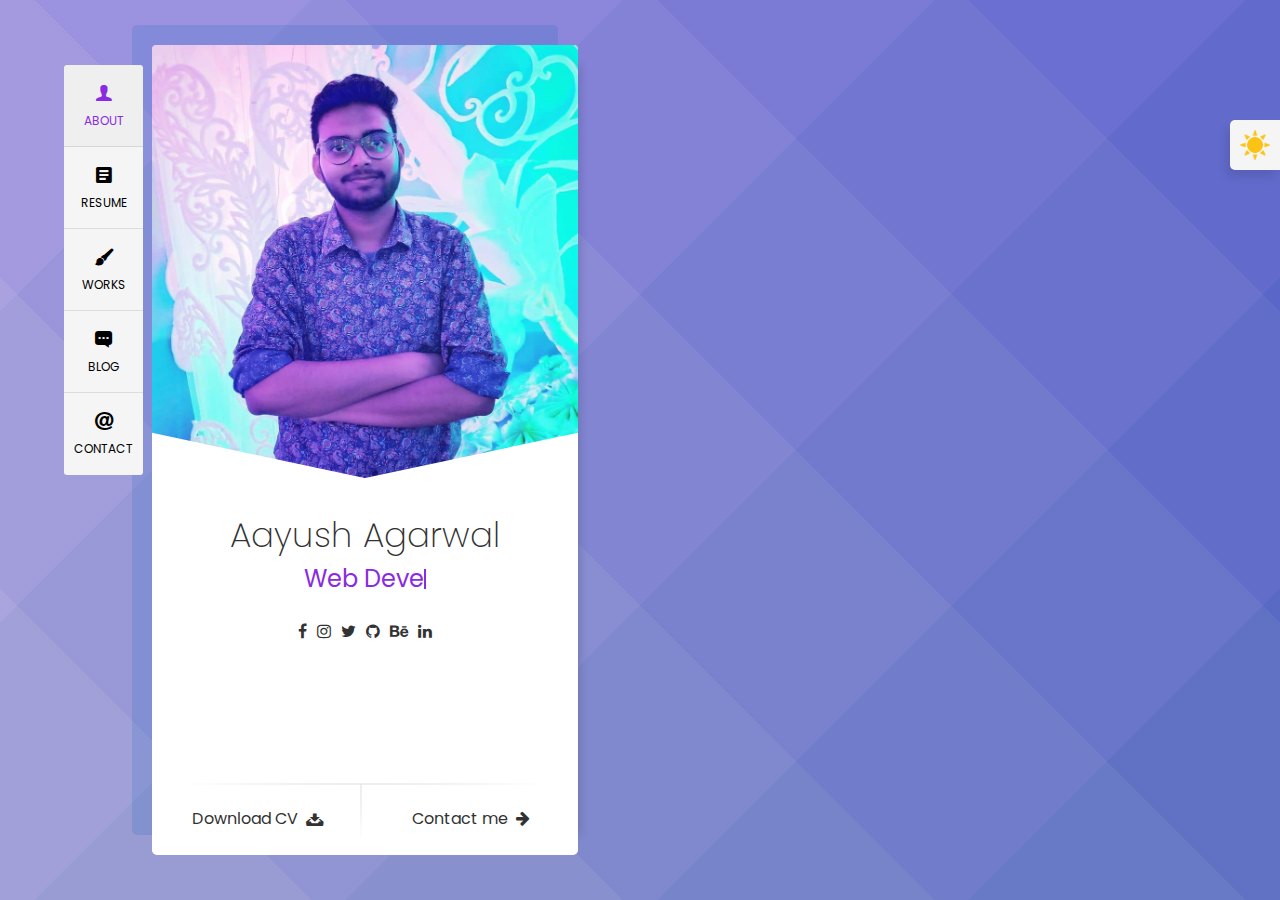
<file: index.html>
<!DOCTYPE html>
<html lang="en">

<head>
    <meta charset="UTF-8">
    <meta name="description" content="KylixMedusa (Aayush Agarwal) Portfolio Website">
    <meta name="theme-color" content="#7276d1">
    <meta name="viewport" content="width=device-width, initial-scale=1.0">
    <meta name="google-site-verification" content="xo-8s4sXe9B_mu2XfUGMdtAbfdb-RyOqeTbCebnV3MQ" />
    <link rel=icon href="./assets/img/favicon.svg">
    <link rel="stylesheet" href="https://cdnjs.cloudflare.com/ajax/libs/font-awesome/4.7.0/css/font-awesome.min.css">
    <link href='https://fonts.googleapis.com/css?family=Poppins' rel='stylesheet'>
    <link rel="stylesheet" href="./css/styles.css">
    <link rel="stylesheet" href="./css/contact.css">
    <link rel="stylesheet" href="./css/resume.css">
    <link rel="stylesheet" href="./css/ionicons.css">
    <link rel="stylesheet" href="./css/progressbar.css">
    <link rel="stylesheet" href="./css/works.css">
    <link rel="stylesheet" href="./css/about.css">
    <title>KylixMedusa (Aayush Agarwal)</title>
</head>

<body>
    <div class="loader" id="loader">
        <div class="circle one"></div>
        <div class="circle two"></div>
    </div>
    <div class="main">
        <div class="dark--toggle" onclick="darktoggle()">
            <img src="./assets/img/sun.png" alt="🟡">
        </div>
        <div class="header">
            <nav id="menu">
                <li class="active" onclick="cardtoggle(this)"><i style="font-size: 21px;" class="ion ion-person"></i>
                    <p>About</p>
                </li>
                <li onclick="cardtoggle(this)"><i style="font-size: 21px;" class="ion ion-android-list"></i>
                    <p>Resume</p>
                </li>
                <li onclick="cardtoggle(this)"><i style="font-size: 21px;" class="ion ion-paintbrush"></i>
                    <p>Works</p>
                </li>
                <li onclick="cardtoggle(this)"><i style="font-size: 21px;" class="ion ion-chatbox-working"></i>
                    <p>Blog</p>
                </li>
                <li onclick="cardtoggle(this)"><i style="font-size: 21px;" class="ion ion-at"></i>
                    <p>Contact</p>
                </li>
            </nav>
        </div>
        <div class="content">
            <div class="container">
                <div class="image"></div>
                <div class="container--div">
                    <div class="conatiner--contents">
                        <h2>Aayush Agarwal</h2>
                        <span class="txt-type" data-wait="3000"
                            data-words='["Web Developer","App Developer", "Competitive Coder", "Designer", "Musician", "Painter"]'></span>
                        <div class="socials">
                            <a title="Facebook" href="https://www.facebook.com/people/Aayush-Agarwal/100004764855806"
                                target="_blank"><i class="fa fa-facebook"></i></a>
                            <a title="Instagram" href="https://instagram.com/KylixMedusa" target="_blank"><i
                                    class="fa fa-instagram"></i></a>
                            <a title="Twitter" href="https://twitter.com/Aayush967988" target="_blank"><i
                                    class="fa fa-twitter"></i></a>
                            <a title="Github" href="https://github.com/KylixMedusa" target="_blank"><i
                                    class="fa fa-github"></i></a>
                            <a title="Behance" href="https://www.behance.net/KylixMedusa" target="_blank"><i
                                    class="fa fa-behance"></i></a>
                            <a title="LinkedIn" href="https://www.linkedin.com/in/aayush-agarwal-214b5a17b/"
                                target="_blank"><i class="fa fa-linkedin"></i></a>
                        </div>
                    </div>
                    <div class="buttons">
                        <a href="./assets/Aayush-Agarwal-Resume.pdf" download>Download CV &nbsp;<i
                                style="font-size: 20px;" class="ion ion-archive"></i></a>
                        <a style="cursor:pointer;" onclick="opencontacts()">Contact me &nbsp;<i
                                class="fa fa-arrow-right"></i></a>
                    </div>
                </div>
            </div>
            <div class="wrapper" id="wrapper">
                <div class="card about fadeIn" id="About">
                    <div>
                        <div>
                            <div class="card--title">
                                <h2><span>A</span>bout Me</h2>
                            </div>
                            <div class="card--grid head">
                                <div>Hello, I am Aayush Agarwal. I have rich interest in Web Development, App
                                    Development, Designing. I am a professional painter and a musician. Born in
                                    Siliguri, West
                                    Bengal. It has been a long journey till here. I hope this website will interest you
                                    in my life.</div>
                                <div>
                                    <li>
                                        <p class="highlight">Age.....</p>
                                        <p>19</p>
                                    </li>
                                    <li>
                                        <p class="highlight">Status.....</p>
                                        <p>Student</p>
                                    </li>
                                    <li>
                                        <p class="highlight">Freelancer.....</p>
                                        <p>Available</p>
                                    </li>
                                    <li>
                                        <p class="highlight">Residence.....</p>
                                        <p>India</p>
                                    </li>
                                </div>
                            </div>
                            <div class="card--title">
                                <h2><span>M</span>y Fields</h2>
                            </div>
                            <div class="card--grid fields">
                                <li>
                                    <div class="circle"><i class="ion ion-code"></i></div>
                                    <h3>Software Development</h3>
                                    <p>I love working on Web and App Technologies specially on the front end. I am
                                        currently
                                        exploring this field hugely.</p>
                                </li>
                                <li>
                                    <div class="circle"><i class="ion ion-easel"></i></div>
                                    <h3>Graphic Design</h3>
                                    <p>I have good interest in graphic design. Commonly I use Illustrator And Photoshop
                                        for the purpose. UI/UX design is also one of my interests.</p>
                                </li>
                                <li>
                                    <div class="circle"><i class="ion ion-paintbrush"></i></div>
                                    <h3>Painting</h3>
                                    <p>I love painting since chilidhood. I am a professional painter and mostly do
                                        portraits with Oil paints.</p>
                                </li>
                                <li>
                                    <div class="circle"><i style="font-size: xx-large;" class="fa fa-microphone"></i>
                                    </div>
                                    <h3>Music</h3>
                                    <p>I play Hawaiian Guitar, Spanish Guitar and some Indian percussions. I love to
                                        write and sing
                                        songs in my leisure hours.</p>
                                </li>
                            </div>
                        </div>
                    </div>
                </div>
                <div class="card resume" id="Resume">
                    <div>
                        <div>
                            <div class="card--title">
                                <h2><span>R</span>esume</h2>
                            </div>
                            <div class="resume--container">
                                <h3 style="margin-top: 30px;"><i class="ion ion-briefcase"></i>EXPERIENCE</h3>
                                <div class="card--grid">
                                    <li>
                                        <div class="card-pill pop">July(2021)-Present</div>
                                        <h4>Software Developer</h4>
                                        <a href="https://tagmango.com" target="_blank"><small>TagMango</small></a>
                                        <p>Working on their app on React Native</p>
                                    </li>

                                    <li>
                                        <div class="card-pill pop">May(2020)-Present</div>
                                        <h4>Software Developer</h4>
                                        <a href="https://mindwebs.org" target="_blank"><small>Mind Webs</small></a>
                                        <p>Designed and built Front End of several web app and projects in React and
                                            Angular. Worked on backend in Node for a couple of projects. Worked on
                                            Flutter for a learning app.</p>
                                    </li>
                                    <li>
                                        <div class="card-pill">December(2020)-March(2021)</div>
                                        <h4>Software Developer</h4>
                                        <a href="https://topleap.co" target="_blank"><small>Key2IQ(Topleap)</small></a>
                                        <p>Built a Resume Builder, Blogs Section etc. Was the sole front end developer
                                            for the project. Used React as the main Framework. Participated in deploying
                                            it in Google App Engine. Working on resume builder app on Flutter</p>
                                    </li>
                                    <li>
                                        <div class="card-pill">August-November(2020)</div>
                                        <h4>Software Developer</h4>
                                        <small>Triveous Private Ltd.</small>
                                        <p>Working on their products on React, Firebase etc. for web extension and web
                                            app. Learning new technologies and hence implementing in their product.</p>
                                    </li>
                                    <li>
                                        <div class="card-pill pop">January(2020)-Present</div>
                                        <h4>Web Development TA</h4>
                                        <small>Developers Students' Club KGEC (DSC)</small>
                                        <p>Work on various activities of Web Development and involve in development
                                            community and lead team for varoous projects</p>
                                    </li>
                                    <li>
                                        <div class="card-pill">July - August (2020)</div>
                                        <h4>CSS Developer</h4>
                                        <small>Codeacious Technologies</small>
                                        <p>Converting designs into HTML and CSS code for various projects</p>
                                    </li>
                                    <li>
                                        <div class="card-pill pop">November(2019)-Present</div>
                                        <h4>Graphic Designer</h4>
                                        <a href="https://shutterbugkgec.in" target="_blank"><small>ShutterBug
                                                KGEC</small></a>
                                        <p>Designing posters and graphics for events and various requirements</p>
                                    </li>
                                </div>
                                <h3><i class="ion ion-university"></i>EDUCATION</h3>
                                <div class="card--grid">
                                    <li>
                                        <div class="card-pill pop">2019-Present</div>
                                        <h4>B.Tech in IT</h4>
                                        <small>Kalyani Government Engineering College</small>
                                        <p>Pursuing graduation and expected to complete in 2023</p>
                                    </li>
                                    <li>
                                        <div class="card-pill">2019</div>
                                        <h4>12th</h4>
                                        <small>DAV School, Siliguri(AISSCE)</small>
                                        <p>Completed my 12th with Physics, Chemistry, Mathematics and Computer Science
                                            with 94.7%</p>
                                    </li>
                                    <li>
                                        <div class="card-pill">2017</div>
                                        <h4>10th</h4>
                                        <small>Saint Paul's School(CICSE)</small>
                                        <p>Completed my 10th with Computer Science as external subject with 93.40%</p>
                                    </li>
                                </div>
                            </div>
                            <div class="card--title">
                                <h2><span>M</span>y Skills</h2>
                            </div>
                            <div class="resume--container">
                                <div class="card--grid">
                                    <div>
                                        <li>
                                            <h3><i class="ion ion-code"></i>Languages</h3>
                                        </li>
                                        <li>
                                            <div class="progress-wrapper">
                                                <div>
                                                    <div class="c100 p80 blue">
                                                        <span>80%</span>
                                                        <div class="slice">
                                                            <div class="bar"></div>
                                                            <div class="fill"></div>
                                                        </div>
                                                    </div>
                                                    <p>C/C++</p>
                                                </div>
                                                <div>
                                                    <div class="c100 p90 blue">
                                                        <span>90%</span>
                                                        <div class="slice">
                                                            <div class="bar"></div>
                                                            <div class="fill"></div>
                                                        </div>
                                                    </div>
                                                    <p>JavaScript</p>
                                                </div>
                                                <div>
                                                    <div class="c100 p95 blue">
                                                        <span>95%</span>
                                                        <div class="slice">
                                                            <div class="bar"></div>
                                                            <div class="fill"></div>
                                                        </div>
                                                    </div>
                                                    <p>HTML/CSS</p>
                                                </div>
                                                <div>
                                                    <div class="c100 p70 blue">
                                                        <span>70%</span>
                                                        <div class="slice">
                                                            <div class="bar"></div>
                                                            <div class="fill"></div>
                                                        </div>
                                                    </div>
                                                    <p>Angular</p>
                                                </div>
                                                <div>
                                                    <div class="c100 p85 blue">
                                                        <span>85%</span>
                                                        <div class="slice">
                                                            <div class="bar"></div>
                                                            <div class="fill"></div>
                                                        </div>
                                                    </div>
                                                    <p>React</p>
                                                </div>

                                                <div>
                                                    <div class="c100 p60 blue">
                                                        <span>60%</span>
                                                        <div class="slice">
                                                            <div class="bar"></div>
                                                            <div class="fill"></div>
                                                        </div>
                                                    </div>
                                                    <p>Flutter</p>
                                                </div>
                                            </div>
                                        </li>
                                    </div>
                                    <div>
                                        <li>
                                            <h3><i class="ion ion-flag"></i>Others</h3>
                                        </li>
                                        <li>
                                            <div class="border-line-h">
                                                <div class="name">Sass</div>
                                                <div class="spans">
                                                    <span class="dot"></span>
                                                    <span class="dot"></span>
                                                    <span class="dot"></span>
                                                    <span class="dot"></span>
                                                    <span class="dot"></span>
                                                    <span class="dot"></span>
                                                    <span class="dot"></span>
                                                    <span class="dot"></span>
                                                    <span class="dot"></span>
                                                    <span></span>
                                                </div>
                                            </div>
                                            <div class="border-line-h">
                                                <div class="name">TypeScript</div>
                                                <div class="spans">
                                                    <span class="dot"></span>
                                                    <span class="dot"></span>
                                                    <span class="dot"></span>
                                                    <span class="dot"></span>
                                                    <span class="dot"></span>
                                                    <span class="dot"></span>
                                                    <span class="dot"></span>
                                                    <span class="dot"></span>
                                                    <span></span>
                                                    <span></span>
                                                </div>
                                            </div>
                                            <div class="border-line-h">
                                                <div class="name">NodeJS</div>
                                                <div class="spans">
                                                    <span class="dot"></span>
                                                    <span class="dot"></span>
                                                    <span class="dot"></span>
                                                    <span class="dot"></span>
                                                    <span class="dot"></span>
                                                    <span></span>
                                                    <span></span>
                                                    <span></span>
                                                    <span></span>
                                                    <span></span>
                                                </div>
                                            </div>
                                            <div class="border-line-h">
                                                <div class="name">MongoDB</div>
                                                <div class="spans">
                                                    <span class="dot"></span>
                                                    <span class="dot"></span>
                                                    <span class="dot"></span>
                                                    <span class="dot"></span>
                                                    <span class="dot"></span>
                                                    <span class="dot"></span>
                                                    <span></span>
                                                    <span></span>
                                                    <span></span>
                                                    <span></span>
                                                </div>
                                            </div>
                                            <div class="border-line-h">
                                                <div class="name">Redux</div>
                                                <div class="spans">
                                                    <span class="dot"></span>
                                                    <span class="dot"></span>
                                                    <span class="dot"></span>
                                                    <span class="dot"></span>
                                                    <span class="dot"></span>
                                                    <span class="dot"></span>
                                                    <span class="dot"></span>
                                                    <span class="dot"></span>
                                                    <span></span>
                                                    <span></span>
                                                </div>
                                            </div>
                                            <div class="border-line-h">
                                                <div class="name">Machine Learning</div>
                                                <div class="spans">
                                                    <span class="dot"></span>
                                                    <span class="dot"></span>
                                                    <span class="dot"></span>
                                                    <span class="dot"></span>
                                                    <span></span>
                                                    <span></span>
                                                    <span></span>
                                                    <span></span>
                                                    <span></span>
                                                    <span></span>
                                                </div>
                                            </div>
                                        </li>
                                    </div>
                                    <div>
                                        <li>
                                            <h3><i class="ion ion-easel"></i>Design</h3>
                                        </li>
                                        <li>
                                            <div class="border-line-h">
                                                <div class="name">Graphic Design</div>
                                                <div class="progress">
                                                    <div class="percentage" style="width:75%;"></div>
                                                </div>
                                            </div>
                                            <div class="border-line-h">
                                                <div class="name">Adobe Photoshop</div>
                                                <div class="progress">
                                                    <div class="percentage" style="width:90%;"></div>
                                                </div>
                                            </div>
                                            <div class="border-line-h">
                                                <div class="name">Adobe Illustrator</div>
                                                <div class="progress">
                                                    <div class="percentage" style="width:85%;"></div>
                                                </div>
                                            </div>
                                            <div class="border-line-h">
                                                <div class="name">Adobe XD</div>
                                                <div class="progress">
                                                    <div class="percentage" style="width:70%;"></div>
                                                </div>
                                            </div>
                                        </li>
                                    </div>
                                    <div>
                                        <li>
                                            <h3><i class="ion ion-android-list"></i>Hobbies</h3>
                                        </li>
                                        <li>
                                            <div style="margin-top: 20px;">
                                                <h4>Painting</h4>
                                                <p>I love painting and I am a professional Painter and mainly do my
                                                    works in Oil paint.</p>
                                            </div>
                                            <div style="margin-top: 20px;">
                                                <h4>Music</h4>
                                                <p>I mainly play Hawaiian Guitar and Spanish Guitar but also love to
                                                    play percussions and write
                                                    music. I have done a couple of stage performances.</p>
                                            </div>
                                        </li>
                                    </div>
                                </div>
                            </div>
                        </div>
                    </div>
                </div>
                <div class="card works" id="Works">
                    <div>
                        <div>
                            <div class="card--title">
                                <h2><span>L</span>atest Works</h2>
                            </div>
                            <div class="works--container">
                                <h3><i class="ion ion-code"></i>Coding</h3>
                                <div class="image--grid">
                                    <li>
                                        <div>
                                            <h4><a href="https://cliko.in" target="_blank">Cliko</a></h4>
                                            <p>Its a URL Shortener Product with custom domains, web hooks, analytics
                                                added to each link for admins and users
                                            </p>
                                        </div>
                                        <div class="item"
                                            style="background-image: url('./assets/img/Works/Cliko.png');"></div>
                                    </li>
                                    <li>
                                        <div class="item"
                                            style="background-image: url('./assets/img/Works/ChatApp.png');"></div>
                                        <div class="text">
                                            <h4><a target="_blank">Chat App</a></h4>
                                            <p>A highly equipped chat app with al the best features and UI from WhatsApp
                                                Web and enhancements made using React and Mobx
                                            </p>
                                        </div>
                                    </li>
                                    <li>
                                        <div>
                                            <h4><a href="https://github.com/KylixMedusa/Whatsapp-Web"
                                                    target="_blank">WhatsApp Web Clone</a></h4>
                                            <p>Its a clone of the front end of WhatsApp Web made in Angular.</p>
                                        </div>
                                        <div class="item"
                                            style="background-image: url('./assets/img/Works/WhatsappWeb.png');"></div>
                                    </li>
                                    <li class="large">
                                        <div class="item keep"
                                            style="background-image: url('./assets/img/Works/News\ App.png');"></div>
                                        <div class="text">
                                            <h4><a href="https://github.com/KylixMedusa/Triveous-News-App"
                                                    target="_blank">Triveous News App</a></h4>
                                            <p>Its a News App made in Angular using News Api(Developers Mode). It shows
                                                top, searched and news according to categories.
                                                It also uses API load on Pagination for better data handling.
                                            </p>
                                        </div>
                                    </li>
                                    <li class="large">
                                        <div>
                                            <h4><a href="http://sortingvisualizerapp.netlify.app/"
                                                    target="_blank">Sorting Visualizer App</a></h4>
                                            <p>Its a App made in Angular to visualize several sorting algoriths in
                                                various size of arrays. The sorting algoriths used are Bubble Sort,
                                                Selection Sort, Merge Sort, Quick Sort, Heap Sort.
                                            </p>
                                        </div>
                                        <div style="display: flex;flex-direction: column; align-self:auto;">
                                            <div class="item"
                                                style="background-image: url('./assets/img/Works/SortingVisualizerApp1.png');">
                                            </div>
                                            <div class="item"
                                                style="background-image: url('./assets/img/Works/SortingVisualizerApp2.png');">
                                            </div>
                                        </div>
                                    </li>
                                    <li class="large">
                                        <div class="item"
                                            style="display: flex;flex-direction: column; align-self:auto;">
                                            <div class="item"
                                                style="background-image: url('./assets/img/Works/TapTimer1.png');">
                                            </div>
                                            <div class="item"
                                                style="background-image: url('./assets/img/Works/TapTimer2.png');">
                                            </div>
                                        </div>
                                        <div class="text">
                                            <h4><a href="https://productivity-stopwatch.netlify.app/"
                                                    target="_blank">Tap Timer</a></h4>
                                            <p>Its a Time management app made in Angular. Here we can add the tasks we
                                                want to do and keep track of time spent in each of them helping in
                                                keeping track of productivity.
                                            </p>
                                        </div>
                                    </li>
                                    <li>
                                        <div>
                                            <h4><a href="https://kylixmedusa.github.io/Drawingboard/"
                                                    target="_blank">Drawing Board</a></h4>
                                            <p>Its a drawing board made using Vanilla JS and is a fully functional
                                                drawing board with different sixes, erasers etc. Works on both mobile
                                                and desktop.</p>
                                        </div>
                                        <div class="item"
                                            style="background-image: url('./assets/img/Works/drawingboard.png');"></div>
                                    </li>
                                    <li class="large imageonly">
                                        <div class="textl">
                                            <h4><a href="https://kylixmedusa.github.io/front1/" target="_blank">Day and
                                                    Night Website</a></h4>
                                            <p>Its a website home page made with various animations jusing CSS and
                                                Javascript such as birds, snowfall, rain etc.</p>
                                        </div>
                                        <div class="item"
                                            style="display: flex;flex-direction: column; align-self:auto;">
                                            <div class="item"
                                                style="background-image: url('./assets/img/Works/front\ \(3\).png');">
                                            </div>
                                            <div class="item"
                                                style="background-image: url('./assets/img/Works/front\ \(2\).png');">
                                            </div>
                                        </div>
                                        <div class="item"
                                            style="display: flex;flex-direction: column; align-self:auto;">
                                            <div class="item"
                                                style="background-image: url('./assets/img/Works/front\ \(4\).png');">
                                            </div>
                                            <div class="item"
                                                style="background-image: url('./assets/img/Works/front\ \(1\).png');">
                                            </div>
                                        </div>
                                    </li>
                                    <li>
                                        <div class="item"
                                            style="background-image: url('./assets/img/Works/2D\ Ray\ Casting.png');">
                                        </div>
                                        <div class="text">
                                            <h4><a href="https://kylixmedusa.github.io/2D-Ray-Casting/"
                                                    target="_blank">2D Ray Casting</a></h4>
                                            <p>Its a 2D Ray Casting Algorithm made in p5.js. It generates random walls
                                                and the light source is mouse controlled.</p>
                                        </div>
                                    </li>
                                    <li>
                                        <div>
                                            <h4>Terrain Generation</h4>
                                            <p>Its a Terrain Generation algorithm made with perlin noise in Processing
                                                environment.</p>
                                        </div>
                                        <div class="item"
                                            style="background-image: url('./assets/img/Works/Terrain_with_Perlin_Noise.png');">
                                        </div>
                                    </li>
                                    <li>
                                        <div class="item"
                                            style="background-image: url('./assets/img/Works/Starfield.png');"></div>
                                        <div class="text">
                                            <h4>Starfield</h4>
                                            <p>Its a moving Starfield made in Processing enviroment. The travelling
                                                speed increases according to the mouse movement.</p>
                                        </div>
                                    </li>
                                    <li>
                                        <div>
                                            <h4><a href="https://kylixmedusa.github.io/Snow-fall/"
                                                    target="_blank">Snowfall</a></h4>
                                            <p>Its a Snowfall simulation made in p5.js. It has added wind force on mouse
                                                move.</p>
                                        </div>
                                        <div class="item"
                                            style="background-image: url('./assets/img/Works/Snow\ Fall.png');"></div>
                                    </li>
                                    <li>
                                        <div class="item"
                                            style="background-image: url('./assets/img/Works/fractaltree.png');"></div>
                                        <div class="text">
                                            <h4>Fractal Tree</h4>
                                            <p>Its a fractal tree made in processing enviroment.</p>
                                        </div>
                                    </li>
                                    <li>
                                        <div>
                                            <h4><a href="https://kylixmedusa.github.io/Tic-Tac-Toe/" target="_blank">Tic
                                                    Tac Toe</a></h4>
                                            <p>Its a Tic Tac Toe game made in p5.js. It uses MiniMax Algorithm as
                                                computer player.</p>
                                        </div>
                                        <div class="item"
                                            style="background-image: url('./assets/img/Works/Tictactoe.png');"></div>
                                    </li>
                                </div>
                                <h3><i class="ion ion-paintbrush"></i>Art</h3>
                                <div class="paintings--grid">
                                    <div class="item long" style="background-image: url('./assets/img/painting1.jpg');">
                                    </div>
                                    <div class="item long"
                                        style="background-image: url('./assets/img/painting\ 2.jpg');"></div>
                                    <div class="item" style="background-image: url('./assets/img/design1.jpg');"></div>
                                    <div class="item" style="background-image: url('./assets/img/design2.jpg');"></div>
                                    <div class="item wide" style="background-image: url('./assets/img/painting3.jpg');">
                                    </div>
                                </div>
                            </div>

                        </div>
                    </div>
                </div>
                <div class="card blog" id="Blog">
                    <div>
                        <div>
                            <div class="card--title">
                                <h2><span>L</span>atest Posts</h2>
                            </div>
                            <div class="blog--image"></div>
                        </div>
                    </div>
                </div>
                <div class="card contact" id="Contact">
                    <div>
                        <div>
                            <div class="card--title">
                                <h2><span>G</span>et in Touch</h2>
                            </div>
                            <div class="map--container">
                                <!-- <div id="map"></div> -->
                                <iframe
                                    src="https://www.google.com/maps/embed?pb=!1m18!1m12!1m3!1d4130.883714505203!2d88.82473814579852!3d26.57764470128218!2m3!1f0!2f0!3f0!3m2!1i1024!2i768!4f13.1!3m3!1m2!1s0x39e387b49655a5f5%3A0x10b84931dc376124!2zMjbCsDM0JzI5LjMiTiA4OMKwNDknMjkuOSJF!5e0!3m2!1sen!2sin!4v1596124387479!5m2!1sen!2sin"
                                    width="100%" height="250" frameborder="0" style="border:0;" allowfullscreen=""
                                    aria-hidden="false" tabindex="0"></iframe>
                                <div class="card--grid">
                                    <li>
                                        <p class="highlight">Address.....</p>West Bengal, India
                                    </li>
                                    <li>
                                        <p class="highlight">Phone.....</p>+91 9679883985
                                    </li>
                                    <li>
                                        <p class="highlight">Email.....</p>ayush.agarwalmng@gmail.com
                                    </li>
                                    <li>
                                        <p class="highlight">Freelance.....</p>Available
                                    </li>
                                </div>
                            </div>
                            <div class="card--title">
                                <h2><span>C</span>ontact Form</h2>
                            </div>
                            <form action="send_message.php" method="post">
                                <div class="card--grid">
                                    <div class="input--div">
                                        <input onfocus="addfocus(this)" onblur="addblur(this)" type="text" name="name"
                                            id="name" required>
                                        <label for="name">Name</label>
                                    </div>
                                    <div class="input--div">
                                        <input onfocus="addfocus(this)" onblur="addblur(this)" type="email" name="email"
                                            id="email" required>
                                        <label for="email">Email</label>
                                    </div>
                                </div>
                                <div class="input--div">
                                    <textarea onfocus="addfocus(this)" onblur="addblur(this)" name="subject"
                                        id="subject"></textarea>
                                    <label for="Subject">Subject</label>
                                </div>
                                <div class="input--div">
                                    <textarea onfocus="addfocus(this)" onblur="addblur(this)" name="message"
                                        id="message"></textarea>
                                    <label for="Your Message">Your Message</label>
                                </div>
                                <div style="text-align:center;" id="ajaxDiv"></div>
                                <input type="submit" value="Send Message" id="submit">
                            </form>
                        </div>
                    </div>
                </div>
            </div>
        </div>
    </div>
    <script src="./js/script.js"></script>
    <script src="./js/typewriter.js"></script>
    <script src="./js/map.js"></script>
    <!-- <script defer src="https://maps.googleapis.com/maps/api/js?key=AIzaSyAja8NsoCX_c5CL7eBi_f_dpH1xyGAggFI&callback=initMap"></script> -->

</body>

</html>
</file>
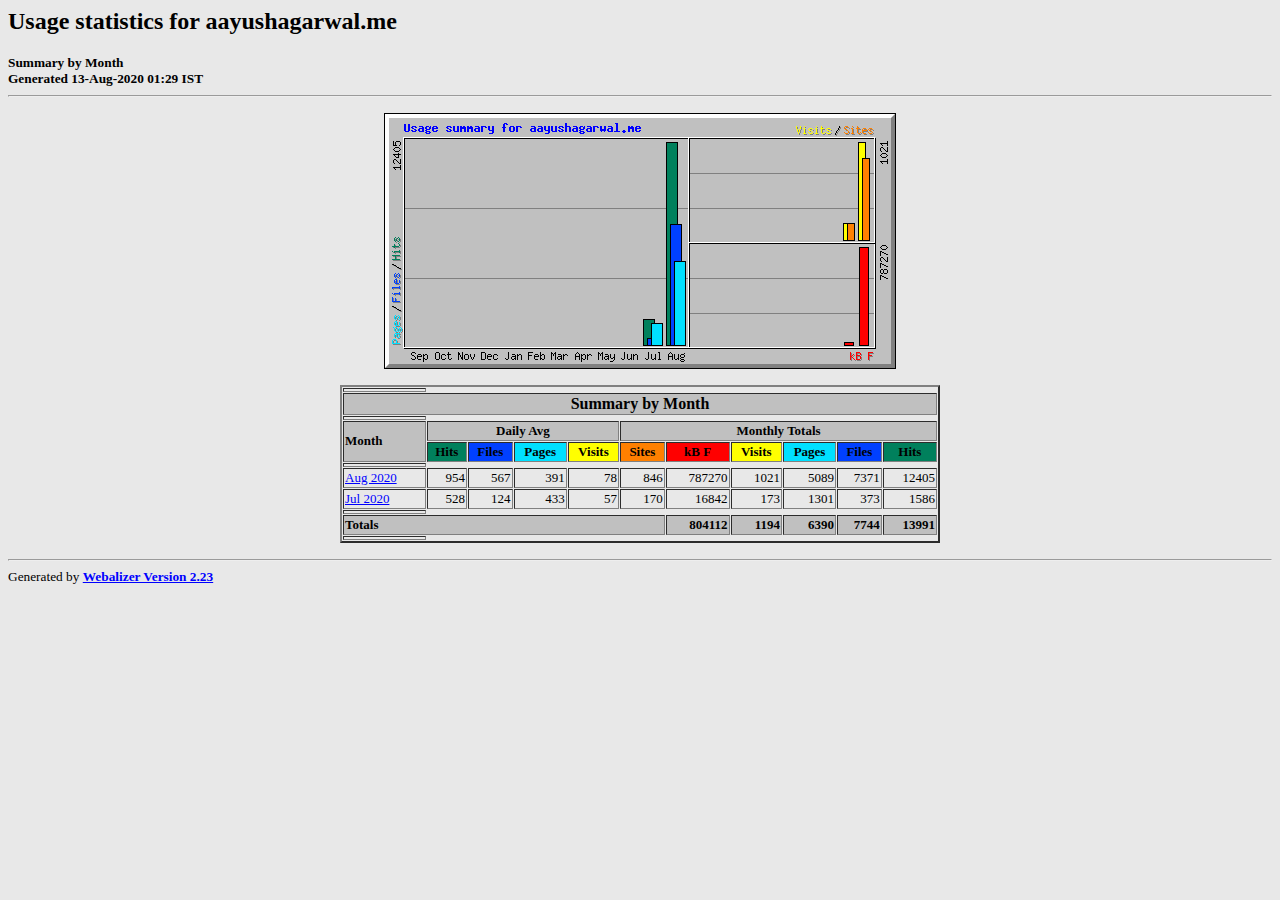
<file: stats/index.html>
<!DOCTYPE HTML PUBLIC "-//W3C//DTD HTML 4.0 Transitional//EN">

<!-- Generated by The Webalizer  Ver. 2.23-08 -->
<!--                                          -->
<!-- Copyright 1997-2013  Bradford L. Barrett -->
<!--                                          -->
<!-- Distributed under the GNU GPL  Version 2 -->
<!--        Full text may be found at:        -->
<!--         http://www.webalizer.org         -->
<!--                                          -->
<!--  Give the power back to the programmers  -->
<!--   Support the Free Software Foundation   -->
<!--           (http://www.fsf.org)           -->
<!--                                          -->
<!-- *** Generated: 13-Aug-2020 01:29 IST *** -->

<HTML lang="en">
<HEAD>
 <TITLE>Usage statistics for aayushagarwal.me - Summary by Month</TITLE>
</HEAD>

<BODY BGCOLOR="#E8E8E8" TEXT="#000000" LINK="#0000FF" VLINK="#FF0000">
<H2>Usage statistics for aayushagarwal.me</H2>
<SMALL><STRONG>
Summary by Month<BR>
Generated 13-Aug-2020 01:29 IST<BR>
</STRONG></SMALL>
<CENTER>
<HR>
<P>
<IMG SRC="usage.png" ALT="Usage summary for aayushagarwal.me" HEIGHT=256 WIDTH=512><P>
<TABLE WIDTH=600 BORDER=2 CELLSPACING=1 CELLPADDING=1>
<TR><TH HEIGHT=4></TH></TR>
<TR><TH COLSPAN=11 BGCOLOR="#C0C0C0" ALIGN=center>Summary by Month</TH></TR>
<TR><TH HEIGHT=4></TH></TR>
<TR><TH ALIGN=left ROWSPAN=2 BGCOLOR="#C0C0C0"><FONT SIZE="-1">Month</FONT></TH>
<TH ALIGN=center COLSPAN=4 BGCOLOR="#C0C0C0"><FONT SIZE="-1">Daily Avg</FONT></TH>
<TH ALIGN=center COLSPAN=6 BGCOLOR="#C0C0C0"><FONT SIZE="-1">Monthly Totals</FONT></TH></TR>
<TR><TH ALIGN=center BGCOLOR="#00805c"><FONT SIZE="-1">Hits</FONT></TH>
<TH ALIGN=center BGCOLOR="#0040ff"><FONT SIZE="-1">Files</FONT></TH>
<TH ALIGN=center BGCOLOR="#00e0ff"><FONT SIZE="-1">Pages</FONT></TH>
<TH ALIGN=center BGCOLOR="#ffff00"><FONT SIZE="-1">Visits</FONT></TH>
<TH ALIGN=center BGCOLOR="#ff8000"><FONT SIZE="-1">Sites</FONT></TH>
<TH ALIGN=center BGCOLOR="#ff0000"><FONT SIZE="-1">kB F</FONT></TH>
<TH ALIGN=center BGCOLOR="#ffff00"><FONT SIZE="-1">Visits</FONT></TH>
<TH ALIGN=center BGCOLOR="#00e0ff"><FONT SIZE="-1">Pages</FONT></TH>
<TH ALIGN=center BGCOLOR="#0040ff"><FONT SIZE="-1">Files</FONT></TH>
<TH ALIGN=center BGCOLOR="#00805c"><FONT SIZE="-1">Hits</FONT></TH></TR>
<TR><TH HEIGHT=4></TH></TR>
<TR><TD NOWRAP><A HREF="usage_202008.html"><FONT SIZE="-1">Aug 2020</FONT></A></TD>
<TD ALIGN=right><FONT SIZE="-1">954</FONT></TD>
<TD ALIGN=right><FONT SIZE="-1">567</FONT></TD>
<TD ALIGN=right><FONT SIZE="-1">391</FONT></TD>
<TD ALIGN=right><FONT SIZE="-1">78</FONT></TD>
<TD ALIGN=right><FONT SIZE="-1">846</FONT></TD>
<TD ALIGN=right><FONT SIZE="-1">787270</FONT></TD>
<TD ALIGN=right><FONT SIZE="-1">1021</FONT></TD>
<TD ALIGN=right><FONT SIZE="-1">5089</FONT></TD>
<TD ALIGN=right><FONT SIZE="-1">7371</FONT></TD>
<TD ALIGN=right><FONT SIZE="-1">12405</FONT></TD></TR>
<TR><TD NOWRAP><A HREF="usage_202007.html"><FONT SIZE="-1">Jul 2020</FONT></A></TD>
<TD ALIGN=right><FONT SIZE="-1">528</FONT></TD>
<TD ALIGN=right><FONT SIZE="-1">124</FONT></TD>
<TD ALIGN=right><FONT SIZE="-1">433</FONT></TD>
<TD ALIGN=right><FONT SIZE="-1">57</FONT></TD>
<TD ALIGN=right><FONT SIZE="-1">170</FONT></TD>
<TD ALIGN=right><FONT SIZE="-1">16842</FONT></TD>
<TD ALIGN=right><FONT SIZE="-1">173</FONT></TD>
<TD ALIGN=right><FONT SIZE="-1">1301</FONT></TD>
<TD ALIGN=right><FONT SIZE="-1">373</FONT></TD>
<TD ALIGN=right><FONT SIZE="-1">1586</FONT></TD></TR>
<TR><TH HEIGHT=4></TH></TR>
<TR><TH BGCOLOR="#C0C0C0" COLSPAN=6 ALIGN=left><FONT SIZE="-1">Totals</FONT></TH>
<TH BGCOLOR="#C0C0C0" ALIGN=right><FONT SIZE="-1">804112</FONT></TH>
<TH BGCOLOR="#C0C0C0" ALIGN=right><FONT SIZE="-1">1194</FONT></TH>
<TH BGCOLOR="#C0C0C0" ALIGN=right><FONT SIZE="-1">6390</FONT></TH>
<TH BGCOLOR="#C0C0C0" ALIGN=right><FONT SIZE="-1">7744</FONT></TH>
<TH BGCOLOR="#C0C0C0" ALIGN=right><FONT SIZE="-1">13991</FONT></TH></TR>
<TR><TH HEIGHT=4></TH></TR>
</TABLE>
</CENTER>
<P>
<HR>
<TABLE WIDTH="100%" CELLPADDING=0 CELLSPACING=0 BORDER=0>
<TR>
<TD ALIGN=left VALIGN=top>
<SMALL>Generated by
<A HREF="http://www.webalizer.org/"><STRONG>Webalizer Version 2.23</STRONG></A>
</SMALL>
</TD>
</TR>
</TABLE>

<!-- Webalizer Version 2.23-08 (Mod: 26-Aug-2013) -->

</BODY>
</HTML>
</file>
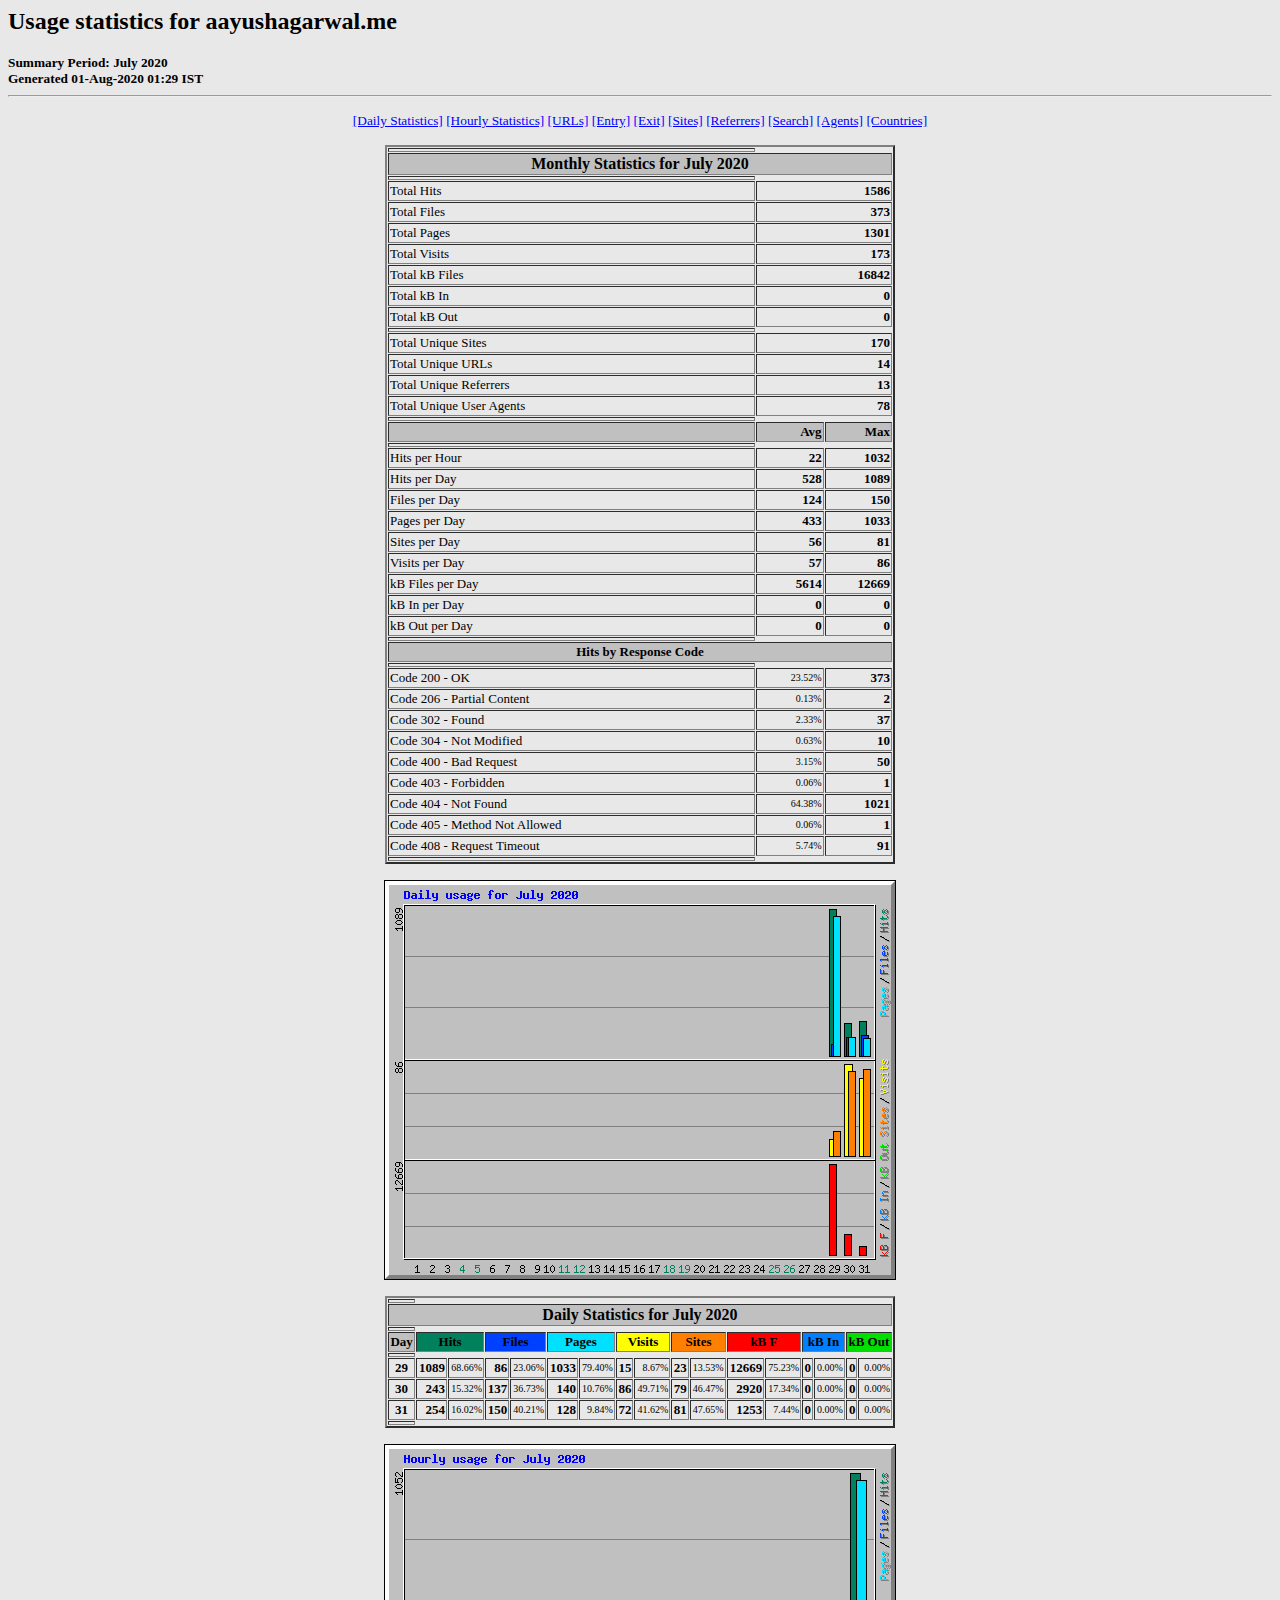
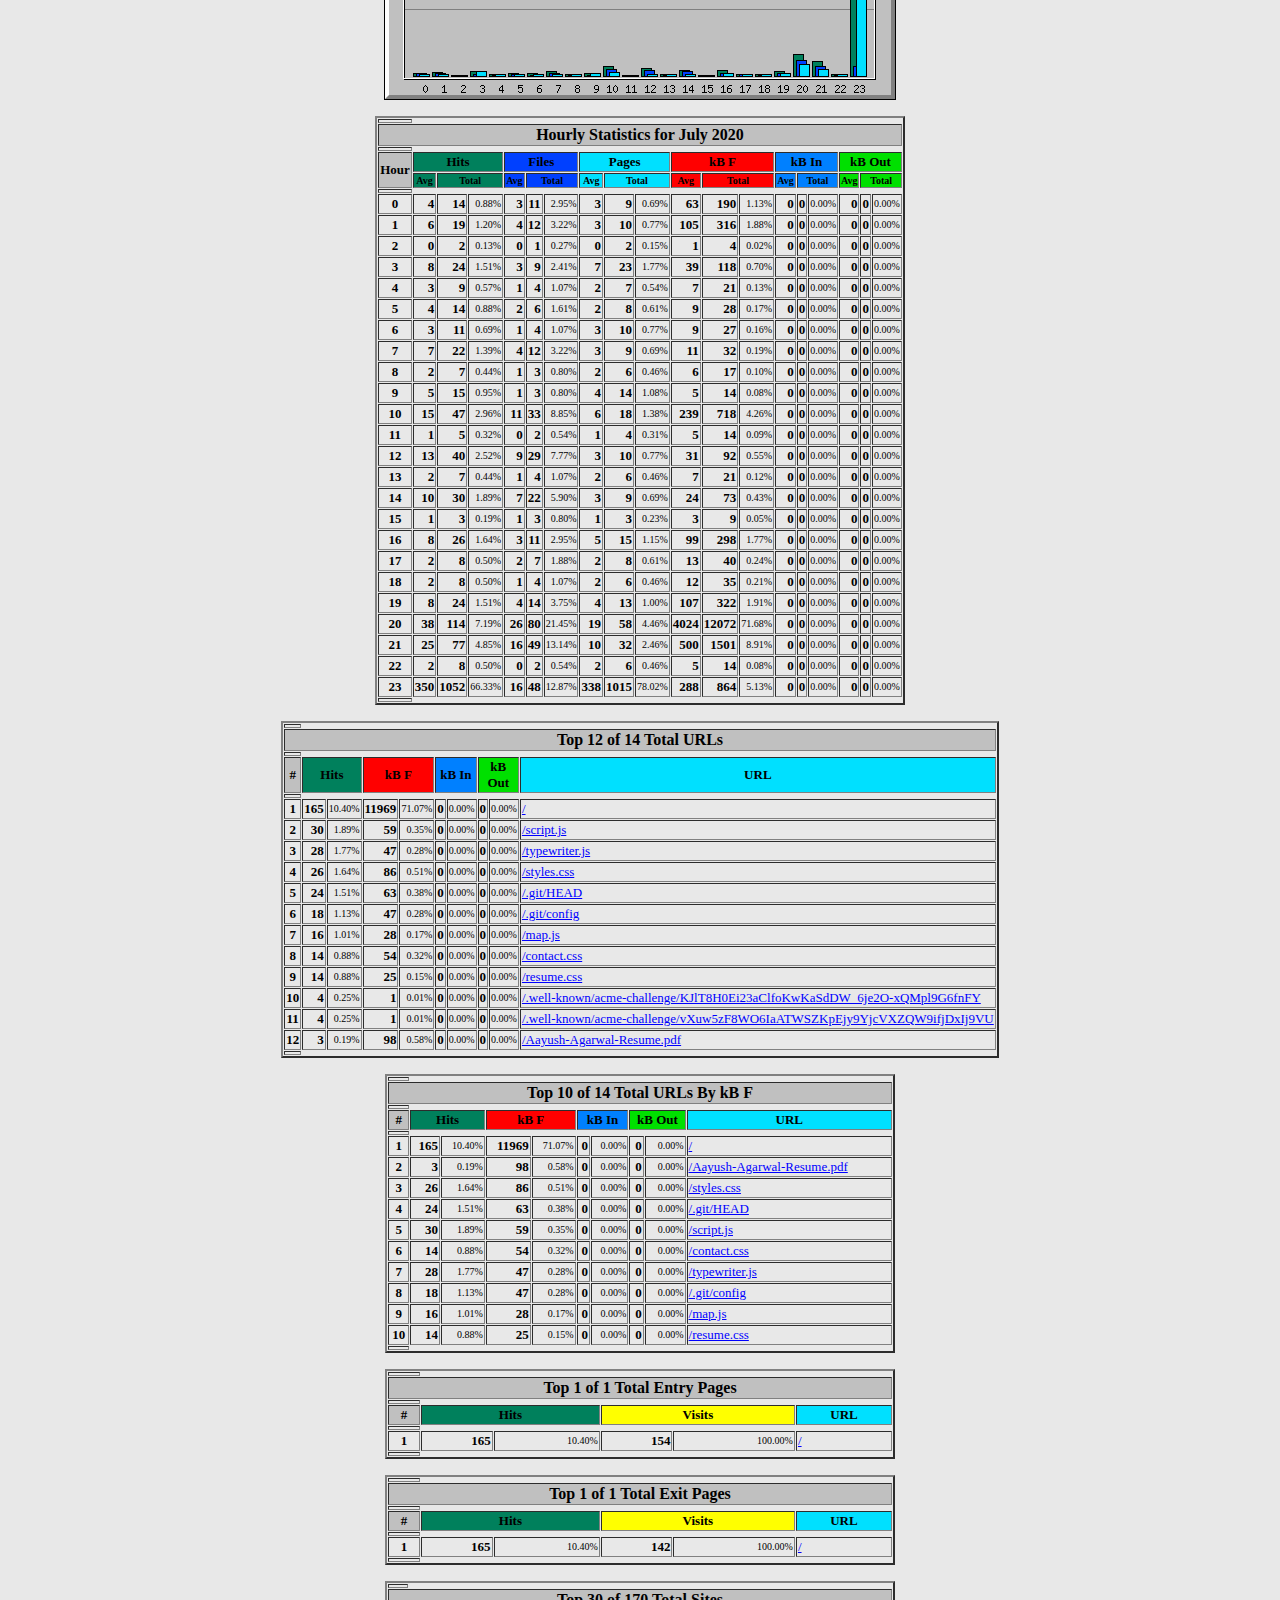
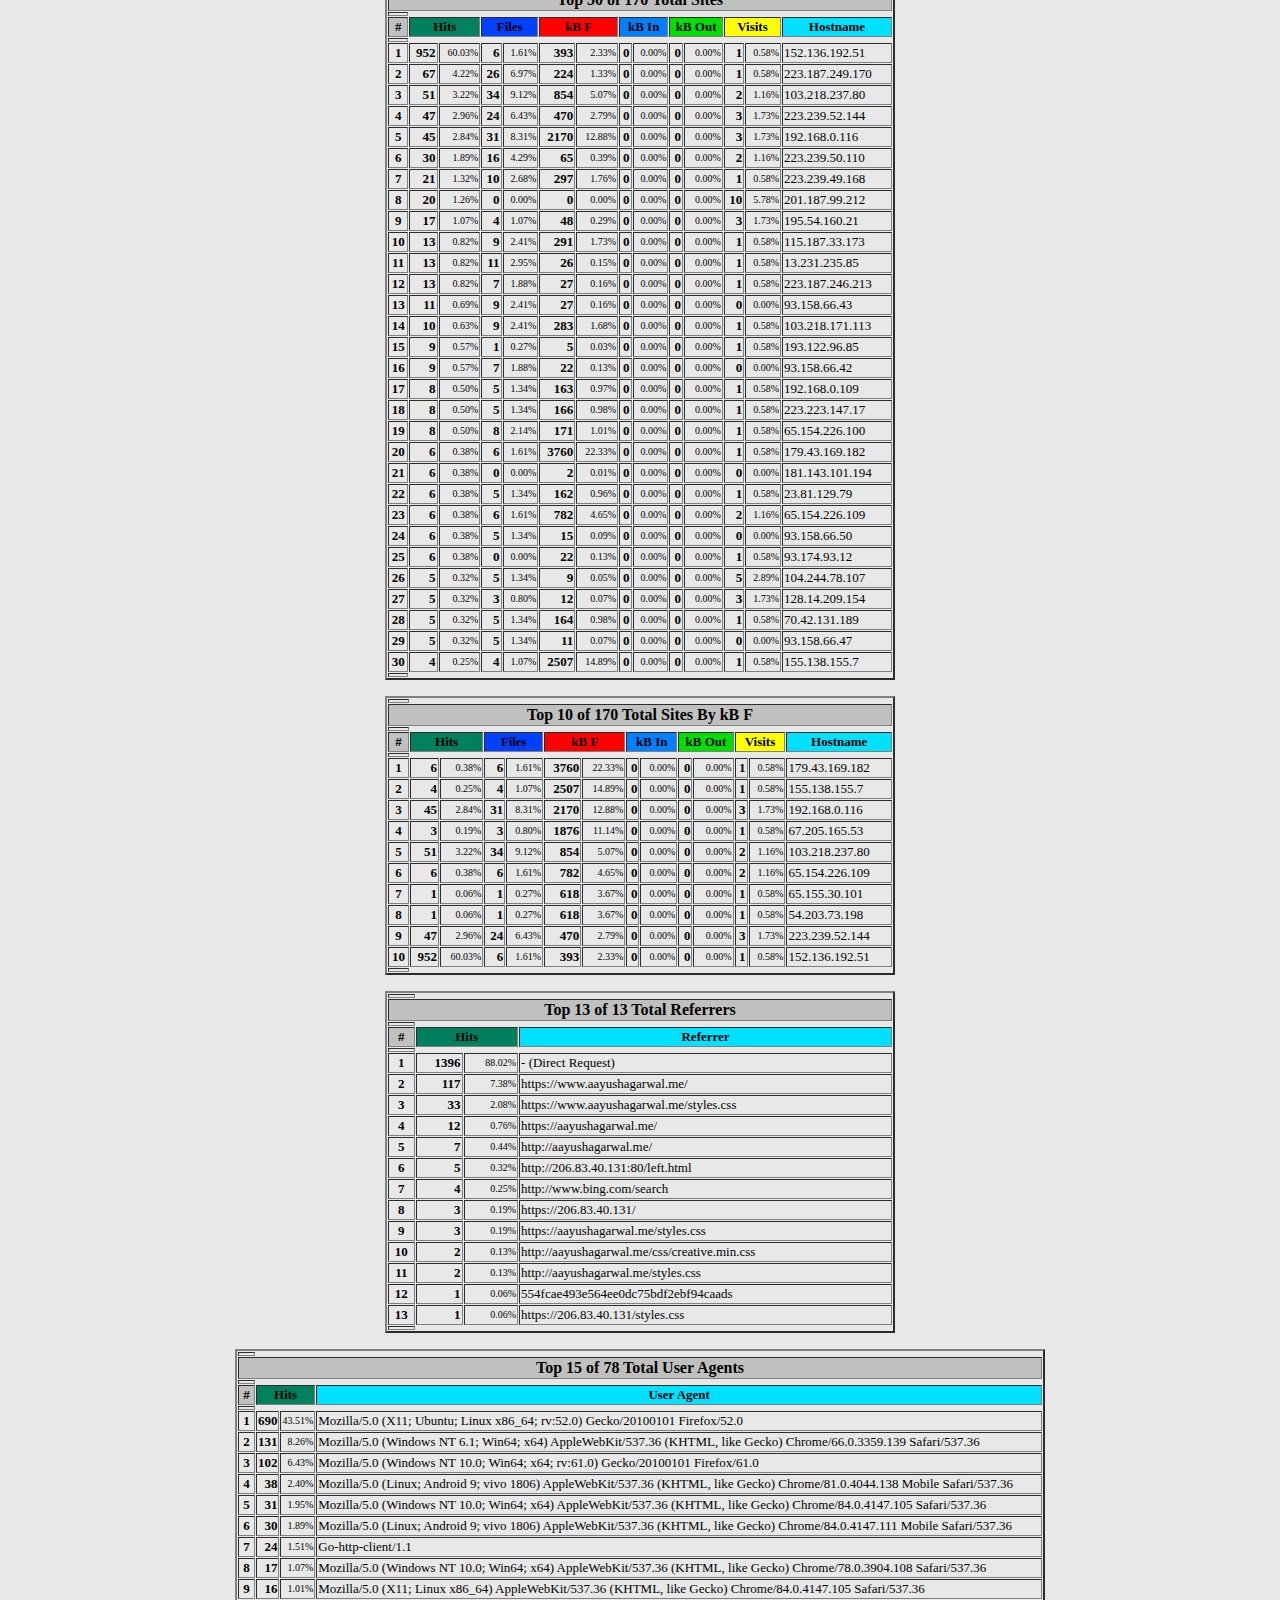
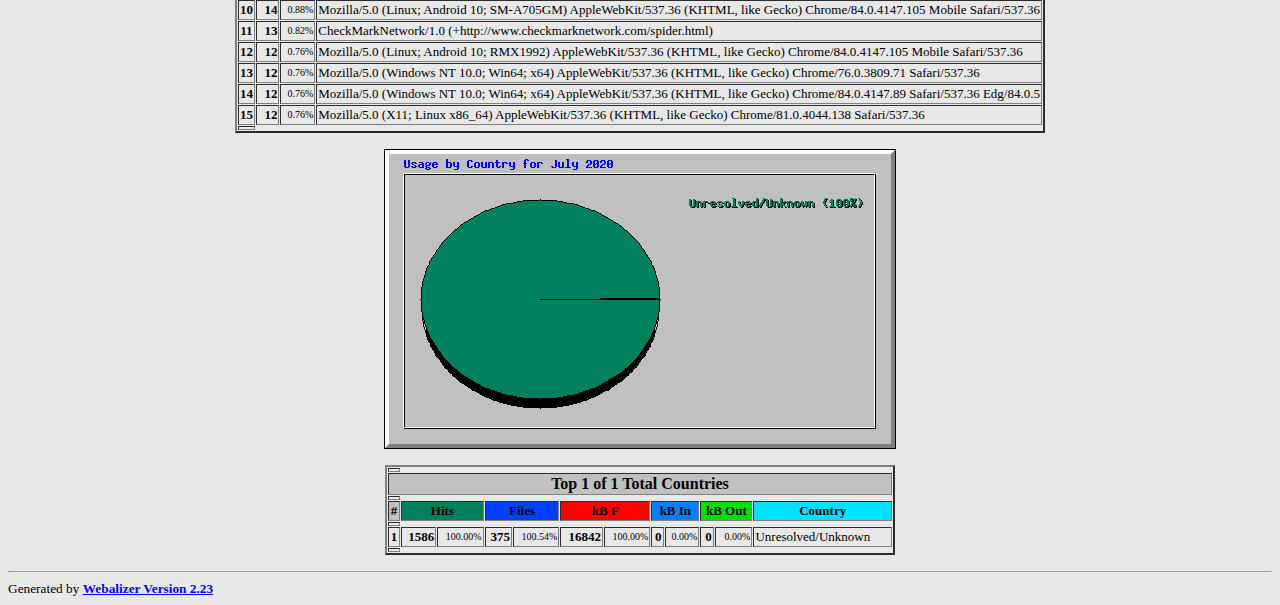
<file: stats/usage_202007.html>
<!DOCTYPE HTML PUBLIC "-//W3C//DTD HTML 4.0 Transitional//EN">

<!-- Generated by The Webalizer  Ver. 2.23-08 -->
<!--                                          -->
<!-- Copyright 1997-2013  Bradford L. Barrett -->
<!--                                          -->
<!-- Distributed under the GNU GPL  Version 2 -->
<!--        Full text may be found at:        -->
<!--         http://www.webalizer.org         -->
<!--                                          -->
<!--  Give the power back to the programmers  -->
<!--   Support the Free Software Foundation   -->
<!--           (http://www.fsf.org)           -->
<!--                                          -->
<!-- *** Generated: 01-Aug-2020 01:29 IST *** -->

<HTML lang="en">
<HEAD>
 <TITLE>Usage statistics for aayushagarwal.me - July 2020</TITLE>
</HEAD>

<BODY BGCOLOR="#E8E8E8" TEXT="#000000" LINK="#0000FF" VLINK="#FF0000">
<H2>Usage statistics for aayushagarwal.me</H2>
<SMALL><STRONG>
Summary Period: July 2020<BR>
Generated 01-Aug-2020 01:29 IST<BR>
</STRONG></SMALL>
<CENTER>
<HR>
<P>
<SMALL>
<A HREF="#DAYSTATS">[Daily Statistics]</A>
<A HREF="#HOURSTATS">[Hourly Statistics]</A>
<A HREF="#TOPURLS">[URLs]</A>
<A HREF="#TOPENTRY">[Entry]</A>
<A HREF="#TOPEXIT">[Exit]</A>
<A HREF="#TOPSITES">[Sites]</A>
<A HREF="#TOPREFS">[Referrers]</A>
<A HREF="#TOPSEARCH">[Search]</A>
<A HREF="#TOPAGENTS">[Agents]</A>
<A HREF="#TOPCTRYS">[Countries]</A>
</SMALL>
<P>
<TABLE WIDTH=510 BORDER=2 CELLSPACING=1 CELLPADDING=1>
<TR><TH HEIGHT=4></TH></TR>
<TR><TH COLSPAN=3 ALIGN=center BGCOLOR="#C0C0C0">Monthly Statistics for July 2020</TH></TR>
<TR><TH HEIGHT=4></TH></TR>
<TR><TD WIDTH=380><FONT SIZE="-1">Total Hits</FONT></TD>
<TD ALIGN=right COLSPAN=2><FONT SIZE="-1"><B>1586</B></FONT></TD></TR>
<TR><TD WIDTH=380><FONT SIZE="-1">Total Files</FONT></TD>
<TD ALIGN=right COLSPAN=2><FONT SIZE="-1"><B>373</B></FONT></TD></TR>
<TR><TD WIDTH=380><FONT SIZE="-1">Total Pages</FONT></TD>
<TD ALIGN=right COLSPAN=2><FONT SIZE="-1"><B>1301</B></FONT></TD></TR>
<TR><TD WIDTH=380><FONT SIZE="-1">Total Visits</FONT></TD>
<TD ALIGN=right COLSPAN=2><FONT SIZE="-1"><B>173</B></FONT></TD></TR>
<TR><TD WIDTH=380><FONT SIZE="-1">Total kB Files</FONT></TD>
<TD ALIGN=right COLSPAN=2><FONT SIZE="-1"><B>16842</B></FONT></TD></TR>
<TR><TD WIDTH=380><FONT SIZE="-1">Total kB In</FONT></TD>
<TD ALIGN=right COLSPAN=2><FONT SIZE="-1"><B>0</B></FONT></TD></TR>
<TR><TD WIDTH=380><FONT SIZE="-1">Total kB Out</FONT></TD>
<TD ALIGN=right COLSPAN=2><FONT SIZE="-1"><B>0</B></FONT></TD></TR>
<TR><TH HEIGHT=4></TH></TR>
<TR><TD WIDTH=380><FONT SIZE="-1">Total Unique Sites</FONT></TD>
<TD ALIGN=right COLSPAN=2><FONT SIZE="-1"><B>170</B></FONT></TD></TR>
<TR><TD WIDTH=380><FONT SIZE="-1">Total Unique URLs</FONT></TD>
<TD ALIGN=right COLSPAN=2><FONT SIZE="-1"><B>14</B></FONT></TD></TR>
<TR><TD WIDTH=380><FONT SIZE="-1">Total Unique Referrers</FONT></TD>
<TD ALIGN=right COLSPAN=2><FONT SIZE="-1"><B>13</B></FONT></TD></TR>
<TR><TD WIDTH=380><FONT SIZE="-1">Total Unique User Agents</FONT></TD>
<TD ALIGN=right COLSPAN=2><FONT SIZE="-1"><B>78</B></FONT></TD></TR>
<TR><TH HEIGHT=4></TH></TR>
<TR><TH WIDTH=380 BGCOLOR="#C0C0C0"><FONT SIZE=-1 COLOR="#C0C0C0">.</FONT></TH>
<TH WIDTH=65 BGCOLOR="#C0C0C0" ALIGN=right><FONT SIZE=-1>Avg </FONT></TH>
<TH WIDTH=65 BGCOLOR="#C0C0C0" ALIGN=right><FONT SIZE=-1>Max </FONT></TH></TR>
<TR><TH HEIGHT=4></TH></TR>
<TR><TD><FONT SIZE="-1">Hits per Hour</FONT></TD>
<TD ALIGN=right WIDTH=65><FONT SIZE="-1"><B>22</B></FONT></TD>
<TD WIDTH=65 ALIGN=right><FONT SIZE=-1><B>1032</B></FONT></TD></TR>
<TR><TD><FONT SIZE="-1">Hits per Day</FONT></TD>
<TD ALIGN=right WIDTH=65><FONT SIZE="-1"><B>528</B></FONT></TD>
<TD WIDTH=65 ALIGN=right><FONT SIZE=-1><B>1089</B></FONT></TD></TR>
<TR><TD><FONT SIZE="-1">Files per Day</FONT></TD>
<TD ALIGN=right WIDTH=65><FONT SIZE="-1"><B>124</B></FONT></TD>
<TD WIDTH=65 ALIGN=right><FONT SIZE=-1><B>150</B></FONT></TD></TR>
<TR><TD><FONT SIZE="-1">Pages per Day</FONT></TD>
<TD ALIGN=right WIDTH=65><FONT SIZE="-1"><B>433</B></FONT></TD>
<TD WIDTH=65 ALIGN=right><FONT SIZE=-1><B>1033</B></FONT></TD></TR>
<TR><TD><FONT SIZE="-1">Sites per Day</FONT></TD>
<TD ALIGN=right WIDTH=65><FONT SIZE="-1"><B>56</B></FONT></TD>
<TD WIDTH=65 ALIGN=right><FONT SIZE=-1><B>81</B></FONT></TD></TR>
<TR><TD><FONT SIZE="-1">Visits per Day</FONT></TD>
<TD ALIGN=right WIDTH=65><FONT SIZE="-1"><B>57</B></FONT></TD>
<TD WIDTH=65 ALIGN=right><FONT SIZE=-1><B>86</B></FONT></TD></TR>
<TR><TD><FONT SIZE="-1">kB Files per Day</FONT></TD>
<TD ALIGN=right WIDTH=65><FONT SIZE="-1"><B>5614</B></FONT></TD>
<TD WIDTH=65 ALIGN=right><FONT SIZE=-1><B>12669</B></FONT></TD></TR>
<TR><TD><FONT SIZE="-1">kB In per Day</FONT></TD>
<TD ALIGN=right WIDTH=65><FONT SIZE="-1"><B>0</B></FONT></TD>
<TD WIDTH=65 ALIGN=right><FONT SIZE=-1><B>0</B></FONT></TD></TR>
<TR><TD><FONT SIZE="-1">kB Out per Day</FONT></TD>
<TD ALIGN=right WIDTH=65><FONT SIZE="-1"><B>0</B></FONT></TD>
<TD WIDTH=65 ALIGN=right><FONT SIZE=-1><B>0</B></FONT></TD></TR>
<TR><TH HEIGHT=4></TH></TR>
<TR><TH COLSPAN=3 ALIGN=center BGCOLOR="#C0C0C0">
<FONT SIZE="-1">Hits by Response Code</FONT></TH></TR>
<TR><TH HEIGHT=4></TH></TR>
<TR><TD><FONT SIZE="-1">Code 200 - OK</FONT></TD>
<TD ALIGN=right><FONT SIZE="-2">23.52%</FONT></TD>
<TD ALIGN=right><FONT SIZE="-1"><B>373</B></FONT></TD></TR>
<TR><TD><FONT SIZE="-1">Code 206 - Partial Content</FONT></TD>
<TD ALIGN=right><FONT SIZE="-2">0.13%</FONT></TD>
<TD ALIGN=right><FONT SIZE="-1"><B>2</B></FONT></TD></TR>
<TR><TD><FONT SIZE="-1">Code 302 - Found</FONT></TD>
<TD ALIGN=right><FONT SIZE="-2">2.33%</FONT></TD>
<TD ALIGN=right><FONT SIZE="-1"><B>37</B></FONT></TD></TR>
<TR><TD><FONT SIZE="-1">Code 304 - Not Modified</FONT></TD>
<TD ALIGN=right><FONT SIZE="-2">0.63%</FONT></TD>
<TD ALIGN=right><FONT SIZE="-1"><B>10</B></FONT></TD></TR>
<TR><TD><FONT SIZE="-1">Code 400 - Bad Request</FONT></TD>
<TD ALIGN=right><FONT SIZE="-2">3.15%</FONT></TD>
<TD ALIGN=right><FONT SIZE="-1"><B>50</B></FONT></TD></TR>
<TR><TD><FONT SIZE="-1">Code 403 - Forbidden</FONT></TD>
<TD ALIGN=right><FONT SIZE="-2">0.06%</FONT></TD>
<TD ALIGN=right><FONT SIZE="-1"><B>1</B></FONT></TD></TR>
<TR><TD><FONT SIZE="-1">Code 404 - Not Found</FONT></TD>
<TD ALIGN=right><FONT SIZE="-2">64.38%</FONT></TD>
<TD ALIGN=right><FONT SIZE="-1"><B>1021</B></FONT></TD></TR>
<TR><TD><FONT SIZE="-1">Code 405 - Method Not Allowed</FONT></TD>
<TD ALIGN=right><FONT SIZE="-2">0.06%</FONT></TD>
<TD ALIGN=right><FONT SIZE="-1"><B>1</B></FONT></TD></TR>
<TR><TD><FONT SIZE="-1">Code 408 - Request Timeout</FONT></TD>
<TD ALIGN=right><FONT SIZE="-2">5.74%</FONT></TD>
<TD ALIGN=right><FONT SIZE="-1"><B>91</B></FONT></TD></TR>
<TR><TH HEIGHT=4></TH></TR>
</TABLE>
<P>
<A NAME="DAYSTATS"></A>
<IMG SRC="daily_usage_202007.png" ALT="Daily usage for July 2020" HEIGHT=400 WIDTH=512><P>
<TABLE WIDTH=510 BORDER=2 CELLSPACING=1 CELLPADDING=1>
<TR><TH HEIGHT=4></TH></TR>
<TR><TH BGCOLOR="#C0C0C0" COLSPAN=17 ALIGN=center>Daily Statistics for July 2020</TH></TR>
<TR><TH HEIGHT=4></TH></TR>
<TR><TH ALIGN=center BGCOLOR="#C0C0C0"><FONT SIZE="-1">Day</FONT></TH>
<TH ALIGN=center BGCOLOR="#00805c" COLSPAN=2><FONT SIZE="-1">Hits</FONT></TH>
<TH ALIGN=center BGCOLOR="#0040ff" COLSPAN=2><FONT SIZE="-1">Files</FONT></TH>
<TH ALIGN=center BGCOLOR="#00e0ff" COLSPAN=2><FONT SIZE="-1">Pages</FONT></TH>
<TH ALIGN=center BGCOLOR="#ffff00" COLSPAN=2><FONT SIZE="-1">Visits</FONT></TH>
<TH ALIGN=center BGCOLOR="#ff8000" COLSPAN=2><FONT SIZE="-1">Sites</FONT></TH>
<TH ALIGN=center BGCOLOR="#ff0000" COLSPAN=2><FONT SIZE="-1">kB F</FONT></TH>
<TH ALIGN=center BGCOLOR="#0080ff" COLSPAN=2><FONT SIZE="-1">kB In</FONT></TH>
<TH ALIGN=center BGCOLOR="#00e000" COLSPAN=2><FONT SIZE="-1">kB Out</FONT></TH></TR>
<TR><TH HEIGHT=4></TH></TR>
<TR><TD ALIGN=center><FONT SIZE="-1"><B>29</B></FONT></TD>
<TD ALIGN=right><FONT SIZE="-1"><B>1089</B></FONT></TD>
<TD ALIGN=right><FONT SIZE="-2">68.66%</FONT></TD>
<TD ALIGN=right><FONT SIZE="-1"><B>86</B></FONT></TD>
<TD ALIGN=right><FONT SIZE="-2">23.06%</FONT></TD>
<TD ALIGN=right><FONT SIZE="-1"><B>1033</B></FONT></TD>
<TD ALIGN=right><FONT SIZE="-2">79.40%</FONT></TD>
<TD ALIGN=right><FONT SIZE="-1"><B>15</B></FONT></TD>
<TD ALIGN=right><FONT SIZE="-2">8.67%</FONT></TD>
<TD ALIGN=right><FONT SIZE="-1"><B>23</B></FONT></TD>
<TD ALIGN=right><FONT SIZE="-2">13.53%</FONT></TD>
<TD ALIGN=right><FONT SIZE="-1"><B>12669</B></FONT></TD>
<TD ALIGN=right><FONT SIZE="-2">75.23%</FONT></TD>
<TD ALIGN=right><FONT SIZE="-1"><B>0</B></FONT></TD>
<TD ALIGN=right><FONT SIZE="-2">0.00%</FONT></TD>
<TD ALIGN=right><FONT SIZE="-1"><B>0</B></FONT></TD>
<TD ALIGN=right><FONT SIZE="-2">0.00%</FONT></TD></TR>
<TR><TD ALIGN=center><FONT SIZE="-1"><B>30</B></FONT></TD>
<TD ALIGN=right><FONT SIZE="-1"><B>243</B></FONT></TD>
<TD ALIGN=right><FONT SIZE="-2">15.32%</FONT></TD>
<TD ALIGN=right><FONT SIZE="-1"><B>137</B></FONT></TD>
<TD ALIGN=right><FONT SIZE="-2">36.73%</FONT></TD>
<TD ALIGN=right><FONT SIZE="-1"><B>140</B></FONT></TD>
<TD ALIGN=right><FONT SIZE="-2">10.76%</FONT></TD>
<TD ALIGN=right><FONT SIZE="-1"><B>86</B></FONT></TD>
<TD ALIGN=right><FONT SIZE="-2">49.71%</FONT></TD>
<TD ALIGN=right><FONT SIZE="-1"><B>79</B></FONT></TD>
<TD ALIGN=right><FONT SIZE="-2">46.47%</FONT></TD>
<TD ALIGN=right><FONT SIZE="-1"><B>2920</B></FONT></TD>
<TD ALIGN=right><FONT SIZE="-2">17.34%</FONT></TD>
<TD ALIGN=right><FONT SIZE="-1"><B>0</B></FONT></TD>
<TD ALIGN=right><FONT SIZE="-2">0.00%</FONT></TD>
<TD ALIGN=right><FONT SIZE="-1"><B>0</B></FONT></TD>
<TD ALIGN=right><FONT SIZE="-2">0.00%</FONT></TD></TR>
<TR><TD ALIGN=center><FONT SIZE="-1"><B>31</B></FONT></TD>
<TD ALIGN=right><FONT SIZE="-1"><B>254</B></FONT></TD>
<TD ALIGN=right><FONT SIZE="-2">16.02%</FONT></TD>
<TD ALIGN=right><FONT SIZE="-1"><B>150</B></FONT></TD>
<TD ALIGN=right><FONT SIZE="-2">40.21%</FONT></TD>
<TD ALIGN=right><FONT SIZE="-1"><B>128</B></FONT></TD>
<TD ALIGN=right><FONT SIZE="-2">9.84%</FONT></TD>
<TD ALIGN=right><FONT SIZE="-1"><B>72</B></FONT></TD>
<TD ALIGN=right><FONT SIZE="-2">41.62%</FONT></TD>
<TD ALIGN=right><FONT SIZE="-1"><B>81</B></FONT></TD>
<TD ALIGN=right><FONT SIZE="-2">47.65%</FONT></TD>
<TD ALIGN=right><FONT SIZE="-1"><B>1253</B></FONT></TD>
<TD ALIGN=right><FONT SIZE="-2">7.44%</FONT></TD>
<TD ALIGN=right><FONT SIZE="-1"><B>0</B></FONT></TD>
<TD ALIGN=right><FONT SIZE="-2">0.00%</FONT></TD>
<TD ALIGN=right><FONT SIZE="-1"><B>0</B></FONT></TD>
<TD ALIGN=right><FONT SIZE="-2">0.00%</FONT></TD></TR>
<TR><TH HEIGHT=4></TH></TR>
</TABLE>
<P>
<A NAME="HOURSTATS"></A>
<IMG SRC="hourly_usage_202007.png" ALT="Hourly usage for July 2020" HEIGHT=256 WIDTH=512><P>
<TABLE WIDTH=510 BORDER=2 CELLSPACING=1 CELLPADDING=1>
<TR><TH HEIGHT=4></TH></TR>
<TR><TH BGCOLOR="#C0C0C0" COLSPAN=19 ALIGN=center>Hourly Statistics for July 2020</TH></TR>
<TR><TH HEIGHT=4></TH></TR>
<TR><TH ALIGN=center ROWSPAN=2 BGCOLOR="#C0C0C0"><FONT SIZE="-1">Hour</FONT></TH>
<TH ALIGN=center BGCOLOR="#00805c" COLSPAN=3><FONT SIZE="-1">Hits</FONT></TH>
<TH ALIGN=center BGCOLOR="#0040ff" COLSPAN=3><FONT SIZE="-1">Files</FONT></TH>
<TH ALIGN=center BGCOLOR="#00e0ff" COLSPAN=3><FONT SIZE="-1">Pages</FONT></TH>
<TH ALIGN=center BGCOLOR="#ff0000" COLSPAN=3><FONT SIZE="-1">kB F</FONT></TH>
<TH ALIGN=center BGCOLOR="#0080ff" COLSPAN=3><FONT SIZE="-1">kB In</FONT></TH>
<TH ALIGN=center BGCOLOR="#00e000" COLSPAN=3><FONT SIZE="-1">kB Out</FONT></TH></TR>
<TR><TH ALIGN=center BGCOLOR="#00805c"><FONT SIZE="-2">Avg</FONT></TH>
<TH ALIGN=center BGCOLOR="#00805c" COLSPAN=2><FONT SIZE="-2">Total</FONT></TH>
<TH ALIGN=center BGCOLOR="#0040ff"><FONT SIZE="-2">Avg</FONT></TH>
<TH ALIGN=center BGCOLOR="#0040ff" COLSPAN=2><FONT SIZE="-2">Total</FONT></TH>
<TH ALIGN=center BGCOLOR="#00e0ff"><FONT SIZE="-2">Avg</FONT></TH>
<TH ALIGN=center BGCOLOR="#00e0ff" COLSPAN=2><FONT SIZE="-2">Total</FONT></TH>
<TH ALIGN=center BGCOLOR="#ff0000"><FONT SIZE="-2">Avg</FONT></TH>
<TH ALIGN=center BGCOLOR="#ff0000" COLSPAN=2><FONT SIZE="-2">Total</FONT>
<TH ALIGN=center BGCOLOR="#0080ff"><FONT SIZE="-2">Avg</FONT></TH>
<TH ALIGN=center BGCOLOR="#0080ff" COLSPAN=2><FONT SIZE="-2">Total</FONT></TH>
<TH ALIGN=center BGCOLOR="#00e000"><FONT SIZE="-2">Avg</FONT></TH>
<TH ALIGN=center BGCOLOR="#00e000" COLSPAN=2><FONT SIZE="-2">Total</FONT></TH></TR>
<TR><TH HEIGHT=4></TH></TR>
<TR><TD ALIGN=center><FONT SIZE="-1"><B>0</B></FONT></TD>
<TD ALIGN=right><FONT SIZE="-1"><B>4</B></FONT></TD>
<TD ALIGN=right><FONT SIZE="-1"><B>14</B></FONT></TD>
<TD ALIGN=right><FONT SIZE="-2">0.88%</FONT></TD>
<TD ALIGN=right><FONT SIZE="-1"><B>3</B></FONT></TD>
<TD ALIGN=right><FONT SIZE="-1"><B>11</B></FONT></TD>
<TD ALIGN=right><FONT SIZE="-2">2.95%</FONT></TD>
<TD ALIGN=right><FONT SIZE="-1"><B>3</B></FONT></TD>
<TD ALIGN=right><FONT SIZE="-1"><B>9</B></FONT></TD>
<TD ALIGN=right><FONT SIZE="-2">0.69%</FONT></TD>
<TD ALIGN=right><FONT SIZE="-1"><B>63</B></FONT></TD>
<TD ALIGN=right><FONT SIZE="-1"><B>190</B></FONT></TD>
<TD ALIGN=right><FONT SIZE="-2">1.13%</FONT></TD>
<TD ALIGN=right><FONT SIZE="-1"><B>0</B></FONT></TD>
<TD ALIGN=right><FONT SIZE="-1"><B>0</B></FONT></TD>
<TD ALIGN=right><FONT SIZE="-2">0.00%</FONT></TD>
<TD ALIGN=right><FONT SIZE="-1"><B>0</B></FONT></TD>
<TD ALIGN=right><FONT SIZE="-1"><B>0</B></FONT></TD>
<TD ALIGN=right><FONT SIZE="-2">0.00%</FONT></TD></TR>
<TR><TD ALIGN=center><FONT SIZE="-1"><B>1</B></FONT></TD>
<TD ALIGN=right><FONT SIZE="-1"><B>6</B></FONT></TD>
<TD ALIGN=right><FONT SIZE="-1"><B>19</B></FONT></TD>
<TD ALIGN=right><FONT SIZE="-2">1.20%</FONT></TD>
<TD ALIGN=right><FONT SIZE="-1"><B>4</B></FONT></TD>
<TD ALIGN=right><FONT SIZE="-1"><B>12</B></FONT></TD>
<TD ALIGN=right><FONT SIZE="-2">3.22%</FONT></TD>
<TD ALIGN=right><FONT SIZE="-1"><B>3</B></FONT></TD>
<TD ALIGN=right><FONT SIZE="-1"><B>10</B></FONT></TD>
<TD ALIGN=right><FONT SIZE="-2">0.77%</FONT></TD>
<TD ALIGN=right><FONT SIZE="-1"><B>105</B></FONT></TD>
<TD ALIGN=right><FONT SIZE="-1"><B>316</B></FONT></TD>
<TD ALIGN=right><FONT SIZE="-2">1.88%</FONT></TD>
<TD ALIGN=right><FONT SIZE="-1"><B>0</B></FONT></TD>
<TD ALIGN=right><FONT SIZE="-1"><B>0</B></FONT></TD>
<TD ALIGN=right><FONT SIZE="-2">0.00%</FONT></TD>
<TD ALIGN=right><FONT SIZE="-1"><B>0</B></FONT></TD>
<TD ALIGN=right><FONT SIZE="-1"><B>0</B></FONT></TD>
<TD ALIGN=right><FONT SIZE="-2">0.00%</FONT></TD></TR>
<TR><TD ALIGN=center><FONT SIZE="-1"><B>2</B></FONT></TD>
<TD ALIGN=right><FONT SIZE="-1"><B>0</B></FONT></TD>
<TD ALIGN=right><FONT SIZE="-1"><B>2</B></FONT></TD>
<TD ALIGN=right><FONT SIZE="-2">0.13%</FONT></TD>
<TD ALIGN=right><FONT SIZE="-1"><B>0</B></FONT></TD>
<TD ALIGN=right><FONT SIZE="-1"><B>1</B></FONT></TD>
<TD ALIGN=right><FONT SIZE="-2">0.27%</FONT></TD>
<TD ALIGN=right><FONT SIZE="-1"><B>0</B></FONT></TD>
<TD ALIGN=right><FONT SIZE="-1"><B>2</B></FONT></TD>
<TD ALIGN=right><FONT SIZE="-2">0.15%</FONT></TD>
<TD ALIGN=right><FONT SIZE="-1"><B>1</B></FONT></TD>
<TD ALIGN=right><FONT SIZE="-1"><B>4</B></FONT></TD>
<TD ALIGN=right><FONT SIZE="-2">0.02%</FONT></TD>
<TD ALIGN=right><FONT SIZE="-1"><B>0</B></FONT></TD>
<TD ALIGN=right><FONT SIZE="-1"><B>0</B></FONT></TD>
<TD ALIGN=right><FONT SIZE="-2">0.00%</FONT></TD>
<TD ALIGN=right><FONT SIZE="-1"><B>0</B></FONT></TD>
<TD ALIGN=right><FONT SIZE="-1"><B>0</B></FONT></TD>
<TD ALIGN=right><FONT SIZE="-2">0.00%</FONT></TD></TR>
<TR><TD ALIGN=center><FONT SIZE="-1"><B>3</B></FONT></TD>
<TD ALIGN=right><FONT SIZE="-1"><B>8</B></FONT></TD>
<TD ALIGN=right><FONT SIZE="-1"><B>24</B></FONT></TD>
<TD ALIGN=right><FONT SIZE="-2">1.51%</FONT></TD>
<TD ALIGN=right><FONT SIZE="-1"><B>3</B></FONT></TD>
<TD ALIGN=right><FONT SIZE="-1"><B>9</B></FONT></TD>
<TD ALIGN=right><FONT SIZE="-2">2.41%</FONT></TD>
<TD ALIGN=right><FONT SIZE="-1"><B>7</B></FONT></TD>
<TD ALIGN=right><FONT SIZE="-1"><B>23</B></FONT></TD>
<TD ALIGN=right><FONT SIZE="-2">1.77%</FONT></TD>
<TD ALIGN=right><FONT SIZE="-1"><B>39</B></FONT></TD>
<TD ALIGN=right><FONT SIZE="-1"><B>118</B></FONT></TD>
<TD ALIGN=right><FONT SIZE="-2">0.70%</FONT></TD>
<TD ALIGN=right><FONT SIZE="-1"><B>0</B></FONT></TD>
<TD ALIGN=right><FONT SIZE="-1"><B>0</B></FONT></TD>
<TD ALIGN=right><FONT SIZE="-2">0.00%</FONT></TD>
<TD ALIGN=right><FONT SIZE="-1"><B>0</B></FONT></TD>
<TD ALIGN=right><FONT SIZE="-1"><B>0</B></FONT></TD>
<TD ALIGN=right><FONT SIZE="-2">0.00%</FONT></TD></TR>
<TR><TD ALIGN=center><FONT SIZE="-1"><B>4</B></FONT></TD>
<TD ALIGN=right><FONT SIZE="-1"><B>3</B></FONT></TD>
<TD ALIGN=right><FONT SIZE="-1"><B>9</B></FONT></TD>
<TD ALIGN=right><FONT SIZE="-2">0.57%</FONT></TD>
<TD ALIGN=right><FONT SIZE="-1"><B>1</B></FONT></TD>
<TD ALIGN=right><FONT SIZE="-1"><B>4</B></FONT></TD>
<TD ALIGN=right><FONT SIZE="-2">1.07%</FONT></TD>
<TD ALIGN=right><FONT SIZE="-1"><B>2</B></FONT></TD>
<TD ALIGN=right><FONT SIZE="-1"><B>7</B></FONT></TD>
<TD ALIGN=right><FONT SIZE="-2">0.54%</FONT></TD>
<TD ALIGN=right><FONT SIZE="-1"><B>7</B></FONT></TD>
<TD ALIGN=right><FONT SIZE="-1"><B>21</B></FONT></TD>
<TD ALIGN=right><FONT SIZE="-2">0.13%</FONT></TD>
<TD ALIGN=right><FONT SIZE="-1"><B>0</B></FONT></TD>
<TD ALIGN=right><FONT SIZE="-1"><B>0</B></FONT></TD>
<TD ALIGN=right><FONT SIZE="-2">0.00%</FONT></TD>
<TD ALIGN=right><FONT SIZE="-1"><B>0</B></FONT></TD>
<TD ALIGN=right><FONT SIZE="-1"><B>0</B></FONT></TD>
<TD ALIGN=right><FONT SIZE="-2">0.00%</FONT></TD></TR>
<TR><TD ALIGN=center><FONT SIZE="-1"><B>5</B></FONT></TD>
<TD ALIGN=right><FONT SIZE="-1"><B>4</B></FONT></TD>
<TD ALIGN=right><FONT SIZE="-1"><B>14</B></FONT></TD>
<TD ALIGN=right><FONT SIZE="-2">0.88%</FONT></TD>
<TD ALIGN=right><FONT SIZE="-1"><B>2</B></FONT></TD>
<TD ALIGN=right><FONT SIZE="-1"><B>6</B></FONT></TD>
<TD ALIGN=right><FONT SIZE="-2">1.61%</FONT></TD>
<TD ALIGN=right><FONT SIZE="-1"><B>2</B></FONT></TD>
<TD ALIGN=right><FONT SIZE="-1"><B>8</B></FONT></TD>
<TD ALIGN=right><FONT SIZE="-2">0.61%</FONT></TD>
<TD ALIGN=right><FONT SIZE="-1"><B>9</B></FONT></TD>
<TD ALIGN=right><FONT SIZE="-1"><B>28</B></FONT></TD>
<TD ALIGN=right><FONT SIZE="-2">0.17%</FONT></TD>
<TD ALIGN=right><FONT SIZE="-1"><B>0</B></FONT></TD>
<TD ALIGN=right><FONT SIZE="-1"><B>0</B></FONT></TD>
<TD ALIGN=right><FONT SIZE="-2">0.00%</FONT></TD>
<TD ALIGN=right><FONT SIZE="-1"><B>0</B></FONT></TD>
<TD ALIGN=right><FONT SIZE="-1"><B>0</B></FONT></TD>
<TD ALIGN=right><FONT SIZE="-2">0.00%</FONT></TD></TR>
<TR><TD ALIGN=center><FONT SIZE="-1"><B>6</B></FONT></TD>
<TD ALIGN=right><FONT SIZE="-1"><B>3</B></FONT></TD>
<TD ALIGN=right><FONT SIZE="-1"><B>11</B></FONT></TD>
<TD ALIGN=right><FONT SIZE="-2">0.69%</FONT></TD>
<TD ALIGN=right><FONT SIZE="-1"><B>1</B></FONT></TD>
<TD ALIGN=right><FONT SIZE="-1"><B>4</B></FONT></TD>
<TD ALIGN=right><FONT SIZE="-2">1.07%</FONT></TD>
<TD ALIGN=right><FONT SIZE="-1"><B>3</B></FONT></TD>
<TD ALIGN=right><FONT SIZE="-1"><B>10</B></FONT></TD>
<TD ALIGN=right><FONT SIZE="-2">0.77%</FONT></TD>
<TD ALIGN=right><FONT SIZE="-1"><B>9</B></FONT></TD>
<TD ALIGN=right><FONT SIZE="-1"><B>27</B></FONT></TD>
<TD ALIGN=right><FONT SIZE="-2">0.16%</FONT></TD>
<TD ALIGN=right><FONT SIZE="-1"><B>0</B></FONT></TD>
<TD ALIGN=right><FONT SIZE="-1"><B>0</B></FONT></TD>
<TD ALIGN=right><FONT SIZE="-2">0.00%</FONT></TD>
<TD ALIGN=right><FONT SIZE="-1"><B>0</B></FONT></TD>
<TD ALIGN=right><FONT SIZE="-1"><B>0</B></FONT></TD>
<TD ALIGN=right><FONT SIZE="-2">0.00%</FONT></TD></TR>
<TR><TD ALIGN=center><FONT SIZE="-1"><B>7</B></FONT></TD>
<TD ALIGN=right><FONT SIZE="-1"><B>7</B></FONT></TD>
<TD ALIGN=right><FONT SIZE="-1"><B>22</B></FONT></TD>
<TD ALIGN=right><FONT SIZE="-2">1.39%</FONT></TD>
<TD ALIGN=right><FONT SIZE="-1"><B>4</B></FONT></TD>
<TD ALIGN=right><FONT SIZE="-1"><B>12</B></FONT></TD>
<TD ALIGN=right><FONT SIZE="-2">3.22%</FONT></TD>
<TD ALIGN=right><FONT SIZE="-1"><B>3</B></FONT></TD>
<TD ALIGN=right><FONT SIZE="-1"><B>9</B></FONT></TD>
<TD ALIGN=right><FONT SIZE="-2">0.69%</FONT></TD>
<TD ALIGN=right><FONT SIZE="-1"><B>11</B></FONT></TD>
<TD ALIGN=right><FONT SIZE="-1"><B>32</B></FONT></TD>
<TD ALIGN=right><FONT SIZE="-2">0.19%</FONT></TD>
<TD ALIGN=right><FONT SIZE="-1"><B>0</B></FONT></TD>
<TD ALIGN=right><FONT SIZE="-1"><B>0</B></FONT></TD>
<TD ALIGN=right><FONT SIZE="-2">0.00%</FONT></TD>
<TD ALIGN=right><FONT SIZE="-1"><B>0</B></FONT></TD>
<TD ALIGN=right><FONT SIZE="-1"><B>0</B></FONT></TD>
<TD ALIGN=right><FONT SIZE="-2">0.00%</FONT></TD></TR>
<TR><TD ALIGN=center><FONT SIZE="-1"><B>8</B></FONT></TD>
<TD ALIGN=right><FONT SIZE="-1"><B>2</B></FONT></TD>
<TD ALIGN=right><FONT SIZE="-1"><B>7</B></FONT></TD>
<TD ALIGN=right><FONT SIZE="-2">0.44%</FONT></TD>
<TD ALIGN=right><FONT SIZE="-1"><B>1</B></FONT></TD>
<TD ALIGN=right><FONT SIZE="-1"><B>3</B></FONT></TD>
<TD ALIGN=right><FONT SIZE="-2">0.80%</FONT></TD>
<TD ALIGN=right><FONT SIZE="-1"><B>2</B></FONT></TD>
<TD ALIGN=right><FONT SIZE="-1"><B>6</B></FONT></TD>
<TD ALIGN=right><FONT SIZE="-2">0.46%</FONT></TD>
<TD ALIGN=right><FONT SIZE="-1"><B>6</B></FONT></TD>
<TD ALIGN=right><FONT SIZE="-1"><B>17</B></FONT></TD>
<TD ALIGN=right><FONT SIZE="-2">0.10%</FONT></TD>
<TD ALIGN=right><FONT SIZE="-1"><B>0</B></FONT></TD>
<TD ALIGN=right><FONT SIZE="-1"><B>0</B></FONT></TD>
<TD ALIGN=right><FONT SIZE="-2">0.00%</FONT></TD>
<TD ALIGN=right><FONT SIZE="-1"><B>0</B></FONT></TD>
<TD ALIGN=right><FONT SIZE="-1"><B>0</B></FONT></TD>
<TD ALIGN=right><FONT SIZE="-2">0.00%</FONT></TD></TR>
<TR><TD ALIGN=center><FONT SIZE="-1"><B>9</B></FONT></TD>
<TD ALIGN=right><FONT SIZE="-1"><B>5</B></FONT></TD>
<TD ALIGN=right><FONT SIZE="-1"><B>15</B></FONT></TD>
<TD ALIGN=right><FONT SIZE="-2">0.95%</FONT></TD>
<TD ALIGN=right><FONT SIZE="-1"><B>1</B></FONT></TD>
<TD ALIGN=right><FONT SIZE="-1"><B>3</B></FONT></TD>
<TD ALIGN=right><FONT SIZE="-2">0.80%</FONT></TD>
<TD ALIGN=right><FONT SIZE="-1"><B>4</B></FONT></TD>
<TD ALIGN=right><FONT SIZE="-1"><B>14</B></FONT></TD>
<TD ALIGN=right><FONT SIZE="-2">1.08%</FONT></TD>
<TD ALIGN=right><FONT SIZE="-1"><B>5</B></FONT></TD>
<TD ALIGN=right><FONT SIZE="-1"><B>14</B></FONT></TD>
<TD ALIGN=right><FONT SIZE="-2">0.08%</FONT></TD>
<TD ALIGN=right><FONT SIZE="-1"><B>0</B></FONT></TD>
<TD ALIGN=right><FONT SIZE="-1"><B>0</B></FONT></TD>
<TD ALIGN=right><FONT SIZE="-2">0.00%</FONT></TD>
<TD ALIGN=right><FONT SIZE="-1"><B>0</B></FONT></TD>
<TD ALIGN=right><FONT SIZE="-1"><B>0</B></FONT></TD>
<TD ALIGN=right><FONT SIZE="-2">0.00%</FONT></TD></TR>
<TR><TD ALIGN=center><FONT SIZE="-1"><B>10</B></FONT></TD>
<TD ALIGN=right><FONT SIZE="-1"><B>15</B></FONT></TD>
<TD ALIGN=right><FONT SIZE="-1"><B>47</B></FONT></TD>
<TD ALIGN=right><FONT SIZE="-2">2.96%</FONT></TD>
<TD ALIGN=right><FONT SIZE="-1"><B>11</B></FONT></TD>
<TD ALIGN=right><FONT SIZE="-1"><B>33</B></FONT></TD>
<TD ALIGN=right><FONT SIZE="-2">8.85%</FONT></TD>
<TD ALIGN=right><FONT SIZE="-1"><B>6</B></FONT></TD>
<TD ALIGN=right><FONT SIZE="-1"><B>18</B></FONT></TD>
<TD ALIGN=right><FONT SIZE="-2">1.38%</FONT></TD>
<TD ALIGN=right><FONT SIZE="-1"><B>239</B></FONT></TD>
<TD ALIGN=right><FONT SIZE="-1"><B>718</B></FONT></TD>
<TD ALIGN=right><FONT SIZE="-2">4.26%</FONT></TD>
<TD ALIGN=right><FONT SIZE="-1"><B>0</B></FONT></TD>
<TD ALIGN=right><FONT SIZE="-1"><B>0</B></FONT></TD>
<TD ALIGN=right><FONT SIZE="-2">0.00%</FONT></TD>
<TD ALIGN=right><FONT SIZE="-1"><B>0</B></FONT></TD>
<TD ALIGN=right><FONT SIZE="-1"><B>0</B></FONT></TD>
<TD ALIGN=right><FONT SIZE="-2">0.00%</FONT></TD></TR>
<TR><TD ALIGN=center><FONT SIZE="-1"><B>11</B></FONT></TD>
<TD ALIGN=right><FONT SIZE="-1"><B>1</B></FONT></TD>
<TD ALIGN=right><FONT SIZE="-1"><B>5</B></FONT></TD>
<TD ALIGN=right><FONT SIZE="-2">0.32%</FONT></TD>
<TD ALIGN=right><FONT SIZE="-1"><B>0</B></FONT></TD>
<TD ALIGN=right><FONT SIZE="-1"><B>2</B></FONT></TD>
<TD ALIGN=right><FONT SIZE="-2">0.54%</FONT></TD>
<TD ALIGN=right><FONT SIZE="-1"><B>1</B></FONT></TD>
<TD ALIGN=right><FONT SIZE="-1"><B>4</B></FONT></TD>
<TD ALIGN=right><FONT SIZE="-2">0.31%</FONT></TD>
<TD ALIGN=right><FONT SIZE="-1"><B>5</B></FONT></TD>
<TD ALIGN=right><FONT SIZE="-1"><B>14</B></FONT></TD>
<TD ALIGN=right><FONT SIZE="-2">0.09%</FONT></TD>
<TD ALIGN=right><FONT SIZE="-1"><B>0</B></FONT></TD>
<TD ALIGN=right><FONT SIZE="-1"><B>0</B></FONT></TD>
<TD ALIGN=right><FONT SIZE="-2">0.00%</FONT></TD>
<TD ALIGN=right><FONT SIZE="-1"><B>0</B></FONT></TD>
<TD ALIGN=right><FONT SIZE="-1"><B>0</B></FONT></TD>
<TD ALIGN=right><FONT SIZE="-2">0.00%</FONT></TD></TR>
<TR><TD ALIGN=center><FONT SIZE="-1"><B>12</B></FONT></TD>
<TD ALIGN=right><FONT SIZE="-1"><B>13</B></FONT></TD>
<TD ALIGN=right><FONT SIZE="-1"><B>40</B></FONT></TD>
<TD ALIGN=right><FONT SIZE="-2">2.52%</FONT></TD>
<TD ALIGN=right><FONT SIZE="-1"><B>9</B></FONT></TD>
<TD ALIGN=right><FONT SIZE="-1"><B>29</B></FONT></TD>
<TD ALIGN=right><FONT SIZE="-2">7.77%</FONT></TD>
<TD ALIGN=right><FONT SIZE="-1"><B>3</B></FONT></TD>
<TD ALIGN=right><FONT SIZE="-1"><B>10</B></FONT></TD>
<TD ALIGN=right><FONT SIZE="-2">0.77%</FONT></TD>
<TD ALIGN=right><FONT SIZE="-1"><B>31</B></FONT></TD>
<TD ALIGN=right><FONT SIZE="-1"><B>92</B></FONT></TD>
<TD ALIGN=right><FONT SIZE="-2">0.55%</FONT></TD>
<TD ALIGN=right><FONT SIZE="-1"><B>0</B></FONT></TD>
<TD ALIGN=right><FONT SIZE="-1"><B>0</B></FONT></TD>
<TD ALIGN=right><FONT SIZE="-2">0.00%</FONT></TD>
<TD ALIGN=right><FONT SIZE="-1"><B>0</B></FONT></TD>
<TD ALIGN=right><FONT SIZE="-1"><B>0</B></FONT></TD>
<TD ALIGN=right><FONT SIZE="-2">0.00%</FONT></TD></TR>
<TR><TD ALIGN=center><FONT SIZE="-1"><B>13</B></FONT></TD>
<TD ALIGN=right><FONT SIZE="-1"><B>2</B></FONT></TD>
<TD ALIGN=right><FONT SIZE="-1"><B>7</B></FONT></TD>
<TD ALIGN=right><FONT SIZE="-2">0.44%</FONT></TD>
<TD ALIGN=right><FONT SIZE="-1"><B>1</B></FONT></TD>
<TD ALIGN=right><FONT SIZE="-1"><B>4</B></FONT></TD>
<TD ALIGN=right><FONT SIZE="-2">1.07%</FONT></TD>
<TD ALIGN=right><FONT SIZE="-1"><B>2</B></FONT></TD>
<TD ALIGN=right><FONT SIZE="-1"><B>6</B></FONT></TD>
<TD ALIGN=right><FONT SIZE="-2">0.46%</FONT></TD>
<TD ALIGN=right><FONT SIZE="-1"><B>7</B></FONT></TD>
<TD ALIGN=right><FONT SIZE="-1"><B>21</B></FONT></TD>
<TD ALIGN=right><FONT SIZE="-2">0.12%</FONT></TD>
<TD ALIGN=right><FONT SIZE="-1"><B>0</B></FONT></TD>
<TD ALIGN=right><FONT SIZE="-1"><B>0</B></FONT></TD>
<TD ALIGN=right><FONT SIZE="-2">0.00%</FONT></TD>
<TD ALIGN=right><FONT SIZE="-1"><B>0</B></FONT></TD>
<TD ALIGN=right><FONT SIZE="-1"><B>0</B></FONT></TD>
<TD ALIGN=right><FONT SIZE="-2">0.00%</FONT></TD></TR>
<TR><TD ALIGN=center><FONT SIZE="-1"><B>14</B></FONT></TD>
<TD ALIGN=right><FONT SIZE="-1"><B>10</B></FONT></TD>
<TD ALIGN=right><FONT SIZE="-1"><B>30</B></FONT></TD>
<TD ALIGN=right><FONT SIZE="-2">1.89%</FONT></TD>
<TD ALIGN=right><FONT SIZE="-1"><B>7</B></FONT></TD>
<TD ALIGN=right><FONT SIZE="-1"><B>22</B></FONT></TD>
<TD ALIGN=right><FONT SIZE="-2">5.90%</FONT></TD>
<TD ALIGN=right><FONT SIZE="-1"><B>3</B></FONT></TD>
<TD ALIGN=right><FONT SIZE="-1"><B>9</B></FONT></TD>
<TD ALIGN=right><FONT SIZE="-2">0.69%</FONT></TD>
<TD ALIGN=right><FONT SIZE="-1"><B>24</B></FONT></TD>
<TD ALIGN=right><FONT SIZE="-1"><B>73</B></FONT></TD>
<TD ALIGN=right><FONT SIZE="-2">0.43%</FONT></TD>
<TD ALIGN=right><FONT SIZE="-1"><B>0</B></FONT></TD>
<TD ALIGN=right><FONT SIZE="-1"><B>0</B></FONT></TD>
<TD ALIGN=right><FONT SIZE="-2">0.00%</FONT></TD>
<TD ALIGN=right><FONT SIZE="-1"><B>0</B></FONT></TD>
<TD ALIGN=right><FONT SIZE="-1"><B>0</B></FONT></TD>
<TD ALIGN=right><FONT SIZE="-2">0.00%</FONT></TD></TR>
<TR><TD ALIGN=center><FONT SIZE="-1"><B>15</B></FONT></TD>
<TD ALIGN=right><FONT SIZE="-1"><B>1</B></FONT></TD>
<TD ALIGN=right><FONT SIZE="-1"><B>3</B></FONT></TD>
<TD ALIGN=right><FONT SIZE="-2">0.19%</FONT></TD>
<TD ALIGN=right><FONT SIZE="-1"><B>1</B></FONT></TD>
<TD ALIGN=right><FONT SIZE="-1"><B>3</B></FONT></TD>
<TD ALIGN=right><FONT SIZE="-2">0.80%</FONT></TD>
<TD ALIGN=right><FONT SIZE="-1"><B>1</B></FONT></TD>
<TD ALIGN=right><FONT SIZE="-1"><B>3</B></FONT></TD>
<TD ALIGN=right><FONT SIZE="-2">0.23%</FONT></TD>
<TD ALIGN=right><FONT SIZE="-1"><B>3</B></FONT></TD>
<TD ALIGN=right><FONT SIZE="-1"><B>9</B></FONT></TD>
<TD ALIGN=right><FONT SIZE="-2">0.05%</FONT></TD>
<TD ALIGN=right><FONT SIZE="-1"><B>0</B></FONT></TD>
<TD ALIGN=right><FONT SIZE="-1"><B>0</B></FONT></TD>
<TD ALIGN=right><FONT SIZE="-2">0.00%</FONT></TD>
<TD ALIGN=right><FONT SIZE="-1"><B>0</B></FONT></TD>
<TD ALIGN=right><FONT SIZE="-1"><B>0</B></FONT></TD>
<TD ALIGN=right><FONT SIZE="-2">0.00%</FONT></TD></TR>
<TR><TD ALIGN=center><FONT SIZE="-1"><B>16</B></FONT></TD>
<TD ALIGN=right><FONT SIZE="-1"><B>8</B></FONT></TD>
<TD ALIGN=right><FONT SIZE="-1"><B>26</B></FONT></TD>
<TD ALIGN=right><FONT SIZE="-2">1.64%</FONT></TD>
<TD ALIGN=right><FONT SIZE="-1"><B>3</B></FONT></TD>
<TD ALIGN=right><FONT SIZE="-1"><B>11</B></FONT></TD>
<TD ALIGN=right><FONT SIZE="-2">2.95%</FONT></TD>
<TD ALIGN=right><FONT SIZE="-1"><B>5</B></FONT></TD>
<TD ALIGN=right><FONT SIZE="-1"><B>15</B></FONT></TD>
<TD ALIGN=right><FONT SIZE="-2">1.15%</FONT></TD>
<TD ALIGN=right><FONT SIZE="-1"><B>99</B></FONT></TD>
<TD ALIGN=right><FONT SIZE="-1"><B>298</B></FONT></TD>
<TD ALIGN=right><FONT SIZE="-2">1.77%</FONT></TD>
<TD ALIGN=right><FONT SIZE="-1"><B>0</B></FONT></TD>
<TD ALIGN=right><FONT SIZE="-1"><B>0</B></FONT></TD>
<TD ALIGN=right><FONT SIZE="-2">0.00%</FONT></TD>
<TD ALIGN=right><FONT SIZE="-1"><B>0</B></FONT></TD>
<TD ALIGN=right><FONT SIZE="-1"><B>0</B></FONT></TD>
<TD ALIGN=right><FONT SIZE="-2">0.00%</FONT></TD></TR>
<TR><TD ALIGN=center><FONT SIZE="-1"><B>17</B></FONT></TD>
<TD ALIGN=right><FONT SIZE="-1"><B>2</B></FONT></TD>
<TD ALIGN=right><FONT SIZE="-1"><B>8</B></FONT></TD>
<TD ALIGN=right><FONT SIZE="-2">0.50%</FONT></TD>
<TD ALIGN=right><FONT SIZE="-1"><B>2</B></FONT></TD>
<TD ALIGN=right><FONT SIZE="-1"><B>7</B></FONT></TD>
<TD ALIGN=right><FONT SIZE="-2">1.88%</FONT></TD>
<TD ALIGN=right><FONT SIZE="-1"><B>2</B></FONT></TD>
<TD ALIGN=right><FONT SIZE="-1"><B>8</B></FONT></TD>
<TD ALIGN=right><FONT SIZE="-2">0.61%</FONT></TD>
<TD ALIGN=right><FONT SIZE="-1"><B>13</B></FONT></TD>
<TD ALIGN=right><FONT SIZE="-1"><B>40</B></FONT></TD>
<TD ALIGN=right><FONT SIZE="-2">0.24%</FONT></TD>
<TD ALIGN=right><FONT SIZE="-1"><B>0</B></FONT></TD>
<TD ALIGN=right><FONT SIZE="-1"><B>0</B></FONT></TD>
<TD ALIGN=right><FONT SIZE="-2">0.00%</FONT></TD>
<TD ALIGN=right><FONT SIZE="-1"><B>0</B></FONT></TD>
<TD ALIGN=right><FONT SIZE="-1"><B>0</B></FONT></TD>
<TD ALIGN=right><FONT SIZE="-2">0.00%</FONT></TD></TR>
<TR><TD ALIGN=center><FONT SIZE="-1"><B>18</B></FONT></TD>
<TD ALIGN=right><FONT SIZE="-1"><B>2</B></FONT></TD>
<TD ALIGN=right><FONT SIZE="-1"><B>8</B></FONT></TD>
<TD ALIGN=right><FONT SIZE="-2">0.50%</FONT></TD>
<TD ALIGN=right><FONT SIZE="-1"><B>1</B></FONT></TD>
<TD ALIGN=right><FONT SIZE="-1"><B>4</B></FONT></TD>
<TD ALIGN=right><FONT SIZE="-2">1.07%</FONT></TD>
<TD ALIGN=right><FONT SIZE="-1"><B>2</B></FONT></TD>
<TD ALIGN=right><FONT SIZE="-1"><B>6</B></FONT></TD>
<TD ALIGN=right><FONT SIZE="-2">0.46%</FONT></TD>
<TD ALIGN=right><FONT SIZE="-1"><B>12</B></FONT></TD>
<TD ALIGN=right><FONT SIZE="-1"><B>35</B></FONT></TD>
<TD ALIGN=right><FONT SIZE="-2">0.21%</FONT></TD>
<TD ALIGN=right><FONT SIZE="-1"><B>0</B></FONT></TD>
<TD ALIGN=right><FONT SIZE="-1"><B>0</B></FONT></TD>
<TD ALIGN=right><FONT SIZE="-2">0.00%</FONT></TD>
<TD ALIGN=right><FONT SIZE="-1"><B>0</B></FONT></TD>
<TD ALIGN=right><FONT SIZE="-1"><B>0</B></FONT></TD>
<TD ALIGN=right><FONT SIZE="-2">0.00%</FONT></TD></TR>
<TR><TD ALIGN=center><FONT SIZE="-1"><B>19</B></FONT></TD>
<TD ALIGN=right><FONT SIZE="-1"><B>8</B></FONT></TD>
<TD ALIGN=right><FONT SIZE="-1"><B>24</B></FONT></TD>
<TD ALIGN=right><FONT SIZE="-2">1.51%</FONT></TD>
<TD ALIGN=right><FONT SIZE="-1"><B>4</B></FONT></TD>
<TD ALIGN=right><FONT SIZE="-1"><B>14</B></FONT></TD>
<TD ALIGN=right><FONT SIZE="-2">3.75%</FONT></TD>
<TD ALIGN=right><FONT SIZE="-1"><B>4</B></FONT></TD>
<TD ALIGN=right><FONT SIZE="-1"><B>13</B></FONT></TD>
<TD ALIGN=right><FONT SIZE="-2">1.00%</FONT></TD>
<TD ALIGN=right><FONT SIZE="-1"><B>107</B></FONT></TD>
<TD ALIGN=right><FONT SIZE="-1"><B>322</B></FONT></TD>
<TD ALIGN=right><FONT SIZE="-2">1.91%</FONT></TD>
<TD ALIGN=right><FONT SIZE="-1"><B>0</B></FONT></TD>
<TD ALIGN=right><FONT SIZE="-1"><B>0</B></FONT></TD>
<TD ALIGN=right><FONT SIZE="-2">0.00%</FONT></TD>
<TD ALIGN=right><FONT SIZE="-1"><B>0</B></FONT></TD>
<TD ALIGN=right><FONT SIZE="-1"><B>0</B></FONT></TD>
<TD ALIGN=right><FONT SIZE="-2">0.00%</FONT></TD></TR>
<TR><TD ALIGN=center><FONT SIZE="-1"><B>20</B></FONT></TD>
<TD ALIGN=right><FONT SIZE="-1"><B>38</B></FONT></TD>
<TD ALIGN=right><FONT SIZE="-1"><B>114</B></FONT></TD>
<TD ALIGN=right><FONT SIZE="-2">7.19%</FONT></TD>
<TD ALIGN=right><FONT SIZE="-1"><B>26</B></FONT></TD>
<TD ALIGN=right><FONT SIZE="-1"><B>80</B></FONT></TD>
<TD ALIGN=right><FONT SIZE="-2">21.45%</FONT></TD>
<TD ALIGN=right><FONT SIZE="-1"><B>19</B></FONT></TD>
<TD ALIGN=right><FONT SIZE="-1"><B>58</B></FONT></TD>
<TD ALIGN=right><FONT SIZE="-2">4.46%</FONT></TD>
<TD ALIGN=right><FONT SIZE="-1"><B>4024</B></FONT></TD>
<TD ALIGN=right><FONT SIZE="-1"><B>12072</B></FONT></TD>
<TD ALIGN=right><FONT SIZE="-2">71.68%</FONT></TD>
<TD ALIGN=right><FONT SIZE="-1"><B>0</B></FONT></TD>
<TD ALIGN=right><FONT SIZE="-1"><B>0</B></FONT></TD>
<TD ALIGN=right><FONT SIZE="-2">0.00%</FONT></TD>
<TD ALIGN=right><FONT SIZE="-1"><B>0</B></FONT></TD>
<TD ALIGN=right><FONT SIZE="-1"><B>0</B></FONT></TD>
<TD ALIGN=right><FONT SIZE="-2">0.00%</FONT></TD></TR>
<TR><TD ALIGN=center><FONT SIZE="-1"><B>21</B></FONT></TD>
<TD ALIGN=right><FONT SIZE="-1"><B>25</B></FONT></TD>
<TD ALIGN=right><FONT SIZE="-1"><B>77</B></FONT></TD>
<TD ALIGN=right><FONT SIZE="-2">4.85%</FONT></TD>
<TD ALIGN=right><FONT SIZE="-1"><B>16</B></FONT></TD>
<TD ALIGN=right><FONT SIZE="-1"><B>49</B></FONT></TD>
<TD ALIGN=right><FONT SIZE="-2">13.14%</FONT></TD>
<TD ALIGN=right><FONT SIZE="-1"><B>10</B></FONT></TD>
<TD ALIGN=right><FONT SIZE="-1"><B>32</B></FONT></TD>
<TD ALIGN=right><FONT SIZE="-2">2.46%</FONT></TD>
<TD ALIGN=right><FONT SIZE="-1"><B>500</B></FONT></TD>
<TD ALIGN=right><FONT SIZE="-1"><B>1501</B></FONT></TD>
<TD ALIGN=right><FONT SIZE="-2">8.91%</FONT></TD>
<TD ALIGN=right><FONT SIZE="-1"><B>0</B></FONT></TD>
<TD ALIGN=right><FONT SIZE="-1"><B>0</B></FONT></TD>
<TD ALIGN=right><FONT SIZE="-2">0.00%</FONT></TD>
<TD ALIGN=right><FONT SIZE="-1"><B>0</B></FONT></TD>
<TD ALIGN=right><FONT SIZE="-1"><B>0</B></FONT></TD>
<TD ALIGN=right><FONT SIZE="-2">0.00%</FONT></TD></TR>
<TR><TD ALIGN=center><FONT SIZE="-1"><B>22</B></FONT></TD>
<TD ALIGN=right><FONT SIZE="-1"><B>2</B></FONT></TD>
<TD ALIGN=right><FONT SIZE="-1"><B>8</B></FONT></TD>
<TD ALIGN=right><FONT SIZE="-2">0.50%</FONT></TD>
<TD ALIGN=right><FONT SIZE="-1"><B>0</B></FONT></TD>
<TD ALIGN=right><FONT SIZE="-1"><B>2</B></FONT></TD>
<TD ALIGN=right><FONT SIZE="-2">0.54%</FONT></TD>
<TD ALIGN=right><FONT SIZE="-1"><B>2</B></FONT></TD>
<TD ALIGN=right><FONT SIZE="-1"><B>6</B></FONT></TD>
<TD ALIGN=right><FONT SIZE="-2">0.46%</FONT></TD>
<TD ALIGN=right><FONT SIZE="-1"><B>5</B></FONT></TD>
<TD ALIGN=right><FONT SIZE="-1"><B>14</B></FONT></TD>
<TD ALIGN=right><FONT SIZE="-2">0.08%</FONT></TD>
<TD ALIGN=right><FONT SIZE="-1"><B>0</B></FONT></TD>
<TD ALIGN=right><FONT SIZE="-1"><B>0</B></FONT></TD>
<TD ALIGN=right><FONT SIZE="-2">0.00%</FONT></TD>
<TD ALIGN=right><FONT SIZE="-1"><B>0</B></FONT></TD>
<TD ALIGN=right><FONT SIZE="-1"><B>0</B></FONT></TD>
<TD ALIGN=right><FONT SIZE="-2">0.00%</FONT></TD></TR>
<TR><TD ALIGN=center><FONT SIZE="-1"><B>23</B></FONT></TD>
<TD ALIGN=right><FONT SIZE="-1"><B>350</B></FONT></TD>
<TD ALIGN=right><FONT SIZE="-1"><B>1052</B></FONT></TD>
<TD ALIGN=right><FONT SIZE="-2">66.33%</FONT></TD>
<TD ALIGN=right><FONT SIZE="-1"><B>16</B></FONT></TD>
<TD ALIGN=right><FONT SIZE="-1"><B>48</B></FONT></TD>
<TD ALIGN=right><FONT SIZE="-2">12.87%</FONT></TD>
<TD ALIGN=right><FONT SIZE="-1"><B>338</B></FONT></TD>
<TD ALIGN=right><FONT SIZE="-1"><B>1015</B></FONT></TD>
<TD ALIGN=right><FONT SIZE="-2">78.02%</FONT></TD>
<TD ALIGN=right><FONT SIZE="-1"><B>288</B></FONT></TD>
<TD ALIGN=right><FONT SIZE="-1"><B>864</B></FONT></TD>
<TD ALIGN=right><FONT SIZE="-2">5.13%</FONT></TD>
<TD ALIGN=right><FONT SIZE="-1"><B>0</B></FONT></TD>
<TD ALIGN=right><FONT SIZE="-1"><B>0</B></FONT></TD>
<TD ALIGN=right><FONT SIZE="-2">0.00%</FONT></TD>
<TD ALIGN=right><FONT SIZE="-1"><B>0</B></FONT></TD>
<TD ALIGN=right><FONT SIZE="-1"><B>0</B></FONT></TD>
<TD ALIGN=right><FONT SIZE="-2">0.00%</FONT></TD></TR>
<TR><TH HEIGHT=4></TH></TR>
</TABLE>
<P>
<A NAME="TOPURLS"></A>
<TABLE WIDTH=510 BORDER=2 CELLSPACING=1 CELLPADDING=1>
<TR><TH HEIGHT=4></TH></TR>
<TR><TH BGCOLOR="#C0C0C0" ALIGN=CENTER COLSPAN=10>Top 12 of 14 Total URLs</TH></TR>
<TR><TH HEIGHT=4></TH></TR>
<TR><TH BGCOLOR="#C0C0C0" ALIGN=center><FONT SIZE="-1">#</FONT></TH>
<TH BGCOLOR="#00805c" ALIGN=center COLSPAN=2><FONT SIZE="-1">Hits</FONT></TH>
<TH BGCOLOR="#ff0000" ALIGN=center COLSPAN=2><FONT SIZE="-1">kB F</FONT></TH>
<TH BGCOLOR="#0080ff" ALIGN=center COLSPAN=2><FONT SIZE="-1">kB In</FONT></TH>
<TH BGCOLOR="#00e000" ALIGN=center COLSPAN=2><FONT SIZE="-1">kB Out</FONT></TH>
<TH BGCOLOR="#00e0ff" ALIGN=center><FONT SIZE="-1">URL</FONT></TH></TR>
<TR><TH HEIGHT=4></TH></TR>
<TR>
<TD ALIGN=center><FONT SIZE="-1"><B>1</B></FONT></TD>
<TD ALIGN=right><FONT SIZE="-1"><B>165</B></FONT></TD>
<TD ALIGN=right><FONT SIZE="-2">10.40%</FONT></TD>
<TD ALIGN=right><FONT SIZE="-1"><B>11969</B></FONT></TD>
<TD ALIGN=right><FONT SIZE="-2">71.07%</FONT></TD>
<TD ALIGN=right><FONT SIZE="-1"><B>0</B></FONT></TD>
<TD ALIGN=right><FONT SIZE="-2">0.00%</FONT></TD>
<TD ALIGN=right><FONT SIZE="-1"><B>0</B></FONT></TD>
<TD ALIGN=right><FONT SIZE="-2">0.00%</FONT></TD>
<TD ALIGN=left NOWRAP><FONT SIZE="-1"><A HREF="http://aayushagarwal.me/">/</A></FONT></TD></TR>
<TR>
<TD ALIGN=center><FONT SIZE="-1"><B>2</B></FONT></TD>
<TD ALIGN=right><FONT SIZE="-1"><B>30</B></FONT></TD>
<TD ALIGN=right><FONT SIZE="-2">1.89%</FONT></TD>
<TD ALIGN=right><FONT SIZE="-1"><B>59</B></FONT></TD>
<TD ALIGN=right><FONT SIZE="-2">0.35%</FONT></TD>
<TD ALIGN=right><FONT SIZE="-1"><B>0</B></FONT></TD>
<TD ALIGN=right><FONT SIZE="-2">0.00%</FONT></TD>
<TD ALIGN=right><FONT SIZE="-1"><B>0</B></FONT></TD>
<TD ALIGN=right><FONT SIZE="-2">0.00%</FONT></TD>
<TD ALIGN=left NOWRAP><FONT SIZE="-1"><A HREF="http://aayushagarwal.me/script.js">/script.js</A></FONT></TD></TR>
<TR>
<TD ALIGN=center><FONT SIZE="-1"><B>3</B></FONT></TD>
<TD ALIGN=right><FONT SIZE="-1"><B>28</B></FONT></TD>
<TD ALIGN=right><FONT SIZE="-2">1.77%</FONT></TD>
<TD ALIGN=right><FONT SIZE="-1"><B>47</B></FONT></TD>
<TD ALIGN=right><FONT SIZE="-2">0.28%</FONT></TD>
<TD ALIGN=right><FONT SIZE="-1"><B>0</B></FONT></TD>
<TD ALIGN=right><FONT SIZE="-2">0.00%</FONT></TD>
<TD ALIGN=right><FONT SIZE="-1"><B>0</B></FONT></TD>
<TD ALIGN=right><FONT SIZE="-2">0.00%</FONT></TD>
<TD ALIGN=left NOWRAP><FONT SIZE="-1"><A HREF="http://aayushagarwal.me/typewriter.js">/typewriter.js</A></FONT></TD></TR>
<TR>
<TD ALIGN=center><FONT SIZE="-1"><B>4</B></FONT></TD>
<TD ALIGN=right><FONT SIZE="-1"><B>26</B></FONT></TD>
<TD ALIGN=right><FONT SIZE="-2">1.64%</FONT></TD>
<TD ALIGN=right><FONT SIZE="-1"><B>86</B></FONT></TD>
<TD ALIGN=right><FONT SIZE="-2">0.51%</FONT></TD>
<TD ALIGN=right><FONT SIZE="-1"><B>0</B></FONT></TD>
<TD ALIGN=right><FONT SIZE="-2">0.00%</FONT></TD>
<TD ALIGN=right><FONT SIZE="-1"><B>0</B></FONT></TD>
<TD ALIGN=right><FONT SIZE="-2">0.00%</FONT></TD>
<TD ALIGN=left NOWRAP><FONT SIZE="-1"><A HREF="http://aayushagarwal.me/styles.css">/styles.css</A></FONT></TD></TR>
<TR>
<TD ALIGN=center><FONT SIZE="-1"><B>5</B></FONT></TD>
<TD ALIGN=right><FONT SIZE="-1"><B>24</B></FONT></TD>
<TD ALIGN=right><FONT SIZE="-2">1.51%</FONT></TD>
<TD ALIGN=right><FONT SIZE="-1"><B>63</B></FONT></TD>
<TD ALIGN=right><FONT SIZE="-2">0.38%</FONT></TD>
<TD ALIGN=right><FONT SIZE="-1"><B>0</B></FONT></TD>
<TD ALIGN=right><FONT SIZE="-2">0.00%</FONT></TD>
<TD ALIGN=right><FONT SIZE="-1"><B>0</B></FONT></TD>
<TD ALIGN=right><FONT SIZE="-2">0.00%</FONT></TD>
<TD ALIGN=left NOWRAP><FONT SIZE="-1"><A HREF="http://aayushagarwal.me/.git/HEAD">/.git/HEAD</A></FONT></TD></TR>
<TR>
<TD ALIGN=center><FONT SIZE="-1"><B>6</B></FONT></TD>
<TD ALIGN=right><FONT SIZE="-1"><B>18</B></FONT></TD>
<TD ALIGN=right><FONT SIZE="-2">1.13%</FONT></TD>
<TD ALIGN=right><FONT SIZE="-1"><B>47</B></FONT></TD>
<TD ALIGN=right><FONT SIZE="-2">0.28%</FONT></TD>
<TD ALIGN=right><FONT SIZE="-1"><B>0</B></FONT></TD>
<TD ALIGN=right><FONT SIZE="-2">0.00%</FONT></TD>
<TD ALIGN=right><FONT SIZE="-1"><B>0</B></FONT></TD>
<TD ALIGN=right><FONT SIZE="-2">0.00%</FONT></TD>
<TD ALIGN=left NOWRAP><FONT SIZE="-1"><A HREF="http://aayushagarwal.me/.git/config">/.git/config</A></FONT></TD></TR>
<TR>
<TD ALIGN=center><FONT SIZE="-1"><B>7</B></FONT></TD>
<TD ALIGN=right><FONT SIZE="-1"><B>16</B></FONT></TD>
<TD ALIGN=right><FONT SIZE="-2">1.01%</FONT></TD>
<TD ALIGN=right><FONT SIZE="-1"><B>28</B></FONT></TD>
<TD ALIGN=right><FONT SIZE="-2">0.17%</FONT></TD>
<TD ALIGN=right><FONT SIZE="-1"><B>0</B></FONT></TD>
<TD ALIGN=right><FONT SIZE="-2">0.00%</FONT></TD>
<TD ALIGN=right><FONT SIZE="-1"><B>0</B></FONT></TD>
<TD ALIGN=right><FONT SIZE="-2">0.00%</FONT></TD>
<TD ALIGN=left NOWRAP><FONT SIZE="-1"><A HREF="http://aayushagarwal.me/map.js">/map.js</A></FONT></TD></TR>
<TR>
<TD ALIGN=center><FONT SIZE="-1"><B>8</B></FONT></TD>
<TD ALIGN=right><FONT SIZE="-1"><B>14</B></FONT></TD>
<TD ALIGN=right><FONT SIZE="-2">0.88%</FONT></TD>
<TD ALIGN=right><FONT SIZE="-1"><B>54</B></FONT></TD>
<TD ALIGN=right><FONT SIZE="-2">0.32%</FONT></TD>
<TD ALIGN=right><FONT SIZE="-1"><B>0</B></FONT></TD>
<TD ALIGN=right><FONT SIZE="-2">0.00%</FONT></TD>
<TD ALIGN=right><FONT SIZE="-1"><B>0</B></FONT></TD>
<TD ALIGN=right><FONT SIZE="-2">0.00%</FONT></TD>
<TD ALIGN=left NOWRAP><FONT SIZE="-1"><A HREF="http://aayushagarwal.me/contact.css">/contact.css</A></FONT></TD></TR>
<TR>
<TD ALIGN=center><FONT SIZE="-1"><B>9</B></FONT></TD>
<TD ALIGN=right><FONT SIZE="-1"><B>14</B></FONT></TD>
<TD ALIGN=right><FONT SIZE="-2">0.88%</FONT></TD>
<TD ALIGN=right><FONT SIZE="-1"><B>25</B></FONT></TD>
<TD ALIGN=right><FONT SIZE="-2">0.15%</FONT></TD>
<TD ALIGN=right><FONT SIZE="-1"><B>0</B></FONT></TD>
<TD ALIGN=right><FONT SIZE="-2">0.00%</FONT></TD>
<TD ALIGN=right><FONT SIZE="-1"><B>0</B></FONT></TD>
<TD ALIGN=right><FONT SIZE="-2">0.00%</FONT></TD>
<TD ALIGN=left NOWRAP><FONT SIZE="-1"><A HREF="http://aayushagarwal.me/resume.css">/resume.css</A></FONT></TD></TR>
<TR>
<TD ALIGN=center><FONT SIZE="-1"><B>10</B></FONT></TD>
<TD ALIGN=right><FONT SIZE="-1"><B>4</B></FONT></TD>
<TD ALIGN=right><FONT SIZE="-2">0.25%</FONT></TD>
<TD ALIGN=right><FONT SIZE="-1"><B>1</B></FONT></TD>
<TD ALIGN=right><FONT SIZE="-2">0.01%</FONT></TD>
<TD ALIGN=right><FONT SIZE="-1"><B>0</B></FONT></TD>
<TD ALIGN=right><FONT SIZE="-2">0.00%</FONT></TD>
<TD ALIGN=right><FONT SIZE="-1"><B>0</B></FONT></TD>
<TD ALIGN=right><FONT SIZE="-2">0.00%</FONT></TD>
<TD ALIGN=left NOWRAP><FONT SIZE="-1"><A HREF="http://aayushagarwal.me/.well-known/acme-challenge/KJlT8H0Ei23aClfoKwKaSdDW_6je2O-xQMpl9G6fnFY">/.well-known/acme-challenge/KJlT8H0Ei23aClfoKwKaSdDW_6je2O-xQMpl9G6fnFY</A></FONT></TD></TR>
<TR>
<TD ALIGN=center><FONT SIZE="-1"><B>11</B></FONT></TD>
<TD ALIGN=right><FONT SIZE="-1"><B>4</B></FONT></TD>
<TD ALIGN=right><FONT SIZE="-2">0.25%</FONT></TD>
<TD ALIGN=right><FONT SIZE="-1"><B>1</B></FONT></TD>
<TD ALIGN=right><FONT SIZE="-2">0.01%</FONT></TD>
<TD ALIGN=right><FONT SIZE="-1"><B>0</B></FONT></TD>
<TD ALIGN=right><FONT SIZE="-2">0.00%</FONT></TD>
<TD ALIGN=right><FONT SIZE="-1"><B>0</B></FONT></TD>
<TD ALIGN=right><FONT SIZE="-2">0.00%</FONT></TD>
<TD ALIGN=left NOWRAP><FONT SIZE="-1"><A HREF="http://aayushagarwal.me/.well-known/acme-challenge/vXuw5zF8WO6IaATWSZKpEjy9YjcVXZQW9ifjDxIj9VU">/.well-known/acme-challenge/vXuw5zF8WO6IaATWSZKpEjy9YjcVXZQW9ifjDxIj9VU</A></FONT></TD></TR>
<TR>
<TD ALIGN=center><FONT SIZE="-1"><B>12</B></FONT></TD>
<TD ALIGN=right><FONT SIZE="-1"><B>3</B></FONT></TD>
<TD ALIGN=right><FONT SIZE="-2">0.19%</FONT></TD>
<TD ALIGN=right><FONT SIZE="-1"><B>98</B></FONT></TD>
<TD ALIGN=right><FONT SIZE="-2">0.58%</FONT></TD>
<TD ALIGN=right><FONT SIZE="-1"><B>0</B></FONT></TD>
<TD ALIGN=right><FONT SIZE="-2">0.00%</FONT></TD>
<TD ALIGN=right><FONT SIZE="-1"><B>0</B></FONT></TD>
<TD ALIGN=right><FONT SIZE="-2">0.00%</FONT></TD>
<TD ALIGN=left NOWRAP><FONT SIZE="-1"><A HREF="http://aayushagarwal.me/Aayush-Agarwal-Resume.pdf">/Aayush-Agarwal-Resume.pdf</A></FONT></TD></TR>
<TR><TH HEIGHT=4></TH></TR>
</TABLE>
<P>
<TABLE WIDTH=510 BORDER=2 CELLSPACING=1 CELLPADDING=1>
<TR><TH HEIGHT=4></TH></TR>
<TR><TH BGCOLOR="#C0C0C0" ALIGN=CENTER COLSPAN=10>Top 10 of 14 Total URLs By kB F</TH></TR>
<TR><TH HEIGHT=4></TH></TR>
<TR><TH BGCOLOR="#C0C0C0" ALIGN=center><FONT SIZE="-1">#</FONT></TH>
<TH BGCOLOR="#00805c" ALIGN=center COLSPAN=2><FONT SIZE="-1">Hits</FONT></TH>
<TH BGCOLOR="#ff0000" ALIGN=center COLSPAN=2><FONT SIZE="-1">kB F</FONT></TH>
<TH BGCOLOR="#0080ff" ALIGN=center COLSPAN=2><FONT SIZE="-1">kB In</FONT></TH>
<TH BGCOLOR="#00e000" ALIGN=center COLSPAN=2><FONT SIZE="-1">kB Out</FONT></TH>
<TH BGCOLOR="#00e0ff" ALIGN=center><FONT SIZE="-1">URL</FONT></TH></TR>
<TR><TH HEIGHT=4></TH></TR>
<TR>
<TD ALIGN=center><FONT SIZE="-1"><B>1</B></FONT></TD>
<TD ALIGN=right><FONT SIZE="-1"><B>165</B></FONT></TD>
<TD ALIGN=right><FONT SIZE="-2">10.40%</FONT></TD>
<TD ALIGN=right><FONT SIZE="-1"><B>11969</B></FONT></TD>
<TD ALIGN=right><FONT SIZE="-2">71.07%</FONT></TD>
<TD ALIGN=right><FONT SIZE="-1"><B>0</B></FONT></TD>
<TD ALIGN=right><FONT SIZE="-2">0.00%</FONT></TD>
<TD ALIGN=right><FONT SIZE="-1"><B>0</B></FONT></TD>
<TD ALIGN=right><FONT SIZE="-2">0.00%</FONT></TD>
<TD ALIGN=left NOWRAP><FONT SIZE="-1"><A HREF="http://aayushagarwal.me/">/</A></FONT></TD></TR>
<TR>
<TD ALIGN=center><FONT SIZE="-1"><B>2</B></FONT></TD>
<TD ALIGN=right><FONT SIZE="-1"><B>3</B></FONT></TD>
<TD ALIGN=right><FONT SIZE="-2">0.19%</FONT></TD>
<TD ALIGN=right><FONT SIZE="-1"><B>98</B></FONT></TD>
<TD ALIGN=right><FONT SIZE="-2">0.58%</FONT></TD>
<TD ALIGN=right><FONT SIZE="-1"><B>0</B></FONT></TD>
<TD ALIGN=right><FONT SIZE="-2">0.00%</FONT></TD>
<TD ALIGN=right><FONT SIZE="-1"><B>0</B></FONT></TD>
<TD ALIGN=right><FONT SIZE="-2">0.00%</FONT></TD>
<TD ALIGN=left NOWRAP><FONT SIZE="-1"><A HREF="http://aayushagarwal.me/Aayush-Agarwal-Resume.pdf">/Aayush-Agarwal-Resume.pdf</A></FONT></TD></TR>
<TR>
<TD ALIGN=center><FONT SIZE="-1"><B>3</B></FONT></TD>
<TD ALIGN=right><FONT SIZE="-1"><B>26</B></FONT></TD>
<TD ALIGN=right><FONT SIZE="-2">1.64%</FONT></TD>
<TD ALIGN=right><FONT SIZE="-1"><B>86</B></FONT></TD>
<TD ALIGN=right><FONT SIZE="-2">0.51%</FONT></TD>
<TD ALIGN=right><FONT SIZE="-1"><B>0</B></FONT></TD>
<TD ALIGN=right><FONT SIZE="-2">0.00%</FONT></TD>
<TD ALIGN=right><FONT SIZE="-1"><B>0</B></FONT></TD>
<TD ALIGN=right><FONT SIZE="-2">0.00%</FONT></TD>
<TD ALIGN=left NOWRAP><FONT SIZE="-1"><A HREF="http://aayushagarwal.me/styles.css">/styles.css</A></FONT></TD></TR>
<TR>
<TD ALIGN=center><FONT SIZE="-1"><B>4</B></FONT></TD>
<TD ALIGN=right><FONT SIZE="-1"><B>24</B></FONT></TD>
<TD ALIGN=right><FONT SIZE="-2">1.51%</FONT></TD>
<TD ALIGN=right><FONT SIZE="-1"><B>63</B></FONT></TD>
<TD ALIGN=right><FONT SIZE="-2">0.38%</FONT></TD>
<TD ALIGN=right><FONT SIZE="-1"><B>0</B></FONT></TD>
<TD ALIGN=right><FONT SIZE="-2">0.00%</FONT></TD>
<TD ALIGN=right><FONT SIZE="-1"><B>0</B></FONT></TD>
<TD ALIGN=right><FONT SIZE="-2">0.00%</FONT></TD>
<TD ALIGN=left NOWRAP><FONT SIZE="-1"><A HREF="http://aayushagarwal.me/.git/HEAD">/.git/HEAD</A></FONT></TD></TR>
<TR>
<TD ALIGN=center><FONT SIZE="-1"><B>5</B></FONT></TD>
<TD ALIGN=right><FONT SIZE="-1"><B>30</B></FONT></TD>
<TD ALIGN=right><FONT SIZE="-2">1.89%</FONT></TD>
<TD ALIGN=right><FONT SIZE="-1"><B>59</B></FONT></TD>
<TD ALIGN=right><FONT SIZE="-2">0.35%</FONT></TD>
<TD ALIGN=right><FONT SIZE="-1"><B>0</B></FONT></TD>
<TD ALIGN=right><FONT SIZE="-2">0.00%</FONT></TD>
<TD ALIGN=right><FONT SIZE="-1"><B>0</B></FONT></TD>
<TD ALIGN=right><FONT SIZE="-2">0.00%</FONT></TD>
<TD ALIGN=left NOWRAP><FONT SIZE="-1"><A HREF="http://aayushagarwal.me/script.js">/script.js</A></FONT></TD></TR>
<TR>
<TD ALIGN=center><FONT SIZE="-1"><B>6</B></FONT></TD>
<TD ALIGN=right><FONT SIZE="-1"><B>14</B></FONT></TD>
<TD ALIGN=right><FONT SIZE="-2">0.88%</FONT></TD>
<TD ALIGN=right><FONT SIZE="-1"><B>54</B></FONT></TD>
<TD ALIGN=right><FONT SIZE="-2">0.32%</FONT></TD>
<TD ALIGN=right><FONT SIZE="-1"><B>0</B></FONT></TD>
<TD ALIGN=right><FONT SIZE="-2">0.00%</FONT></TD>
<TD ALIGN=right><FONT SIZE="-1"><B>0</B></FONT></TD>
<TD ALIGN=right><FONT SIZE="-2">0.00%</FONT></TD>
<TD ALIGN=left NOWRAP><FONT SIZE="-1"><A HREF="http://aayushagarwal.me/contact.css">/contact.css</A></FONT></TD></TR>
<TR>
<TD ALIGN=center><FONT SIZE="-1"><B>7</B></FONT></TD>
<TD ALIGN=right><FONT SIZE="-1"><B>28</B></FONT></TD>
<TD ALIGN=right><FONT SIZE="-2">1.77%</FONT></TD>
<TD ALIGN=right><FONT SIZE="-1"><B>47</B></FONT></TD>
<TD ALIGN=right><FONT SIZE="-2">0.28%</FONT></TD>
<TD ALIGN=right><FONT SIZE="-1"><B>0</B></FONT></TD>
<TD ALIGN=right><FONT SIZE="-2">0.00%</FONT></TD>
<TD ALIGN=right><FONT SIZE="-1"><B>0</B></FONT></TD>
<TD ALIGN=right><FONT SIZE="-2">0.00%</FONT></TD>
<TD ALIGN=left NOWRAP><FONT SIZE="-1"><A HREF="http://aayushagarwal.me/typewriter.js">/typewriter.js</A></FONT></TD></TR>
<TR>
<TD ALIGN=center><FONT SIZE="-1"><B>8</B></FONT></TD>
<TD ALIGN=right><FONT SIZE="-1"><B>18</B></FONT></TD>
<TD ALIGN=right><FONT SIZE="-2">1.13%</FONT></TD>
<TD ALIGN=right><FONT SIZE="-1"><B>47</B></FONT></TD>
<TD ALIGN=right><FONT SIZE="-2">0.28%</FONT></TD>
<TD ALIGN=right><FONT SIZE="-1"><B>0</B></FONT></TD>
<TD ALIGN=right><FONT SIZE="-2">0.00%</FONT></TD>
<TD ALIGN=right><FONT SIZE="-1"><B>0</B></FONT></TD>
<TD ALIGN=right><FONT SIZE="-2">0.00%</FONT></TD>
<TD ALIGN=left NOWRAP><FONT SIZE="-1"><A HREF="http://aayushagarwal.me/.git/config">/.git/config</A></FONT></TD></TR>
<TR>
<TD ALIGN=center><FONT SIZE="-1"><B>9</B></FONT></TD>
<TD ALIGN=right><FONT SIZE="-1"><B>16</B></FONT></TD>
<TD ALIGN=right><FONT SIZE="-2">1.01%</FONT></TD>
<TD ALIGN=right><FONT SIZE="-1"><B>28</B></FONT></TD>
<TD ALIGN=right><FONT SIZE="-2">0.17%</FONT></TD>
<TD ALIGN=right><FONT SIZE="-1"><B>0</B></FONT></TD>
<TD ALIGN=right><FONT SIZE="-2">0.00%</FONT></TD>
<TD ALIGN=right><FONT SIZE="-1"><B>0</B></FONT></TD>
<TD ALIGN=right><FONT SIZE="-2">0.00%</FONT></TD>
<TD ALIGN=left NOWRAP><FONT SIZE="-1"><A HREF="http://aayushagarwal.me/map.js">/map.js</A></FONT></TD></TR>
<TR>
<TD ALIGN=center><FONT SIZE="-1"><B>10</B></FONT></TD>
<TD ALIGN=right><FONT SIZE="-1"><B>14</B></FONT></TD>
<TD ALIGN=right><FONT SIZE="-2">0.88%</FONT></TD>
<TD ALIGN=right><FONT SIZE="-1"><B>25</B></FONT></TD>
<TD ALIGN=right><FONT SIZE="-2">0.15%</FONT></TD>
<TD ALIGN=right><FONT SIZE="-1"><B>0</B></FONT></TD>
<TD ALIGN=right><FONT SIZE="-2">0.00%</FONT></TD>
<TD ALIGN=right><FONT SIZE="-1"><B>0</B></FONT></TD>
<TD ALIGN=right><FONT SIZE="-2">0.00%</FONT></TD>
<TD ALIGN=left NOWRAP><FONT SIZE="-1"><A HREF="http://aayushagarwal.me/resume.css">/resume.css</A></FONT></TD></TR>
<TR><TH HEIGHT=4></TH></TR>
</TABLE>
<P>
<A NAME="TOPENTRY"></A>
<TABLE WIDTH=510 BORDER=2 CELLSPACING=1 CELLPADDING=1>
<TR><TH HEIGHT=4></TH></TR>
<TR><TH BGCOLOR="#C0C0C0" ALIGN=CENTER COLSPAN=6>Top 1 of 1 Total Entry Pages</TH></TR>
<TR><TH HEIGHT=4></TH></TR>
<TR><TH BGCOLOR="#C0C0C0" ALIGN=center><FONT SIZE="-1">#</FONT></TH>
<TH BGCOLOR="#00805c" ALIGN=center COLSPAN=2><FONT SIZE="-1">Hits</FONT></TH>
<TH BGCOLOR="#ffff00" ALIGN=center COLSPAN=2><FONT SIZE="-1">Visits</FONT></TH>
<TH BGCOLOR="#00e0ff" ALIGN=center><FONT SIZE="-1">URL</FONT></TH></TR>
<TR><TH HEIGHT=4></TH></TR>
<TR>
<TD ALIGN=center><FONT SIZE="-1"><B>1</B></FONT></TD>
<TD ALIGN=right><FONT SIZE="-1"><B>165</B></FONT></TD>
<TD ALIGN=right><FONT SIZE="-2">10.40%</FONT></TD>
<TD ALIGN=right><FONT SIZE="-1"><B>154</B></FONT></TD>
<TD ALIGN=right><FONT SIZE="-2">100.00%</FONT></TD>
<TD ALIGN=left NOWRAP><FONT SIZE="-1"><A HREF="http://aayushagarwal.me/">/</A></FONT></TD></TR>
<TR><TH HEIGHT=4></TH></TR>
</TABLE>
<P>
<A NAME="TOPEXIT"></A>
<TABLE WIDTH=510 BORDER=2 CELLSPACING=1 CELLPADDING=1>
<TR><TH HEIGHT=4></TH></TR>
<TR><TH BGCOLOR="#C0C0C0" ALIGN=CENTER COLSPAN=6>Top 1 of 1 Total Exit Pages</TH></TR>
<TR><TH HEIGHT=4></TH></TR>
<TR><TH BGCOLOR="#C0C0C0" ALIGN=center><FONT SIZE="-1">#</FONT></TH>
<TH BGCOLOR="#00805c" ALIGN=center COLSPAN=2><FONT SIZE="-1">Hits</FONT></TH>
<TH BGCOLOR="#ffff00" ALIGN=center COLSPAN=2><FONT SIZE="-1">Visits</FONT></TH>
<TH BGCOLOR="#00e0ff" ALIGN=center><FONT SIZE="-1">URL</FONT></TH></TR>
<TR><TH HEIGHT=4></TH></TR>
<TR>
<TD ALIGN=center><FONT SIZE="-1"><B>1</B></FONT></TD>
<TD ALIGN=right><FONT SIZE="-1"><B>165</B></FONT></TD>
<TD ALIGN=right><FONT SIZE="-2">10.40%</FONT></TD>
<TD ALIGN=right><FONT SIZE="-1"><B>142</B></FONT></TD>
<TD ALIGN=right><FONT SIZE="-2">100.00%</FONT></TD>
<TD ALIGN=left NOWRAP><FONT SIZE="-1"><A HREF="http://aayushagarwal.me/">/</A></FONT></TD></TR>
<TR><TH HEIGHT=4></TH></TR>
</TABLE>
<P>
<A NAME="TOPSITES"></A>
<TABLE WIDTH=510 BORDER=2 CELLSPACING=1 CELLPADDING=1>
<TR><TH HEIGHT=4></TH></TR>
<TR><TH BGCOLOR="#C0C0C0" ALIGN=CENTER COLSPAN=14>Top 30 of 170 Total Sites</TH></TR>
<TR><TH HEIGHT=4></TH></TR>
<TR><TH BGCOLOR="#C0C0C0" ALIGN=center><FONT SIZE="-1">#</FONT></TH>
<TH BGCOLOR="#00805c" ALIGN=center COLSPAN=2><FONT SIZE="-1">Hits</FONT></TH>
<TH BGCOLOR="#0040ff" ALIGN=center COLSPAN=2><FONT SIZE="-1">Files</FONT></TH>
<TH BGCOLOR="#ff0000" ALIGN=center COLSPAN=2><FONT SIZE="-1">kB F</FONT></TH>
<TH BGCOLOR="#0080ff" ALIGN=center COLSPAN=2><FONT SIZE="-1">kB In</FONT></TH>
<TH BGCOLOR="#00e000" ALIGN=center COLSPAN=2><FONT SIZE="-1">kB Out</FONT></TH>
<TH BGCOLOR="#ffff00" ALIGN=center COLSPAN=2><FONT SIZE="-1">Visits</FONT></TH>
<TH BGCOLOR="#00e0ff" ALIGN=center><FONT SIZE="-1">Hostname</FONT></TH></TR>
<TR><TH HEIGHT=4></TH></TR>
<TR>
<TD ALIGN=center><FONT SIZE="-1"><B>1</B></FONT></TD>
<TD ALIGN=right><FONT SIZE="-1"><B>952</B></FONT></TD>
<TD ALIGN=right><FONT SIZE="-2">60.03%</FONT></TD>
<TD ALIGN=right><FONT SIZE="-1"><B>6</B></FONT></TD>
<TD ALIGN=right><FONT SIZE="-2">1.61%</FONT></TD>
<TD ALIGN=right><FONT SIZE="-1"><B>393</B></FONT></TD>
<TD ALIGN=right><FONT SIZE="-2">2.33%</FONT></TD>
<TD ALIGN=right><FONT SIZE="-1"><B>0</B></FONT></TD>
<TD ALIGN=right><FONT SIZE="-2">0.00%</FONT></TD>
<TD ALIGN=right><FONT SIZE="-1"><B>0</B></FONT></TD>
<TD ALIGN=right><FONT SIZE="-2">0.00%</FONT></TD>
<TD ALIGN=right><FONT SIZE="-1"><B>1</B></FONT></TD>
<TD ALIGN=right><FONT SIZE="-2">0.58%</FONT></TD>
<TD ALIGN=left NOWRAP><FONT SIZE="-1">152.136.192.51</FONT></TD></TR>
<TR>
<TD ALIGN=center><FONT SIZE="-1"><B>2</B></FONT></TD>
<TD ALIGN=right><FONT SIZE="-1"><B>67</B></FONT></TD>
<TD ALIGN=right><FONT SIZE="-2">4.22%</FONT></TD>
<TD ALIGN=right><FONT SIZE="-1"><B>26</B></FONT></TD>
<TD ALIGN=right><FONT SIZE="-2">6.97%</FONT></TD>
<TD ALIGN=right><FONT SIZE="-1"><B>224</B></FONT></TD>
<TD ALIGN=right><FONT SIZE="-2">1.33%</FONT></TD>
<TD ALIGN=right><FONT SIZE="-1"><B>0</B></FONT></TD>
<TD ALIGN=right><FONT SIZE="-2">0.00%</FONT></TD>
<TD ALIGN=right><FONT SIZE="-1"><B>0</B></FONT></TD>
<TD ALIGN=right><FONT SIZE="-2">0.00%</FONT></TD>
<TD ALIGN=right><FONT SIZE="-1"><B>1</B></FONT></TD>
<TD ALIGN=right><FONT SIZE="-2">0.58%</FONT></TD>
<TD ALIGN=left NOWRAP><FONT SIZE="-1">223.187.249.170</FONT></TD></TR>
<TR>
<TD ALIGN=center><FONT SIZE="-1"><B>3</B></FONT></TD>
<TD ALIGN=right><FONT SIZE="-1"><B>51</B></FONT></TD>
<TD ALIGN=right><FONT SIZE="-2">3.22%</FONT></TD>
<TD ALIGN=right><FONT SIZE="-1"><B>34</B></FONT></TD>
<TD ALIGN=right><FONT SIZE="-2">9.12%</FONT></TD>
<TD ALIGN=right><FONT SIZE="-1"><B>854</B></FONT></TD>
<TD ALIGN=right><FONT SIZE="-2">5.07%</FONT></TD>
<TD ALIGN=right><FONT SIZE="-1"><B>0</B></FONT></TD>
<TD ALIGN=right><FONT SIZE="-2">0.00%</FONT></TD>
<TD ALIGN=right><FONT SIZE="-1"><B>0</B></FONT></TD>
<TD ALIGN=right><FONT SIZE="-2">0.00%</FONT></TD>
<TD ALIGN=right><FONT SIZE="-1"><B>2</B></FONT></TD>
<TD ALIGN=right><FONT SIZE="-2">1.16%</FONT></TD>
<TD ALIGN=left NOWRAP><FONT SIZE="-1">103.218.237.80</FONT></TD></TR>
<TR>
<TD ALIGN=center><FONT SIZE="-1"><B>4</B></FONT></TD>
<TD ALIGN=right><FONT SIZE="-1"><B>47</B></FONT></TD>
<TD ALIGN=right><FONT SIZE="-2">2.96%</FONT></TD>
<TD ALIGN=right><FONT SIZE="-1"><B>24</B></FONT></TD>
<TD ALIGN=right><FONT SIZE="-2">6.43%</FONT></TD>
<TD ALIGN=right><FONT SIZE="-1"><B>470</B></FONT></TD>
<TD ALIGN=right><FONT SIZE="-2">2.79%</FONT></TD>
<TD ALIGN=right><FONT SIZE="-1"><B>0</B></FONT></TD>
<TD ALIGN=right><FONT SIZE="-2">0.00%</FONT></TD>
<TD ALIGN=right><FONT SIZE="-1"><B>0</B></FONT></TD>
<TD ALIGN=right><FONT SIZE="-2">0.00%</FONT></TD>
<TD ALIGN=right><FONT SIZE="-1"><B>3</B></FONT></TD>
<TD ALIGN=right><FONT SIZE="-2">1.73%</FONT></TD>
<TD ALIGN=left NOWRAP><FONT SIZE="-1">223.239.52.144</FONT></TD></TR>
<TR>
<TD ALIGN=center><FONT SIZE="-1"><B>5</B></FONT></TD>
<TD ALIGN=right><FONT SIZE="-1"><B>45</B></FONT></TD>
<TD ALIGN=right><FONT SIZE="-2">2.84%</FONT></TD>
<TD ALIGN=right><FONT SIZE="-1"><B>31</B></FONT></TD>
<TD ALIGN=right><FONT SIZE="-2">8.31%</FONT></TD>
<TD ALIGN=right><FONT SIZE="-1"><B>2170</B></FONT></TD>
<TD ALIGN=right><FONT SIZE="-2">12.88%</FONT></TD>
<TD ALIGN=right><FONT SIZE="-1"><B>0</B></FONT></TD>
<TD ALIGN=right><FONT SIZE="-2">0.00%</FONT></TD>
<TD ALIGN=right><FONT SIZE="-1"><B>0</B></FONT></TD>
<TD ALIGN=right><FONT SIZE="-2">0.00%</FONT></TD>
<TD ALIGN=right><FONT SIZE="-1"><B>3</B></FONT></TD>
<TD ALIGN=right><FONT SIZE="-2">1.73%</FONT></TD>
<TD ALIGN=left NOWRAP><FONT SIZE="-1">192.168.0.116</FONT></TD></TR>
<TR>
<TD ALIGN=center><FONT SIZE="-1"><B>6</B></FONT></TD>
<TD ALIGN=right><FONT SIZE="-1"><B>30</B></FONT></TD>
<TD ALIGN=right><FONT SIZE="-2">1.89%</FONT></TD>
<TD ALIGN=right><FONT SIZE="-1"><B>16</B></FONT></TD>
<TD ALIGN=right><FONT SIZE="-2">4.29%</FONT></TD>
<TD ALIGN=right><FONT SIZE="-1"><B>65</B></FONT></TD>
<TD ALIGN=right><FONT SIZE="-2">0.39%</FONT></TD>
<TD ALIGN=right><FONT SIZE="-1"><B>0</B></FONT></TD>
<TD ALIGN=right><FONT SIZE="-2">0.00%</FONT></TD>
<TD ALIGN=right><FONT SIZE="-1"><B>0</B></FONT></TD>
<TD ALIGN=right><FONT SIZE="-2">0.00%</FONT></TD>
<TD ALIGN=right><FONT SIZE="-1"><B>2</B></FONT></TD>
<TD ALIGN=right><FONT SIZE="-2">1.16%</FONT></TD>
<TD ALIGN=left NOWRAP><FONT SIZE="-1">223.239.50.110</FONT></TD></TR>
<TR>
<TD ALIGN=center><FONT SIZE="-1"><B>7</B></FONT></TD>
<TD ALIGN=right><FONT SIZE="-1"><B>21</B></FONT></TD>
<TD ALIGN=right><FONT SIZE="-2">1.32%</FONT></TD>
<TD ALIGN=right><FONT SIZE="-1"><B>10</B></FONT></TD>
<TD ALIGN=right><FONT SIZE="-2">2.68%</FONT></TD>
<TD ALIGN=right><FONT SIZE="-1"><B>297</B></FONT></TD>
<TD ALIGN=right><FONT SIZE="-2">1.76%</FONT></TD>
<TD ALIGN=right><FONT SIZE="-1"><B>0</B></FONT></TD>
<TD ALIGN=right><FONT SIZE="-2">0.00%</FONT></TD>
<TD ALIGN=right><FONT SIZE="-1"><B>0</B></FONT></TD>
<TD ALIGN=right><FONT SIZE="-2">0.00%</FONT></TD>
<TD ALIGN=right><FONT SIZE="-1"><B>1</B></FONT></TD>
<TD ALIGN=right><FONT SIZE="-2">0.58%</FONT></TD>
<TD ALIGN=left NOWRAP><FONT SIZE="-1">223.239.49.168</FONT></TD></TR>
<TR>
<TD ALIGN=center><FONT SIZE="-1"><B>8</B></FONT></TD>
<TD ALIGN=right><FONT SIZE="-1"><B>20</B></FONT></TD>
<TD ALIGN=right><FONT SIZE="-2">1.26%</FONT></TD>
<TD ALIGN=right><FONT SIZE="-1"><B>0</B></FONT></TD>
<TD ALIGN=right><FONT SIZE="-2">0.00%</FONT></TD>
<TD ALIGN=right><FONT SIZE="-1"><B>0</B></FONT></TD>
<TD ALIGN=right><FONT SIZE="-2">0.00%</FONT></TD>
<TD ALIGN=right><FONT SIZE="-1"><B>0</B></FONT></TD>
<TD ALIGN=right><FONT SIZE="-2">0.00%</FONT></TD>
<TD ALIGN=right><FONT SIZE="-1"><B>0</B></FONT></TD>
<TD ALIGN=right><FONT SIZE="-2">0.00%</FONT></TD>
<TD ALIGN=right><FONT SIZE="-1"><B>10</B></FONT></TD>
<TD ALIGN=right><FONT SIZE="-2">5.78%</FONT></TD>
<TD ALIGN=left NOWRAP><FONT SIZE="-1">201.187.99.212</FONT></TD></TR>
<TR>
<TD ALIGN=center><FONT SIZE="-1"><B>9</B></FONT></TD>
<TD ALIGN=right><FONT SIZE="-1"><B>17</B></FONT></TD>
<TD ALIGN=right><FONT SIZE="-2">1.07%</FONT></TD>
<TD ALIGN=right><FONT SIZE="-1"><B>4</B></FONT></TD>
<TD ALIGN=right><FONT SIZE="-2">1.07%</FONT></TD>
<TD ALIGN=right><FONT SIZE="-1"><B>48</B></FONT></TD>
<TD ALIGN=right><FONT SIZE="-2">0.29%</FONT></TD>
<TD ALIGN=right><FONT SIZE="-1"><B>0</B></FONT></TD>
<TD ALIGN=right><FONT SIZE="-2">0.00%</FONT></TD>
<TD ALIGN=right><FONT SIZE="-1"><B>0</B></FONT></TD>
<TD ALIGN=right><FONT SIZE="-2">0.00%</FONT></TD>
<TD ALIGN=right><FONT SIZE="-1"><B>3</B></FONT></TD>
<TD ALIGN=right><FONT SIZE="-2">1.73%</FONT></TD>
<TD ALIGN=left NOWRAP><FONT SIZE="-1">195.54.160.21</FONT></TD></TR>
<TR>
<TD ALIGN=center><FONT SIZE="-1"><B>10</B></FONT></TD>
<TD ALIGN=right><FONT SIZE="-1"><B>13</B></FONT></TD>
<TD ALIGN=right><FONT SIZE="-2">0.82%</FONT></TD>
<TD ALIGN=right><FONT SIZE="-1"><B>9</B></FONT></TD>
<TD ALIGN=right><FONT SIZE="-2">2.41%</FONT></TD>
<TD ALIGN=right><FONT SIZE="-1"><B>291</B></FONT></TD>
<TD ALIGN=right><FONT SIZE="-2">1.73%</FONT></TD>
<TD ALIGN=right><FONT SIZE="-1"><B>0</B></FONT></TD>
<TD ALIGN=right><FONT SIZE="-2">0.00%</FONT></TD>
<TD ALIGN=right><FONT SIZE="-1"><B>0</B></FONT></TD>
<TD ALIGN=right><FONT SIZE="-2">0.00%</FONT></TD>
<TD ALIGN=right><FONT SIZE="-1"><B>1</B></FONT></TD>
<TD ALIGN=right><FONT SIZE="-2">0.58%</FONT></TD>
<TD ALIGN=left NOWRAP><FONT SIZE="-1">115.187.33.173</FONT></TD></TR>
<TR>
<TD ALIGN=center><FONT SIZE="-1"><B>11</B></FONT></TD>
<TD ALIGN=right><FONT SIZE="-1"><B>13</B></FONT></TD>
<TD ALIGN=right><FONT SIZE="-2">0.82%</FONT></TD>
<TD ALIGN=right><FONT SIZE="-1"><B>11</B></FONT></TD>
<TD ALIGN=right><FONT SIZE="-2">2.95%</FONT></TD>
<TD ALIGN=right><FONT SIZE="-1"><B>26</B></FONT></TD>
<TD ALIGN=right><FONT SIZE="-2">0.15%</FONT></TD>
<TD ALIGN=right><FONT SIZE="-1"><B>0</B></FONT></TD>
<TD ALIGN=right><FONT SIZE="-2">0.00%</FONT></TD>
<TD ALIGN=right><FONT SIZE="-1"><B>0</B></FONT></TD>
<TD ALIGN=right><FONT SIZE="-2">0.00%</FONT></TD>
<TD ALIGN=right><FONT SIZE="-1"><B>1</B></FONT></TD>
<TD ALIGN=right><FONT SIZE="-2">0.58%</FONT></TD>
<TD ALIGN=left NOWRAP><FONT SIZE="-1">13.231.235.85</FONT></TD></TR>
<TR>
<TD ALIGN=center><FONT SIZE="-1"><B>12</B></FONT></TD>
<TD ALIGN=right><FONT SIZE="-1"><B>13</B></FONT></TD>
<TD ALIGN=right><FONT SIZE="-2">0.82%</FONT></TD>
<TD ALIGN=right><FONT SIZE="-1"><B>7</B></FONT></TD>
<TD ALIGN=right><FONT SIZE="-2">1.88%</FONT></TD>
<TD ALIGN=right><FONT SIZE="-1"><B>27</B></FONT></TD>
<TD ALIGN=right><FONT SIZE="-2">0.16%</FONT></TD>
<TD ALIGN=right><FONT SIZE="-1"><B>0</B></FONT></TD>
<TD ALIGN=right><FONT SIZE="-2">0.00%</FONT></TD>
<TD ALIGN=right><FONT SIZE="-1"><B>0</B></FONT></TD>
<TD ALIGN=right><FONT SIZE="-2">0.00%</FONT></TD>
<TD ALIGN=right><FONT SIZE="-1"><B>1</B></FONT></TD>
<TD ALIGN=right><FONT SIZE="-2">0.58%</FONT></TD>
<TD ALIGN=left NOWRAP><FONT SIZE="-1">223.187.246.213</FONT></TD></TR>
<TR>
<TD ALIGN=center><FONT SIZE="-1"><B>13</B></FONT></TD>
<TD ALIGN=right><FONT SIZE="-1"><B>11</B></FONT></TD>
<TD ALIGN=right><FONT SIZE="-2">0.69%</FONT></TD>
<TD ALIGN=right><FONT SIZE="-1"><B>9</B></FONT></TD>
<TD ALIGN=right><FONT SIZE="-2">2.41%</FONT></TD>
<TD ALIGN=right><FONT SIZE="-1"><B>27</B></FONT></TD>
<TD ALIGN=right><FONT SIZE="-2">0.16%</FONT></TD>
<TD ALIGN=right><FONT SIZE="-1"><B>0</B></FONT></TD>
<TD ALIGN=right><FONT SIZE="-2">0.00%</FONT></TD>
<TD ALIGN=right><FONT SIZE="-1"><B>0</B></FONT></TD>
<TD ALIGN=right><FONT SIZE="-2">0.00%</FONT></TD>
<TD ALIGN=right><FONT SIZE="-1"><B>0</B></FONT></TD>
<TD ALIGN=right><FONT SIZE="-2">0.00%</FONT></TD>
<TD ALIGN=left NOWRAP><FONT SIZE="-1">93.158.66.43</FONT></TD></TR>
<TR>
<TD ALIGN=center><FONT SIZE="-1"><B>14</B></FONT></TD>
<TD ALIGN=right><FONT SIZE="-1"><B>10</B></FONT></TD>
<TD ALIGN=right><FONT SIZE="-2">0.63%</FONT></TD>
<TD ALIGN=right><FONT SIZE="-1"><B>9</B></FONT></TD>
<TD ALIGN=right><FONT SIZE="-2">2.41%</FONT></TD>
<TD ALIGN=right><FONT SIZE="-1"><B>283</B></FONT></TD>
<TD ALIGN=right><FONT SIZE="-2">1.68%</FONT></TD>
<TD ALIGN=right><FONT SIZE="-1"><B>0</B></FONT></TD>
<TD ALIGN=right><FONT SIZE="-2">0.00%</FONT></TD>
<TD ALIGN=right><FONT SIZE="-1"><B>0</B></FONT></TD>
<TD ALIGN=right><FONT SIZE="-2">0.00%</FONT></TD>
<TD ALIGN=right><FONT SIZE="-1"><B>1</B></FONT></TD>
<TD ALIGN=right><FONT SIZE="-2">0.58%</FONT></TD>
<TD ALIGN=left NOWRAP><FONT SIZE="-1">103.218.171.113</FONT></TD></TR>
<TR>
<TD ALIGN=center><FONT SIZE="-1"><B>15</B></FONT></TD>
<TD ALIGN=right><FONT SIZE="-1"><B>9</B></FONT></TD>
<TD ALIGN=right><FONT SIZE="-2">0.57%</FONT></TD>
<TD ALIGN=right><FONT SIZE="-1"><B>1</B></FONT></TD>
<TD ALIGN=right><FONT SIZE="-2">0.27%</FONT></TD>
<TD ALIGN=right><FONT SIZE="-1"><B>5</B></FONT></TD>
<TD ALIGN=right><FONT SIZE="-2">0.03%</FONT></TD>
<TD ALIGN=right><FONT SIZE="-1"><B>0</B></FONT></TD>
<TD ALIGN=right><FONT SIZE="-2">0.00%</FONT></TD>
<TD ALIGN=right><FONT SIZE="-1"><B>0</B></FONT></TD>
<TD ALIGN=right><FONT SIZE="-2">0.00%</FONT></TD>
<TD ALIGN=right><FONT SIZE="-1"><B>1</B></FONT></TD>
<TD ALIGN=right><FONT SIZE="-2">0.58%</FONT></TD>
<TD ALIGN=left NOWRAP><FONT SIZE="-1">193.122.96.85</FONT></TD></TR>
<TR>
<TD ALIGN=center><FONT SIZE="-1"><B>16</B></FONT></TD>
<TD ALIGN=right><FONT SIZE="-1"><B>9</B></FONT></TD>
<TD ALIGN=right><FONT SIZE="-2">0.57%</FONT></TD>
<TD ALIGN=right><FONT SIZE="-1"><B>7</B></FONT></TD>
<TD ALIGN=right><FONT SIZE="-2">1.88%</FONT></TD>
<TD ALIGN=right><FONT SIZE="-1"><B>22</B></FONT></TD>
<TD ALIGN=right><FONT SIZE="-2">0.13%</FONT></TD>
<TD ALIGN=right><FONT SIZE="-1"><B>0</B></FONT></TD>
<TD ALIGN=right><FONT SIZE="-2">0.00%</FONT></TD>
<TD ALIGN=right><FONT SIZE="-1"><B>0</B></FONT></TD>
<TD ALIGN=right><FONT SIZE="-2">0.00%</FONT></TD>
<TD ALIGN=right><FONT SIZE="-1"><B>0</B></FONT></TD>
<TD ALIGN=right><FONT SIZE="-2">0.00%</FONT></TD>
<TD ALIGN=left NOWRAP><FONT SIZE="-1">93.158.66.42</FONT></TD></TR>
<TR>
<TD ALIGN=center><FONT SIZE="-1"><B>17</B></FONT></TD>
<TD ALIGN=right><FONT SIZE="-1"><B>8</B></FONT></TD>
<TD ALIGN=right><FONT SIZE="-2">0.50%</FONT></TD>
<TD ALIGN=right><FONT SIZE="-1"><B>5</B></FONT></TD>
<TD ALIGN=right><FONT SIZE="-2">1.34%</FONT></TD>
<TD ALIGN=right><FONT SIZE="-1"><B>163</B></FONT></TD>
<TD ALIGN=right><FONT SIZE="-2">0.97%</FONT></TD>
<TD ALIGN=right><FONT SIZE="-1"><B>0</B></FONT></TD>
<TD ALIGN=right><FONT SIZE="-2">0.00%</FONT></TD>
<TD ALIGN=right><FONT SIZE="-1"><B>0</B></FONT></TD>
<TD ALIGN=right><FONT SIZE="-2">0.00%</FONT></TD>
<TD ALIGN=right><FONT SIZE="-1"><B>1</B></FONT></TD>
<TD ALIGN=right><FONT SIZE="-2">0.58%</FONT></TD>
<TD ALIGN=left NOWRAP><FONT SIZE="-1">192.168.0.109</FONT></TD></TR>
<TR>
<TD ALIGN=center><FONT SIZE="-1"><B>18</B></FONT></TD>
<TD ALIGN=right><FONT SIZE="-1"><B>8</B></FONT></TD>
<TD ALIGN=right><FONT SIZE="-2">0.50%</FONT></TD>
<TD ALIGN=right><FONT SIZE="-1"><B>5</B></FONT></TD>
<TD ALIGN=right><FONT SIZE="-2">1.34%</FONT></TD>
<TD ALIGN=right><FONT SIZE="-1"><B>166</B></FONT></TD>
<TD ALIGN=right><FONT SIZE="-2">0.98%</FONT></TD>
<TD ALIGN=right><FONT SIZE="-1"><B>0</B></FONT></TD>
<TD ALIGN=right><FONT SIZE="-2">0.00%</FONT></TD>
<TD ALIGN=right><FONT SIZE="-1"><B>0</B></FONT></TD>
<TD ALIGN=right><FONT SIZE="-2">0.00%</FONT></TD>
<TD ALIGN=right><FONT SIZE="-1"><B>1</B></FONT></TD>
<TD ALIGN=right><FONT SIZE="-2">0.58%</FONT></TD>
<TD ALIGN=left NOWRAP><FONT SIZE="-1">223.223.147.17</FONT></TD></TR>
<TR>
<TD ALIGN=center><FONT SIZE="-1"><B>19</B></FONT></TD>
<TD ALIGN=right><FONT SIZE="-1"><B>8</B></FONT></TD>
<TD ALIGN=right><FONT SIZE="-2">0.50%</FONT></TD>
<TD ALIGN=right><FONT SIZE="-1"><B>8</B></FONT></TD>
<TD ALIGN=right><FONT SIZE="-2">2.14%</FONT></TD>
<TD ALIGN=right><FONT SIZE="-1"><B>171</B></FONT></TD>
<TD ALIGN=right><FONT SIZE="-2">1.01%</FONT></TD>
<TD ALIGN=right><FONT SIZE="-1"><B>0</B></FONT></TD>
<TD ALIGN=right><FONT SIZE="-2">0.00%</FONT></TD>
<TD ALIGN=right><FONT SIZE="-1"><B>0</B></FONT></TD>
<TD ALIGN=right><FONT SIZE="-2">0.00%</FONT></TD>
<TD ALIGN=right><FONT SIZE="-1"><B>1</B></FONT></TD>
<TD ALIGN=right><FONT SIZE="-2">0.58%</FONT></TD>
<TD ALIGN=left NOWRAP><FONT SIZE="-1">65.154.226.100</FONT></TD></TR>
<TR>
<TD ALIGN=center><FONT SIZE="-1"><B>20</B></FONT></TD>
<TD ALIGN=right><FONT SIZE="-1"><B>6</B></FONT></TD>
<TD ALIGN=right><FONT SIZE="-2">0.38%</FONT></TD>
<TD ALIGN=right><FONT SIZE="-1"><B>6</B></FONT></TD>
<TD ALIGN=right><FONT SIZE="-2">1.61%</FONT></TD>
<TD ALIGN=right><FONT SIZE="-1"><B>3760</B></FONT></TD>
<TD ALIGN=right><FONT SIZE="-2">22.33%</FONT></TD>
<TD ALIGN=right><FONT SIZE="-1"><B>0</B></FONT></TD>
<TD ALIGN=right><FONT SIZE="-2">0.00%</FONT></TD>
<TD ALIGN=right><FONT SIZE="-1"><B>0</B></FONT></TD>
<TD ALIGN=right><FONT SIZE="-2">0.00%</FONT></TD>
<TD ALIGN=right><FONT SIZE="-1"><B>1</B></FONT></TD>
<TD ALIGN=right><FONT SIZE="-2">0.58%</FONT></TD>
<TD ALIGN=left NOWRAP><FONT SIZE="-1">179.43.169.182</FONT></TD></TR>
<TR>
<TD ALIGN=center><FONT SIZE="-1"><B>21</B></FONT></TD>
<TD ALIGN=right><FONT SIZE="-1"><B>6</B></FONT></TD>
<TD ALIGN=right><FONT SIZE="-2">0.38%</FONT></TD>
<TD ALIGN=right><FONT SIZE="-1"><B>0</B></FONT></TD>
<TD ALIGN=right><FONT SIZE="-2">0.00%</FONT></TD>
<TD ALIGN=right><FONT SIZE="-1"><B>2</B></FONT></TD>
<TD ALIGN=right><FONT SIZE="-2">0.01%</FONT></TD>
<TD ALIGN=right><FONT SIZE="-1"><B>0</B></FONT></TD>
<TD ALIGN=right><FONT SIZE="-2">0.00%</FONT></TD>
<TD ALIGN=right><FONT SIZE="-1"><B>0</B></FONT></TD>
<TD ALIGN=right><FONT SIZE="-2">0.00%</FONT></TD>
<TD ALIGN=right><FONT SIZE="-1"><B>0</B></FONT></TD>
<TD ALIGN=right><FONT SIZE="-2">0.00%</FONT></TD>
<TD ALIGN=left NOWRAP><FONT SIZE="-1">181.143.101.194</FONT></TD></TR>
<TR>
<TD ALIGN=center><FONT SIZE="-1"><B>22</B></FONT></TD>
<TD ALIGN=right><FONT SIZE="-1"><B>6</B></FONT></TD>
<TD ALIGN=right><FONT SIZE="-2">0.38%</FONT></TD>
<TD ALIGN=right><FONT SIZE="-1"><B>5</B></FONT></TD>
<TD ALIGN=right><FONT SIZE="-2">1.34%</FONT></TD>
<TD ALIGN=right><FONT SIZE="-1"><B>162</B></FONT></TD>
<TD ALIGN=right><FONT SIZE="-2">0.96%</FONT></TD>
<TD ALIGN=right><FONT SIZE="-1"><B>0</B></FONT></TD>
<TD ALIGN=right><FONT SIZE="-2">0.00%</FONT></TD>
<TD ALIGN=right><FONT SIZE="-1"><B>0</B></FONT></TD>
<TD ALIGN=right><FONT SIZE="-2">0.00%</FONT></TD>
<TD ALIGN=right><FONT SIZE="-1"><B>1</B></FONT></TD>
<TD ALIGN=right><FONT SIZE="-2">0.58%</FONT></TD>
<TD ALIGN=left NOWRAP><FONT SIZE="-1">23.81.129.79</FONT></TD></TR>
<TR>
<TD ALIGN=center><FONT SIZE="-1"><B>23</B></FONT></TD>
<TD ALIGN=right><FONT SIZE="-1"><B>6</B></FONT></TD>
<TD ALIGN=right><FONT SIZE="-2">0.38%</FONT></TD>
<TD ALIGN=right><FONT SIZE="-1"><B>6</B></FONT></TD>
<TD ALIGN=right><FONT SIZE="-2">1.61%</FONT></TD>
<TD ALIGN=right><FONT SIZE="-1"><B>782</B></FONT></TD>
<TD ALIGN=right><FONT SIZE="-2">4.65%</FONT></TD>
<TD ALIGN=right><FONT SIZE="-1"><B>0</B></FONT></TD>
<TD ALIGN=right><FONT SIZE="-2">0.00%</FONT></TD>
<TD ALIGN=right><FONT SIZE="-1"><B>0</B></FONT></TD>
<TD ALIGN=right><FONT SIZE="-2">0.00%</FONT></TD>
<TD ALIGN=right><FONT SIZE="-1"><B>2</B></FONT></TD>
<TD ALIGN=right><FONT SIZE="-2">1.16%</FONT></TD>
<TD ALIGN=left NOWRAP><FONT SIZE="-1">65.154.226.109</FONT></TD></TR>
<TR>
<TD ALIGN=center><FONT SIZE="-1"><B>24</B></FONT></TD>
<TD ALIGN=right><FONT SIZE="-1"><B>6</B></FONT></TD>
<TD ALIGN=right><FONT SIZE="-2">0.38%</FONT></TD>
<TD ALIGN=right><FONT SIZE="-1"><B>5</B></FONT></TD>
<TD ALIGN=right><FONT SIZE="-2">1.34%</FONT></TD>
<TD ALIGN=right><FONT SIZE="-1"><B>15</B></FONT></TD>
<TD ALIGN=right><FONT SIZE="-2">0.09%</FONT></TD>
<TD ALIGN=right><FONT SIZE="-1"><B>0</B></FONT></TD>
<TD ALIGN=right><FONT SIZE="-2">0.00%</FONT></TD>
<TD ALIGN=right><FONT SIZE="-1"><B>0</B></FONT></TD>
<TD ALIGN=right><FONT SIZE="-2">0.00%</FONT></TD>
<TD ALIGN=right><FONT SIZE="-1"><B>0</B></FONT></TD>
<TD ALIGN=right><FONT SIZE="-2">0.00%</FONT></TD>
<TD ALIGN=left NOWRAP><FONT SIZE="-1">93.158.66.50</FONT></TD></TR>
<TR>
<TD ALIGN=center><FONT SIZE="-1"><B>25</B></FONT></TD>
<TD ALIGN=right><FONT SIZE="-1"><B>6</B></FONT></TD>
<TD ALIGN=right><FONT SIZE="-2">0.38%</FONT></TD>
<TD ALIGN=right><FONT SIZE="-1"><B>0</B></FONT></TD>
<TD ALIGN=right><FONT SIZE="-2">0.00%</FONT></TD>
<TD ALIGN=right><FONT SIZE="-1"><B>22</B></FONT></TD>
<TD ALIGN=right><FONT SIZE="-2">0.13%</FONT></TD>
<TD ALIGN=right><FONT SIZE="-1"><B>0</B></FONT></TD>
<TD ALIGN=right><FONT SIZE="-2">0.00%</FONT></TD>
<TD ALIGN=right><FONT SIZE="-1"><B>0</B></FONT></TD>
<TD ALIGN=right><FONT SIZE="-2">0.00%</FONT></TD>
<TD ALIGN=right><FONT SIZE="-1"><B>1</B></FONT></TD>
<TD ALIGN=right><FONT SIZE="-2">0.58%</FONT></TD>
<TD ALIGN=left NOWRAP><FONT SIZE="-1">93.174.93.12</FONT></TD></TR>
<TR>
<TD ALIGN=center><FONT SIZE="-1"><B>26</B></FONT></TD>
<TD ALIGN=right><FONT SIZE="-1"><B>5</B></FONT></TD>
<TD ALIGN=right><FONT SIZE="-2">0.32%</FONT></TD>
<TD ALIGN=right><FONT SIZE="-1"><B>5</B></FONT></TD>
<TD ALIGN=right><FONT SIZE="-2">1.34%</FONT></TD>
<TD ALIGN=right><FONT SIZE="-1"><B>9</B></FONT></TD>
<TD ALIGN=right><FONT SIZE="-2">0.05%</FONT></TD>
<TD ALIGN=right><FONT SIZE="-1"><B>0</B></FONT></TD>
<TD ALIGN=right><FONT SIZE="-2">0.00%</FONT></TD>
<TD ALIGN=right><FONT SIZE="-1"><B>0</B></FONT></TD>
<TD ALIGN=right><FONT SIZE="-2">0.00%</FONT></TD>
<TD ALIGN=right><FONT SIZE="-1"><B>5</B></FONT></TD>
<TD ALIGN=right><FONT SIZE="-2">2.89%</FONT></TD>
<TD ALIGN=left NOWRAP><FONT SIZE="-1">104.244.78.107</FONT></TD></TR>
<TR>
<TD ALIGN=center><FONT SIZE="-1"><B>27</B></FONT></TD>
<TD ALIGN=right><FONT SIZE="-1"><B>5</B></FONT></TD>
<TD ALIGN=right><FONT SIZE="-2">0.32%</FONT></TD>
<TD ALIGN=right><FONT SIZE="-1"><B>3</B></FONT></TD>
<TD ALIGN=right><FONT SIZE="-2">0.80%</FONT></TD>
<TD ALIGN=right><FONT SIZE="-1"><B>12</B></FONT></TD>
<TD ALIGN=right><FONT SIZE="-2">0.07%</FONT></TD>
<TD ALIGN=right><FONT SIZE="-1"><B>0</B></FONT></TD>
<TD ALIGN=right><FONT SIZE="-2">0.00%</FONT></TD>
<TD ALIGN=right><FONT SIZE="-1"><B>0</B></FONT></TD>
<TD ALIGN=right><FONT SIZE="-2">0.00%</FONT></TD>
<TD ALIGN=right><FONT SIZE="-1"><B>3</B></FONT></TD>
<TD ALIGN=right><FONT SIZE="-2">1.73%</FONT></TD>
<TD ALIGN=left NOWRAP><FONT SIZE="-1">128.14.209.154</FONT></TD></TR>
<TR>
<TD ALIGN=center><FONT SIZE="-1"><B>28</B></FONT></TD>
<TD ALIGN=right><FONT SIZE="-1"><B>5</B></FONT></TD>
<TD ALIGN=right><FONT SIZE="-2">0.32%</FONT></TD>
<TD ALIGN=right><FONT SIZE="-1"><B>5</B></FONT></TD>
<TD ALIGN=right><FONT SIZE="-2">1.34%</FONT></TD>
<TD ALIGN=right><FONT SIZE="-1"><B>164</B></FONT></TD>
<TD ALIGN=right><FONT SIZE="-2">0.98%</FONT></TD>
<TD ALIGN=right><FONT SIZE="-1"><B>0</B></FONT></TD>
<TD ALIGN=right><FONT SIZE="-2">0.00%</FONT></TD>
<TD ALIGN=right><FONT SIZE="-1"><B>0</B></FONT></TD>
<TD ALIGN=right><FONT SIZE="-2">0.00%</FONT></TD>
<TD ALIGN=right><FONT SIZE="-1"><B>1</B></FONT></TD>
<TD ALIGN=right><FONT SIZE="-2">0.58%</FONT></TD>
<TD ALIGN=left NOWRAP><FONT SIZE="-1">70.42.131.189</FONT></TD></TR>
<TR>
<TD ALIGN=center><FONT SIZE="-1"><B>29</B></FONT></TD>
<TD ALIGN=right><FONT SIZE="-1"><B>5</B></FONT></TD>
<TD ALIGN=right><FONT SIZE="-2">0.32%</FONT></TD>
<TD ALIGN=right><FONT SIZE="-1"><B>5</B></FONT></TD>
<TD ALIGN=right><FONT SIZE="-2">1.34%</FONT></TD>
<TD ALIGN=right><FONT SIZE="-1"><B>11</B></FONT></TD>
<TD ALIGN=right><FONT SIZE="-2">0.07%</FONT></TD>
<TD ALIGN=right><FONT SIZE="-1"><B>0</B></FONT></TD>
<TD ALIGN=right><FONT SIZE="-2">0.00%</FONT></TD>
<TD ALIGN=right><FONT SIZE="-1"><B>0</B></FONT></TD>
<TD ALIGN=right><FONT SIZE="-2">0.00%</FONT></TD>
<TD ALIGN=right><FONT SIZE="-1"><B>0</B></FONT></TD>
<TD ALIGN=right><FONT SIZE="-2">0.00%</FONT></TD>
<TD ALIGN=left NOWRAP><FONT SIZE="-1">93.158.66.47</FONT></TD></TR>
<TR>
<TD ALIGN=center><FONT SIZE="-1"><B>30</B></FONT></TD>
<TD ALIGN=right><FONT SIZE="-1"><B>4</B></FONT></TD>
<TD ALIGN=right><FONT SIZE="-2">0.25%</FONT></TD>
<TD ALIGN=right><FONT SIZE="-1"><B>4</B></FONT></TD>
<TD ALIGN=right><FONT SIZE="-2">1.07%</FONT></TD>
<TD ALIGN=right><FONT SIZE="-1"><B>2507</B></FONT></TD>
<TD ALIGN=right><FONT SIZE="-2">14.89%</FONT></TD>
<TD ALIGN=right><FONT SIZE="-1"><B>0</B></FONT></TD>
<TD ALIGN=right><FONT SIZE="-2">0.00%</FONT></TD>
<TD ALIGN=right><FONT SIZE="-1"><B>0</B></FONT></TD>
<TD ALIGN=right><FONT SIZE="-2">0.00%</FONT></TD>
<TD ALIGN=right><FONT SIZE="-1"><B>1</B></FONT></TD>
<TD ALIGN=right><FONT SIZE="-2">0.58%</FONT></TD>
<TD ALIGN=left NOWRAP><FONT SIZE="-1">155.138.155.7</FONT></TD></TR>
<TR><TH HEIGHT=4></TH></TR>
</TABLE>
<P>
<TABLE WIDTH=510 BORDER=2 CELLSPACING=1 CELLPADDING=1>
<TR><TH HEIGHT=4></TH></TR>
<TR><TH BGCOLOR="#C0C0C0" ALIGN=CENTER COLSPAN=14>Top 10 of 170 Total Sites By kB F</TH></TR>
<TR><TH HEIGHT=4></TH></TR>
<TR><TH BGCOLOR="#C0C0C0" ALIGN=center><FONT SIZE="-1">#</FONT></TH>
<TH BGCOLOR="#00805c" ALIGN=center COLSPAN=2><FONT SIZE="-1">Hits</FONT></TH>
<TH BGCOLOR="#0040ff" ALIGN=center COLSPAN=2><FONT SIZE="-1">Files</FONT></TH>
<TH BGCOLOR="#ff0000" ALIGN=center COLSPAN=2><FONT SIZE="-1">kB F</FONT></TH>
<TH BGCOLOR="#0080ff" ALIGN=center COLSPAN=2><FONT SIZE="-1">kB In</FONT></TH>
<TH BGCOLOR="#00e000" ALIGN=center COLSPAN=2><FONT SIZE="-1">kB Out</FONT></TH>
<TH BGCOLOR="#ffff00" ALIGN=center COLSPAN=2><FONT SIZE="-1">Visits</FONT></TH>
<TH BGCOLOR="#00e0ff" ALIGN=center><FONT SIZE="-1">Hostname</FONT></TH></TR>
<TR><TH HEIGHT=4></TH></TR>
<TR>
<TD ALIGN=center><FONT SIZE="-1"><B>1</B></FONT></TD>
<TD ALIGN=right><FONT SIZE="-1"><B>6</B></FONT></TD>
<TD ALIGN=right><FONT SIZE="-2">0.38%</FONT></TD>
<TD ALIGN=right><FONT SIZE="-1"><B>6</B></FONT></TD>
<TD ALIGN=right><FONT SIZE="-2">1.61%</FONT></TD>
<TD ALIGN=right><FONT SIZE="-1"><B>3760</B></FONT></TD>
<TD ALIGN=right><FONT SIZE="-2">22.33%</FONT></TD>
<TD ALIGN=right><FONT SIZE="-1"><B>0</B></FONT></TD>
<TD ALIGN=right><FONT SIZE="-2">0.00%</FONT></TD>
<TD ALIGN=right><FONT SIZE="-1"><B>0</B></FONT></TD>
<TD ALIGN=right><FONT SIZE="-2">0.00%</FONT></TD>
<TD ALIGN=right><FONT SIZE="-1"><B>1</B></FONT></TD>
<TD ALIGN=right><FONT SIZE="-2">0.58%</FONT></TD>
<TD ALIGN=left NOWRAP><FONT SIZE="-1">179.43.169.182</FONT></TD></TR>
<TR>
<TD ALIGN=center><FONT SIZE="-1"><B>2</B></FONT></TD>
<TD ALIGN=right><FONT SIZE="-1"><B>4</B></FONT></TD>
<TD ALIGN=right><FONT SIZE="-2">0.25%</FONT></TD>
<TD ALIGN=right><FONT SIZE="-1"><B>4</B></FONT></TD>
<TD ALIGN=right><FONT SIZE="-2">1.07%</FONT></TD>
<TD ALIGN=right><FONT SIZE="-1"><B>2507</B></FONT></TD>
<TD ALIGN=right><FONT SIZE="-2">14.89%</FONT></TD>
<TD ALIGN=right><FONT SIZE="-1"><B>0</B></FONT></TD>
<TD ALIGN=right><FONT SIZE="-2">0.00%</FONT></TD>
<TD ALIGN=right><FONT SIZE="-1"><B>0</B></FONT></TD>
<TD ALIGN=right><FONT SIZE="-2">0.00%</FONT></TD>
<TD ALIGN=right><FONT SIZE="-1"><B>1</B></FONT></TD>
<TD ALIGN=right><FONT SIZE="-2">0.58%</FONT></TD>
<TD ALIGN=left NOWRAP><FONT SIZE="-1">155.138.155.7</FONT></TD></TR>
<TR>
<TD ALIGN=center><FONT SIZE="-1"><B>3</B></FONT></TD>
<TD ALIGN=right><FONT SIZE="-1"><B>45</B></FONT></TD>
<TD ALIGN=right><FONT SIZE="-2">2.84%</FONT></TD>
<TD ALIGN=right><FONT SIZE="-1"><B>31</B></FONT></TD>
<TD ALIGN=right><FONT SIZE="-2">8.31%</FONT></TD>
<TD ALIGN=right><FONT SIZE="-1"><B>2170</B></FONT></TD>
<TD ALIGN=right><FONT SIZE="-2">12.88%</FONT></TD>
<TD ALIGN=right><FONT SIZE="-1"><B>0</B></FONT></TD>
<TD ALIGN=right><FONT SIZE="-2">0.00%</FONT></TD>
<TD ALIGN=right><FONT SIZE="-1"><B>0</B></FONT></TD>
<TD ALIGN=right><FONT SIZE="-2">0.00%</FONT></TD>
<TD ALIGN=right><FONT SIZE="-1"><B>3</B></FONT></TD>
<TD ALIGN=right><FONT SIZE="-2">1.73%</FONT></TD>
<TD ALIGN=left NOWRAP><FONT SIZE="-1">192.168.0.116</FONT></TD></TR>
<TR>
<TD ALIGN=center><FONT SIZE="-1"><B>4</B></FONT></TD>
<TD ALIGN=right><FONT SIZE="-1"><B>3</B></FONT></TD>
<TD ALIGN=right><FONT SIZE="-2">0.19%</FONT></TD>
<TD ALIGN=right><FONT SIZE="-1"><B>3</B></FONT></TD>
<TD ALIGN=right><FONT SIZE="-2">0.80%</FONT></TD>
<TD ALIGN=right><FONT SIZE="-1"><B>1876</B></FONT></TD>
<TD ALIGN=right><FONT SIZE="-2">11.14%</FONT></TD>
<TD ALIGN=right><FONT SIZE="-1"><B>0</B></FONT></TD>
<TD ALIGN=right><FONT SIZE="-2">0.00%</FONT></TD>
<TD ALIGN=right><FONT SIZE="-1"><B>0</B></FONT></TD>
<TD ALIGN=right><FONT SIZE="-2">0.00%</FONT></TD>
<TD ALIGN=right><FONT SIZE="-1"><B>1</B></FONT></TD>
<TD ALIGN=right><FONT SIZE="-2">0.58%</FONT></TD>
<TD ALIGN=left NOWRAP><FONT SIZE="-1">67.205.165.53</FONT></TD></TR>
<TR>
<TD ALIGN=center><FONT SIZE="-1"><B>5</B></FONT></TD>
<TD ALIGN=right><FONT SIZE="-1"><B>51</B></FONT></TD>
<TD ALIGN=right><FONT SIZE="-2">3.22%</FONT></TD>
<TD ALIGN=right><FONT SIZE="-1"><B>34</B></FONT></TD>
<TD ALIGN=right><FONT SIZE="-2">9.12%</FONT></TD>
<TD ALIGN=right><FONT SIZE="-1"><B>854</B></FONT></TD>
<TD ALIGN=right><FONT SIZE="-2">5.07%</FONT></TD>
<TD ALIGN=right><FONT SIZE="-1"><B>0</B></FONT></TD>
<TD ALIGN=right><FONT SIZE="-2">0.00%</FONT></TD>
<TD ALIGN=right><FONT SIZE="-1"><B>0</B></FONT></TD>
<TD ALIGN=right><FONT SIZE="-2">0.00%</FONT></TD>
<TD ALIGN=right><FONT SIZE="-1"><B>2</B></FONT></TD>
<TD ALIGN=right><FONT SIZE="-2">1.16%</FONT></TD>
<TD ALIGN=left NOWRAP><FONT SIZE="-1">103.218.237.80</FONT></TD></TR>
<TR>
<TD ALIGN=center><FONT SIZE="-1"><B>6</B></FONT></TD>
<TD ALIGN=right><FONT SIZE="-1"><B>6</B></FONT></TD>
<TD ALIGN=right><FONT SIZE="-2">0.38%</FONT></TD>
<TD ALIGN=right><FONT SIZE="-1"><B>6</B></FONT></TD>
<TD ALIGN=right><FONT SIZE="-2">1.61%</FONT></TD>
<TD ALIGN=right><FONT SIZE="-1"><B>782</B></FONT></TD>
<TD ALIGN=right><FONT SIZE="-2">4.65%</FONT></TD>
<TD ALIGN=right><FONT SIZE="-1"><B>0</B></FONT></TD>
<TD ALIGN=right><FONT SIZE="-2">0.00%</FONT></TD>
<TD ALIGN=right><FONT SIZE="-1"><B>0</B></FONT></TD>
<TD ALIGN=right><FONT SIZE="-2">0.00%</FONT></TD>
<TD ALIGN=right><FONT SIZE="-1"><B>2</B></FONT></TD>
<TD ALIGN=right><FONT SIZE="-2">1.16%</FONT></TD>
<TD ALIGN=left NOWRAP><FONT SIZE="-1">65.154.226.109</FONT></TD></TR>
<TR>
<TD ALIGN=center><FONT SIZE="-1"><B>7</B></FONT></TD>
<TD ALIGN=right><FONT SIZE="-1"><B>1</B></FONT></TD>
<TD ALIGN=right><FONT SIZE="-2">0.06%</FONT></TD>
<TD ALIGN=right><FONT SIZE="-1"><B>1</B></FONT></TD>
<TD ALIGN=right><FONT SIZE="-2">0.27%</FONT></TD>
<TD ALIGN=right><FONT SIZE="-1"><B>618</B></FONT></TD>
<TD ALIGN=right><FONT SIZE="-2">3.67%</FONT></TD>
<TD ALIGN=right><FONT SIZE="-1"><B>0</B></FONT></TD>
<TD ALIGN=right><FONT SIZE="-2">0.00%</FONT></TD>
<TD ALIGN=right><FONT SIZE="-1"><B>0</B></FONT></TD>
<TD ALIGN=right><FONT SIZE="-2">0.00%</FONT></TD>
<TD ALIGN=right><FONT SIZE="-1"><B>1</B></FONT></TD>
<TD ALIGN=right><FONT SIZE="-2">0.58%</FONT></TD>
<TD ALIGN=left NOWRAP><FONT SIZE="-1">65.155.30.101</FONT></TD></TR>
<TR>
<TD ALIGN=center><FONT SIZE="-1"><B>8</B></FONT></TD>
<TD ALIGN=right><FONT SIZE="-1"><B>1</B></FONT></TD>
<TD ALIGN=right><FONT SIZE="-2">0.06%</FONT></TD>
<TD ALIGN=right><FONT SIZE="-1"><B>1</B></FONT></TD>
<TD ALIGN=right><FONT SIZE="-2">0.27%</FONT></TD>
<TD ALIGN=right><FONT SIZE="-1"><B>618</B></FONT></TD>
<TD ALIGN=right><FONT SIZE="-2">3.67%</FONT></TD>
<TD ALIGN=right><FONT SIZE="-1"><B>0</B></FONT></TD>
<TD ALIGN=right><FONT SIZE="-2">0.00%</FONT></TD>
<TD ALIGN=right><FONT SIZE="-1"><B>0</B></FONT></TD>
<TD ALIGN=right><FONT SIZE="-2">0.00%</FONT></TD>
<TD ALIGN=right><FONT SIZE="-1"><B>1</B></FONT></TD>
<TD ALIGN=right><FONT SIZE="-2">0.58%</FONT></TD>
<TD ALIGN=left NOWRAP><FONT SIZE="-1">54.203.73.198</FONT></TD></TR>
<TR>
<TD ALIGN=center><FONT SIZE="-1"><B>9</B></FONT></TD>
<TD ALIGN=right><FONT SIZE="-1"><B>47</B></FONT></TD>
<TD ALIGN=right><FONT SIZE="-2">2.96%</FONT></TD>
<TD ALIGN=right><FONT SIZE="-1"><B>24</B></FONT></TD>
<TD ALIGN=right><FONT SIZE="-2">6.43%</FONT></TD>
<TD ALIGN=right><FONT SIZE="-1"><B>470</B></FONT></TD>
<TD ALIGN=right><FONT SIZE="-2">2.79%</FONT></TD>
<TD ALIGN=right><FONT SIZE="-1"><B>0</B></FONT></TD>
<TD ALIGN=right><FONT SIZE="-2">0.00%</FONT></TD>
<TD ALIGN=right><FONT SIZE="-1"><B>0</B></FONT></TD>
<TD ALIGN=right><FONT SIZE="-2">0.00%</FONT></TD>
<TD ALIGN=right><FONT SIZE="-1"><B>3</B></FONT></TD>
<TD ALIGN=right><FONT SIZE="-2">1.73%</FONT></TD>
<TD ALIGN=left NOWRAP><FONT SIZE="-1">223.239.52.144</FONT></TD></TR>
<TR>
<TD ALIGN=center><FONT SIZE="-1"><B>10</B></FONT></TD>
<TD ALIGN=right><FONT SIZE="-1"><B>952</B></FONT></TD>
<TD ALIGN=right><FONT SIZE="-2">60.03%</FONT></TD>
<TD ALIGN=right><FONT SIZE="-1"><B>6</B></FONT></TD>
<TD ALIGN=right><FONT SIZE="-2">1.61%</FONT></TD>
<TD ALIGN=right><FONT SIZE="-1"><B>393</B></FONT></TD>
<TD ALIGN=right><FONT SIZE="-2">2.33%</FONT></TD>
<TD ALIGN=right><FONT SIZE="-1"><B>0</B></FONT></TD>
<TD ALIGN=right><FONT SIZE="-2">0.00%</FONT></TD>
<TD ALIGN=right><FONT SIZE="-1"><B>0</B></FONT></TD>
<TD ALIGN=right><FONT SIZE="-2">0.00%</FONT></TD>
<TD ALIGN=right><FONT SIZE="-1"><B>1</B></FONT></TD>
<TD ALIGN=right><FONT SIZE="-2">0.58%</FONT></TD>
<TD ALIGN=left NOWRAP><FONT SIZE="-1">152.136.192.51</FONT></TD></TR>
<TR><TH HEIGHT=4></TH></TR>
</TABLE>
<P>
<A NAME="TOPREFS"></A>
<TABLE WIDTH=510 BORDER=2 CELLSPACING=1 CELLPADDING=1>
<TR><TH HEIGHT=4></TH></TR>
<TR><TH BGCOLOR="#C0C0C0" ALIGN=CENTER COLSPAN=4>Top 13 of 13 Total Referrers</TH></TR>
<TR><TH HEIGHT=4></TH></TR>
<TR><TH BGCOLOR="#C0C0C0" ALIGN=center><FONT SIZE="-1">#</FONT></TH>
<TH BGCOLOR="#00805c" ALIGN=center COLSPAN=2><FONT SIZE="-1">Hits</FONT></TH>
<TH BGCOLOR="#00e0ff" ALIGN=center><FONT SIZE="-1">Referrer</FONT></TH></TR>
<TR><TH HEIGHT=4></TH></TR>
<TR>
<TD ALIGN=center><FONT SIZE="-1"><B>1</B></FONT></TD>
<TD ALIGN=right><FONT SIZE="-1"><B>1396</B></FONT></TD>
<TD ALIGN=right><FONT SIZE="-2">88.02%</FONT></TD>
<TD ALIGN=left NOWRAP><FONT SIZE="-1">- (Direct Request)</FONT></TD></TR>
<TR>
<TD ALIGN=center><FONT SIZE="-1"><B>2</B></FONT></TD>
<TD ALIGN=right><FONT SIZE="-1"><B>117</B></FONT></TD>
<TD ALIGN=right><FONT SIZE="-2">7.38%</FONT></TD>
<TD ALIGN=left NOWRAP><FONT SIZE="-1">https://www.aayushagarwal.me/</FONT></TD></TR>
<TR>
<TD ALIGN=center><FONT SIZE="-1"><B>3</B></FONT></TD>
<TD ALIGN=right><FONT SIZE="-1"><B>33</B></FONT></TD>
<TD ALIGN=right><FONT SIZE="-2">2.08%</FONT></TD>
<TD ALIGN=left NOWRAP><FONT SIZE="-1">https://www.aayushagarwal.me/styles.css</FONT></TD></TR>
<TR>
<TD ALIGN=center><FONT SIZE="-1"><B>4</B></FONT></TD>
<TD ALIGN=right><FONT SIZE="-1"><B>12</B></FONT></TD>
<TD ALIGN=right><FONT SIZE="-2">0.76%</FONT></TD>
<TD ALIGN=left NOWRAP><FONT SIZE="-1">https://aayushagarwal.me/</FONT></TD></TR>
<TR>
<TD ALIGN=center><FONT SIZE="-1"><B>5</B></FONT></TD>
<TD ALIGN=right><FONT SIZE="-1"><B>7</B></FONT></TD>
<TD ALIGN=right><FONT SIZE="-2">0.44%</FONT></TD>
<TD ALIGN=left NOWRAP><FONT SIZE="-1">http://aayushagarwal.me/</FONT></TD></TR>
<TR>
<TD ALIGN=center><FONT SIZE="-1"><B>6</B></FONT></TD>
<TD ALIGN=right><FONT SIZE="-1"><B>5</B></FONT></TD>
<TD ALIGN=right><FONT SIZE="-2">0.32%</FONT></TD>
<TD ALIGN=left NOWRAP><FONT SIZE="-1">http://206.83.40.131:80/left.html</FONT></TD></TR>
<TR>
<TD ALIGN=center><FONT SIZE="-1"><B>7</B></FONT></TD>
<TD ALIGN=right><FONT SIZE="-1"><B>4</B></FONT></TD>
<TD ALIGN=right><FONT SIZE="-2">0.25%</FONT></TD>
<TD ALIGN=left NOWRAP><FONT SIZE="-1">http://www.bing.com/search</FONT></TD></TR>
<TR>
<TD ALIGN=center><FONT SIZE="-1"><B>8</B></FONT></TD>
<TD ALIGN=right><FONT SIZE="-1"><B>3</B></FONT></TD>
<TD ALIGN=right><FONT SIZE="-2">0.19%</FONT></TD>
<TD ALIGN=left NOWRAP><FONT SIZE="-1">https://206.83.40.131/</FONT></TD></TR>
<TR>
<TD ALIGN=center><FONT SIZE="-1"><B>9</B></FONT></TD>
<TD ALIGN=right><FONT SIZE="-1"><B>3</B></FONT></TD>
<TD ALIGN=right><FONT SIZE="-2">0.19%</FONT></TD>
<TD ALIGN=left NOWRAP><FONT SIZE="-1">https://aayushagarwal.me/styles.css</FONT></TD></TR>
<TR>
<TD ALIGN=center><FONT SIZE="-1"><B>10</B></FONT></TD>
<TD ALIGN=right><FONT SIZE="-1"><B>2</B></FONT></TD>
<TD ALIGN=right><FONT SIZE="-2">0.13%</FONT></TD>
<TD ALIGN=left NOWRAP><FONT SIZE="-1">http://aayushagarwal.me/css/creative.min.css</FONT></TD></TR>
<TR>
<TD ALIGN=center><FONT SIZE="-1"><B>11</B></FONT></TD>
<TD ALIGN=right><FONT SIZE="-1"><B>2</B></FONT></TD>
<TD ALIGN=right><FONT SIZE="-2">0.13%</FONT></TD>
<TD ALIGN=left NOWRAP><FONT SIZE="-1">http://aayushagarwal.me/styles.css</FONT></TD></TR>
<TR>
<TD ALIGN=center><FONT SIZE="-1"><B>12</B></FONT></TD>
<TD ALIGN=right><FONT SIZE="-1"><B>1</B></FONT></TD>
<TD ALIGN=right><FONT SIZE="-2">0.06%</FONT></TD>
<TD ALIGN=left NOWRAP><FONT SIZE="-1">554fcae493e564ee0dc75bdf2ebf94caads</FONT></TD></TR>
<TR>
<TD ALIGN=center><FONT SIZE="-1"><B>13</B></FONT></TD>
<TD ALIGN=right><FONT SIZE="-1"><B>1</B></FONT></TD>
<TD ALIGN=right><FONT SIZE="-2">0.06%</FONT></TD>
<TD ALIGN=left NOWRAP><FONT SIZE="-1">https://206.83.40.131/styles.css</FONT></TD></TR>
<TR><TH HEIGHT=4></TH></TR>
</TABLE>
<P>
<A NAME="TOPAGENTS"></A>
<TABLE WIDTH=510 BORDER=2 CELLSPACING=1 CELLPADDING=1>
<TR><TH HEIGHT=4></TH></TR>
<TR><TH BGCOLOR="#C0C0C0" ALIGN=CENTER COLSPAN=4>Top 15 of 78 Total User Agents</TH></TR>
<TR><TH HEIGHT=4></TH></TR>
<TR><TH BGCOLOR="#C0C0C0" ALIGN=center><FONT SIZE="-1">#</FONT></TH>
<TH BGCOLOR="#00805c" ALIGN=center COLSPAN=2><FONT SIZE="-1">Hits</FONT></TH>
<TH BGCOLOR="#00e0ff" ALIGN=center><FONT SIZE="-1">User Agent</FONT></TH></TR>
<TR><TH HEIGHT=4></TH></TR>
<TR>
<TD ALIGN=center><FONT SIZE="-1"><B>1</B></FONT></TD>
<TD ALIGN=right><FONT SIZE="-1"><B>690</B></FONT></TD>
<TD ALIGN=right><FONT SIZE="-2">43.51%</FONT></TD>
<TD ALIGN=left NOWRAP><FONT SIZE="-1">Mozilla/5.0 (X11; Ubuntu; Linux x86_64; rv:52.0) Gecko/20100101 Firefox/52.0</FONT></TD></TR>
<TR>
<TD ALIGN=center><FONT SIZE="-1"><B>2</B></FONT></TD>
<TD ALIGN=right><FONT SIZE="-1"><B>131</B></FONT></TD>
<TD ALIGN=right><FONT SIZE="-2">8.26%</FONT></TD>
<TD ALIGN=left NOWRAP><FONT SIZE="-1">Mozilla/5.0 (Windows NT 6.1; Win64; x64) AppleWebKit/537.36 (KHTML, like Gecko) Chrome/66.0.3359.139 Safari/537.36</FONT></TD></TR>
<TR>
<TD ALIGN=center><FONT SIZE="-1"><B>3</B></FONT></TD>
<TD ALIGN=right><FONT SIZE="-1"><B>102</B></FONT></TD>
<TD ALIGN=right><FONT SIZE="-2">6.43%</FONT></TD>
<TD ALIGN=left NOWRAP><FONT SIZE="-1">Mozilla/5.0 (Windows NT 10.0; Win64; x64; rv:61.0) Gecko/20100101 Firefox/61.0</FONT></TD></TR>
<TR>
<TD ALIGN=center><FONT SIZE="-1"><B>4</B></FONT></TD>
<TD ALIGN=right><FONT SIZE="-1"><B>38</B></FONT></TD>
<TD ALIGN=right><FONT SIZE="-2">2.40%</FONT></TD>
<TD ALIGN=left NOWRAP><FONT SIZE="-1">Mozilla/5.0 (Linux; Android 9; vivo 1806) AppleWebKit/537.36 (KHTML, like Gecko) Chrome/81.0.4044.138 Mobile Safari/537.36</FONT></TD></TR>
<TR>
<TD ALIGN=center><FONT SIZE="-1"><B>5</B></FONT></TD>
<TD ALIGN=right><FONT SIZE="-1"><B>31</B></FONT></TD>
<TD ALIGN=right><FONT SIZE="-2">1.95%</FONT></TD>
<TD ALIGN=left NOWRAP><FONT SIZE="-1">Mozilla/5.0 (Windows NT 10.0; Win64; x64) AppleWebKit/537.36 (KHTML, like Gecko) Chrome/84.0.4147.105 Safari/537.36</FONT></TD></TR>
<TR>
<TD ALIGN=center><FONT SIZE="-1"><B>6</B></FONT></TD>
<TD ALIGN=right><FONT SIZE="-1"><B>30</B></FONT></TD>
<TD ALIGN=right><FONT SIZE="-2">1.89%</FONT></TD>
<TD ALIGN=left NOWRAP><FONT SIZE="-1">Mozilla/5.0 (Linux; Android 9; vivo 1806) AppleWebKit/537.36 (KHTML, like Gecko) Chrome/84.0.4147.111 Mobile Safari/537.36</FONT></TD></TR>
<TR>
<TD ALIGN=center><FONT SIZE="-1"><B>7</B></FONT></TD>
<TD ALIGN=right><FONT SIZE="-1"><B>24</B></FONT></TD>
<TD ALIGN=right><FONT SIZE="-2">1.51%</FONT></TD>
<TD ALIGN=left NOWRAP><FONT SIZE="-1">Go-http-client/1.1</FONT></TD></TR>
<TR>
<TD ALIGN=center><FONT SIZE="-1"><B>8</B></FONT></TD>
<TD ALIGN=right><FONT SIZE="-1"><B>17</B></FONT></TD>
<TD ALIGN=right><FONT SIZE="-2">1.07%</FONT></TD>
<TD ALIGN=left NOWRAP><FONT SIZE="-1">Mozilla/5.0 (Windows NT 10.0; Win64; x64) AppleWebKit/537.36 (KHTML, like Gecko) Chrome/78.0.3904.108 Safari/537.36</FONT></TD></TR>
<TR>
<TD ALIGN=center><FONT SIZE="-1"><B>9</B></FONT></TD>
<TD ALIGN=right><FONT SIZE="-1"><B>16</B></FONT></TD>
<TD ALIGN=right><FONT SIZE="-2">1.01%</FONT></TD>
<TD ALIGN=left NOWRAP><FONT SIZE="-1">Mozilla/5.0 (X11; Linux x86_64) AppleWebKit/537.36 (KHTML, like Gecko) Chrome/84.0.4147.105 Safari/537.36</FONT></TD></TR>
<TR>
<TD ALIGN=center><FONT SIZE="-1"><B>10</B></FONT></TD>
<TD ALIGN=right><FONT SIZE="-1"><B>14</B></FONT></TD>
<TD ALIGN=right><FONT SIZE="-2">0.88%</FONT></TD>
<TD ALIGN=left NOWRAP><FONT SIZE="-1">Mozilla/5.0 (Linux; Android 10; SM-A705GM) AppleWebKit/537.36 (KHTML, like Gecko) Chrome/84.0.4147.105 Mobile Safari/537.36</FONT></TD></TR>
<TR>
<TD ALIGN=center><FONT SIZE="-1"><B>11</B></FONT></TD>
<TD ALIGN=right><FONT SIZE="-1"><B>13</B></FONT></TD>
<TD ALIGN=right><FONT SIZE="-2">0.82%</FONT></TD>
<TD ALIGN=left NOWRAP><FONT SIZE="-1">CheckMarkNetwork/1.0 (+http://www.checkmarknetwork.com/spider.html)</FONT></TD></TR>
<TR>
<TD ALIGN=center><FONT SIZE="-1"><B>12</B></FONT></TD>
<TD ALIGN=right><FONT SIZE="-1"><B>12</B></FONT></TD>
<TD ALIGN=right><FONT SIZE="-2">0.76%</FONT></TD>
<TD ALIGN=left NOWRAP><FONT SIZE="-1">Mozilla/5.0 (Linux; Android 10; RMX1992) AppleWebKit/537.36 (KHTML, like Gecko) Chrome/84.0.4147.105 Mobile Safari/537.36</FONT></TD></TR>
<TR>
<TD ALIGN=center><FONT SIZE="-1"><B>13</B></FONT></TD>
<TD ALIGN=right><FONT SIZE="-1"><B>12</B></FONT></TD>
<TD ALIGN=right><FONT SIZE="-2">0.76%</FONT></TD>
<TD ALIGN=left NOWRAP><FONT SIZE="-1">Mozilla/5.0 (Windows NT 10.0; Win64; x64) AppleWebKit/537.36 (KHTML, like Gecko) Chrome/76.0.3809.71 Safari/537.36</FONT></TD></TR>
<TR>
<TD ALIGN=center><FONT SIZE="-1"><B>14</B></FONT></TD>
<TD ALIGN=right><FONT SIZE="-1"><B>12</B></FONT></TD>
<TD ALIGN=right><FONT SIZE="-2">0.76%</FONT></TD>
<TD ALIGN=left NOWRAP><FONT SIZE="-1">Mozilla/5.0 (Windows NT 10.0; Win64; x64) AppleWebKit/537.36 (KHTML, like Gecko) Chrome/84.0.4147.89 Safari/537.36 Edg/84.0.5</FONT></TD></TR>
<TR>
<TD ALIGN=center><FONT SIZE="-1"><B>15</B></FONT></TD>
<TD ALIGN=right><FONT SIZE="-1"><B>12</B></FONT></TD>
<TD ALIGN=right><FONT SIZE="-2">0.76%</FONT></TD>
<TD ALIGN=left NOWRAP><FONT SIZE="-1">Mozilla/5.0 (X11; Linux x86_64) AppleWebKit/537.36 (KHTML, like Gecko) Chrome/81.0.4044.138 Safari/537.36</FONT></TD></TR>
<TR><TH HEIGHT=4></TH></TR>
</TABLE>
<P>
<A NAME="TOPCTRYS"></A>
<IMG SRC="ctry_usage_202007.png" ALT="Usage by Country for July 2020" HEIGHT=300 WIDTH=512><P>
<TABLE WIDTH=510 BORDER=2 CELLSPACING=1 CELLPADDING=1>
<TR><TH HEIGHT=4></TH></TR>
<TR><TH BGCOLOR="#C0C0C0" ALIGN=CENTER COLSPAN=12>Top 1 of 1 Total Countries</TH></TR>
<TR><TH HEIGHT=4></TH></TR>
<TR><TH BGCOLOR="#C0C0C0" ALIGN=center><FONT SIZE="-1">#</FONT></TH>
<TH BGCOLOR="#00805c" ALIGN=center COLSPAN=2><FONT SIZE="-1">Hits</FONT></TH>
<TH BGCOLOR="#0040ff" ALIGN=center COLSPAN=2><FONT SIZE="-1">Files</FONT></TH>
<TH BGCOLOR="#ff0000" ALIGN=center COLSPAN=2><FONT SIZE="-1">kB F</FONT></TH>
<TH BGCOLOR="#0080ff" ALIGN=center COLSPAN=2><FONT SIZE="-1">kB In</FONT></TH>
<TH BGCOLOR="#00e000" ALIGN=center COLSPAN=2><FONT SIZE="-1">kB Out</FONT></TH>
<TH BGCOLOR="#00e0ff" ALIGN=center><FONT SIZE="-1">Country</FONT></TH></TR>
<TR><TH HEIGHT=4></TH></TR>
<TR><TD ALIGN=center><FONT SIZE="-1"><B>1</B></FONT></TD>
<TD ALIGN=right><FONT SIZE="-1"><B>1586</B></FONT></TD>
<TD ALIGN=right><FONT SIZE="-2">100.00%</FONT></TD>
<TD ALIGN=right><FONT SIZE="-1"><B>375</B></FONT></TD>
<TD ALIGN=right><FONT SIZE="-2">100.54%</FONT></TD>
<TD ALIGN=right><FONT SIZE="-1"><B>16842</B></FONT></TD>
<TD ALIGN=right><FONT SIZE="-2">100.00%</FONT></TD>
<TD ALIGN=right><FONT SIZE="-1"><B>0</B></FONT></TD>
<TD ALIGN=right><FONT SIZE="-2">0.00%</FONT></TD>
<TD ALIGN=right><FONT SIZE="-1"><B>0</B></FONT></TD>
<TD ALIGN=right><FONT SIZE="-2">0.00%</FONT></TD>
<TD ALIGN=left NOWRAP><FONT SIZE="-1">Unresolved/Unknown</FONT></TD></TR>
<TR><TH HEIGHT=4></TH></TR>
</TABLE>
<P>
</CENTER>
<P>
<HR>
<TABLE WIDTH="100%" CELLPADDING=0 CELLSPACING=0 BORDER=0>
<TR>
<TD ALIGN=left VALIGN=top>
<SMALL>Generated by
<A HREF="http://www.webalizer.org/"><STRONG>Webalizer Version 2.23</STRONG></A>
</SMALL>
</TD>
</TR>
</TABLE>

<!-- Webalizer Version 2.23-08 (Mod: 26-Aug-2013) -->

</BODY>
</HTML>
</file>
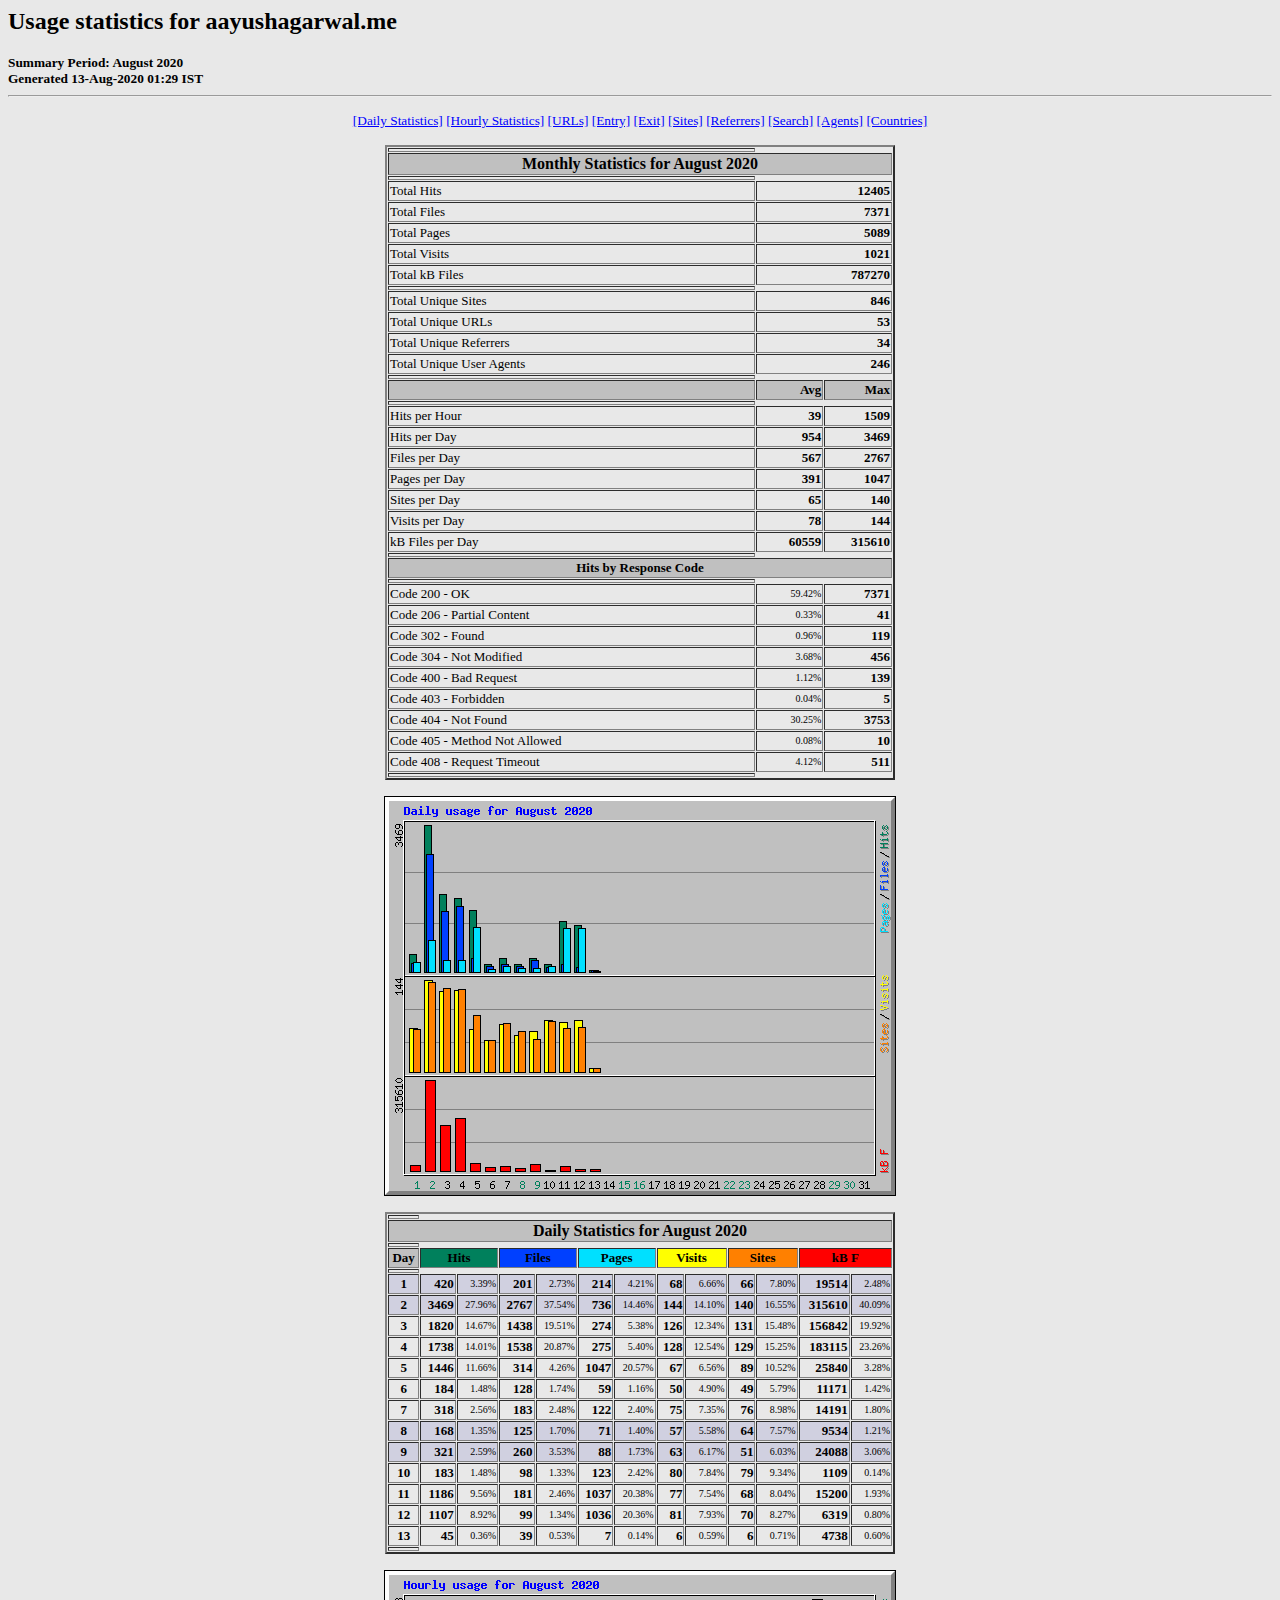
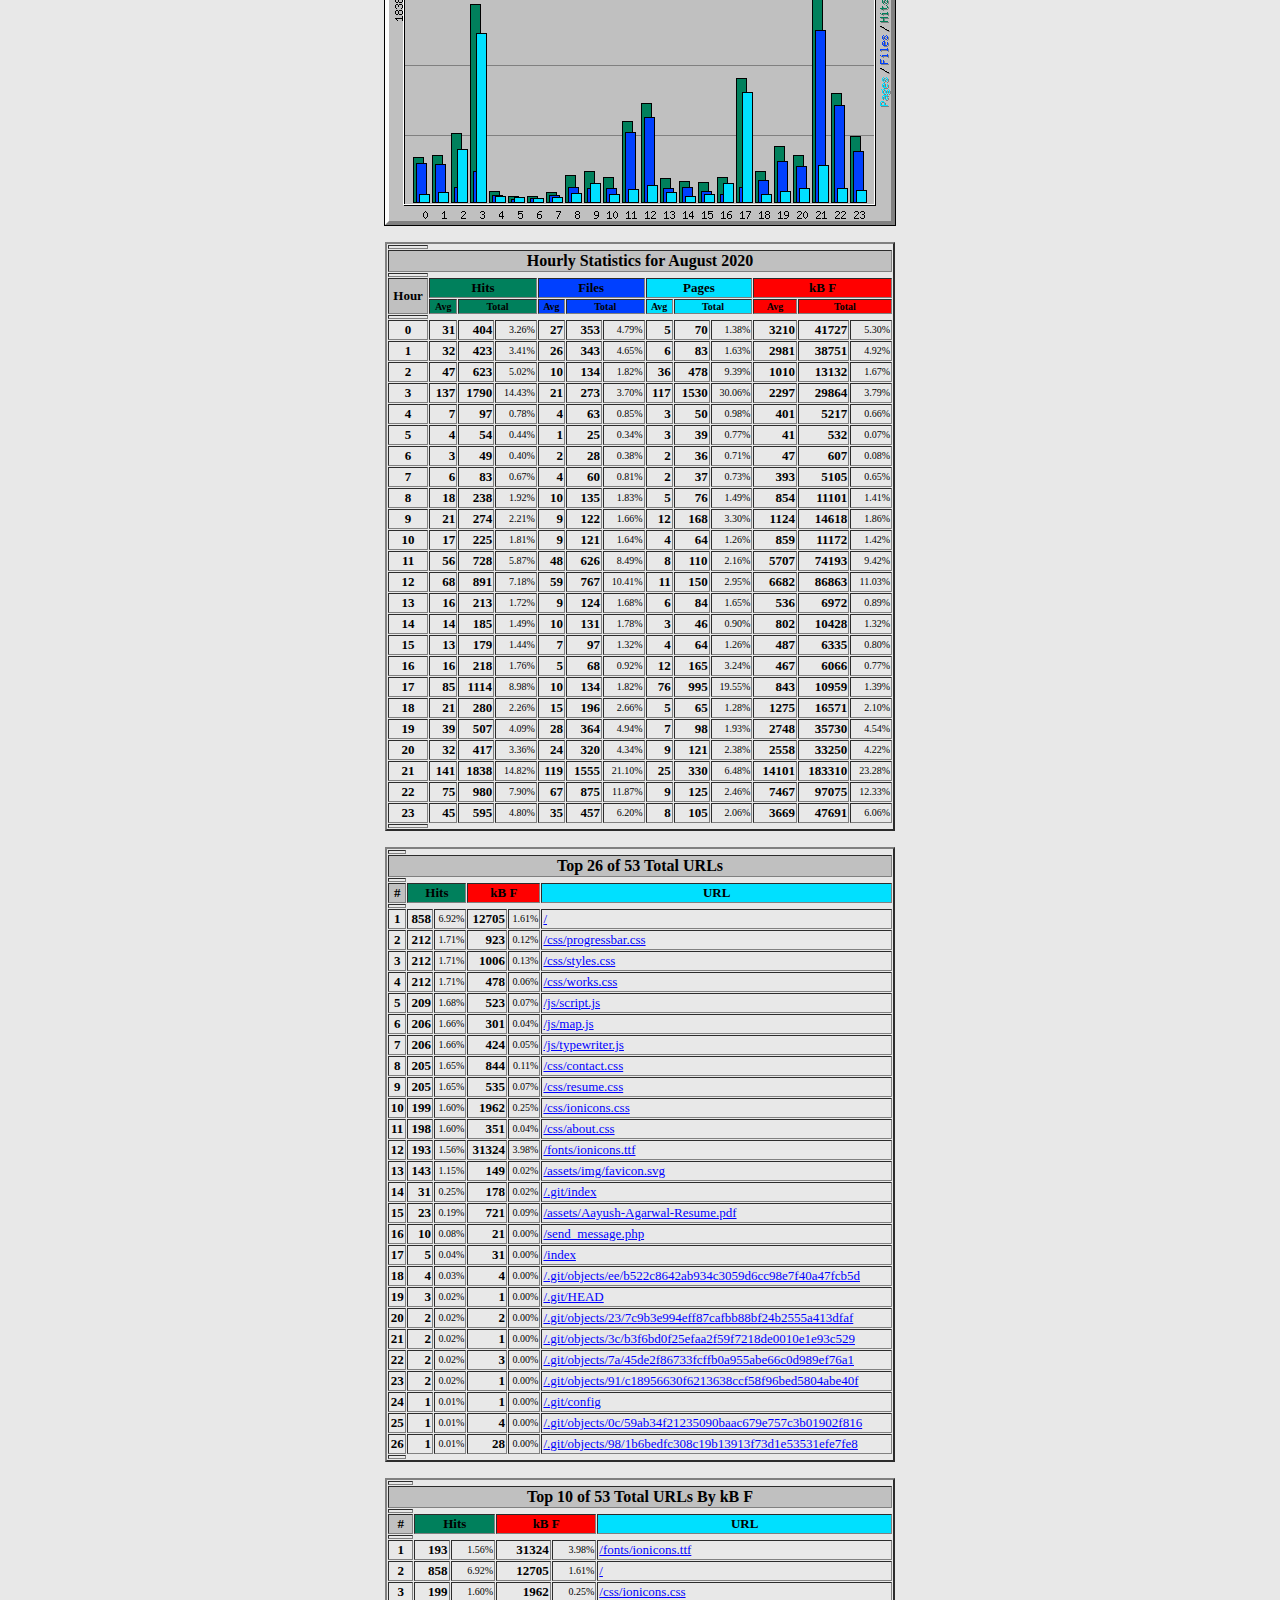
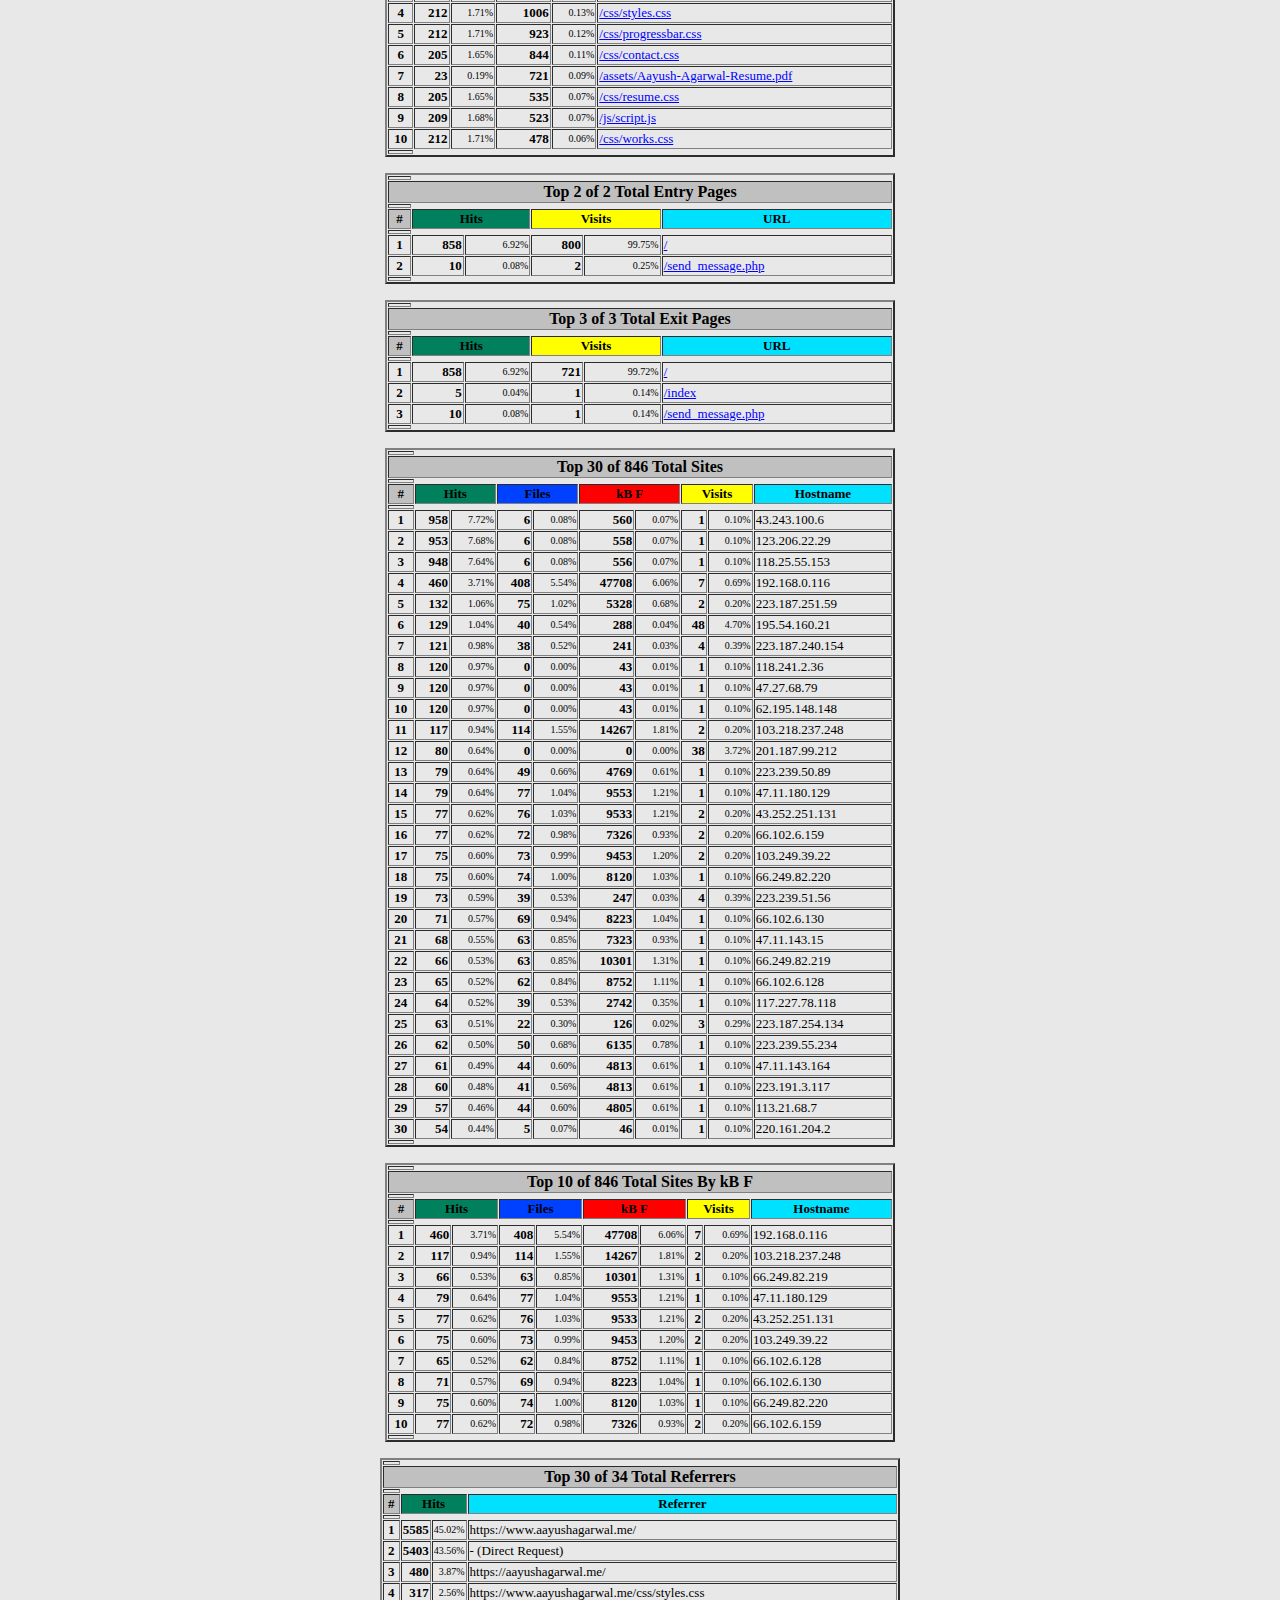
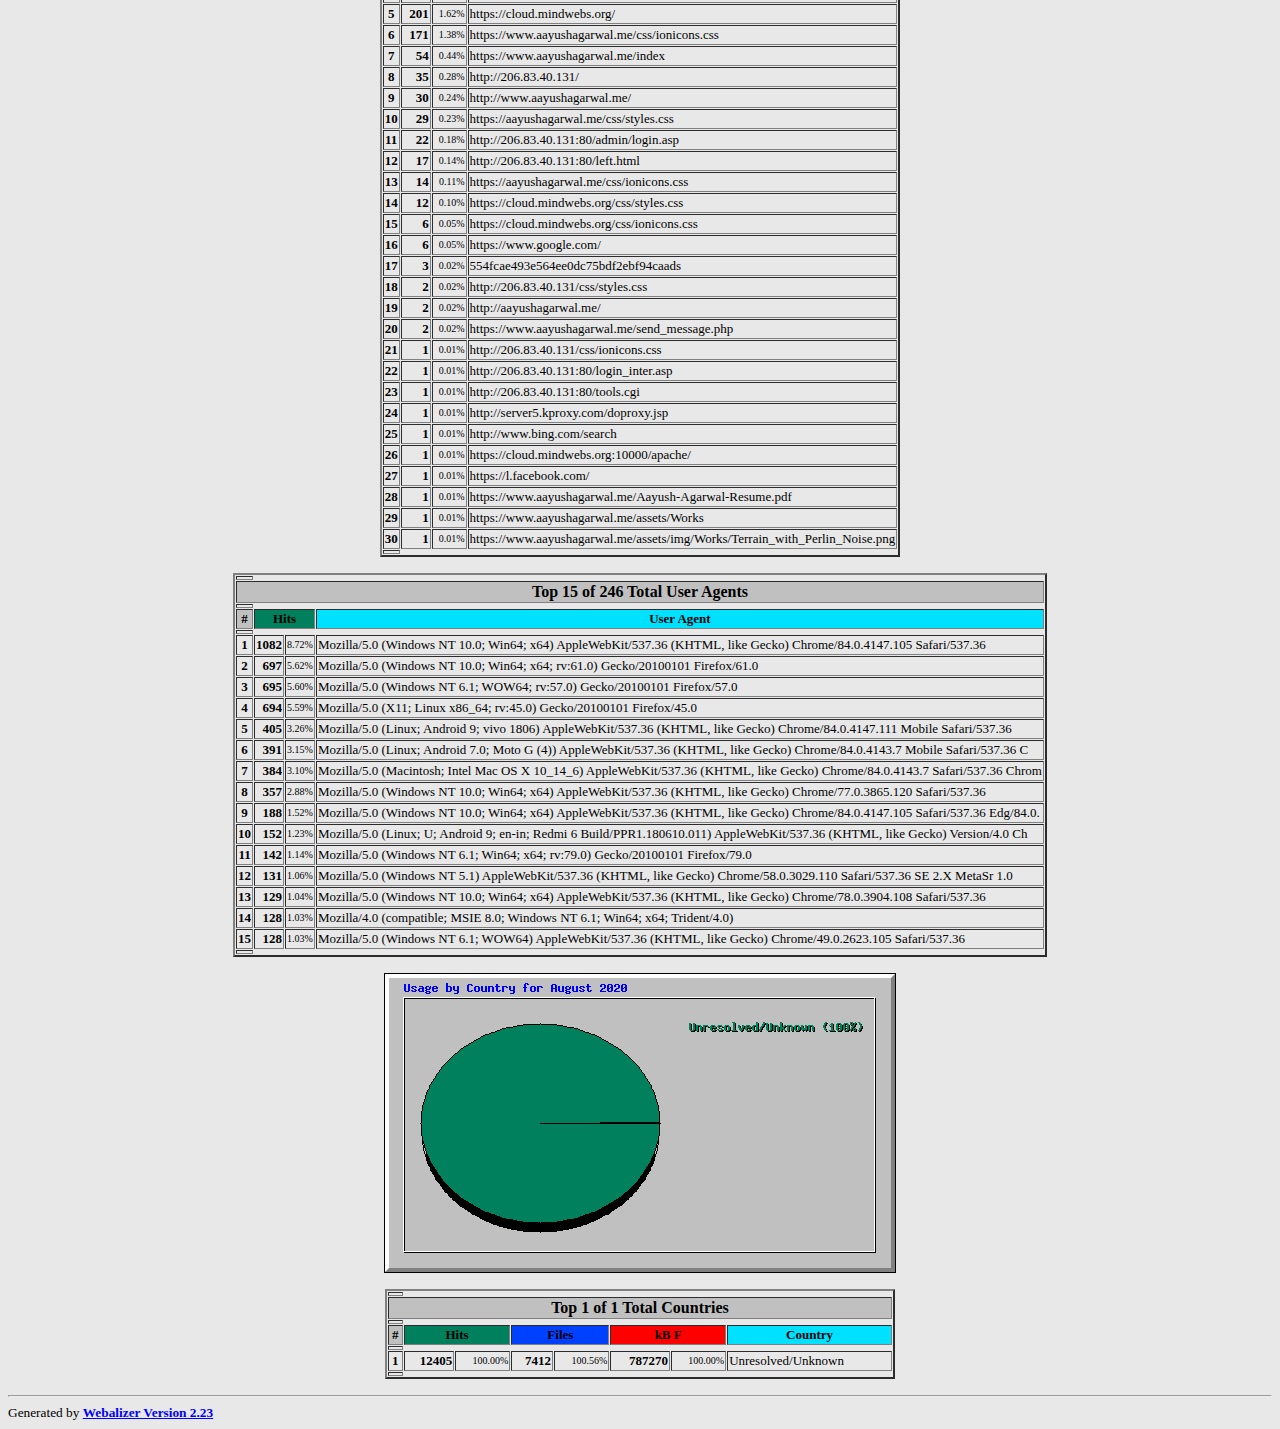
<file: stats/usage_202008.html>
<!DOCTYPE HTML PUBLIC "-//W3C//DTD HTML 4.0 Transitional//EN">

<!-- Generated by The Webalizer  Ver. 2.23-08 -->
<!--                                          -->
<!-- Copyright 1997-2013  Bradford L. Barrett -->
<!--                                          -->
<!-- Distributed under the GNU GPL  Version 2 -->
<!--        Full text may be found at:        -->
<!--         http://www.webalizer.org         -->
<!--                                          -->
<!--  Give the power back to the programmers  -->
<!--   Support the Free Software Foundation   -->
<!--           (http://www.fsf.org)           -->
<!--                                          -->
<!-- *** Generated: 13-Aug-2020 01:29 IST *** -->

<HTML lang="en">
<HEAD>
 <TITLE>Usage statistics for aayushagarwal.me - August 2020</TITLE>
</HEAD>

<BODY BGCOLOR="#E8E8E8" TEXT="#000000" LINK="#0000FF" VLINK="#FF0000">
<H2>Usage statistics for aayushagarwal.me</H2>
<SMALL><STRONG>
Summary Period: August 2020<BR>
Generated 13-Aug-2020 01:29 IST<BR>
</STRONG></SMALL>
<CENTER>
<HR>
<P>
<SMALL>
<A HREF="#DAYSTATS">[Daily Statistics]</A>
<A HREF="#HOURSTATS">[Hourly Statistics]</A>
<A HREF="#TOPURLS">[URLs]</A>
<A HREF="#TOPENTRY">[Entry]</A>
<A HREF="#TOPEXIT">[Exit]</A>
<A HREF="#TOPSITES">[Sites]</A>
<A HREF="#TOPREFS">[Referrers]</A>
<A HREF="#TOPSEARCH">[Search]</A>
<A HREF="#TOPAGENTS">[Agents]</A>
<A HREF="#TOPCTRYS">[Countries]</A>
</SMALL>
<P>
<TABLE WIDTH=510 BORDER=2 CELLSPACING=1 CELLPADDING=1>
<TR><TH HEIGHT=4></TH></TR>
<TR><TH COLSPAN=3 ALIGN=center BGCOLOR="#C0C0C0">Monthly Statistics for August 2020</TH></TR>
<TR><TH HEIGHT=4></TH></TR>
<TR><TD WIDTH=380><FONT SIZE="-1">Total Hits</FONT></TD>
<TD ALIGN=right COLSPAN=2><FONT SIZE="-1"><B>12405</B></FONT></TD></TR>
<TR><TD WIDTH=380><FONT SIZE="-1">Total Files</FONT></TD>
<TD ALIGN=right COLSPAN=2><FONT SIZE="-1"><B>7371</B></FONT></TD></TR>
<TR><TD WIDTH=380><FONT SIZE="-1">Total Pages</FONT></TD>
<TD ALIGN=right COLSPAN=2><FONT SIZE="-1"><B>5089</B></FONT></TD></TR>
<TR><TD WIDTH=380><FONT SIZE="-1">Total Visits</FONT></TD>
<TD ALIGN=right COLSPAN=2><FONT SIZE="-1"><B>1021</B></FONT></TD></TR>
<TR><TD WIDTH=380><FONT SIZE="-1">Total kB Files</FONT></TD>
<TD ALIGN=right COLSPAN=2><FONT SIZE="-1"><B>787270</B></FONT></TD></TR>
<TR><TH HEIGHT=4></TH></TR>
<TR><TD WIDTH=380><FONT SIZE="-1">Total Unique Sites</FONT></TD>
<TD ALIGN=right COLSPAN=2><FONT SIZE="-1"><B>846</B></FONT></TD></TR>
<TR><TD WIDTH=380><FONT SIZE="-1">Total Unique URLs</FONT></TD>
<TD ALIGN=right COLSPAN=2><FONT SIZE="-1"><B>53</B></FONT></TD></TR>
<TR><TD WIDTH=380><FONT SIZE="-1">Total Unique Referrers</FONT></TD>
<TD ALIGN=right COLSPAN=2><FONT SIZE="-1"><B>34</B></FONT></TD></TR>
<TR><TD WIDTH=380><FONT SIZE="-1">Total Unique User Agents</FONT></TD>
<TD ALIGN=right COLSPAN=2><FONT SIZE="-1"><B>246</B></FONT></TD></TR>
<TR><TH HEIGHT=4></TH></TR>
<TR><TH WIDTH=380 BGCOLOR="#C0C0C0"><FONT SIZE=-1 COLOR="#C0C0C0">.</FONT></TH>
<TH WIDTH=65 BGCOLOR="#C0C0C0" ALIGN=right><FONT SIZE=-1>Avg </FONT></TH>
<TH WIDTH=65 BGCOLOR="#C0C0C0" ALIGN=right><FONT SIZE=-1>Max </FONT></TH></TR>
<TR><TH HEIGHT=4></TH></TR>
<TR><TD><FONT SIZE="-1">Hits per Hour</FONT></TD>
<TD ALIGN=right WIDTH=65><FONT SIZE="-1"><B>39</B></FONT></TD>
<TD WIDTH=65 ALIGN=right><FONT SIZE=-1><B>1509</B></FONT></TD></TR>
<TR><TD><FONT SIZE="-1">Hits per Day</FONT></TD>
<TD ALIGN=right WIDTH=65><FONT SIZE="-1"><B>954</B></FONT></TD>
<TD WIDTH=65 ALIGN=right><FONT SIZE=-1><B>3469</B></FONT></TD></TR>
<TR><TD><FONT SIZE="-1">Files per Day</FONT></TD>
<TD ALIGN=right WIDTH=65><FONT SIZE="-1"><B>567</B></FONT></TD>
<TD WIDTH=65 ALIGN=right><FONT SIZE=-1><B>2767</B></FONT></TD></TR>
<TR><TD><FONT SIZE="-1">Pages per Day</FONT></TD>
<TD ALIGN=right WIDTH=65><FONT SIZE="-1"><B>391</B></FONT></TD>
<TD WIDTH=65 ALIGN=right><FONT SIZE=-1><B>1047</B></FONT></TD></TR>
<TR><TD><FONT SIZE="-1">Sites per Day</FONT></TD>
<TD ALIGN=right WIDTH=65><FONT SIZE="-1"><B>65</B></FONT></TD>
<TD WIDTH=65 ALIGN=right><FONT SIZE=-1><B>140</B></FONT></TD></TR>
<TR><TD><FONT SIZE="-1">Visits per Day</FONT></TD>
<TD ALIGN=right WIDTH=65><FONT SIZE="-1"><B>78</B></FONT></TD>
<TD WIDTH=65 ALIGN=right><FONT SIZE=-1><B>144</B></FONT></TD></TR>
<TR><TD><FONT SIZE="-1">kB Files per Day</FONT></TD>
<TD ALIGN=right WIDTH=65><FONT SIZE="-1"><B>60559</B></FONT></TD>
<TD WIDTH=65 ALIGN=right><FONT SIZE=-1><B>315610</B></FONT></TD></TR>
<TR><TH HEIGHT=4></TH></TR>
<TR><TH COLSPAN=3 ALIGN=center BGCOLOR="#C0C0C0">
<FONT SIZE="-1">Hits by Response Code</FONT></TH></TR>
<TR><TH HEIGHT=4></TH></TR>
<TR><TD><FONT SIZE="-1">Code 200 - OK</FONT></TD>
<TD ALIGN=right><FONT SIZE="-2">59.42%</FONT></TD>
<TD ALIGN=right><FONT SIZE="-1"><B>7371</B></FONT></TD></TR>
<TR><TD><FONT SIZE="-1">Code 206 - Partial Content</FONT></TD>
<TD ALIGN=right><FONT SIZE="-2">0.33%</FONT></TD>
<TD ALIGN=right><FONT SIZE="-1"><B>41</B></FONT></TD></TR>
<TR><TD><FONT SIZE="-1">Code 302 - Found</FONT></TD>
<TD ALIGN=right><FONT SIZE="-2">0.96%</FONT></TD>
<TD ALIGN=right><FONT SIZE="-1"><B>119</B></FONT></TD></TR>
<TR><TD><FONT SIZE="-1">Code 304 - Not Modified</FONT></TD>
<TD ALIGN=right><FONT SIZE="-2">3.68%</FONT></TD>
<TD ALIGN=right><FONT SIZE="-1"><B>456</B></FONT></TD></TR>
<TR><TD><FONT SIZE="-1">Code 400 - Bad Request</FONT></TD>
<TD ALIGN=right><FONT SIZE="-2">1.12%</FONT></TD>
<TD ALIGN=right><FONT SIZE="-1"><B>139</B></FONT></TD></TR>
<TR><TD><FONT SIZE="-1">Code 403 - Forbidden</FONT></TD>
<TD ALIGN=right><FONT SIZE="-2">0.04%</FONT></TD>
<TD ALIGN=right><FONT SIZE="-1"><B>5</B></FONT></TD></TR>
<TR><TD><FONT SIZE="-1">Code 404 - Not Found</FONT></TD>
<TD ALIGN=right><FONT SIZE="-2">30.25%</FONT></TD>
<TD ALIGN=right><FONT SIZE="-1"><B>3753</B></FONT></TD></TR>
<TR><TD><FONT SIZE="-1">Code 405 - Method Not Allowed</FONT></TD>
<TD ALIGN=right><FONT SIZE="-2">0.08%</FONT></TD>
<TD ALIGN=right><FONT SIZE="-1"><B>10</B></FONT></TD></TR>
<TR><TD><FONT SIZE="-1">Code 408 - Request Timeout</FONT></TD>
<TD ALIGN=right><FONT SIZE="-2">4.12%</FONT></TD>
<TD ALIGN=right><FONT SIZE="-1"><B>511</B></FONT></TD></TR>
<TR><TH HEIGHT=4></TH></TR>
</TABLE>
<P>
<A NAME="DAYSTATS"></A>
<IMG SRC="daily_usage_202008.png" ALT="Daily usage for August 2020" HEIGHT=400 WIDTH=512><P>
<TABLE WIDTH=510 BORDER=2 CELLSPACING=1 CELLPADDING=1>
<TR><TH HEIGHT=4></TH></TR>
<TR><TH BGCOLOR="#C0C0C0" COLSPAN=13 ALIGN=center>Daily Statistics for August 2020</TH></TR>
<TR><TH HEIGHT=4></TH></TR>
<TR><TH ALIGN=center BGCOLOR="#C0C0C0"><FONT SIZE="-1">Day</FONT></TH>
<TH ALIGN=center BGCOLOR="#00805c" COLSPAN=2><FONT SIZE="-1">Hits</FONT></TH>
<TH ALIGN=center BGCOLOR="#0040ff" COLSPAN=2><FONT SIZE="-1">Files</FONT></TH>
<TH ALIGN=center BGCOLOR="#00e0ff" COLSPAN=2><FONT SIZE="-1">Pages</FONT></TH>
<TH ALIGN=center BGCOLOR="#ffff00" COLSPAN=2><FONT SIZE="-1">Visits</FONT></TH>
<TH ALIGN=center BGCOLOR="#ff8000" COLSPAN=2><FONT SIZE="-1">Sites</FONT></TH>
<TH ALIGN=center BGCOLOR="#ff0000" COLSPAN=2><FONT SIZE="-1">kB F</FONT></TH></TR>
<TR><TH HEIGHT=4></TH></TR>
<TR BGCOLOR="#D0D0E0"><TD ALIGN=center><FONT SIZE="-1"><B>1</B></FONT></TD>
<TD ALIGN=right><FONT SIZE="-1"><B>420</B></FONT></TD>
<TD ALIGN=right><FONT SIZE="-2">3.39%</FONT></TD>
<TD ALIGN=right><FONT SIZE="-1"><B>201</B></FONT></TD>
<TD ALIGN=right><FONT SIZE="-2">2.73%</FONT></TD>
<TD ALIGN=right><FONT SIZE="-1"><B>214</B></FONT></TD>
<TD ALIGN=right><FONT SIZE="-2">4.21%</FONT></TD>
<TD ALIGN=right><FONT SIZE="-1"><B>68</B></FONT></TD>
<TD ALIGN=right><FONT SIZE="-2">6.66%</FONT></TD>
<TD ALIGN=right><FONT SIZE="-1"><B>66</B></FONT></TD>
<TD ALIGN=right><FONT SIZE="-2">7.80%</FONT></TD>
<TD ALIGN=right><FONT SIZE="-1"><B>19514</B></FONT></TD>
<TD ALIGN=right><FONT SIZE="-2">2.48%</FONT></TD></TR>
<TR BGCOLOR="#D0D0E0"><TD ALIGN=center><FONT SIZE="-1"><B>2</B></FONT></TD>
<TD ALIGN=right><FONT SIZE="-1"><B>3469</B></FONT></TD>
<TD ALIGN=right><FONT SIZE="-2">27.96%</FONT></TD>
<TD ALIGN=right><FONT SIZE="-1"><B>2767</B></FONT></TD>
<TD ALIGN=right><FONT SIZE="-2">37.54%</FONT></TD>
<TD ALIGN=right><FONT SIZE="-1"><B>736</B></FONT></TD>
<TD ALIGN=right><FONT SIZE="-2">14.46%</FONT></TD>
<TD ALIGN=right><FONT SIZE="-1"><B>144</B></FONT></TD>
<TD ALIGN=right><FONT SIZE="-2">14.10%</FONT></TD>
<TD ALIGN=right><FONT SIZE="-1"><B>140</B></FONT></TD>
<TD ALIGN=right><FONT SIZE="-2">16.55%</FONT></TD>
<TD ALIGN=right><FONT SIZE="-1"><B>315610</B></FONT></TD>
<TD ALIGN=right><FONT SIZE="-2">40.09%</FONT></TD></TR>
<TR><TD ALIGN=center><FONT SIZE="-1"><B>3</B></FONT></TD>
<TD ALIGN=right><FONT SIZE="-1"><B>1820</B></FONT></TD>
<TD ALIGN=right><FONT SIZE="-2">14.67%</FONT></TD>
<TD ALIGN=right><FONT SIZE="-1"><B>1438</B></FONT></TD>
<TD ALIGN=right><FONT SIZE="-2">19.51%</FONT></TD>
<TD ALIGN=right><FONT SIZE="-1"><B>274</B></FONT></TD>
<TD ALIGN=right><FONT SIZE="-2">5.38%</FONT></TD>
<TD ALIGN=right><FONT SIZE="-1"><B>126</B></FONT></TD>
<TD ALIGN=right><FONT SIZE="-2">12.34%</FONT></TD>
<TD ALIGN=right><FONT SIZE="-1"><B>131</B></FONT></TD>
<TD ALIGN=right><FONT SIZE="-2">15.48%</FONT></TD>
<TD ALIGN=right><FONT SIZE="-1"><B>156842</B></FONT></TD>
<TD ALIGN=right><FONT SIZE="-2">19.92%</FONT></TD></TR>
<TR><TD ALIGN=center><FONT SIZE="-1"><B>4</B></FONT></TD>
<TD ALIGN=right><FONT SIZE="-1"><B>1738</B></FONT></TD>
<TD ALIGN=right><FONT SIZE="-2">14.01%</FONT></TD>
<TD ALIGN=right><FONT SIZE="-1"><B>1538</B></FONT></TD>
<TD ALIGN=right><FONT SIZE="-2">20.87%</FONT></TD>
<TD ALIGN=right><FONT SIZE="-1"><B>275</B></FONT></TD>
<TD ALIGN=right><FONT SIZE="-2">5.40%</FONT></TD>
<TD ALIGN=right><FONT SIZE="-1"><B>128</B></FONT></TD>
<TD ALIGN=right><FONT SIZE="-2">12.54%</FONT></TD>
<TD ALIGN=right><FONT SIZE="-1"><B>129</B></FONT></TD>
<TD ALIGN=right><FONT SIZE="-2">15.25%</FONT></TD>
<TD ALIGN=right><FONT SIZE="-1"><B>183115</B></FONT></TD>
<TD ALIGN=right><FONT SIZE="-2">23.26%</FONT></TD></TR>
<TR><TD ALIGN=center><FONT SIZE="-1"><B>5</B></FONT></TD>
<TD ALIGN=right><FONT SIZE="-1"><B>1446</B></FONT></TD>
<TD ALIGN=right><FONT SIZE="-2">11.66%</FONT></TD>
<TD ALIGN=right><FONT SIZE="-1"><B>314</B></FONT></TD>
<TD ALIGN=right><FONT SIZE="-2">4.26%</FONT></TD>
<TD ALIGN=right><FONT SIZE="-1"><B>1047</B></FONT></TD>
<TD ALIGN=right><FONT SIZE="-2">20.57%</FONT></TD>
<TD ALIGN=right><FONT SIZE="-1"><B>67</B></FONT></TD>
<TD ALIGN=right><FONT SIZE="-2">6.56%</FONT></TD>
<TD ALIGN=right><FONT SIZE="-1"><B>89</B></FONT></TD>
<TD ALIGN=right><FONT SIZE="-2">10.52%</FONT></TD>
<TD ALIGN=right><FONT SIZE="-1"><B>25840</B></FONT></TD>
<TD ALIGN=right><FONT SIZE="-2">3.28%</FONT></TD></TR>
<TR><TD ALIGN=center><FONT SIZE="-1"><B>6</B></FONT></TD>
<TD ALIGN=right><FONT SIZE="-1"><B>184</B></FONT></TD>
<TD ALIGN=right><FONT SIZE="-2">1.48%</FONT></TD>
<TD ALIGN=right><FONT SIZE="-1"><B>128</B></FONT></TD>
<TD ALIGN=right><FONT SIZE="-2">1.74%</FONT></TD>
<TD ALIGN=right><FONT SIZE="-1"><B>59</B></FONT></TD>
<TD ALIGN=right><FONT SIZE="-2">1.16%</FONT></TD>
<TD ALIGN=right><FONT SIZE="-1"><B>50</B></FONT></TD>
<TD ALIGN=right><FONT SIZE="-2">4.90%</FONT></TD>
<TD ALIGN=right><FONT SIZE="-1"><B>49</B></FONT></TD>
<TD ALIGN=right><FONT SIZE="-2">5.79%</FONT></TD>
<TD ALIGN=right><FONT SIZE="-1"><B>11171</B></FONT></TD>
<TD ALIGN=right><FONT SIZE="-2">1.42%</FONT></TD></TR>
<TR><TD ALIGN=center><FONT SIZE="-1"><B>7</B></FONT></TD>
<TD ALIGN=right><FONT SIZE="-1"><B>318</B></FONT></TD>
<TD ALIGN=right><FONT SIZE="-2">2.56%</FONT></TD>
<TD ALIGN=right><FONT SIZE="-1"><B>183</B></FONT></TD>
<TD ALIGN=right><FONT SIZE="-2">2.48%</FONT></TD>
<TD ALIGN=right><FONT SIZE="-1"><B>122</B></FONT></TD>
<TD ALIGN=right><FONT SIZE="-2">2.40%</FONT></TD>
<TD ALIGN=right><FONT SIZE="-1"><B>75</B></FONT></TD>
<TD ALIGN=right><FONT SIZE="-2">7.35%</FONT></TD>
<TD ALIGN=right><FONT SIZE="-1"><B>76</B></FONT></TD>
<TD ALIGN=right><FONT SIZE="-2">8.98%</FONT></TD>
<TD ALIGN=right><FONT SIZE="-1"><B>14191</B></FONT></TD>
<TD ALIGN=right><FONT SIZE="-2">1.80%</FONT></TD></TR>
<TR BGCOLOR="#D0D0E0"><TD ALIGN=center><FONT SIZE="-1"><B>8</B></FONT></TD>
<TD ALIGN=right><FONT SIZE="-1"><B>168</B></FONT></TD>
<TD ALIGN=right><FONT SIZE="-2">1.35%</FONT></TD>
<TD ALIGN=right><FONT SIZE="-1"><B>125</B></FONT></TD>
<TD ALIGN=right><FONT SIZE="-2">1.70%</FONT></TD>
<TD ALIGN=right><FONT SIZE="-1"><B>71</B></FONT></TD>
<TD ALIGN=right><FONT SIZE="-2">1.40%</FONT></TD>
<TD ALIGN=right><FONT SIZE="-1"><B>57</B></FONT></TD>
<TD ALIGN=right><FONT SIZE="-2">5.58%</FONT></TD>
<TD ALIGN=right><FONT SIZE="-1"><B>64</B></FONT></TD>
<TD ALIGN=right><FONT SIZE="-2">7.57%</FONT></TD>
<TD ALIGN=right><FONT SIZE="-1"><B>9534</B></FONT></TD>
<TD ALIGN=right><FONT SIZE="-2">1.21%</FONT></TD></TR>
<TR BGCOLOR="#D0D0E0"><TD ALIGN=center><FONT SIZE="-1"><B>9</B></FONT></TD>
<TD ALIGN=right><FONT SIZE="-1"><B>321</B></FONT></TD>
<TD ALIGN=right><FONT SIZE="-2">2.59%</FONT></TD>
<TD ALIGN=right><FONT SIZE="-1"><B>260</B></FONT></TD>
<TD ALIGN=right><FONT SIZE="-2">3.53%</FONT></TD>
<TD ALIGN=right><FONT SIZE="-1"><B>88</B></FONT></TD>
<TD ALIGN=right><FONT SIZE="-2">1.73%</FONT></TD>
<TD ALIGN=right><FONT SIZE="-1"><B>63</B></FONT></TD>
<TD ALIGN=right><FONT SIZE="-2">6.17%</FONT></TD>
<TD ALIGN=right><FONT SIZE="-1"><B>51</B></FONT></TD>
<TD ALIGN=right><FONT SIZE="-2">6.03%</FONT></TD>
<TD ALIGN=right><FONT SIZE="-1"><B>24088</B></FONT></TD>
<TD ALIGN=right><FONT SIZE="-2">3.06%</FONT></TD></TR>
<TR><TD ALIGN=center><FONT SIZE="-1"><B>10</B></FONT></TD>
<TD ALIGN=right><FONT SIZE="-1"><B>183</B></FONT></TD>
<TD ALIGN=right><FONT SIZE="-2">1.48%</FONT></TD>
<TD ALIGN=right><FONT SIZE="-1"><B>98</B></FONT></TD>
<TD ALIGN=right><FONT SIZE="-2">1.33%</FONT></TD>
<TD ALIGN=right><FONT SIZE="-1"><B>123</B></FONT></TD>
<TD ALIGN=right><FONT SIZE="-2">2.42%</FONT></TD>
<TD ALIGN=right><FONT SIZE="-1"><B>80</B></FONT></TD>
<TD ALIGN=right><FONT SIZE="-2">7.84%</FONT></TD>
<TD ALIGN=right><FONT SIZE="-1"><B>79</B></FONT></TD>
<TD ALIGN=right><FONT SIZE="-2">9.34%</FONT></TD>
<TD ALIGN=right><FONT SIZE="-1"><B>1109</B></FONT></TD>
<TD ALIGN=right><FONT SIZE="-2">0.14%</FONT></TD></TR>
<TR><TD ALIGN=center><FONT SIZE="-1"><B>11</B></FONT></TD>
<TD ALIGN=right><FONT SIZE="-1"><B>1186</B></FONT></TD>
<TD ALIGN=right><FONT SIZE="-2">9.56%</FONT></TD>
<TD ALIGN=right><FONT SIZE="-1"><B>181</B></FONT></TD>
<TD ALIGN=right><FONT SIZE="-2">2.46%</FONT></TD>
<TD ALIGN=right><FONT SIZE="-1"><B>1037</B></FONT></TD>
<TD ALIGN=right><FONT SIZE="-2">20.38%</FONT></TD>
<TD ALIGN=right><FONT SIZE="-1"><B>77</B></FONT></TD>
<TD ALIGN=right><FONT SIZE="-2">7.54%</FONT></TD>
<TD ALIGN=right><FONT SIZE="-1"><B>68</B></FONT></TD>
<TD ALIGN=right><FONT SIZE="-2">8.04%</FONT></TD>
<TD ALIGN=right><FONT SIZE="-1"><B>15200</B></FONT></TD>
<TD ALIGN=right><FONT SIZE="-2">1.93%</FONT></TD></TR>
<TR><TD ALIGN=center><FONT SIZE="-1"><B>12</B></FONT></TD>
<TD ALIGN=right><FONT SIZE="-1"><B>1107</B></FONT></TD>
<TD ALIGN=right><FONT SIZE="-2">8.92%</FONT></TD>
<TD ALIGN=right><FONT SIZE="-1"><B>99</B></FONT></TD>
<TD ALIGN=right><FONT SIZE="-2">1.34%</FONT></TD>
<TD ALIGN=right><FONT SIZE="-1"><B>1036</B></FONT></TD>
<TD ALIGN=right><FONT SIZE="-2">20.36%</FONT></TD>
<TD ALIGN=right><FONT SIZE="-1"><B>81</B></FONT></TD>
<TD ALIGN=right><FONT SIZE="-2">7.93%</FONT></TD>
<TD ALIGN=right><FONT SIZE="-1"><B>70</B></FONT></TD>
<TD ALIGN=right><FONT SIZE="-2">8.27%</FONT></TD>
<TD ALIGN=right><FONT SIZE="-1"><B>6319</B></FONT></TD>
<TD ALIGN=right><FONT SIZE="-2">0.80%</FONT></TD></TR>
<TR><TD ALIGN=center><FONT SIZE="-1"><B>13</B></FONT></TD>
<TD ALIGN=right><FONT SIZE="-1"><B>45</B></FONT></TD>
<TD ALIGN=right><FONT SIZE="-2">0.36%</FONT></TD>
<TD ALIGN=right><FONT SIZE="-1"><B>39</B></FONT></TD>
<TD ALIGN=right><FONT SIZE="-2">0.53%</FONT></TD>
<TD ALIGN=right><FONT SIZE="-1"><B>7</B></FONT></TD>
<TD ALIGN=right><FONT SIZE="-2">0.14%</FONT></TD>
<TD ALIGN=right><FONT SIZE="-1"><B>6</B></FONT></TD>
<TD ALIGN=right><FONT SIZE="-2">0.59%</FONT></TD>
<TD ALIGN=right><FONT SIZE="-1"><B>6</B></FONT></TD>
<TD ALIGN=right><FONT SIZE="-2">0.71%</FONT></TD>
<TD ALIGN=right><FONT SIZE="-1"><B>4738</B></FONT></TD>
<TD ALIGN=right><FONT SIZE="-2">0.60%</FONT></TD></TR>
<TR><TH HEIGHT=4></TH></TR>
</TABLE>
<P>
<A NAME="HOURSTATS"></A>
<IMG SRC="hourly_usage_202008.png" ALT="Hourly usage for August 2020" HEIGHT=256 WIDTH=512><P>
<TABLE WIDTH=510 BORDER=2 CELLSPACING=1 CELLPADDING=1>
<TR><TH HEIGHT=4></TH></TR>
<TR><TH BGCOLOR="#C0C0C0" COLSPAN=13 ALIGN=center>Hourly Statistics for August 2020</TH></TR>
<TR><TH HEIGHT=4></TH></TR>
<TR><TH ALIGN=center ROWSPAN=2 BGCOLOR="#C0C0C0"><FONT SIZE="-1">Hour</FONT></TH>
<TH ALIGN=center BGCOLOR="#00805c" COLSPAN=3><FONT SIZE="-1">Hits</FONT></TH>
<TH ALIGN=center BGCOLOR="#0040ff" COLSPAN=3><FONT SIZE="-1">Files</FONT></TH>
<TH ALIGN=center BGCOLOR="#00e0ff" COLSPAN=3><FONT SIZE="-1">Pages</FONT></TH>
<TH ALIGN=center BGCOLOR="#ff0000" COLSPAN=3><FONT SIZE="-1">kB F</FONT></TH></TR>
<TR><TH ALIGN=center BGCOLOR="#00805c"><FONT SIZE="-2">Avg</FONT></TH>
<TH ALIGN=center BGCOLOR="#00805c" COLSPAN=2><FONT SIZE="-2">Total</FONT></TH>
<TH ALIGN=center BGCOLOR="#0040ff"><FONT SIZE="-2">Avg</FONT></TH>
<TH ALIGN=center BGCOLOR="#0040ff" COLSPAN=2><FONT SIZE="-2">Total</FONT></TH>
<TH ALIGN=center BGCOLOR="#00e0ff"><FONT SIZE="-2">Avg</FONT></TH>
<TH ALIGN=center BGCOLOR="#00e0ff" COLSPAN=2><FONT SIZE="-2">Total</FONT></TH>
<TH ALIGN=center BGCOLOR="#ff0000"><FONT SIZE="-2">Avg</FONT></TH>
<TH ALIGN=center BGCOLOR="#ff0000" COLSPAN=2><FONT SIZE="-2">Total</FONT></TR>
<TR><TH HEIGHT=4></TH></TR>
<TR><TD ALIGN=center><FONT SIZE="-1"><B>0</B></FONT></TD>
<TD ALIGN=right><FONT SIZE="-1"><B>31</B></FONT></TD>
<TD ALIGN=right><FONT SIZE="-1"><B>404</B></FONT></TD>
<TD ALIGN=right><FONT SIZE="-2">3.26%</FONT></TD>
<TD ALIGN=right><FONT SIZE="-1"><B>27</B></FONT></TD>
<TD ALIGN=right><FONT SIZE="-1"><B>353</B></FONT></TD>
<TD ALIGN=right><FONT SIZE="-2">4.79%</FONT></TD>
<TD ALIGN=right><FONT SIZE="-1"><B>5</B></FONT></TD>
<TD ALIGN=right><FONT SIZE="-1"><B>70</B></FONT></TD>
<TD ALIGN=right><FONT SIZE="-2">1.38%</FONT></TD>
<TD ALIGN=right><FONT SIZE="-1"><B>3210</B></FONT></TD>
<TD ALIGN=right><FONT SIZE="-1"><B>41727</B></FONT></TD>
<TD ALIGN=right><FONT SIZE="-2">5.30%</FONT></TD></TR>
<TR><TD ALIGN=center><FONT SIZE="-1"><B>1</B></FONT></TD>
<TD ALIGN=right><FONT SIZE="-1"><B>32</B></FONT></TD>
<TD ALIGN=right><FONT SIZE="-1"><B>423</B></FONT></TD>
<TD ALIGN=right><FONT SIZE="-2">3.41%</FONT></TD>
<TD ALIGN=right><FONT SIZE="-1"><B>26</B></FONT></TD>
<TD ALIGN=right><FONT SIZE="-1"><B>343</B></FONT></TD>
<TD ALIGN=right><FONT SIZE="-2">4.65%</FONT></TD>
<TD ALIGN=right><FONT SIZE="-1"><B>6</B></FONT></TD>
<TD ALIGN=right><FONT SIZE="-1"><B>83</B></FONT></TD>
<TD ALIGN=right><FONT SIZE="-2">1.63%</FONT></TD>
<TD ALIGN=right><FONT SIZE="-1"><B>2981</B></FONT></TD>
<TD ALIGN=right><FONT SIZE="-1"><B>38751</B></FONT></TD>
<TD ALIGN=right><FONT SIZE="-2">4.92%</FONT></TD></TR>
<TR><TD ALIGN=center><FONT SIZE="-1"><B>2</B></FONT></TD>
<TD ALIGN=right><FONT SIZE="-1"><B>47</B></FONT></TD>
<TD ALIGN=right><FONT SIZE="-1"><B>623</B></FONT></TD>
<TD ALIGN=right><FONT SIZE="-2">5.02%</FONT></TD>
<TD ALIGN=right><FONT SIZE="-1"><B>10</B></FONT></TD>
<TD ALIGN=right><FONT SIZE="-1"><B>134</B></FONT></TD>
<TD ALIGN=right><FONT SIZE="-2">1.82%</FONT></TD>
<TD ALIGN=right><FONT SIZE="-1"><B>36</B></FONT></TD>
<TD ALIGN=right><FONT SIZE="-1"><B>478</B></FONT></TD>
<TD ALIGN=right><FONT SIZE="-2">9.39%</FONT></TD>
<TD ALIGN=right><FONT SIZE="-1"><B>1010</B></FONT></TD>
<TD ALIGN=right><FONT SIZE="-1"><B>13132</B></FONT></TD>
<TD ALIGN=right><FONT SIZE="-2">1.67%</FONT></TD></TR>
<TR><TD ALIGN=center><FONT SIZE="-1"><B>3</B></FONT></TD>
<TD ALIGN=right><FONT SIZE="-1"><B>137</B></FONT></TD>
<TD ALIGN=right><FONT SIZE="-1"><B>1790</B></FONT></TD>
<TD ALIGN=right><FONT SIZE="-2">14.43%</FONT></TD>
<TD ALIGN=right><FONT SIZE="-1"><B>21</B></FONT></TD>
<TD ALIGN=right><FONT SIZE="-1"><B>273</B></FONT></TD>
<TD ALIGN=right><FONT SIZE="-2">3.70%</FONT></TD>
<TD ALIGN=right><FONT SIZE="-1"><B>117</B></FONT></TD>
<TD ALIGN=right><FONT SIZE="-1"><B>1530</B></FONT></TD>
<TD ALIGN=right><FONT SIZE="-2">30.06%</FONT></TD>
<TD ALIGN=right><FONT SIZE="-1"><B>2297</B></FONT></TD>
<TD ALIGN=right><FONT SIZE="-1"><B>29864</B></FONT></TD>
<TD ALIGN=right><FONT SIZE="-2">3.79%</FONT></TD></TR>
<TR><TD ALIGN=center><FONT SIZE="-1"><B>4</B></FONT></TD>
<TD ALIGN=right><FONT SIZE="-1"><B>7</B></FONT></TD>
<TD ALIGN=right><FONT SIZE="-1"><B>97</B></FONT></TD>
<TD ALIGN=right><FONT SIZE="-2">0.78%</FONT></TD>
<TD ALIGN=right><FONT SIZE="-1"><B>4</B></FONT></TD>
<TD ALIGN=right><FONT SIZE="-1"><B>63</B></FONT></TD>
<TD ALIGN=right><FONT SIZE="-2">0.85%</FONT></TD>
<TD ALIGN=right><FONT SIZE="-1"><B>3</B></FONT></TD>
<TD ALIGN=right><FONT SIZE="-1"><B>50</B></FONT></TD>
<TD ALIGN=right><FONT SIZE="-2">0.98%</FONT></TD>
<TD ALIGN=right><FONT SIZE="-1"><B>401</B></FONT></TD>
<TD ALIGN=right><FONT SIZE="-1"><B>5217</B></FONT></TD>
<TD ALIGN=right><FONT SIZE="-2">0.66%</FONT></TD></TR>
<TR><TD ALIGN=center><FONT SIZE="-1"><B>5</B></FONT></TD>
<TD ALIGN=right><FONT SIZE="-1"><B>4</B></FONT></TD>
<TD ALIGN=right><FONT SIZE="-1"><B>54</B></FONT></TD>
<TD ALIGN=right><FONT SIZE="-2">0.44%</FONT></TD>
<TD ALIGN=right><FONT SIZE="-1"><B>1</B></FONT></TD>
<TD ALIGN=right><FONT SIZE="-1"><B>25</B></FONT></TD>
<TD ALIGN=right><FONT SIZE="-2">0.34%</FONT></TD>
<TD ALIGN=right><FONT SIZE="-1"><B>3</B></FONT></TD>
<TD ALIGN=right><FONT SIZE="-1"><B>39</B></FONT></TD>
<TD ALIGN=right><FONT SIZE="-2">0.77%</FONT></TD>
<TD ALIGN=right><FONT SIZE="-1"><B>41</B></FONT></TD>
<TD ALIGN=right><FONT SIZE="-1"><B>532</B></FONT></TD>
<TD ALIGN=right><FONT SIZE="-2">0.07%</FONT></TD></TR>
<TR><TD ALIGN=center><FONT SIZE="-1"><B>6</B></FONT></TD>
<TD ALIGN=right><FONT SIZE="-1"><B>3</B></FONT></TD>
<TD ALIGN=right><FONT SIZE="-1"><B>49</B></FONT></TD>
<TD ALIGN=right><FONT SIZE="-2">0.40%</FONT></TD>
<TD ALIGN=right><FONT SIZE="-1"><B>2</B></FONT></TD>
<TD ALIGN=right><FONT SIZE="-1"><B>28</B></FONT></TD>
<TD ALIGN=right><FONT SIZE="-2">0.38%</FONT></TD>
<TD ALIGN=right><FONT SIZE="-1"><B>2</B></FONT></TD>
<TD ALIGN=right><FONT SIZE="-1"><B>36</B></FONT></TD>
<TD ALIGN=right><FONT SIZE="-2">0.71%</FONT></TD>
<TD ALIGN=right><FONT SIZE="-1"><B>47</B></FONT></TD>
<TD ALIGN=right><FONT SIZE="-1"><B>607</B></FONT></TD>
<TD ALIGN=right><FONT SIZE="-2">0.08%</FONT></TD></TR>
<TR><TD ALIGN=center><FONT SIZE="-1"><B>7</B></FONT></TD>
<TD ALIGN=right><FONT SIZE="-1"><B>6</B></FONT></TD>
<TD ALIGN=right><FONT SIZE="-1"><B>83</B></FONT></TD>
<TD ALIGN=right><FONT SIZE="-2">0.67%</FONT></TD>
<TD ALIGN=right><FONT SIZE="-1"><B>4</B></FONT></TD>
<TD ALIGN=right><FONT SIZE="-1"><B>60</B></FONT></TD>
<TD ALIGN=right><FONT SIZE="-2">0.81%</FONT></TD>
<TD ALIGN=right><FONT SIZE="-1"><B>2</B></FONT></TD>
<TD ALIGN=right><FONT SIZE="-1"><B>37</B></FONT></TD>
<TD ALIGN=right><FONT SIZE="-2">0.73%</FONT></TD>
<TD ALIGN=right><FONT SIZE="-1"><B>393</B></FONT></TD>
<TD ALIGN=right><FONT SIZE="-1"><B>5105</B></FONT></TD>
<TD ALIGN=right><FONT SIZE="-2">0.65%</FONT></TD></TR>
<TR><TD ALIGN=center><FONT SIZE="-1"><B>8</B></FONT></TD>
<TD ALIGN=right><FONT SIZE="-1"><B>18</B></FONT></TD>
<TD ALIGN=right><FONT SIZE="-1"><B>238</B></FONT></TD>
<TD ALIGN=right><FONT SIZE="-2">1.92%</FONT></TD>
<TD ALIGN=right><FONT SIZE="-1"><B>10</B></FONT></TD>
<TD ALIGN=right><FONT SIZE="-1"><B>135</B></FONT></TD>
<TD ALIGN=right><FONT SIZE="-2">1.83%</FONT></TD>
<TD ALIGN=right><FONT SIZE="-1"><B>5</B></FONT></TD>
<TD ALIGN=right><FONT SIZE="-1"><B>76</B></FONT></TD>
<TD ALIGN=right><FONT SIZE="-2">1.49%</FONT></TD>
<TD ALIGN=right><FONT SIZE="-1"><B>854</B></FONT></TD>
<TD ALIGN=right><FONT SIZE="-1"><B>11101</B></FONT></TD>
<TD ALIGN=right><FONT SIZE="-2">1.41%</FONT></TD></TR>
<TR><TD ALIGN=center><FONT SIZE="-1"><B>9</B></FONT></TD>
<TD ALIGN=right><FONT SIZE="-1"><B>21</B></FONT></TD>
<TD ALIGN=right><FONT SIZE="-1"><B>274</B></FONT></TD>
<TD ALIGN=right><FONT SIZE="-2">2.21%</FONT></TD>
<TD ALIGN=right><FONT SIZE="-1"><B>9</B></FONT></TD>
<TD ALIGN=right><FONT SIZE="-1"><B>122</B></FONT></TD>
<TD ALIGN=right><FONT SIZE="-2">1.66%</FONT></TD>
<TD ALIGN=right><FONT SIZE="-1"><B>12</B></FONT></TD>
<TD ALIGN=right><FONT SIZE="-1"><B>168</B></FONT></TD>
<TD ALIGN=right><FONT SIZE="-2">3.30%</FONT></TD>
<TD ALIGN=right><FONT SIZE="-1"><B>1124</B></FONT></TD>
<TD ALIGN=right><FONT SIZE="-1"><B>14618</B></FONT></TD>
<TD ALIGN=right><FONT SIZE="-2">1.86%</FONT></TD></TR>
<TR><TD ALIGN=center><FONT SIZE="-1"><B>10</B></FONT></TD>
<TD ALIGN=right><FONT SIZE="-1"><B>17</B></FONT></TD>
<TD ALIGN=right><FONT SIZE="-1"><B>225</B></FONT></TD>
<TD ALIGN=right><FONT SIZE="-2">1.81%</FONT></TD>
<TD ALIGN=right><FONT SIZE="-1"><B>9</B></FONT></TD>
<TD ALIGN=right><FONT SIZE="-1"><B>121</B></FONT></TD>
<TD ALIGN=right><FONT SIZE="-2">1.64%</FONT></TD>
<TD ALIGN=right><FONT SIZE="-1"><B>4</B></FONT></TD>
<TD ALIGN=right><FONT SIZE="-1"><B>64</B></FONT></TD>
<TD ALIGN=right><FONT SIZE="-2">1.26%</FONT></TD>
<TD ALIGN=right><FONT SIZE="-1"><B>859</B></FONT></TD>
<TD ALIGN=right><FONT SIZE="-1"><B>11172</B></FONT></TD>
<TD ALIGN=right><FONT SIZE="-2">1.42%</FONT></TD></TR>
<TR><TD ALIGN=center><FONT SIZE="-1"><B>11</B></FONT></TD>
<TD ALIGN=right><FONT SIZE="-1"><B>56</B></FONT></TD>
<TD ALIGN=right><FONT SIZE="-1"><B>728</B></FONT></TD>
<TD ALIGN=right><FONT SIZE="-2">5.87%</FONT></TD>
<TD ALIGN=right><FONT SIZE="-1"><B>48</B></FONT></TD>
<TD ALIGN=right><FONT SIZE="-1"><B>626</B></FONT></TD>
<TD ALIGN=right><FONT SIZE="-2">8.49%</FONT></TD>
<TD ALIGN=right><FONT SIZE="-1"><B>8</B></FONT></TD>
<TD ALIGN=right><FONT SIZE="-1"><B>110</B></FONT></TD>
<TD ALIGN=right><FONT SIZE="-2">2.16%</FONT></TD>
<TD ALIGN=right><FONT SIZE="-1"><B>5707</B></FONT></TD>
<TD ALIGN=right><FONT SIZE="-1"><B>74193</B></FONT></TD>
<TD ALIGN=right><FONT SIZE="-2">9.42%</FONT></TD></TR>
<TR><TD ALIGN=center><FONT SIZE="-1"><B>12</B></FONT></TD>
<TD ALIGN=right><FONT SIZE="-1"><B>68</B></FONT></TD>
<TD ALIGN=right><FONT SIZE="-1"><B>891</B></FONT></TD>
<TD ALIGN=right><FONT SIZE="-2">7.18%</FONT></TD>
<TD ALIGN=right><FONT SIZE="-1"><B>59</B></FONT></TD>
<TD ALIGN=right><FONT SIZE="-1"><B>767</B></FONT></TD>
<TD ALIGN=right><FONT SIZE="-2">10.41%</FONT></TD>
<TD ALIGN=right><FONT SIZE="-1"><B>11</B></FONT></TD>
<TD ALIGN=right><FONT SIZE="-1"><B>150</B></FONT></TD>
<TD ALIGN=right><FONT SIZE="-2">2.95%</FONT></TD>
<TD ALIGN=right><FONT SIZE="-1"><B>6682</B></FONT></TD>
<TD ALIGN=right><FONT SIZE="-1"><B>86863</B></FONT></TD>
<TD ALIGN=right><FONT SIZE="-2">11.03%</FONT></TD></TR>
<TR><TD ALIGN=center><FONT SIZE="-1"><B>13</B></FONT></TD>
<TD ALIGN=right><FONT SIZE="-1"><B>16</B></FONT></TD>
<TD ALIGN=right><FONT SIZE="-1"><B>213</B></FONT></TD>
<TD ALIGN=right><FONT SIZE="-2">1.72%</FONT></TD>
<TD ALIGN=right><FONT SIZE="-1"><B>9</B></FONT></TD>
<TD ALIGN=right><FONT SIZE="-1"><B>124</B></FONT></TD>
<TD ALIGN=right><FONT SIZE="-2">1.68%</FONT></TD>
<TD ALIGN=right><FONT SIZE="-1"><B>6</B></FONT></TD>
<TD ALIGN=right><FONT SIZE="-1"><B>84</B></FONT></TD>
<TD ALIGN=right><FONT SIZE="-2">1.65%</FONT></TD>
<TD ALIGN=right><FONT SIZE="-1"><B>536</B></FONT></TD>
<TD ALIGN=right><FONT SIZE="-1"><B>6972</B></FONT></TD>
<TD ALIGN=right><FONT SIZE="-2">0.89%</FONT></TD></TR>
<TR><TD ALIGN=center><FONT SIZE="-1"><B>14</B></FONT></TD>
<TD ALIGN=right><FONT SIZE="-1"><B>14</B></FONT></TD>
<TD ALIGN=right><FONT SIZE="-1"><B>185</B></FONT></TD>
<TD ALIGN=right><FONT SIZE="-2">1.49%</FONT></TD>
<TD ALIGN=right><FONT SIZE="-1"><B>10</B></FONT></TD>
<TD ALIGN=right><FONT SIZE="-1"><B>131</B></FONT></TD>
<TD ALIGN=right><FONT SIZE="-2">1.78%</FONT></TD>
<TD ALIGN=right><FONT SIZE="-1"><B>3</B></FONT></TD>
<TD ALIGN=right><FONT SIZE="-1"><B>46</B></FONT></TD>
<TD ALIGN=right><FONT SIZE="-2">0.90%</FONT></TD>
<TD ALIGN=right><FONT SIZE="-1"><B>802</B></FONT></TD>
<TD ALIGN=right><FONT SIZE="-1"><B>10428</B></FONT></TD>
<TD ALIGN=right><FONT SIZE="-2">1.32%</FONT></TD></TR>
<TR><TD ALIGN=center><FONT SIZE="-1"><B>15</B></FONT></TD>
<TD ALIGN=right><FONT SIZE="-1"><B>13</B></FONT></TD>
<TD ALIGN=right><FONT SIZE="-1"><B>179</B></FONT></TD>
<TD ALIGN=right><FONT SIZE="-2">1.44%</FONT></TD>
<TD ALIGN=right><FONT SIZE="-1"><B>7</B></FONT></TD>
<TD ALIGN=right><FONT SIZE="-1"><B>97</B></FONT></TD>
<TD ALIGN=right><FONT SIZE="-2">1.32%</FONT></TD>
<TD ALIGN=right><FONT SIZE="-1"><B>4</B></FONT></TD>
<TD ALIGN=right><FONT SIZE="-1"><B>64</B></FONT></TD>
<TD ALIGN=right><FONT SIZE="-2">1.26%</FONT></TD>
<TD ALIGN=right><FONT SIZE="-1"><B>487</B></FONT></TD>
<TD ALIGN=right><FONT SIZE="-1"><B>6335</B></FONT></TD>
<TD ALIGN=right><FONT SIZE="-2">0.80%</FONT></TD></TR>
<TR><TD ALIGN=center><FONT SIZE="-1"><B>16</B></FONT></TD>
<TD ALIGN=right><FONT SIZE="-1"><B>16</B></FONT></TD>
<TD ALIGN=right><FONT SIZE="-1"><B>218</B></FONT></TD>
<TD ALIGN=right><FONT SIZE="-2">1.76%</FONT></TD>
<TD ALIGN=right><FONT SIZE="-1"><B>5</B></FONT></TD>
<TD ALIGN=right><FONT SIZE="-1"><B>68</B></FONT></TD>
<TD ALIGN=right><FONT SIZE="-2">0.92%</FONT></TD>
<TD ALIGN=right><FONT SIZE="-1"><B>12</B></FONT></TD>
<TD ALIGN=right><FONT SIZE="-1"><B>165</B></FONT></TD>
<TD ALIGN=right><FONT SIZE="-2">3.24%</FONT></TD>
<TD ALIGN=right><FONT SIZE="-1"><B>467</B></FONT></TD>
<TD ALIGN=right><FONT SIZE="-1"><B>6066</B></FONT></TD>
<TD ALIGN=right><FONT SIZE="-2">0.77%</FONT></TD></TR>
<TR><TD ALIGN=center><FONT SIZE="-1"><B>17</B></FONT></TD>
<TD ALIGN=right><FONT SIZE="-1"><B>85</B></FONT></TD>
<TD ALIGN=right><FONT SIZE="-1"><B>1114</B></FONT></TD>
<TD ALIGN=right><FONT SIZE="-2">8.98%</FONT></TD>
<TD ALIGN=right><FONT SIZE="-1"><B>10</B></FONT></TD>
<TD ALIGN=right><FONT SIZE="-1"><B>134</B></FONT></TD>
<TD ALIGN=right><FONT SIZE="-2">1.82%</FONT></TD>
<TD ALIGN=right><FONT SIZE="-1"><B>76</B></FONT></TD>
<TD ALIGN=right><FONT SIZE="-1"><B>995</B></FONT></TD>
<TD ALIGN=right><FONT SIZE="-2">19.55%</FONT></TD>
<TD ALIGN=right><FONT SIZE="-1"><B>843</B></FONT></TD>
<TD ALIGN=right><FONT SIZE="-1"><B>10959</B></FONT></TD>
<TD ALIGN=right><FONT SIZE="-2">1.39%</FONT></TD></TR>
<TR><TD ALIGN=center><FONT SIZE="-1"><B>18</B></FONT></TD>
<TD ALIGN=right><FONT SIZE="-1"><B>21</B></FONT></TD>
<TD ALIGN=right><FONT SIZE="-1"><B>280</B></FONT></TD>
<TD ALIGN=right><FONT SIZE="-2">2.26%</FONT></TD>
<TD ALIGN=right><FONT SIZE="-1"><B>15</B></FONT></TD>
<TD ALIGN=right><FONT SIZE="-1"><B>196</B></FONT></TD>
<TD ALIGN=right><FONT SIZE="-2">2.66%</FONT></TD>
<TD ALIGN=right><FONT SIZE="-1"><B>5</B></FONT></TD>
<TD ALIGN=right><FONT SIZE="-1"><B>65</B></FONT></TD>
<TD ALIGN=right><FONT SIZE="-2">1.28%</FONT></TD>
<TD ALIGN=right><FONT SIZE="-1"><B>1275</B></FONT></TD>
<TD ALIGN=right><FONT SIZE="-1"><B>16571</B></FONT></TD>
<TD ALIGN=right><FONT SIZE="-2">2.10%</FONT></TD></TR>
<TR><TD ALIGN=center><FONT SIZE="-1"><B>19</B></FONT></TD>
<TD ALIGN=right><FONT SIZE="-1"><B>39</B></FONT></TD>
<TD ALIGN=right><FONT SIZE="-1"><B>507</B></FONT></TD>
<TD ALIGN=right><FONT SIZE="-2">4.09%</FONT></TD>
<TD ALIGN=right><FONT SIZE="-1"><B>28</B></FONT></TD>
<TD ALIGN=right><FONT SIZE="-1"><B>364</B></FONT></TD>
<TD ALIGN=right><FONT SIZE="-2">4.94%</FONT></TD>
<TD ALIGN=right><FONT SIZE="-1"><B>7</B></FONT></TD>
<TD ALIGN=right><FONT SIZE="-1"><B>98</B></FONT></TD>
<TD ALIGN=right><FONT SIZE="-2">1.93%</FONT></TD>
<TD ALIGN=right><FONT SIZE="-1"><B>2748</B></FONT></TD>
<TD ALIGN=right><FONT SIZE="-1"><B>35730</B></FONT></TD>
<TD ALIGN=right><FONT SIZE="-2">4.54%</FONT></TD></TR>
<TR><TD ALIGN=center><FONT SIZE="-1"><B>20</B></FONT></TD>
<TD ALIGN=right><FONT SIZE="-1"><B>32</B></FONT></TD>
<TD ALIGN=right><FONT SIZE="-1"><B>417</B></FONT></TD>
<TD ALIGN=right><FONT SIZE="-2">3.36%</FONT></TD>
<TD ALIGN=right><FONT SIZE="-1"><B>24</B></FONT></TD>
<TD ALIGN=right><FONT SIZE="-1"><B>320</B></FONT></TD>
<TD ALIGN=right><FONT SIZE="-2">4.34%</FONT></TD>
<TD ALIGN=right><FONT SIZE="-1"><B>9</B></FONT></TD>
<TD ALIGN=right><FONT SIZE="-1"><B>121</B></FONT></TD>
<TD ALIGN=right><FONT SIZE="-2">2.38%</FONT></TD>
<TD ALIGN=right><FONT SIZE="-1"><B>2558</B></FONT></TD>
<TD ALIGN=right><FONT SIZE="-1"><B>33250</B></FONT></TD>
<TD ALIGN=right><FONT SIZE="-2">4.22%</FONT></TD></TR>
<TR><TD ALIGN=center><FONT SIZE="-1"><B>21</B></FONT></TD>
<TD ALIGN=right><FONT SIZE="-1"><B>141</B></FONT></TD>
<TD ALIGN=right><FONT SIZE="-1"><B>1838</B></FONT></TD>
<TD ALIGN=right><FONT SIZE="-2">14.82%</FONT></TD>
<TD ALIGN=right><FONT SIZE="-1"><B>119</B></FONT></TD>
<TD ALIGN=right><FONT SIZE="-1"><B>1555</B></FONT></TD>
<TD ALIGN=right><FONT SIZE="-2">21.10%</FONT></TD>
<TD ALIGN=right><FONT SIZE="-1"><B>25</B></FONT></TD>
<TD ALIGN=right><FONT SIZE="-1"><B>330</B></FONT></TD>
<TD ALIGN=right><FONT SIZE="-2">6.48%</FONT></TD>
<TD ALIGN=right><FONT SIZE="-1"><B>14101</B></FONT></TD>
<TD ALIGN=right><FONT SIZE="-1"><B>183310</B></FONT></TD>
<TD ALIGN=right><FONT SIZE="-2">23.28%</FONT></TD></TR>
<TR><TD ALIGN=center><FONT SIZE="-1"><B>22</B></FONT></TD>
<TD ALIGN=right><FONT SIZE="-1"><B>75</B></FONT></TD>
<TD ALIGN=right><FONT SIZE="-1"><B>980</B></FONT></TD>
<TD ALIGN=right><FONT SIZE="-2">7.90%</FONT></TD>
<TD ALIGN=right><FONT SIZE="-1"><B>67</B></FONT></TD>
<TD ALIGN=right><FONT SIZE="-1"><B>875</B></FONT></TD>
<TD ALIGN=right><FONT SIZE="-2">11.87%</FONT></TD>
<TD ALIGN=right><FONT SIZE="-1"><B>9</B></FONT></TD>
<TD ALIGN=right><FONT SIZE="-1"><B>125</B></FONT></TD>
<TD ALIGN=right><FONT SIZE="-2">2.46%</FONT></TD>
<TD ALIGN=right><FONT SIZE="-1"><B>7467</B></FONT></TD>
<TD ALIGN=right><FONT SIZE="-1"><B>97075</B></FONT></TD>
<TD ALIGN=right><FONT SIZE="-2">12.33%</FONT></TD></TR>
<TR><TD ALIGN=center><FONT SIZE="-1"><B>23</B></FONT></TD>
<TD ALIGN=right><FONT SIZE="-1"><B>45</B></FONT></TD>
<TD ALIGN=right><FONT SIZE="-1"><B>595</B></FONT></TD>
<TD ALIGN=right><FONT SIZE="-2">4.80%</FONT></TD>
<TD ALIGN=right><FONT SIZE="-1"><B>35</B></FONT></TD>
<TD ALIGN=right><FONT SIZE="-1"><B>457</B></FONT></TD>
<TD ALIGN=right><FONT SIZE="-2">6.20%</FONT></TD>
<TD ALIGN=right><FONT SIZE="-1"><B>8</B></FONT></TD>
<TD ALIGN=right><FONT SIZE="-1"><B>105</B></FONT></TD>
<TD ALIGN=right><FONT SIZE="-2">2.06%</FONT></TD>
<TD ALIGN=right><FONT SIZE="-1"><B>3669</B></FONT></TD>
<TD ALIGN=right><FONT SIZE="-1"><B>47691</B></FONT></TD>
<TD ALIGN=right><FONT SIZE="-2">6.06%</FONT></TD></TR>
<TR><TH HEIGHT=4></TH></TR>
</TABLE>
<P>
<A NAME="TOPURLS"></A>
<TABLE WIDTH=510 BORDER=2 CELLSPACING=1 CELLPADDING=1>
<TR><TH HEIGHT=4></TH></TR>
<TR><TH BGCOLOR="#C0C0C0" ALIGN=CENTER COLSPAN=6>Top 26 of 53 Total URLs</TH></TR>
<TR><TH HEIGHT=4></TH></TR>
<TR><TH BGCOLOR="#C0C0C0" ALIGN=center><FONT SIZE="-1">#</FONT></TH>
<TH BGCOLOR="#00805c" ALIGN=center COLSPAN=2><FONT SIZE="-1">Hits</FONT></TH>
<TH BGCOLOR="#ff0000" ALIGN=center COLSPAN=2><FONT SIZE="-1">kB F</FONT></TH>
<TH BGCOLOR="#00e0ff" ALIGN=center><FONT SIZE="-1">URL</FONT></TH></TR>
<TR><TH HEIGHT=4></TH></TR>
<TR>
<TD ALIGN=center><FONT SIZE="-1"><B>1</B></FONT></TD>
<TD ALIGN=right><FONT SIZE="-1"><B>858</B></FONT></TD>
<TD ALIGN=right><FONT SIZE="-2">6.92%</FONT></TD>
<TD ALIGN=right><FONT SIZE="-1"><B>12705</B></FONT></TD>
<TD ALIGN=right><FONT SIZE="-2">1.61%</FONT></TD>
<TD ALIGN=left NOWRAP><FONT SIZE="-1"><A HREF="http://aayushagarwal.me/">/</A></FONT></TD></TR>
<TR>
<TD ALIGN=center><FONT SIZE="-1"><B>2</B></FONT></TD>
<TD ALIGN=right><FONT SIZE="-1"><B>212</B></FONT></TD>
<TD ALIGN=right><FONT SIZE="-2">1.71%</FONT></TD>
<TD ALIGN=right><FONT SIZE="-1"><B>923</B></FONT></TD>
<TD ALIGN=right><FONT SIZE="-2">0.12%</FONT></TD>
<TD ALIGN=left NOWRAP><FONT SIZE="-1"><A HREF="http://aayushagarwal.me/css/progressbar.css">/css/progressbar.css</A></FONT></TD></TR>
<TR>
<TD ALIGN=center><FONT SIZE="-1"><B>3</B></FONT></TD>
<TD ALIGN=right><FONT SIZE="-1"><B>212</B></FONT></TD>
<TD ALIGN=right><FONT SIZE="-2">1.71%</FONT></TD>
<TD ALIGN=right><FONT SIZE="-1"><B>1006</B></FONT></TD>
<TD ALIGN=right><FONT SIZE="-2">0.13%</FONT></TD>
<TD ALIGN=left NOWRAP><FONT SIZE="-1"><A HREF="http://aayushagarwal.me/css/styles.css">/css/styles.css</A></FONT></TD></TR>
<TR>
<TD ALIGN=center><FONT SIZE="-1"><B>4</B></FONT></TD>
<TD ALIGN=right><FONT SIZE="-1"><B>212</B></FONT></TD>
<TD ALIGN=right><FONT SIZE="-2">1.71%</FONT></TD>
<TD ALIGN=right><FONT SIZE="-1"><B>478</B></FONT></TD>
<TD ALIGN=right><FONT SIZE="-2">0.06%</FONT></TD>
<TD ALIGN=left NOWRAP><FONT SIZE="-1"><A HREF="http://aayushagarwal.me/css/works.css">/css/works.css</A></FONT></TD></TR>
<TR>
<TD ALIGN=center><FONT SIZE="-1"><B>5</B></FONT></TD>
<TD ALIGN=right><FONT SIZE="-1"><B>209</B></FONT></TD>
<TD ALIGN=right><FONT SIZE="-2">1.68%</FONT></TD>
<TD ALIGN=right><FONT SIZE="-1"><B>523</B></FONT></TD>
<TD ALIGN=right><FONT SIZE="-2">0.07%</FONT></TD>
<TD ALIGN=left NOWRAP><FONT SIZE="-1"><A HREF="http://aayushagarwal.me/js/script.js">/js/script.js</A></FONT></TD></TR>
<TR>
<TD ALIGN=center><FONT SIZE="-1"><B>6</B></FONT></TD>
<TD ALIGN=right><FONT SIZE="-1"><B>206</B></FONT></TD>
<TD ALIGN=right><FONT SIZE="-2">1.66%</FONT></TD>
<TD ALIGN=right><FONT SIZE="-1"><B>301</B></FONT></TD>
<TD ALIGN=right><FONT SIZE="-2">0.04%</FONT></TD>
<TD ALIGN=left NOWRAP><FONT SIZE="-1"><A HREF="http://aayushagarwal.me/js/map.js">/js/map.js</A></FONT></TD></TR>
<TR>
<TD ALIGN=center><FONT SIZE="-1"><B>7</B></FONT></TD>
<TD ALIGN=right><FONT SIZE="-1"><B>206</B></FONT></TD>
<TD ALIGN=right><FONT SIZE="-2">1.66%</FONT></TD>
<TD ALIGN=right><FONT SIZE="-1"><B>424</B></FONT></TD>
<TD ALIGN=right><FONT SIZE="-2">0.05%</FONT></TD>
<TD ALIGN=left NOWRAP><FONT SIZE="-1"><A HREF="http://aayushagarwal.me/js/typewriter.js">/js/typewriter.js</A></FONT></TD></TR>
<TR>
<TD ALIGN=center><FONT SIZE="-1"><B>8</B></FONT></TD>
<TD ALIGN=right><FONT SIZE="-1"><B>205</B></FONT></TD>
<TD ALIGN=right><FONT SIZE="-2">1.65%</FONT></TD>
<TD ALIGN=right><FONT SIZE="-1"><B>844</B></FONT></TD>
<TD ALIGN=right><FONT SIZE="-2">0.11%</FONT></TD>
<TD ALIGN=left NOWRAP><FONT SIZE="-1"><A HREF="http://aayushagarwal.me/css/contact.css">/css/contact.css</A></FONT></TD></TR>
<TR>
<TD ALIGN=center><FONT SIZE="-1"><B>9</B></FONT></TD>
<TD ALIGN=right><FONT SIZE="-1"><B>205</B></FONT></TD>
<TD ALIGN=right><FONT SIZE="-2">1.65%</FONT></TD>
<TD ALIGN=right><FONT SIZE="-1"><B>535</B></FONT></TD>
<TD ALIGN=right><FONT SIZE="-2">0.07%</FONT></TD>
<TD ALIGN=left NOWRAP><FONT SIZE="-1"><A HREF="http://aayushagarwal.me/css/resume.css">/css/resume.css</A></FONT></TD></TR>
<TR>
<TD ALIGN=center><FONT SIZE="-1"><B>10</B></FONT></TD>
<TD ALIGN=right><FONT SIZE="-1"><B>199</B></FONT></TD>
<TD ALIGN=right><FONT SIZE="-2">1.60%</FONT></TD>
<TD ALIGN=right><FONT SIZE="-1"><B>1962</B></FONT></TD>
<TD ALIGN=right><FONT SIZE="-2">0.25%</FONT></TD>
<TD ALIGN=left NOWRAP><FONT SIZE="-1"><A HREF="http://aayushagarwal.me/css/ionicons.css">/css/ionicons.css</A></FONT></TD></TR>
<TR>
<TD ALIGN=center><FONT SIZE="-1"><B>11</B></FONT></TD>
<TD ALIGN=right><FONT SIZE="-1"><B>198</B></FONT></TD>
<TD ALIGN=right><FONT SIZE="-2">1.60%</FONT></TD>
<TD ALIGN=right><FONT SIZE="-1"><B>351</B></FONT></TD>
<TD ALIGN=right><FONT SIZE="-2">0.04%</FONT></TD>
<TD ALIGN=left NOWRAP><FONT SIZE="-1"><A HREF="http://aayushagarwal.me/css/about.css">/css/about.css</A></FONT></TD></TR>
<TR>
<TD ALIGN=center><FONT SIZE="-1"><B>12</B></FONT></TD>
<TD ALIGN=right><FONT SIZE="-1"><B>193</B></FONT></TD>
<TD ALIGN=right><FONT SIZE="-2">1.56%</FONT></TD>
<TD ALIGN=right><FONT SIZE="-1"><B>31324</B></FONT></TD>
<TD ALIGN=right><FONT SIZE="-2">3.98%</FONT></TD>
<TD ALIGN=left NOWRAP><FONT SIZE="-1"><A HREF="http://aayushagarwal.me/fonts/ionicons.ttf">/fonts/ionicons.ttf</A></FONT></TD></TR>
<TR>
<TD ALIGN=center><FONT SIZE="-1"><B>13</B></FONT></TD>
<TD ALIGN=right><FONT SIZE="-1"><B>143</B></FONT></TD>
<TD ALIGN=right><FONT SIZE="-2">1.15%</FONT></TD>
<TD ALIGN=right><FONT SIZE="-1"><B>149</B></FONT></TD>
<TD ALIGN=right><FONT SIZE="-2">0.02%</FONT></TD>
<TD ALIGN=left NOWRAP><FONT SIZE="-1"><A HREF="http://aayushagarwal.me/assets/img/favicon.svg">/assets/img/favicon.svg</A></FONT></TD></TR>
<TR>
<TD ALIGN=center><FONT SIZE="-1"><B>14</B></FONT></TD>
<TD ALIGN=right><FONT SIZE="-1"><B>31</B></FONT></TD>
<TD ALIGN=right><FONT SIZE="-2">0.25%</FONT></TD>
<TD ALIGN=right><FONT SIZE="-1"><B>178</B></FONT></TD>
<TD ALIGN=right><FONT SIZE="-2">0.02%</FONT></TD>
<TD ALIGN=left NOWRAP><FONT SIZE="-1"><A HREF="http://aayushagarwal.me/.git/index">/.git/index</A></FONT></TD></TR>
<TR>
<TD ALIGN=center><FONT SIZE="-1"><B>15</B></FONT></TD>
<TD ALIGN=right><FONT SIZE="-1"><B>23</B></FONT></TD>
<TD ALIGN=right><FONT SIZE="-2">0.19%</FONT></TD>
<TD ALIGN=right><FONT SIZE="-1"><B>721</B></FONT></TD>
<TD ALIGN=right><FONT SIZE="-2">0.09%</FONT></TD>
<TD ALIGN=left NOWRAP><FONT SIZE="-1"><A HREF="http://aayushagarwal.me/assets/Aayush-Agarwal-Resume.pdf">/assets/Aayush-Agarwal-Resume.pdf</A></FONT></TD></TR>
<TR>
<TD ALIGN=center><FONT SIZE="-1"><B>16</B></FONT></TD>
<TD ALIGN=right><FONT SIZE="-1"><B>10</B></FONT></TD>
<TD ALIGN=right><FONT SIZE="-2">0.08%</FONT></TD>
<TD ALIGN=right><FONT SIZE="-1"><B>21</B></FONT></TD>
<TD ALIGN=right><FONT SIZE="-2">0.00%</FONT></TD>
<TD ALIGN=left NOWRAP><FONT SIZE="-1"><A HREF="http://aayushagarwal.me/send_message.php">/send_message.php</A></FONT></TD></TR>
<TR>
<TD ALIGN=center><FONT SIZE="-1"><B>17</B></FONT></TD>
<TD ALIGN=right><FONT SIZE="-1"><B>5</B></FONT></TD>
<TD ALIGN=right><FONT SIZE="-2">0.04%</FONT></TD>
<TD ALIGN=right><FONT SIZE="-1"><B>31</B></FONT></TD>
<TD ALIGN=right><FONT SIZE="-2">0.00%</FONT></TD>
<TD ALIGN=left NOWRAP><FONT SIZE="-1"><A HREF="http://aayushagarwal.me/index">/index</A></FONT></TD></TR>
<TR>
<TD ALIGN=center><FONT SIZE="-1"><B>18</B></FONT></TD>
<TD ALIGN=right><FONT SIZE="-1"><B>4</B></FONT></TD>
<TD ALIGN=right><FONT SIZE="-2">0.03%</FONT></TD>
<TD ALIGN=right><FONT SIZE="-1"><B>4</B></FONT></TD>
<TD ALIGN=right><FONT SIZE="-2">0.00%</FONT></TD>
<TD ALIGN=left NOWRAP><FONT SIZE="-1"><A HREF="http://aayushagarwal.me/.git/objects/ee/b522c8642ab934c3059d6cc98e7f40a47fcb5d">/.git/objects/ee/b522c8642ab934c3059d6cc98e7f40a47fcb5d</A></FONT></TD></TR>
<TR>
<TD ALIGN=center><FONT SIZE="-1"><B>19</B></FONT></TD>
<TD ALIGN=right><FONT SIZE="-1"><B>3</B></FONT></TD>
<TD ALIGN=right><FONT SIZE="-2">0.02%</FONT></TD>
<TD ALIGN=right><FONT SIZE="-1"><B>1</B></FONT></TD>
<TD ALIGN=right><FONT SIZE="-2">0.00%</FONT></TD>
<TD ALIGN=left NOWRAP><FONT SIZE="-1"><A HREF="http://aayushagarwal.me/.git/HEAD">/.git/HEAD</A></FONT></TD></TR>
<TR>
<TD ALIGN=center><FONT SIZE="-1"><B>20</B></FONT></TD>
<TD ALIGN=right><FONT SIZE="-1"><B>2</B></FONT></TD>
<TD ALIGN=right><FONT SIZE="-2">0.02%</FONT></TD>
<TD ALIGN=right><FONT SIZE="-1"><B>2</B></FONT></TD>
<TD ALIGN=right><FONT SIZE="-2">0.00%</FONT></TD>
<TD ALIGN=left NOWRAP><FONT SIZE="-1"><A HREF="http://aayushagarwal.me/.git/objects/23/7c9b3e994eff87cafbb88bf24b2555a413dfaf">/.git/objects/23/7c9b3e994eff87cafbb88bf24b2555a413dfaf</A></FONT></TD></TR>
<TR>
<TD ALIGN=center><FONT SIZE="-1"><B>21</B></FONT></TD>
<TD ALIGN=right><FONT SIZE="-1"><B>2</B></FONT></TD>
<TD ALIGN=right><FONT SIZE="-2">0.02%</FONT></TD>
<TD ALIGN=right><FONT SIZE="-1"><B>1</B></FONT></TD>
<TD ALIGN=right><FONT SIZE="-2">0.00%</FONT></TD>
<TD ALIGN=left NOWRAP><FONT SIZE="-1"><A HREF="http://aayushagarwal.me/.git/objects/3c/b3f6bd0f25efaa2f59f7218de0010e1e93c529">/.git/objects/3c/b3f6bd0f25efaa2f59f7218de0010e1e93c529</A></FONT></TD></TR>
<TR>
<TD ALIGN=center><FONT SIZE="-1"><B>22</B></FONT></TD>
<TD ALIGN=right><FONT SIZE="-1"><B>2</B></FONT></TD>
<TD ALIGN=right><FONT SIZE="-2">0.02%</FONT></TD>
<TD ALIGN=right><FONT SIZE="-1"><B>3</B></FONT></TD>
<TD ALIGN=right><FONT SIZE="-2">0.00%</FONT></TD>
<TD ALIGN=left NOWRAP><FONT SIZE="-1"><A HREF="http://aayushagarwal.me/.git/objects/7a/45de2f86733fcffb0a955abe66c0d989ef76a1">/.git/objects/7a/45de2f86733fcffb0a955abe66c0d989ef76a1</A></FONT></TD></TR>
<TR>
<TD ALIGN=center><FONT SIZE="-1"><B>23</B></FONT></TD>
<TD ALIGN=right><FONT SIZE="-1"><B>2</B></FONT></TD>
<TD ALIGN=right><FONT SIZE="-2">0.02%</FONT></TD>
<TD ALIGN=right><FONT SIZE="-1"><B>1</B></FONT></TD>
<TD ALIGN=right><FONT SIZE="-2">0.00%</FONT></TD>
<TD ALIGN=left NOWRAP><FONT SIZE="-1"><A HREF="http://aayushagarwal.me/.git/objects/91/c18956630f6213638ccf58f96bed5804abe40f">/.git/objects/91/c18956630f6213638ccf58f96bed5804abe40f</A></FONT></TD></TR>
<TR>
<TD ALIGN=center><FONT SIZE="-1"><B>24</B></FONT></TD>
<TD ALIGN=right><FONT SIZE="-1"><B>1</B></FONT></TD>
<TD ALIGN=right><FONT SIZE="-2">0.01%</FONT></TD>
<TD ALIGN=right><FONT SIZE="-1"><B>1</B></FONT></TD>
<TD ALIGN=right><FONT SIZE="-2">0.00%</FONT></TD>
<TD ALIGN=left NOWRAP><FONT SIZE="-1"><A HREF="http://aayushagarwal.me/.git/config">/.git/config</A></FONT></TD></TR>
<TR>
<TD ALIGN=center><FONT SIZE="-1"><B>25</B></FONT></TD>
<TD ALIGN=right><FONT SIZE="-1"><B>1</B></FONT></TD>
<TD ALIGN=right><FONT SIZE="-2">0.01%</FONT></TD>
<TD ALIGN=right><FONT SIZE="-1"><B>4</B></FONT></TD>
<TD ALIGN=right><FONT SIZE="-2">0.00%</FONT></TD>
<TD ALIGN=left NOWRAP><FONT SIZE="-1"><A HREF="http://aayushagarwal.me/.git/objects/0c/59ab34f21235090baac679e757c3b01902f816">/.git/objects/0c/59ab34f21235090baac679e757c3b01902f816</A></FONT></TD></TR>
<TR>
<TD ALIGN=center><FONT SIZE="-1"><B>26</B></FONT></TD>
<TD ALIGN=right><FONT SIZE="-1"><B>1</B></FONT></TD>
<TD ALIGN=right><FONT SIZE="-2">0.01%</FONT></TD>
<TD ALIGN=right><FONT SIZE="-1"><B>28</B></FONT></TD>
<TD ALIGN=right><FONT SIZE="-2">0.00%</FONT></TD>
<TD ALIGN=left NOWRAP><FONT SIZE="-1"><A HREF="http://aayushagarwal.me/.git/objects/98/1b6bedfc308c19b13913f73d1e53531efe7fe8">/.git/objects/98/1b6bedfc308c19b13913f73d1e53531efe7fe8</A></FONT></TD></TR>
<TR><TH HEIGHT=4></TH></TR>
</TABLE>
<P>
<TABLE WIDTH=510 BORDER=2 CELLSPACING=1 CELLPADDING=1>
<TR><TH HEIGHT=4></TH></TR>
<TR><TH BGCOLOR="#C0C0C0" ALIGN=CENTER COLSPAN=6>Top 10 of 53 Total URLs By kB F</TH></TR>
<TR><TH HEIGHT=4></TH></TR>
<TR><TH BGCOLOR="#C0C0C0" ALIGN=center><FONT SIZE="-1">#</FONT></TH>
<TH BGCOLOR="#00805c" ALIGN=center COLSPAN=2><FONT SIZE="-1">Hits</FONT></TH>
<TH BGCOLOR="#ff0000" ALIGN=center COLSPAN=2><FONT SIZE="-1">kB F</FONT></TH>
<TH BGCOLOR="#00e0ff" ALIGN=center><FONT SIZE="-1">URL</FONT></TH></TR>
<TR><TH HEIGHT=4></TH></TR>
<TR>
<TD ALIGN=center><FONT SIZE="-1"><B>1</B></FONT></TD>
<TD ALIGN=right><FONT SIZE="-1"><B>193</B></FONT></TD>
<TD ALIGN=right><FONT SIZE="-2">1.56%</FONT></TD>
<TD ALIGN=right><FONT SIZE="-1"><B>31324</B></FONT></TD>
<TD ALIGN=right><FONT SIZE="-2">3.98%</FONT></TD>
<TD ALIGN=left NOWRAP><FONT SIZE="-1"><A HREF="http://aayushagarwal.me/fonts/ionicons.ttf">/fonts/ionicons.ttf</A></FONT></TD></TR>
<TR>
<TD ALIGN=center><FONT SIZE="-1"><B>2</B></FONT></TD>
<TD ALIGN=right><FONT SIZE="-1"><B>858</B></FONT></TD>
<TD ALIGN=right><FONT SIZE="-2">6.92%</FONT></TD>
<TD ALIGN=right><FONT SIZE="-1"><B>12705</B></FONT></TD>
<TD ALIGN=right><FONT SIZE="-2">1.61%</FONT></TD>
<TD ALIGN=left NOWRAP><FONT SIZE="-1"><A HREF="http://aayushagarwal.me/">/</A></FONT></TD></TR>
<TR>
<TD ALIGN=center><FONT SIZE="-1"><B>3</B></FONT></TD>
<TD ALIGN=right><FONT SIZE="-1"><B>199</B></FONT></TD>
<TD ALIGN=right><FONT SIZE="-2">1.60%</FONT></TD>
<TD ALIGN=right><FONT SIZE="-1"><B>1962</B></FONT></TD>
<TD ALIGN=right><FONT SIZE="-2">0.25%</FONT></TD>
<TD ALIGN=left NOWRAP><FONT SIZE="-1"><A HREF="http://aayushagarwal.me/css/ionicons.css">/css/ionicons.css</A></FONT></TD></TR>
<TR>
<TD ALIGN=center><FONT SIZE="-1"><B>4</B></FONT></TD>
<TD ALIGN=right><FONT SIZE="-1"><B>212</B></FONT></TD>
<TD ALIGN=right><FONT SIZE="-2">1.71%</FONT></TD>
<TD ALIGN=right><FONT SIZE="-1"><B>1006</B></FONT></TD>
<TD ALIGN=right><FONT SIZE="-2">0.13%</FONT></TD>
<TD ALIGN=left NOWRAP><FONT SIZE="-1"><A HREF="http://aayushagarwal.me/css/styles.css">/css/styles.css</A></FONT></TD></TR>
<TR>
<TD ALIGN=center><FONT SIZE="-1"><B>5</B></FONT></TD>
<TD ALIGN=right><FONT SIZE="-1"><B>212</B></FONT></TD>
<TD ALIGN=right><FONT SIZE="-2">1.71%</FONT></TD>
<TD ALIGN=right><FONT SIZE="-1"><B>923</B></FONT></TD>
<TD ALIGN=right><FONT SIZE="-2">0.12%</FONT></TD>
<TD ALIGN=left NOWRAP><FONT SIZE="-1"><A HREF="http://aayushagarwal.me/css/progressbar.css">/css/progressbar.css</A></FONT></TD></TR>
<TR>
<TD ALIGN=center><FONT SIZE="-1"><B>6</B></FONT></TD>
<TD ALIGN=right><FONT SIZE="-1"><B>205</B></FONT></TD>
<TD ALIGN=right><FONT SIZE="-2">1.65%</FONT></TD>
<TD ALIGN=right><FONT SIZE="-1"><B>844</B></FONT></TD>
<TD ALIGN=right><FONT SIZE="-2">0.11%</FONT></TD>
<TD ALIGN=left NOWRAP><FONT SIZE="-1"><A HREF="http://aayushagarwal.me/css/contact.css">/css/contact.css</A></FONT></TD></TR>
<TR>
<TD ALIGN=center><FONT SIZE="-1"><B>7</B></FONT></TD>
<TD ALIGN=right><FONT SIZE="-1"><B>23</B></FONT></TD>
<TD ALIGN=right><FONT SIZE="-2">0.19%</FONT></TD>
<TD ALIGN=right><FONT SIZE="-1"><B>721</B></FONT></TD>
<TD ALIGN=right><FONT SIZE="-2">0.09%</FONT></TD>
<TD ALIGN=left NOWRAP><FONT SIZE="-1"><A HREF="http://aayushagarwal.me/assets/Aayush-Agarwal-Resume.pdf">/assets/Aayush-Agarwal-Resume.pdf</A></FONT></TD></TR>
<TR>
<TD ALIGN=center><FONT SIZE="-1"><B>8</B></FONT></TD>
<TD ALIGN=right><FONT SIZE="-1"><B>205</B></FONT></TD>
<TD ALIGN=right><FONT SIZE="-2">1.65%</FONT></TD>
<TD ALIGN=right><FONT SIZE="-1"><B>535</B></FONT></TD>
<TD ALIGN=right><FONT SIZE="-2">0.07%</FONT></TD>
<TD ALIGN=left NOWRAP><FONT SIZE="-1"><A HREF="http://aayushagarwal.me/css/resume.css">/css/resume.css</A></FONT></TD></TR>
<TR>
<TD ALIGN=center><FONT SIZE="-1"><B>9</B></FONT></TD>
<TD ALIGN=right><FONT SIZE="-1"><B>209</B></FONT></TD>
<TD ALIGN=right><FONT SIZE="-2">1.68%</FONT></TD>
<TD ALIGN=right><FONT SIZE="-1"><B>523</B></FONT></TD>
<TD ALIGN=right><FONT SIZE="-2">0.07%</FONT></TD>
<TD ALIGN=left NOWRAP><FONT SIZE="-1"><A HREF="http://aayushagarwal.me/js/script.js">/js/script.js</A></FONT></TD></TR>
<TR>
<TD ALIGN=center><FONT SIZE="-1"><B>10</B></FONT></TD>
<TD ALIGN=right><FONT SIZE="-1"><B>212</B></FONT></TD>
<TD ALIGN=right><FONT SIZE="-2">1.71%</FONT></TD>
<TD ALIGN=right><FONT SIZE="-1"><B>478</B></FONT></TD>
<TD ALIGN=right><FONT SIZE="-2">0.06%</FONT></TD>
<TD ALIGN=left NOWRAP><FONT SIZE="-1"><A HREF="http://aayushagarwal.me/css/works.css">/css/works.css</A></FONT></TD></TR>
<TR><TH HEIGHT=4></TH></TR>
</TABLE>
<P>
<A NAME="TOPENTRY"></A>
<TABLE WIDTH=510 BORDER=2 CELLSPACING=1 CELLPADDING=1>
<TR><TH HEIGHT=4></TH></TR>
<TR><TH BGCOLOR="#C0C0C0" ALIGN=CENTER COLSPAN=6>Top 2 of 2 Total Entry Pages</TH></TR>
<TR><TH HEIGHT=4></TH></TR>
<TR><TH BGCOLOR="#C0C0C0" ALIGN=center><FONT SIZE="-1">#</FONT></TH>
<TH BGCOLOR="#00805c" ALIGN=center COLSPAN=2><FONT SIZE="-1">Hits</FONT></TH>
<TH BGCOLOR="#ffff00" ALIGN=center COLSPAN=2><FONT SIZE="-1">Visits</FONT></TH>
<TH BGCOLOR="#00e0ff" ALIGN=center><FONT SIZE="-1">URL</FONT></TH></TR>
<TR><TH HEIGHT=4></TH></TR>
<TR>
<TD ALIGN=center><FONT SIZE="-1"><B>1</B></FONT></TD>
<TD ALIGN=right><FONT SIZE="-1"><B>858</B></FONT></TD>
<TD ALIGN=right><FONT SIZE="-2">6.92%</FONT></TD>
<TD ALIGN=right><FONT SIZE="-1"><B>800</B></FONT></TD>
<TD ALIGN=right><FONT SIZE="-2">99.75%</FONT></TD>
<TD ALIGN=left NOWRAP><FONT SIZE="-1"><A HREF="http://aayushagarwal.me/">/</A></FONT></TD></TR>
<TR>
<TD ALIGN=center><FONT SIZE="-1"><B>2</B></FONT></TD>
<TD ALIGN=right><FONT SIZE="-1"><B>10</B></FONT></TD>
<TD ALIGN=right><FONT SIZE="-2">0.08%</FONT></TD>
<TD ALIGN=right><FONT SIZE="-1"><B>2</B></FONT></TD>
<TD ALIGN=right><FONT SIZE="-2">0.25%</FONT></TD>
<TD ALIGN=left NOWRAP><FONT SIZE="-1"><A HREF="http://aayushagarwal.me/send_message.php">/send_message.php</A></FONT></TD></TR>
<TR><TH HEIGHT=4></TH></TR>
</TABLE>
<P>
<A NAME="TOPEXIT"></A>
<TABLE WIDTH=510 BORDER=2 CELLSPACING=1 CELLPADDING=1>
<TR><TH HEIGHT=4></TH></TR>
<TR><TH BGCOLOR="#C0C0C0" ALIGN=CENTER COLSPAN=6>Top 3 of 3 Total Exit Pages</TH></TR>
<TR><TH HEIGHT=4></TH></TR>
<TR><TH BGCOLOR="#C0C0C0" ALIGN=center><FONT SIZE="-1">#</FONT></TH>
<TH BGCOLOR="#00805c" ALIGN=center COLSPAN=2><FONT SIZE="-1">Hits</FONT></TH>
<TH BGCOLOR="#ffff00" ALIGN=center COLSPAN=2><FONT SIZE="-1">Visits</FONT></TH>
<TH BGCOLOR="#00e0ff" ALIGN=center><FONT SIZE="-1">URL</FONT></TH></TR>
<TR><TH HEIGHT=4></TH></TR>
<TR>
<TD ALIGN=center><FONT SIZE="-1"><B>1</B></FONT></TD>
<TD ALIGN=right><FONT SIZE="-1"><B>858</B></FONT></TD>
<TD ALIGN=right><FONT SIZE="-2">6.92%</FONT></TD>
<TD ALIGN=right><FONT SIZE="-1"><B>721</B></FONT></TD>
<TD ALIGN=right><FONT SIZE="-2">99.72%</FONT></TD>
<TD ALIGN=left NOWRAP><FONT SIZE="-1"><A HREF="http://aayushagarwal.me/">/</A></FONT></TD></TR>
<TR>
<TD ALIGN=center><FONT SIZE="-1"><B>2</B></FONT></TD>
<TD ALIGN=right><FONT SIZE="-1"><B>5</B></FONT></TD>
<TD ALIGN=right><FONT SIZE="-2">0.04%</FONT></TD>
<TD ALIGN=right><FONT SIZE="-1"><B>1</B></FONT></TD>
<TD ALIGN=right><FONT SIZE="-2">0.14%</FONT></TD>
<TD ALIGN=left NOWRAP><FONT SIZE="-1"><A HREF="http://aayushagarwal.me/index">/index</A></FONT></TD></TR>
<TR>
<TD ALIGN=center><FONT SIZE="-1"><B>3</B></FONT></TD>
<TD ALIGN=right><FONT SIZE="-1"><B>10</B></FONT></TD>
<TD ALIGN=right><FONT SIZE="-2">0.08%</FONT></TD>
<TD ALIGN=right><FONT SIZE="-1"><B>1</B></FONT></TD>
<TD ALIGN=right><FONT SIZE="-2">0.14%</FONT></TD>
<TD ALIGN=left NOWRAP><FONT SIZE="-1"><A HREF="http://aayushagarwal.me/send_message.php">/send_message.php</A></FONT></TD></TR>
<TR><TH HEIGHT=4></TH></TR>
</TABLE>
<P>
<A NAME="TOPSITES"></A>
<TABLE WIDTH=510 BORDER=2 CELLSPACING=1 CELLPADDING=1>
<TR><TH HEIGHT=4></TH></TR>
<TR><TH BGCOLOR="#C0C0C0" ALIGN=CENTER COLSPAN=10>Top 30 of 846 Total Sites</TH></TR>
<TR><TH HEIGHT=4></TH></TR>
<TR><TH BGCOLOR="#C0C0C0" ALIGN=center><FONT SIZE="-1">#</FONT></TH>
<TH BGCOLOR="#00805c" ALIGN=center COLSPAN=2><FONT SIZE="-1">Hits</FONT></TH>
<TH BGCOLOR="#0040ff" ALIGN=center COLSPAN=2><FONT SIZE="-1">Files</FONT></TH>
<TH BGCOLOR="#ff0000" ALIGN=center COLSPAN=2><FONT SIZE="-1">kB F</FONT></TH>
<TH BGCOLOR="#ffff00" ALIGN=center COLSPAN=2><FONT SIZE="-1">Visits</FONT></TH>
<TH BGCOLOR="#00e0ff" ALIGN=center><FONT SIZE="-1">Hostname</FONT></TH></TR>
<TR><TH HEIGHT=4></TH></TR>
<TR>
<TD ALIGN=center><FONT SIZE="-1"><B>1</B></FONT></TD>
<TD ALIGN=right><FONT SIZE="-1"><B>958</B></FONT></TD>
<TD ALIGN=right><FONT SIZE="-2">7.72%</FONT></TD>
<TD ALIGN=right><FONT SIZE="-1"><B>6</B></FONT></TD>
<TD ALIGN=right><FONT SIZE="-2">0.08%</FONT></TD>
<TD ALIGN=right><FONT SIZE="-1"><B>560</B></FONT></TD>
<TD ALIGN=right><FONT SIZE="-2">0.07%</FONT></TD>
<TD ALIGN=right><FONT SIZE="-1"><B>1</B></FONT></TD>
<TD ALIGN=right><FONT SIZE="-2">0.10%</FONT></TD>
<TD ALIGN=left NOWRAP><FONT SIZE="-1">43.243.100.6</FONT></TD></TR>
<TR>
<TD ALIGN=center><FONT SIZE="-1"><B>2</B></FONT></TD>
<TD ALIGN=right><FONT SIZE="-1"><B>953</B></FONT></TD>
<TD ALIGN=right><FONT SIZE="-2">7.68%</FONT></TD>
<TD ALIGN=right><FONT SIZE="-1"><B>6</B></FONT></TD>
<TD ALIGN=right><FONT SIZE="-2">0.08%</FONT></TD>
<TD ALIGN=right><FONT SIZE="-1"><B>558</B></FONT></TD>
<TD ALIGN=right><FONT SIZE="-2">0.07%</FONT></TD>
<TD ALIGN=right><FONT SIZE="-1"><B>1</B></FONT></TD>
<TD ALIGN=right><FONT SIZE="-2">0.10%</FONT></TD>
<TD ALIGN=left NOWRAP><FONT SIZE="-1">123.206.22.29</FONT></TD></TR>
<TR>
<TD ALIGN=center><FONT SIZE="-1"><B>3</B></FONT></TD>
<TD ALIGN=right><FONT SIZE="-1"><B>948</B></FONT></TD>
<TD ALIGN=right><FONT SIZE="-2">7.64%</FONT></TD>
<TD ALIGN=right><FONT SIZE="-1"><B>6</B></FONT></TD>
<TD ALIGN=right><FONT SIZE="-2">0.08%</FONT></TD>
<TD ALIGN=right><FONT SIZE="-1"><B>556</B></FONT></TD>
<TD ALIGN=right><FONT SIZE="-2">0.07%</FONT></TD>
<TD ALIGN=right><FONT SIZE="-1"><B>1</B></FONT></TD>
<TD ALIGN=right><FONT SIZE="-2">0.10%</FONT></TD>
<TD ALIGN=left NOWRAP><FONT SIZE="-1">118.25.55.153</FONT></TD></TR>
<TR>
<TD ALIGN=center><FONT SIZE="-1"><B>4</B></FONT></TD>
<TD ALIGN=right><FONT SIZE="-1"><B>460</B></FONT></TD>
<TD ALIGN=right><FONT SIZE="-2">3.71%</FONT></TD>
<TD ALIGN=right><FONT SIZE="-1"><B>408</B></FONT></TD>
<TD ALIGN=right><FONT SIZE="-2">5.54%</FONT></TD>
<TD ALIGN=right><FONT SIZE="-1"><B>47708</B></FONT></TD>
<TD ALIGN=right><FONT SIZE="-2">6.06%</FONT></TD>
<TD ALIGN=right><FONT SIZE="-1"><B>7</B></FONT></TD>
<TD ALIGN=right><FONT SIZE="-2">0.69%</FONT></TD>
<TD ALIGN=left NOWRAP><FONT SIZE="-1">192.168.0.116</FONT></TD></TR>
<TR>
<TD ALIGN=center><FONT SIZE="-1"><B>5</B></FONT></TD>
<TD ALIGN=right><FONT SIZE="-1"><B>132</B></FONT></TD>
<TD ALIGN=right><FONT SIZE="-2">1.06%</FONT></TD>
<TD ALIGN=right><FONT SIZE="-1"><B>75</B></FONT></TD>
<TD ALIGN=right><FONT SIZE="-2">1.02%</FONT></TD>
<TD ALIGN=right><FONT SIZE="-1"><B>5328</B></FONT></TD>
<TD ALIGN=right><FONT SIZE="-2">0.68%</FONT></TD>
<TD ALIGN=right><FONT SIZE="-1"><B>2</B></FONT></TD>
<TD ALIGN=right><FONT SIZE="-2">0.20%</FONT></TD>
<TD ALIGN=left NOWRAP><FONT SIZE="-1">223.187.251.59</FONT></TD></TR>
<TR>
<TD ALIGN=center><FONT SIZE="-1"><B>6</B></FONT></TD>
<TD ALIGN=right><FONT SIZE="-1"><B>129</B></FONT></TD>
<TD ALIGN=right><FONT SIZE="-2">1.04%</FONT></TD>
<TD ALIGN=right><FONT SIZE="-1"><B>40</B></FONT></TD>
<TD ALIGN=right><FONT SIZE="-2">0.54%</FONT></TD>
<TD ALIGN=right><FONT SIZE="-1"><B>288</B></FONT></TD>
<TD ALIGN=right><FONT SIZE="-2">0.04%</FONT></TD>
<TD ALIGN=right><FONT SIZE="-1"><B>48</B></FONT></TD>
<TD ALIGN=right><FONT SIZE="-2">4.70%</FONT></TD>
<TD ALIGN=left NOWRAP><FONT SIZE="-1">195.54.160.21</FONT></TD></TR>
<TR>
<TD ALIGN=center><FONT SIZE="-1"><B>7</B></FONT></TD>
<TD ALIGN=right><FONT SIZE="-1"><B>121</B></FONT></TD>
<TD ALIGN=right><FONT SIZE="-2">0.98%</FONT></TD>
<TD ALIGN=right><FONT SIZE="-1"><B>38</B></FONT></TD>
<TD ALIGN=right><FONT SIZE="-2">0.52%</FONT></TD>
<TD ALIGN=right><FONT SIZE="-1"><B>241</B></FONT></TD>
<TD ALIGN=right><FONT SIZE="-2">0.03%</FONT></TD>
<TD ALIGN=right><FONT SIZE="-1"><B>4</B></FONT></TD>
<TD ALIGN=right><FONT SIZE="-2">0.39%</FONT></TD>
<TD ALIGN=left NOWRAP><FONT SIZE="-1">223.187.240.154</FONT></TD></TR>
<TR>
<TD ALIGN=center><FONT SIZE="-1"><B>8</B></FONT></TD>
<TD ALIGN=right><FONT SIZE="-1"><B>120</B></FONT></TD>
<TD ALIGN=right><FONT SIZE="-2">0.97%</FONT></TD>
<TD ALIGN=right><FONT SIZE="-1"><B>0</B></FONT></TD>
<TD ALIGN=right><FONT SIZE="-2">0.00%</FONT></TD>
<TD ALIGN=right><FONT SIZE="-1"><B>43</B></FONT></TD>
<TD ALIGN=right><FONT SIZE="-2">0.01%</FONT></TD>
<TD ALIGN=right><FONT SIZE="-1"><B>1</B></FONT></TD>
<TD ALIGN=right><FONT SIZE="-2">0.10%</FONT></TD>
<TD ALIGN=left NOWRAP><FONT SIZE="-1">118.241.2.36</FONT></TD></TR>
<TR>
<TD ALIGN=center><FONT SIZE="-1"><B>9</B></FONT></TD>
<TD ALIGN=right><FONT SIZE="-1"><B>120</B></FONT></TD>
<TD ALIGN=right><FONT SIZE="-2">0.97%</FONT></TD>
<TD ALIGN=right><FONT SIZE="-1"><B>0</B></FONT></TD>
<TD ALIGN=right><FONT SIZE="-2">0.00%</FONT></TD>
<TD ALIGN=right><FONT SIZE="-1"><B>43</B></FONT></TD>
<TD ALIGN=right><FONT SIZE="-2">0.01%</FONT></TD>
<TD ALIGN=right><FONT SIZE="-1"><B>1</B></FONT></TD>
<TD ALIGN=right><FONT SIZE="-2">0.10%</FONT></TD>
<TD ALIGN=left NOWRAP><FONT SIZE="-1">47.27.68.79</FONT></TD></TR>
<TR>
<TD ALIGN=center><FONT SIZE="-1"><B>10</B></FONT></TD>
<TD ALIGN=right><FONT SIZE="-1"><B>120</B></FONT></TD>
<TD ALIGN=right><FONT SIZE="-2">0.97%</FONT></TD>
<TD ALIGN=right><FONT SIZE="-1"><B>0</B></FONT></TD>
<TD ALIGN=right><FONT SIZE="-2">0.00%</FONT></TD>
<TD ALIGN=right><FONT SIZE="-1"><B>43</B></FONT></TD>
<TD ALIGN=right><FONT SIZE="-2">0.01%</FONT></TD>
<TD ALIGN=right><FONT SIZE="-1"><B>1</B></FONT></TD>
<TD ALIGN=right><FONT SIZE="-2">0.10%</FONT></TD>
<TD ALIGN=left NOWRAP><FONT SIZE="-1">62.195.148.148</FONT></TD></TR>
<TR>
<TD ALIGN=center><FONT SIZE="-1"><B>11</B></FONT></TD>
<TD ALIGN=right><FONT SIZE="-1"><B>117</B></FONT></TD>
<TD ALIGN=right><FONT SIZE="-2">0.94%</FONT></TD>
<TD ALIGN=right><FONT SIZE="-1"><B>114</B></FONT></TD>
<TD ALIGN=right><FONT SIZE="-2">1.55%</FONT></TD>
<TD ALIGN=right><FONT SIZE="-1"><B>14267</B></FONT></TD>
<TD ALIGN=right><FONT SIZE="-2">1.81%</FONT></TD>
<TD ALIGN=right><FONT SIZE="-1"><B>2</B></FONT></TD>
<TD ALIGN=right><FONT SIZE="-2">0.20%</FONT></TD>
<TD ALIGN=left NOWRAP><FONT SIZE="-1">103.218.237.248</FONT></TD></TR>
<TR>
<TD ALIGN=center><FONT SIZE="-1"><B>12</B></FONT></TD>
<TD ALIGN=right><FONT SIZE="-1"><B>80</B></FONT></TD>
<TD ALIGN=right><FONT SIZE="-2">0.64%</FONT></TD>
<TD ALIGN=right><FONT SIZE="-1"><B>0</B></FONT></TD>
<TD ALIGN=right><FONT SIZE="-2">0.00%</FONT></TD>
<TD ALIGN=right><FONT SIZE="-1"><B>0</B></FONT></TD>
<TD ALIGN=right><FONT SIZE="-2">0.00%</FONT></TD>
<TD ALIGN=right><FONT SIZE="-1"><B>38</B></FONT></TD>
<TD ALIGN=right><FONT SIZE="-2">3.72%</FONT></TD>
<TD ALIGN=left NOWRAP><FONT SIZE="-1">201.187.99.212</FONT></TD></TR>
<TR>
<TD ALIGN=center><FONT SIZE="-1"><B>13</B></FONT></TD>
<TD ALIGN=right><FONT SIZE="-1"><B>79</B></FONT></TD>
<TD ALIGN=right><FONT SIZE="-2">0.64%</FONT></TD>
<TD ALIGN=right><FONT SIZE="-1"><B>49</B></FONT></TD>
<TD ALIGN=right><FONT SIZE="-2">0.66%</FONT></TD>
<TD ALIGN=right><FONT SIZE="-1"><B>4769</B></FONT></TD>
<TD ALIGN=right><FONT SIZE="-2">0.61%</FONT></TD>
<TD ALIGN=right><FONT SIZE="-1"><B>1</B></FONT></TD>
<TD ALIGN=right><FONT SIZE="-2">0.10%</FONT></TD>
<TD ALIGN=left NOWRAP><FONT SIZE="-1">223.239.50.89</FONT></TD></TR>
<TR>
<TD ALIGN=center><FONT SIZE="-1"><B>14</B></FONT></TD>
<TD ALIGN=right><FONT SIZE="-1"><B>79</B></FONT></TD>
<TD ALIGN=right><FONT SIZE="-2">0.64%</FONT></TD>
<TD ALIGN=right><FONT SIZE="-1"><B>77</B></FONT></TD>
<TD ALIGN=right><FONT SIZE="-2">1.04%</FONT></TD>
<TD ALIGN=right><FONT SIZE="-1"><B>9553</B></FONT></TD>
<TD ALIGN=right><FONT SIZE="-2">1.21%</FONT></TD>
<TD ALIGN=right><FONT SIZE="-1"><B>1</B></FONT></TD>
<TD ALIGN=right><FONT SIZE="-2">0.10%</FONT></TD>
<TD ALIGN=left NOWRAP><FONT SIZE="-1">47.11.180.129</FONT></TD></TR>
<TR>
<TD ALIGN=center><FONT SIZE="-1"><B>15</B></FONT></TD>
<TD ALIGN=right><FONT SIZE="-1"><B>77</B></FONT></TD>
<TD ALIGN=right><FONT SIZE="-2">0.62%</FONT></TD>
<TD ALIGN=right><FONT SIZE="-1"><B>76</B></FONT></TD>
<TD ALIGN=right><FONT SIZE="-2">1.03%</FONT></TD>
<TD ALIGN=right><FONT SIZE="-1"><B>9533</B></FONT></TD>
<TD ALIGN=right><FONT SIZE="-2">1.21%</FONT></TD>
<TD ALIGN=right><FONT SIZE="-1"><B>2</B></FONT></TD>
<TD ALIGN=right><FONT SIZE="-2">0.20%</FONT></TD>
<TD ALIGN=left NOWRAP><FONT SIZE="-1">43.252.251.131</FONT></TD></TR>
<TR>
<TD ALIGN=center><FONT SIZE="-1"><B>16</B></FONT></TD>
<TD ALIGN=right><FONT SIZE="-1"><B>77</B></FONT></TD>
<TD ALIGN=right><FONT SIZE="-2">0.62%</FONT></TD>
<TD ALIGN=right><FONT SIZE="-1"><B>72</B></FONT></TD>
<TD ALIGN=right><FONT SIZE="-2">0.98%</FONT></TD>
<TD ALIGN=right><FONT SIZE="-1"><B>7326</B></FONT></TD>
<TD ALIGN=right><FONT SIZE="-2">0.93%</FONT></TD>
<TD ALIGN=right><FONT SIZE="-1"><B>2</B></FONT></TD>
<TD ALIGN=right><FONT SIZE="-2">0.20%</FONT></TD>
<TD ALIGN=left NOWRAP><FONT SIZE="-1">66.102.6.159</FONT></TD></TR>
<TR>
<TD ALIGN=center><FONT SIZE="-1"><B>17</B></FONT></TD>
<TD ALIGN=right><FONT SIZE="-1"><B>75</B></FONT></TD>
<TD ALIGN=right><FONT SIZE="-2">0.60%</FONT></TD>
<TD ALIGN=right><FONT SIZE="-1"><B>73</B></FONT></TD>
<TD ALIGN=right><FONT SIZE="-2">0.99%</FONT></TD>
<TD ALIGN=right><FONT SIZE="-1"><B>9453</B></FONT></TD>
<TD ALIGN=right><FONT SIZE="-2">1.20%</FONT></TD>
<TD ALIGN=right><FONT SIZE="-1"><B>2</B></FONT></TD>
<TD ALIGN=right><FONT SIZE="-2">0.20%</FONT></TD>
<TD ALIGN=left NOWRAP><FONT SIZE="-1">103.249.39.22</FONT></TD></TR>
<TR>
<TD ALIGN=center><FONT SIZE="-1"><B>18</B></FONT></TD>
<TD ALIGN=right><FONT SIZE="-1"><B>75</B></FONT></TD>
<TD ALIGN=right><FONT SIZE="-2">0.60%</FONT></TD>
<TD ALIGN=right><FONT SIZE="-1"><B>74</B></FONT></TD>
<TD ALIGN=right><FONT SIZE="-2">1.00%</FONT></TD>
<TD ALIGN=right><FONT SIZE="-1"><B>8120</B></FONT></TD>
<TD ALIGN=right><FONT SIZE="-2">1.03%</FONT></TD>
<TD ALIGN=right><FONT SIZE="-1"><B>1</B></FONT></TD>
<TD ALIGN=right><FONT SIZE="-2">0.10%</FONT></TD>
<TD ALIGN=left NOWRAP><FONT SIZE="-1">66.249.82.220</FONT></TD></TR>
<TR>
<TD ALIGN=center><FONT SIZE="-1"><B>19</B></FONT></TD>
<TD ALIGN=right><FONT SIZE="-1"><B>73</B></FONT></TD>
<TD ALIGN=right><FONT SIZE="-2">0.59%</FONT></TD>
<TD ALIGN=right><FONT SIZE="-1"><B>39</B></FONT></TD>
<TD ALIGN=right><FONT SIZE="-2">0.53%</FONT></TD>
<TD ALIGN=right><FONT SIZE="-1"><B>247</B></FONT></TD>
<TD ALIGN=right><FONT SIZE="-2">0.03%</FONT></TD>
<TD ALIGN=right><FONT SIZE="-1"><B>4</B></FONT></TD>
<TD ALIGN=right><FONT SIZE="-2">0.39%</FONT></TD>
<TD ALIGN=left NOWRAP><FONT SIZE="-1">223.239.51.56</FONT></TD></TR>
<TR>
<TD ALIGN=center><FONT SIZE="-1"><B>20</B></FONT></TD>
<TD ALIGN=right><FONT SIZE="-1"><B>71</B></FONT></TD>
<TD ALIGN=right><FONT SIZE="-2">0.57%</FONT></TD>
<TD ALIGN=right><FONT SIZE="-1"><B>69</B></FONT></TD>
<TD ALIGN=right><FONT SIZE="-2">0.94%</FONT></TD>
<TD ALIGN=right><FONT SIZE="-1"><B>8223</B></FONT></TD>
<TD ALIGN=right><FONT SIZE="-2">1.04%</FONT></TD>
<TD ALIGN=right><FONT SIZE="-1"><B>1</B></FONT></TD>
<TD ALIGN=right><FONT SIZE="-2">0.10%</FONT></TD>
<TD ALIGN=left NOWRAP><FONT SIZE="-1">66.102.6.130</FONT></TD></TR>
<TR>
<TD ALIGN=center><FONT SIZE="-1"><B>21</B></FONT></TD>
<TD ALIGN=right><FONT SIZE="-1"><B>68</B></FONT></TD>
<TD ALIGN=right><FONT SIZE="-2">0.55%</FONT></TD>
<TD ALIGN=right><FONT SIZE="-1"><B>63</B></FONT></TD>
<TD ALIGN=right><FONT SIZE="-2">0.85%</FONT></TD>
<TD ALIGN=right><FONT SIZE="-1"><B>7323</B></FONT></TD>
<TD ALIGN=right><FONT SIZE="-2">0.93%</FONT></TD>
<TD ALIGN=right><FONT SIZE="-1"><B>1</B></FONT></TD>
<TD ALIGN=right><FONT SIZE="-2">0.10%</FONT></TD>
<TD ALIGN=left NOWRAP><FONT SIZE="-1">47.11.143.15</FONT></TD></TR>
<TR>
<TD ALIGN=center><FONT SIZE="-1"><B>22</B></FONT></TD>
<TD ALIGN=right><FONT SIZE="-1"><B>66</B></FONT></TD>
<TD ALIGN=right><FONT SIZE="-2">0.53%</FONT></TD>
<TD ALIGN=right><FONT SIZE="-1"><B>63</B></FONT></TD>
<TD ALIGN=right><FONT SIZE="-2">0.85%</FONT></TD>
<TD ALIGN=right><FONT SIZE="-1"><B>10301</B></FONT></TD>
<TD ALIGN=right><FONT SIZE="-2">1.31%</FONT></TD>
<TD ALIGN=right><FONT SIZE="-1"><B>1</B></FONT></TD>
<TD ALIGN=right><FONT SIZE="-2">0.10%</FONT></TD>
<TD ALIGN=left NOWRAP><FONT SIZE="-1">66.249.82.219</FONT></TD></TR>
<TR>
<TD ALIGN=center><FONT SIZE="-1"><B>23</B></FONT></TD>
<TD ALIGN=right><FONT SIZE="-1"><B>65</B></FONT></TD>
<TD ALIGN=right><FONT SIZE="-2">0.52%</FONT></TD>
<TD ALIGN=right><FONT SIZE="-1"><B>62</B></FONT></TD>
<TD ALIGN=right><FONT SIZE="-2">0.84%</FONT></TD>
<TD ALIGN=right><FONT SIZE="-1"><B>8752</B></FONT></TD>
<TD ALIGN=right><FONT SIZE="-2">1.11%</FONT></TD>
<TD ALIGN=right><FONT SIZE="-1"><B>1</B></FONT></TD>
<TD ALIGN=right><FONT SIZE="-2">0.10%</FONT></TD>
<TD ALIGN=left NOWRAP><FONT SIZE="-1">66.102.6.128</FONT></TD></TR>
<TR>
<TD ALIGN=center><FONT SIZE="-1"><B>24</B></FONT></TD>
<TD ALIGN=right><FONT SIZE="-1"><B>64</B></FONT></TD>
<TD ALIGN=right><FONT SIZE="-2">0.52%</FONT></TD>
<TD ALIGN=right><FONT SIZE="-1"><B>39</B></FONT></TD>
<TD ALIGN=right><FONT SIZE="-2">0.53%</FONT></TD>
<TD ALIGN=right><FONT SIZE="-1"><B>2742</B></FONT></TD>
<TD ALIGN=right><FONT SIZE="-2">0.35%</FONT></TD>
<TD ALIGN=right><FONT SIZE="-1"><B>1</B></FONT></TD>
<TD ALIGN=right><FONT SIZE="-2">0.10%</FONT></TD>
<TD ALIGN=left NOWRAP><FONT SIZE="-1">117.227.78.118</FONT></TD></TR>
<TR>
<TD ALIGN=center><FONT SIZE="-1"><B>25</B></FONT></TD>
<TD ALIGN=right><FONT SIZE="-1"><B>63</B></FONT></TD>
<TD ALIGN=right><FONT SIZE="-2">0.51%</FONT></TD>
<TD ALIGN=right><FONT SIZE="-1"><B>22</B></FONT></TD>
<TD ALIGN=right><FONT SIZE="-2">0.30%</FONT></TD>
<TD ALIGN=right><FONT SIZE="-1"><B>126</B></FONT></TD>
<TD ALIGN=right><FONT SIZE="-2">0.02%</FONT></TD>
<TD ALIGN=right><FONT SIZE="-1"><B>3</B></FONT></TD>
<TD ALIGN=right><FONT SIZE="-2">0.29%</FONT></TD>
<TD ALIGN=left NOWRAP><FONT SIZE="-1">223.187.254.134</FONT></TD></TR>
<TR>
<TD ALIGN=center><FONT SIZE="-1"><B>26</B></FONT></TD>
<TD ALIGN=right><FONT SIZE="-1"><B>62</B></FONT></TD>
<TD ALIGN=right><FONT SIZE="-2">0.50%</FONT></TD>
<TD ALIGN=right><FONT SIZE="-1"><B>50</B></FONT></TD>
<TD ALIGN=right><FONT SIZE="-2">0.68%</FONT></TD>
<TD ALIGN=right><FONT SIZE="-1"><B>6135</B></FONT></TD>
<TD ALIGN=right><FONT SIZE="-2">0.78%</FONT></TD>
<TD ALIGN=right><FONT SIZE="-1"><B>1</B></FONT></TD>
<TD ALIGN=right><FONT SIZE="-2">0.10%</FONT></TD>
<TD ALIGN=left NOWRAP><FONT SIZE="-1">223.239.55.234</FONT></TD></TR>
<TR>
<TD ALIGN=center><FONT SIZE="-1"><B>27</B></FONT></TD>
<TD ALIGN=right><FONT SIZE="-1"><B>61</B></FONT></TD>
<TD ALIGN=right><FONT SIZE="-2">0.49%</FONT></TD>
<TD ALIGN=right><FONT SIZE="-1"><B>44</B></FONT></TD>
<TD ALIGN=right><FONT SIZE="-2">0.60%</FONT></TD>
<TD ALIGN=right><FONT SIZE="-1"><B>4813</B></FONT></TD>
<TD ALIGN=right><FONT SIZE="-2">0.61%</FONT></TD>
<TD ALIGN=right><FONT SIZE="-1"><B>1</B></FONT></TD>
<TD ALIGN=right><FONT SIZE="-2">0.10%</FONT></TD>
<TD ALIGN=left NOWRAP><FONT SIZE="-1">47.11.143.164</FONT></TD></TR>
<TR>
<TD ALIGN=center><FONT SIZE="-1"><B>28</B></FONT></TD>
<TD ALIGN=right><FONT SIZE="-1"><B>60</B></FONT></TD>
<TD ALIGN=right><FONT SIZE="-2">0.48%</FONT></TD>
<TD ALIGN=right><FONT SIZE="-1"><B>41</B></FONT></TD>
<TD ALIGN=right><FONT SIZE="-2">0.56%</FONT></TD>
<TD ALIGN=right><FONT SIZE="-1"><B>4813</B></FONT></TD>
<TD ALIGN=right><FONT SIZE="-2">0.61%</FONT></TD>
<TD ALIGN=right><FONT SIZE="-1"><B>1</B></FONT></TD>
<TD ALIGN=right><FONT SIZE="-2">0.10%</FONT></TD>
<TD ALIGN=left NOWRAP><FONT SIZE="-1">223.191.3.117</FONT></TD></TR>
<TR>
<TD ALIGN=center><FONT SIZE="-1"><B>29</B></FONT></TD>
<TD ALIGN=right><FONT SIZE="-1"><B>57</B></FONT></TD>
<TD ALIGN=right><FONT SIZE="-2">0.46%</FONT></TD>
<TD ALIGN=right><FONT SIZE="-1"><B>44</B></FONT></TD>
<TD ALIGN=right><FONT SIZE="-2">0.60%</FONT></TD>
<TD ALIGN=right><FONT SIZE="-1"><B>4805</B></FONT></TD>
<TD ALIGN=right><FONT SIZE="-2">0.61%</FONT></TD>
<TD ALIGN=right><FONT SIZE="-1"><B>1</B></FONT></TD>
<TD ALIGN=right><FONT SIZE="-2">0.10%</FONT></TD>
<TD ALIGN=left NOWRAP><FONT SIZE="-1">113.21.68.7</FONT></TD></TR>
<TR>
<TD ALIGN=center><FONT SIZE="-1"><B>30</B></FONT></TD>
<TD ALIGN=right><FONT SIZE="-1"><B>54</B></FONT></TD>
<TD ALIGN=right><FONT SIZE="-2">0.44%</FONT></TD>
<TD ALIGN=right><FONT SIZE="-1"><B>5</B></FONT></TD>
<TD ALIGN=right><FONT SIZE="-2">0.07%</FONT></TD>
<TD ALIGN=right><FONT SIZE="-1"><B>46</B></FONT></TD>
<TD ALIGN=right><FONT SIZE="-2">0.01%</FONT></TD>
<TD ALIGN=right><FONT SIZE="-1"><B>1</B></FONT></TD>
<TD ALIGN=right><FONT SIZE="-2">0.10%</FONT></TD>
<TD ALIGN=left NOWRAP><FONT SIZE="-1">220.161.204.2</FONT></TD></TR>
<TR><TH HEIGHT=4></TH></TR>
</TABLE>
<P>
<TABLE WIDTH=510 BORDER=2 CELLSPACING=1 CELLPADDING=1>
<TR><TH HEIGHT=4></TH></TR>
<TR><TH BGCOLOR="#C0C0C0" ALIGN=CENTER COLSPAN=10>Top 10 of 846 Total Sites By kB F</TH></TR>
<TR><TH HEIGHT=4></TH></TR>
<TR><TH BGCOLOR="#C0C0C0" ALIGN=center><FONT SIZE="-1">#</FONT></TH>
<TH BGCOLOR="#00805c" ALIGN=center COLSPAN=2><FONT SIZE="-1">Hits</FONT></TH>
<TH BGCOLOR="#0040ff" ALIGN=center COLSPAN=2><FONT SIZE="-1">Files</FONT></TH>
<TH BGCOLOR="#ff0000" ALIGN=center COLSPAN=2><FONT SIZE="-1">kB F</FONT></TH>
<TH BGCOLOR="#ffff00" ALIGN=center COLSPAN=2><FONT SIZE="-1">Visits</FONT></TH>
<TH BGCOLOR="#00e0ff" ALIGN=center><FONT SIZE="-1">Hostname</FONT></TH></TR>
<TR><TH HEIGHT=4></TH></TR>
<TR>
<TD ALIGN=center><FONT SIZE="-1"><B>1</B></FONT></TD>
<TD ALIGN=right><FONT SIZE="-1"><B>460</B></FONT></TD>
<TD ALIGN=right><FONT SIZE="-2">3.71%</FONT></TD>
<TD ALIGN=right><FONT SIZE="-1"><B>408</B></FONT></TD>
<TD ALIGN=right><FONT SIZE="-2">5.54%</FONT></TD>
<TD ALIGN=right><FONT SIZE="-1"><B>47708</B></FONT></TD>
<TD ALIGN=right><FONT SIZE="-2">6.06%</FONT></TD>
<TD ALIGN=right><FONT SIZE="-1"><B>7</B></FONT></TD>
<TD ALIGN=right><FONT SIZE="-2">0.69%</FONT></TD>
<TD ALIGN=left NOWRAP><FONT SIZE="-1">192.168.0.116</FONT></TD></TR>
<TR>
<TD ALIGN=center><FONT SIZE="-1"><B>2</B></FONT></TD>
<TD ALIGN=right><FONT SIZE="-1"><B>117</B></FONT></TD>
<TD ALIGN=right><FONT SIZE="-2">0.94%</FONT></TD>
<TD ALIGN=right><FONT SIZE="-1"><B>114</B></FONT></TD>
<TD ALIGN=right><FONT SIZE="-2">1.55%</FONT></TD>
<TD ALIGN=right><FONT SIZE="-1"><B>14267</B></FONT></TD>
<TD ALIGN=right><FONT SIZE="-2">1.81%</FONT></TD>
<TD ALIGN=right><FONT SIZE="-1"><B>2</B></FONT></TD>
<TD ALIGN=right><FONT SIZE="-2">0.20%</FONT></TD>
<TD ALIGN=left NOWRAP><FONT SIZE="-1">103.218.237.248</FONT></TD></TR>
<TR>
<TD ALIGN=center><FONT SIZE="-1"><B>3</B></FONT></TD>
<TD ALIGN=right><FONT SIZE="-1"><B>66</B></FONT></TD>
<TD ALIGN=right><FONT SIZE="-2">0.53%</FONT></TD>
<TD ALIGN=right><FONT SIZE="-1"><B>63</B></FONT></TD>
<TD ALIGN=right><FONT SIZE="-2">0.85%</FONT></TD>
<TD ALIGN=right><FONT SIZE="-1"><B>10301</B></FONT></TD>
<TD ALIGN=right><FONT SIZE="-2">1.31%</FONT></TD>
<TD ALIGN=right><FONT SIZE="-1"><B>1</B></FONT></TD>
<TD ALIGN=right><FONT SIZE="-2">0.10%</FONT></TD>
<TD ALIGN=left NOWRAP><FONT SIZE="-1">66.249.82.219</FONT></TD></TR>
<TR>
<TD ALIGN=center><FONT SIZE="-1"><B>4</B></FONT></TD>
<TD ALIGN=right><FONT SIZE="-1"><B>79</B></FONT></TD>
<TD ALIGN=right><FONT SIZE="-2">0.64%</FONT></TD>
<TD ALIGN=right><FONT SIZE="-1"><B>77</B></FONT></TD>
<TD ALIGN=right><FONT SIZE="-2">1.04%</FONT></TD>
<TD ALIGN=right><FONT SIZE="-1"><B>9553</B></FONT></TD>
<TD ALIGN=right><FONT SIZE="-2">1.21%</FONT></TD>
<TD ALIGN=right><FONT SIZE="-1"><B>1</B></FONT></TD>
<TD ALIGN=right><FONT SIZE="-2">0.10%</FONT></TD>
<TD ALIGN=left NOWRAP><FONT SIZE="-1">47.11.180.129</FONT></TD></TR>
<TR>
<TD ALIGN=center><FONT SIZE="-1"><B>5</B></FONT></TD>
<TD ALIGN=right><FONT SIZE="-1"><B>77</B></FONT></TD>
<TD ALIGN=right><FONT SIZE="-2">0.62%</FONT></TD>
<TD ALIGN=right><FONT SIZE="-1"><B>76</B></FONT></TD>
<TD ALIGN=right><FONT SIZE="-2">1.03%</FONT></TD>
<TD ALIGN=right><FONT SIZE="-1"><B>9533</B></FONT></TD>
<TD ALIGN=right><FONT SIZE="-2">1.21%</FONT></TD>
<TD ALIGN=right><FONT SIZE="-1"><B>2</B></FONT></TD>
<TD ALIGN=right><FONT SIZE="-2">0.20%</FONT></TD>
<TD ALIGN=left NOWRAP><FONT SIZE="-1">43.252.251.131</FONT></TD></TR>
<TR>
<TD ALIGN=center><FONT SIZE="-1"><B>6</B></FONT></TD>
<TD ALIGN=right><FONT SIZE="-1"><B>75</B></FONT></TD>
<TD ALIGN=right><FONT SIZE="-2">0.60%</FONT></TD>
<TD ALIGN=right><FONT SIZE="-1"><B>73</B></FONT></TD>
<TD ALIGN=right><FONT SIZE="-2">0.99%</FONT></TD>
<TD ALIGN=right><FONT SIZE="-1"><B>9453</B></FONT></TD>
<TD ALIGN=right><FONT SIZE="-2">1.20%</FONT></TD>
<TD ALIGN=right><FONT SIZE="-1"><B>2</B></FONT></TD>
<TD ALIGN=right><FONT SIZE="-2">0.20%</FONT></TD>
<TD ALIGN=left NOWRAP><FONT SIZE="-1">103.249.39.22</FONT></TD></TR>
<TR>
<TD ALIGN=center><FONT SIZE="-1"><B>7</B></FONT></TD>
<TD ALIGN=right><FONT SIZE="-1"><B>65</B></FONT></TD>
<TD ALIGN=right><FONT SIZE="-2">0.52%</FONT></TD>
<TD ALIGN=right><FONT SIZE="-1"><B>62</B></FONT></TD>
<TD ALIGN=right><FONT SIZE="-2">0.84%</FONT></TD>
<TD ALIGN=right><FONT SIZE="-1"><B>8752</B></FONT></TD>
<TD ALIGN=right><FONT SIZE="-2">1.11%</FONT></TD>
<TD ALIGN=right><FONT SIZE="-1"><B>1</B></FONT></TD>
<TD ALIGN=right><FONT SIZE="-2">0.10%</FONT></TD>
<TD ALIGN=left NOWRAP><FONT SIZE="-1">66.102.6.128</FONT></TD></TR>
<TR>
<TD ALIGN=center><FONT SIZE="-1"><B>8</B></FONT></TD>
<TD ALIGN=right><FONT SIZE="-1"><B>71</B></FONT></TD>
<TD ALIGN=right><FONT SIZE="-2">0.57%</FONT></TD>
<TD ALIGN=right><FONT SIZE="-1"><B>69</B></FONT></TD>
<TD ALIGN=right><FONT SIZE="-2">0.94%</FONT></TD>
<TD ALIGN=right><FONT SIZE="-1"><B>8223</B></FONT></TD>
<TD ALIGN=right><FONT SIZE="-2">1.04%</FONT></TD>
<TD ALIGN=right><FONT SIZE="-1"><B>1</B></FONT></TD>
<TD ALIGN=right><FONT SIZE="-2">0.10%</FONT></TD>
<TD ALIGN=left NOWRAP><FONT SIZE="-1">66.102.6.130</FONT></TD></TR>
<TR>
<TD ALIGN=center><FONT SIZE="-1"><B>9</B></FONT></TD>
<TD ALIGN=right><FONT SIZE="-1"><B>75</B></FONT></TD>
<TD ALIGN=right><FONT SIZE="-2">0.60%</FONT></TD>
<TD ALIGN=right><FONT SIZE="-1"><B>74</B></FONT></TD>
<TD ALIGN=right><FONT SIZE="-2">1.00%</FONT></TD>
<TD ALIGN=right><FONT SIZE="-1"><B>8120</B></FONT></TD>
<TD ALIGN=right><FONT SIZE="-2">1.03%</FONT></TD>
<TD ALIGN=right><FONT SIZE="-1"><B>1</B></FONT></TD>
<TD ALIGN=right><FONT SIZE="-2">0.10%</FONT></TD>
<TD ALIGN=left NOWRAP><FONT SIZE="-1">66.249.82.220</FONT></TD></TR>
<TR>
<TD ALIGN=center><FONT SIZE="-1"><B>10</B></FONT></TD>
<TD ALIGN=right><FONT SIZE="-1"><B>77</B></FONT></TD>
<TD ALIGN=right><FONT SIZE="-2">0.62%</FONT></TD>
<TD ALIGN=right><FONT SIZE="-1"><B>72</B></FONT></TD>
<TD ALIGN=right><FONT SIZE="-2">0.98%</FONT></TD>
<TD ALIGN=right><FONT SIZE="-1"><B>7326</B></FONT></TD>
<TD ALIGN=right><FONT SIZE="-2">0.93%</FONT></TD>
<TD ALIGN=right><FONT SIZE="-1"><B>2</B></FONT></TD>
<TD ALIGN=right><FONT SIZE="-2">0.20%</FONT></TD>
<TD ALIGN=left NOWRAP><FONT SIZE="-1">66.102.6.159</FONT></TD></TR>
<TR><TH HEIGHT=4></TH></TR>
</TABLE>
<P>
<A NAME="TOPREFS"></A>
<TABLE WIDTH=510 BORDER=2 CELLSPACING=1 CELLPADDING=1>
<TR><TH HEIGHT=4></TH></TR>
<TR><TH BGCOLOR="#C0C0C0" ALIGN=CENTER COLSPAN=4>Top 30 of 34 Total Referrers</TH></TR>
<TR><TH HEIGHT=4></TH></TR>
<TR><TH BGCOLOR="#C0C0C0" ALIGN=center><FONT SIZE="-1">#</FONT></TH>
<TH BGCOLOR="#00805c" ALIGN=center COLSPAN=2><FONT SIZE="-1">Hits</FONT></TH>
<TH BGCOLOR="#00e0ff" ALIGN=center><FONT SIZE="-1">Referrer</FONT></TH></TR>
<TR><TH HEIGHT=4></TH></TR>
<TR>
<TD ALIGN=center><FONT SIZE="-1"><B>1</B></FONT></TD>
<TD ALIGN=right><FONT SIZE="-1"><B>5585</B></FONT></TD>
<TD ALIGN=right><FONT SIZE="-2">45.02%</FONT></TD>
<TD ALIGN=left NOWRAP><FONT SIZE="-1">https://www.aayushagarwal.me/</FONT></TD></TR>
<TR>
<TD ALIGN=center><FONT SIZE="-1"><B>2</B></FONT></TD>
<TD ALIGN=right><FONT SIZE="-1"><B>5403</B></FONT></TD>
<TD ALIGN=right><FONT SIZE="-2">43.56%</FONT></TD>
<TD ALIGN=left NOWRAP><FONT SIZE="-1">- (Direct Request)</FONT></TD></TR>
<TR>
<TD ALIGN=center><FONT SIZE="-1"><B>3</B></FONT></TD>
<TD ALIGN=right><FONT SIZE="-1"><B>480</B></FONT></TD>
<TD ALIGN=right><FONT SIZE="-2">3.87%</FONT></TD>
<TD ALIGN=left NOWRAP><FONT SIZE="-1">https://aayushagarwal.me/</FONT></TD></TR>
<TR>
<TD ALIGN=center><FONT SIZE="-1"><B>4</B></FONT></TD>
<TD ALIGN=right><FONT SIZE="-1"><B>317</B></FONT></TD>
<TD ALIGN=right><FONT SIZE="-2">2.56%</FONT></TD>
<TD ALIGN=left NOWRAP><FONT SIZE="-1">https://www.aayushagarwal.me/css/styles.css</FONT></TD></TR>
<TR>
<TD ALIGN=center><FONT SIZE="-1"><B>5</B></FONT></TD>
<TD ALIGN=right><FONT SIZE="-1"><B>201</B></FONT></TD>
<TD ALIGN=right><FONT SIZE="-2">1.62%</FONT></TD>
<TD ALIGN=left NOWRAP><FONT SIZE="-1">https://cloud.mindwebs.org/</FONT></TD></TR>
<TR>
<TD ALIGN=center><FONT SIZE="-1"><B>6</B></FONT></TD>
<TD ALIGN=right><FONT SIZE="-1"><B>171</B></FONT></TD>
<TD ALIGN=right><FONT SIZE="-2">1.38%</FONT></TD>
<TD ALIGN=left NOWRAP><FONT SIZE="-1">https://www.aayushagarwal.me/css/ionicons.css</FONT></TD></TR>
<TR>
<TD ALIGN=center><FONT SIZE="-1"><B>7</B></FONT></TD>
<TD ALIGN=right><FONT SIZE="-1"><B>54</B></FONT></TD>
<TD ALIGN=right><FONT SIZE="-2">0.44%</FONT></TD>
<TD ALIGN=left NOWRAP><FONT SIZE="-1">https://www.aayushagarwal.me/index</FONT></TD></TR>
<TR>
<TD ALIGN=center><FONT SIZE="-1"><B>8</B></FONT></TD>
<TD ALIGN=right><FONT SIZE="-1"><B>35</B></FONT></TD>
<TD ALIGN=right><FONT SIZE="-2">0.28%</FONT></TD>
<TD ALIGN=left NOWRAP><FONT SIZE="-1">http://206.83.40.131/</FONT></TD></TR>
<TR>
<TD ALIGN=center><FONT SIZE="-1"><B>9</B></FONT></TD>
<TD ALIGN=right><FONT SIZE="-1"><B>30</B></FONT></TD>
<TD ALIGN=right><FONT SIZE="-2">0.24%</FONT></TD>
<TD ALIGN=left NOWRAP><FONT SIZE="-1">http://www.aayushagarwal.me/</FONT></TD></TR>
<TR>
<TD ALIGN=center><FONT SIZE="-1"><B>10</B></FONT></TD>
<TD ALIGN=right><FONT SIZE="-1"><B>29</B></FONT></TD>
<TD ALIGN=right><FONT SIZE="-2">0.23%</FONT></TD>
<TD ALIGN=left NOWRAP><FONT SIZE="-1">https://aayushagarwal.me/css/styles.css</FONT></TD></TR>
<TR>
<TD ALIGN=center><FONT SIZE="-1"><B>11</B></FONT></TD>
<TD ALIGN=right><FONT SIZE="-1"><B>22</B></FONT></TD>
<TD ALIGN=right><FONT SIZE="-2">0.18%</FONT></TD>
<TD ALIGN=left NOWRAP><FONT SIZE="-1">http://206.83.40.131:80/admin/login.asp</FONT></TD></TR>
<TR>
<TD ALIGN=center><FONT SIZE="-1"><B>12</B></FONT></TD>
<TD ALIGN=right><FONT SIZE="-1"><B>17</B></FONT></TD>
<TD ALIGN=right><FONT SIZE="-2">0.14%</FONT></TD>
<TD ALIGN=left NOWRAP><FONT SIZE="-1">http://206.83.40.131:80/left.html</FONT></TD></TR>
<TR>
<TD ALIGN=center><FONT SIZE="-1"><B>13</B></FONT></TD>
<TD ALIGN=right><FONT SIZE="-1"><B>14</B></FONT></TD>
<TD ALIGN=right><FONT SIZE="-2">0.11%</FONT></TD>
<TD ALIGN=left NOWRAP><FONT SIZE="-1">https://aayushagarwal.me/css/ionicons.css</FONT></TD></TR>
<TR>
<TD ALIGN=center><FONT SIZE="-1"><B>14</B></FONT></TD>
<TD ALIGN=right><FONT SIZE="-1"><B>12</B></FONT></TD>
<TD ALIGN=right><FONT SIZE="-2">0.10%</FONT></TD>
<TD ALIGN=left NOWRAP><FONT SIZE="-1">https://cloud.mindwebs.org/css/styles.css</FONT></TD></TR>
<TR>
<TD ALIGN=center><FONT SIZE="-1"><B>15</B></FONT></TD>
<TD ALIGN=right><FONT SIZE="-1"><B>6</B></FONT></TD>
<TD ALIGN=right><FONT SIZE="-2">0.05%</FONT></TD>
<TD ALIGN=left NOWRAP><FONT SIZE="-1">https://cloud.mindwebs.org/css/ionicons.css</FONT></TD></TR>
<TR>
<TD ALIGN=center><FONT SIZE="-1"><B>16</B></FONT></TD>
<TD ALIGN=right><FONT SIZE="-1"><B>6</B></FONT></TD>
<TD ALIGN=right><FONT SIZE="-2">0.05%</FONT></TD>
<TD ALIGN=left NOWRAP><FONT SIZE="-1">https://www.google.com/</FONT></TD></TR>
<TR>
<TD ALIGN=center><FONT SIZE="-1"><B>17</B></FONT></TD>
<TD ALIGN=right><FONT SIZE="-1"><B>3</B></FONT></TD>
<TD ALIGN=right><FONT SIZE="-2">0.02%</FONT></TD>
<TD ALIGN=left NOWRAP><FONT SIZE="-1">554fcae493e564ee0dc75bdf2ebf94caads</FONT></TD></TR>
<TR>
<TD ALIGN=center><FONT SIZE="-1"><B>18</B></FONT></TD>
<TD ALIGN=right><FONT SIZE="-1"><B>2</B></FONT></TD>
<TD ALIGN=right><FONT SIZE="-2">0.02%</FONT></TD>
<TD ALIGN=left NOWRAP><FONT SIZE="-1">http://206.83.40.131/css/styles.css</FONT></TD></TR>
<TR>
<TD ALIGN=center><FONT SIZE="-1"><B>19</B></FONT></TD>
<TD ALIGN=right><FONT SIZE="-1"><B>2</B></FONT></TD>
<TD ALIGN=right><FONT SIZE="-2">0.02%</FONT></TD>
<TD ALIGN=left NOWRAP><FONT SIZE="-1">http://aayushagarwal.me/</FONT></TD></TR>
<TR>
<TD ALIGN=center><FONT SIZE="-1"><B>20</B></FONT></TD>
<TD ALIGN=right><FONT SIZE="-1"><B>2</B></FONT></TD>
<TD ALIGN=right><FONT SIZE="-2">0.02%</FONT></TD>
<TD ALIGN=left NOWRAP><FONT SIZE="-1">https://www.aayushagarwal.me/send_message.php</FONT></TD></TR>
<TR>
<TD ALIGN=center><FONT SIZE="-1"><B>21</B></FONT></TD>
<TD ALIGN=right><FONT SIZE="-1"><B>1</B></FONT></TD>
<TD ALIGN=right><FONT SIZE="-2">0.01%</FONT></TD>
<TD ALIGN=left NOWRAP><FONT SIZE="-1">http://206.83.40.131/css/ionicons.css</FONT></TD></TR>
<TR>
<TD ALIGN=center><FONT SIZE="-1"><B>22</B></FONT></TD>
<TD ALIGN=right><FONT SIZE="-1"><B>1</B></FONT></TD>
<TD ALIGN=right><FONT SIZE="-2">0.01%</FONT></TD>
<TD ALIGN=left NOWRAP><FONT SIZE="-1">http://206.83.40.131:80/login_inter.asp</FONT></TD></TR>
<TR>
<TD ALIGN=center><FONT SIZE="-1"><B>23</B></FONT></TD>
<TD ALIGN=right><FONT SIZE="-1"><B>1</B></FONT></TD>
<TD ALIGN=right><FONT SIZE="-2">0.01%</FONT></TD>
<TD ALIGN=left NOWRAP><FONT SIZE="-1">http://206.83.40.131:80/tools.cgi</FONT></TD></TR>
<TR>
<TD ALIGN=center><FONT SIZE="-1"><B>24</B></FONT></TD>
<TD ALIGN=right><FONT SIZE="-1"><B>1</B></FONT></TD>
<TD ALIGN=right><FONT SIZE="-2">0.01%</FONT></TD>
<TD ALIGN=left NOWRAP><FONT SIZE="-1">http://server5.kproxy.com/doproxy.jsp</FONT></TD></TR>
<TR>
<TD ALIGN=center><FONT SIZE="-1"><B>25</B></FONT></TD>
<TD ALIGN=right><FONT SIZE="-1"><B>1</B></FONT></TD>
<TD ALIGN=right><FONT SIZE="-2">0.01%</FONT></TD>
<TD ALIGN=left NOWRAP><FONT SIZE="-1">http://www.bing.com/search</FONT></TD></TR>
<TR>
<TD ALIGN=center><FONT SIZE="-1"><B>26</B></FONT></TD>
<TD ALIGN=right><FONT SIZE="-1"><B>1</B></FONT></TD>
<TD ALIGN=right><FONT SIZE="-2">0.01%</FONT></TD>
<TD ALIGN=left NOWRAP><FONT SIZE="-1">https://cloud.mindwebs.org:10000/apache/</FONT></TD></TR>
<TR>
<TD ALIGN=center><FONT SIZE="-1"><B>27</B></FONT></TD>
<TD ALIGN=right><FONT SIZE="-1"><B>1</B></FONT></TD>
<TD ALIGN=right><FONT SIZE="-2">0.01%</FONT></TD>
<TD ALIGN=left NOWRAP><FONT SIZE="-1">https://l.facebook.com/</FONT></TD></TR>
<TR>
<TD ALIGN=center><FONT SIZE="-1"><B>28</B></FONT></TD>
<TD ALIGN=right><FONT SIZE="-1"><B>1</B></FONT></TD>
<TD ALIGN=right><FONT SIZE="-2">0.01%</FONT></TD>
<TD ALIGN=left NOWRAP><FONT SIZE="-1">https://www.aayushagarwal.me/Aayush-Agarwal-Resume.pdf</FONT></TD></TR>
<TR>
<TD ALIGN=center><FONT SIZE="-1"><B>29</B></FONT></TD>
<TD ALIGN=right><FONT SIZE="-1"><B>1</B></FONT></TD>
<TD ALIGN=right><FONT SIZE="-2">0.01%</FONT></TD>
<TD ALIGN=left NOWRAP><FONT SIZE="-1">https://www.aayushagarwal.me/assets/Works</FONT></TD></TR>
<TR>
<TD ALIGN=center><FONT SIZE="-1"><B>30</B></FONT></TD>
<TD ALIGN=right><FONT SIZE="-1"><B>1</B></FONT></TD>
<TD ALIGN=right><FONT SIZE="-2">0.01%</FONT></TD>
<TD ALIGN=left NOWRAP><FONT SIZE="-1">https://www.aayushagarwal.me/assets/img/Works/Terrain_with_Perlin_Noise.png</FONT></TD></TR>
<TR><TH HEIGHT=4></TH></TR>
</TABLE>
<P>
<A NAME="TOPAGENTS"></A>
<TABLE WIDTH=510 BORDER=2 CELLSPACING=1 CELLPADDING=1>
<TR><TH HEIGHT=4></TH></TR>
<TR><TH BGCOLOR="#C0C0C0" ALIGN=CENTER COLSPAN=4>Top 15 of 246 Total User Agents</TH></TR>
<TR><TH HEIGHT=4></TH></TR>
<TR><TH BGCOLOR="#C0C0C0" ALIGN=center><FONT SIZE="-1">#</FONT></TH>
<TH BGCOLOR="#00805c" ALIGN=center COLSPAN=2><FONT SIZE="-1">Hits</FONT></TH>
<TH BGCOLOR="#00e0ff" ALIGN=center><FONT SIZE="-1">User Agent</FONT></TH></TR>
<TR><TH HEIGHT=4></TH></TR>
<TR>
<TD ALIGN=center><FONT SIZE="-1"><B>1</B></FONT></TD>
<TD ALIGN=right><FONT SIZE="-1"><B>1082</B></FONT></TD>
<TD ALIGN=right><FONT SIZE="-2">8.72%</FONT></TD>
<TD ALIGN=left NOWRAP><FONT SIZE="-1">Mozilla/5.0 (Windows NT 10.0; Win64; x64) AppleWebKit/537.36 (KHTML, like Gecko) Chrome/84.0.4147.105 Safari/537.36</FONT></TD></TR>
<TR>
<TD ALIGN=center><FONT SIZE="-1"><B>2</B></FONT></TD>
<TD ALIGN=right><FONT SIZE="-1"><B>697</B></FONT></TD>
<TD ALIGN=right><FONT SIZE="-2">5.62%</FONT></TD>
<TD ALIGN=left NOWRAP><FONT SIZE="-1">Mozilla/5.0 (Windows NT 10.0; Win64; x64; rv:61.0) Gecko/20100101 Firefox/61.0</FONT></TD></TR>
<TR>
<TD ALIGN=center><FONT SIZE="-1"><B>3</B></FONT></TD>
<TD ALIGN=right><FONT SIZE="-1"><B>695</B></FONT></TD>
<TD ALIGN=right><FONT SIZE="-2">5.60%</FONT></TD>
<TD ALIGN=left NOWRAP><FONT SIZE="-1">Mozilla/5.0 (Windows NT 6.1; WOW64; rv:57.0) Gecko/20100101 Firefox/57.0</FONT></TD></TR>
<TR>
<TD ALIGN=center><FONT SIZE="-1"><B>4</B></FONT></TD>
<TD ALIGN=right><FONT SIZE="-1"><B>694</B></FONT></TD>
<TD ALIGN=right><FONT SIZE="-2">5.59%</FONT></TD>
<TD ALIGN=left NOWRAP><FONT SIZE="-1">Mozilla/5.0 (X11; Linux x86_64; rv:45.0) Gecko/20100101 Firefox/45.0</FONT></TD></TR>
<TR>
<TD ALIGN=center><FONT SIZE="-1"><B>5</B></FONT></TD>
<TD ALIGN=right><FONT SIZE="-1"><B>405</B></FONT></TD>
<TD ALIGN=right><FONT SIZE="-2">3.26%</FONT></TD>
<TD ALIGN=left NOWRAP><FONT SIZE="-1">Mozilla/5.0 (Linux; Android 9; vivo 1806) AppleWebKit/537.36 (KHTML, like Gecko) Chrome/84.0.4147.111 Mobile Safari/537.36</FONT></TD></TR>
<TR>
<TD ALIGN=center><FONT SIZE="-1"><B>6</B></FONT></TD>
<TD ALIGN=right><FONT SIZE="-1"><B>391</B></FONT></TD>
<TD ALIGN=right><FONT SIZE="-2">3.15%</FONT></TD>
<TD ALIGN=left NOWRAP><FONT SIZE="-1">Mozilla/5.0 (Linux; Android 7.0; Moto G (4)) AppleWebKit/537.36 (KHTML, like Gecko) Chrome/84.0.4143.7 Mobile Safari/537.36 C</FONT></TD></TR>
<TR>
<TD ALIGN=center><FONT SIZE="-1"><B>7</B></FONT></TD>
<TD ALIGN=right><FONT SIZE="-1"><B>384</B></FONT></TD>
<TD ALIGN=right><FONT SIZE="-2">3.10%</FONT></TD>
<TD ALIGN=left NOWRAP><FONT SIZE="-1">Mozilla/5.0 (Macintosh; Intel Mac OS X 10_14_6) AppleWebKit/537.36 (KHTML, like Gecko) Chrome/84.0.4143.7 Safari/537.36 Chrom</FONT></TD></TR>
<TR>
<TD ALIGN=center><FONT SIZE="-1"><B>8</B></FONT></TD>
<TD ALIGN=right><FONT SIZE="-1"><B>357</B></FONT></TD>
<TD ALIGN=right><FONT SIZE="-2">2.88%</FONT></TD>
<TD ALIGN=left NOWRAP><FONT SIZE="-1">Mozilla/5.0 (Windows NT 10.0; Win64; x64) AppleWebKit/537.36 (KHTML, like Gecko) Chrome/77.0.3865.120 Safari/537.36</FONT></TD></TR>
<TR>
<TD ALIGN=center><FONT SIZE="-1"><B>9</B></FONT></TD>
<TD ALIGN=right><FONT SIZE="-1"><B>188</B></FONT></TD>
<TD ALIGN=right><FONT SIZE="-2">1.52%</FONT></TD>
<TD ALIGN=left NOWRAP><FONT SIZE="-1">Mozilla/5.0 (Windows NT 10.0; Win64; x64) AppleWebKit/537.36 (KHTML, like Gecko) Chrome/84.0.4147.105 Safari/537.36 Edg/84.0.</FONT></TD></TR>
<TR>
<TD ALIGN=center><FONT SIZE="-1"><B>10</B></FONT></TD>
<TD ALIGN=right><FONT SIZE="-1"><B>152</B></FONT></TD>
<TD ALIGN=right><FONT SIZE="-2">1.23%</FONT></TD>
<TD ALIGN=left NOWRAP><FONT SIZE="-1">Mozilla/5.0 (Linux; U; Android 9; en-in; Redmi 6 Build/PPR1.180610.011) AppleWebKit/537.36 (KHTML, like Gecko) Version/4.0 Ch</FONT></TD></TR>
<TR>
<TD ALIGN=center><FONT SIZE="-1"><B>11</B></FONT></TD>
<TD ALIGN=right><FONT SIZE="-1"><B>142</B></FONT></TD>
<TD ALIGN=right><FONT SIZE="-2">1.14%</FONT></TD>
<TD ALIGN=left NOWRAP><FONT SIZE="-1">Mozilla/5.0 (Windows NT 6.1; Win64; x64; rv:79.0) Gecko/20100101 Firefox/79.0</FONT></TD></TR>
<TR>
<TD ALIGN=center><FONT SIZE="-1"><B>12</B></FONT></TD>
<TD ALIGN=right><FONT SIZE="-1"><B>131</B></FONT></TD>
<TD ALIGN=right><FONT SIZE="-2">1.06%</FONT></TD>
<TD ALIGN=left NOWRAP><FONT SIZE="-1">Mozilla/5.0 (Windows NT 5.1) AppleWebKit/537.36 (KHTML, like Gecko) Chrome/58.0.3029.110 Safari/537.36 SE 2.X MetaSr 1.0</FONT></TD></TR>
<TR>
<TD ALIGN=center><FONT SIZE="-1"><B>13</B></FONT></TD>
<TD ALIGN=right><FONT SIZE="-1"><B>129</B></FONT></TD>
<TD ALIGN=right><FONT SIZE="-2">1.04%</FONT></TD>
<TD ALIGN=left NOWRAP><FONT SIZE="-1">Mozilla/5.0 (Windows NT 10.0; Win64; x64) AppleWebKit/537.36 (KHTML, like Gecko) Chrome/78.0.3904.108 Safari/537.36</FONT></TD></TR>
<TR>
<TD ALIGN=center><FONT SIZE="-1"><B>14</B></FONT></TD>
<TD ALIGN=right><FONT SIZE="-1"><B>128</B></FONT></TD>
<TD ALIGN=right><FONT SIZE="-2">1.03%</FONT></TD>
<TD ALIGN=left NOWRAP><FONT SIZE="-1">Mozilla/4.0 (compatible; MSIE 8.0; Windows NT 6.1; Win64; x64; Trident/4.0)</FONT></TD></TR>
<TR>
<TD ALIGN=center><FONT SIZE="-1"><B>15</B></FONT></TD>
<TD ALIGN=right><FONT SIZE="-1"><B>128</B></FONT></TD>
<TD ALIGN=right><FONT SIZE="-2">1.03%</FONT></TD>
<TD ALIGN=left NOWRAP><FONT SIZE="-1">Mozilla/5.0 (Windows NT 6.1; WOW64) AppleWebKit/537.36 (KHTML, like Gecko) Chrome/49.0.2623.105 Safari/537.36</FONT></TD></TR>
<TR><TH HEIGHT=4></TH></TR>
</TABLE>
<P>
<A NAME="TOPCTRYS"></A>
<IMG SRC="ctry_usage_202008.png" ALT="Usage by Country for August 2020" HEIGHT=300 WIDTH=512><P>
<TABLE WIDTH=510 BORDER=2 CELLSPACING=1 CELLPADDING=1>
<TR><TH HEIGHT=4></TH></TR>
<TR><TH BGCOLOR="#C0C0C0" ALIGN=CENTER COLSPAN=8>Top 1 of 1 Total Countries</TH></TR>
<TR><TH HEIGHT=4></TH></TR>
<TR><TH BGCOLOR="#C0C0C0" ALIGN=center><FONT SIZE="-1">#</FONT></TH>
<TH BGCOLOR="#00805c" ALIGN=center COLSPAN=2><FONT SIZE="-1">Hits</FONT></TH>
<TH BGCOLOR="#0040ff" ALIGN=center COLSPAN=2><FONT SIZE="-1">Files</FONT></TH>
<TH BGCOLOR="#ff0000" ALIGN=center COLSPAN=2><FONT SIZE="-1">kB F</FONT></TH>
<TH BGCOLOR="#00e0ff" ALIGN=center><FONT SIZE="-1">Country</FONT></TH></TR>
<TR><TH HEIGHT=4></TH></TR>
<TR><TD ALIGN=center><FONT SIZE="-1"><B>1</B></FONT></TD>
<TD ALIGN=right><FONT SIZE="-1"><B>12405</B></FONT></TD>
<TD ALIGN=right><FONT SIZE="-2">100.00%</FONT></TD>
<TD ALIGN=right><FONT SIZE="-1"><B>7412</B></FONT></TD>
<TD ALIGN=right><FONT SIZE="-2">100.56%</FONT></TD>
<TD ALIGN=right><FONT SIZE="-1"><B>787270</B></FONT></TD>
<TD ALIGN=right><FONT SIZE="-2">100.00%</FONT></TD>
<TD ALIGN=left NOWRAP><FONT SIZE="-1">Unresolved/Unknown</FONT></TD></TR>
<TR><TH HEIGHT=4></TH></TR>
</TABLE>
<P>
</CENTER>
<P>
<HR>
<TABLE WIDTH="100%" CELLPADDING=0 CELLSPACING=0 BORDER=0>
<TR>
<TD ALIGN=left VALIGN=top>
<SMALL>Generated by
<A HREF="http://www.webalizer.org/"><STRONG>Webalizer Version 2.23</STRONG></A>
</SMALL>
</TD>
</TR>
</TABLE>

<!-- Webalizer Version 2.23-08 (Mod: 26-Aug-2013) -->

</BODY>
</HTML>
</file>
<file: css/styles.css>
*{
    margin: 0;
    padding: 0;
    box-sizing: border-box;
    font-family: 'Poppins';
    -webkit-touch-callout: none;
    -webkit-user-select: none;
    -khtml-user-select: none;
    -moz-user-select: none;
    -ms-user-select: none;
    user-select: none;
}

html{
    width:100%;
    min-height:100vh;
    /* background-image: radial-gradient( circle farthest-corner at 22.4% 21.7%,  rgba(4,189,228,1) 0%, rgba(2,83,185,1) 100.2% ); */
    /* background-image: linear-gradient(45deg, rgba(254, 246, 210, 0.53) 0%, rgba(254, 246, 210, 0.53) 14.286%,rgba(221, 240, 216, 0.53) 14.286%, rgba(221, 240, 216, 0.53) 28.572%,rgba(188, 233, 223, 0.53) 28.572%, rgba(188, 233, 223, 0.53) 42.858%,rgba(156, 227, 229, 0.53) 42.858%, rgba(156, 227, 229, 0.53) 57.144%,rgba(123, 220, 235, 0.53) 57.144%, rgba(123, 220, 235, 0.53) 71.42999999999999%,rgba(90, 214, 242, 0.53) 71.43%, rgba(90, 214, 242, 0.53) 85.71600000000001%,rgba(57, 207, 248, 0.53) 85.716%, rgba(57, 207, 248, 0.53) 100.002%),linear-gradient(135deg, rgb(246, 99, 200) 0%, rgb(246, 99, 200) 12.5%,rgb(223, 98, 196) 12.5%, rgb(223, 98, 196) 25%,rgb(199, 97, 192) 25%, rgb(199, 97, 192) 37.5%,rgb(176, 96, 188) 37.5%, rgb(176, 96, 188) 50%,rgb(152, 95, 184) 50%, rgb(152, 95, 184) 62.5%,rgb(129, 94, 180) 62.5%, rgb(129, 94, 180) 75%,rgb(105, 93, 176) 75%, rgb(105, 93, 176) 87.5%,rgb(82, 92, 172) 87.5%, rgb(82, 92, 172) 100%); */
    /* background-image: linear-gradient(45deg, rgba(58, 58, 197, 0.5) 0%, rgba(58, 58, 197, 0.5) 16.667%,rgba(94, 66, 189, 0.5) 16.667%, rgba(94, 66, 189, 0.5) 33.334%,rgba(130, 74, 181, 0.5) 33.334%, rgba(130, 74, 181, 0.5) 50.001%,rgba(167, 82, 173, 0.5) 50.001%, rgba(167, 82, 173, 0.5) 66.668%,rgba(203, 90, 165, 0.5) 66.668%, rgba(203, 90, 165, 0.5) 83.335%,rgba(239, 98, 157, 0.5) 83.335%, rgba(239, 98, 157, 0.5) 100.002%),linear-gradient(135deg, rgb(124, 22, 73) 0%, rgb(124, 22, 73) 16.667%,rgb(149, 30, 78) 16.667%, rgb(149, 30, 78) 33.334%,rgb(174, 38, 83) 33.334%, rgb(174, 38, 83) 50.001%,rgb(200, 45, 88) 50.001%, rgb(200, 45, 88) 66.668%,rgb(225, 53, 93) 66.668%, rgb(225, 53, 93) 83.335%,rgb(250, 61, 98) 83.335%, rgb(250, 61, 98) 100.002%); */
    background-image: linear-gradient(135deg, rgba(173, 211, 227, 0.45) 0%, rgba(173, 211, 227, 0.45) 14.286%,rgba(154, 202, 217, 0.45) 14.286%, rgba(154, 202, 217, 0.45) 28.572%,rgba(135, 192, 208, 0.45) 28.572%, rgba(135, 192, 208, 0.45) 42.858%,rgba(116, 183, 198, 0.45) 42.858%, rgba(116, 183, 198, 0.45) 57.144%,rgba(97, 174, 188, 0.45) 57.144%, rgba(97, 174, 188, 0.45) 71.43%,rgba(78, 164, 179, 0.45) 71.43%, rgba(78, 164, 179, 0.45) 85.716%,rgba(59, 155, 169, 0.45) 85.716%, rgba(59, 155, 169, 0.45) 100.002%),linear-gradient(45deg, rgb(182, 134, 222) 0%, rgb(182, 134, 222) 14.286%,rgb(168, 120, 221) 14.286%, rgb(168, 120, 221) 28.572%,rgb(154, 106, 220) 28.572%, rgb(154, 106, 220) 42.858%,rgb(141, 93, 220) 42.858%, rgb(141, 93, 220) 57.144%,rgb(127, 79, 219) 57.144%, rgb(127, 79, 219) 71.43%,rgb(113, 65, 218) 71.43%, rgb(113, 65, 218) 85.716%,rgb(99, 51, 217) 85.716%, rgb(99, 51, 217) 100.002%);
    background-size: contain;
    /* background-image: repeating-linear-gradient(90deg, rgba(127, 91, 213,0.5) 0px, rgba(127, 91, 213,0.5) 40px,transparent 40px, transparent 80px),repeating-linear-gradient(0deg, rgba(127, 91, 213,0.5) 0px, rgba(127, 91, 213,0.5) 40px,transparent 40px, transparent 80px),linear-gradient(90deg, hsl(289,93%,77%),hsl(289,93%,77%)); */
    background-position: center center;
}
body{
    background-color:transparent;
}
.dark{
    color: rgba(255, 255, 255, 0.55);
    background-image: linear-gradient(315deg, rgba(16, 16, 16, 0.5) 0%, rgba(16, 16, 16, 0.5) 12.5%,rgba(23, 23, 23, 0.5) 12.5%, rgba(23, 23, 23, 0.5) 25%,rgba(30, 30, 30, 0.5) 25%, rgba(30, 30, 30, 0.5) 37.5%,rgba(37, 37, 37, 0.5) 37.5%, rgba(37, 37, 37, 0.5) 50%,rgba(44, 44, 44, 0.5) 50%, rgba(44, 44, 44, 0.5) 62.5%,rgba(51, 51, 51, 0.5) 62.5%, rgba(51, 51, 51, 0.5) 75%,rgba(58, 58, 58, 0.5) 75%, rgba(58, 58, 58, 0.5) 87.5%,rgba(65, 65, 65, 0.5) 87.5%, rgba(65, 65, 65, 0.5) 100%),linear-gradient(223deg, rgb(37, 37, 37) 0%, rgb(37, 37, 37) 12.5%,rgb(43, 43, 43) 12.5%, rgb(43, 43, 43) 25%,rgb(49, 49, 49) 25%, rgb(49, 49, 49) 37.5%,rgb(55, 55, 55) 37.5%, rgb(55, 55, 55) 50%,rgb(60, 60, 60) 50%, rgb(60, 60, 60) 62.5%,rgb(66, 66, 66) 62.5%, rgb(66, 66, 66) 75%,rgb(72, 72, 72) 75%, rgb(72, 72, 72) 87.5%,rgb(78, 78, 78) 87.5%, rgb(78, 78, 78) 100%);
}
.ion{
    vertical-align: middle;
    font-size: xx-large;
}
.dark--toggle{
    position: fixed;
    z-index: 10;
    top:120px;
    right:0;
    height:50px;
    width:50px;
    border-radius: 5px 0px 0px 5px;
    background-color: whitesmoke;
    box-shadow: -4px 7px 10px rgba(0,0,0,0.1);
    display: flex;
    align-items: center;
    justify-content: center;
}
.dark--toggle img{
    width:60%;
    animation: rotate linear 3s infinite forwards;
}
.dark .dark--toggle img{
    filter: grayscale(1) contrast(1.3);
}
@keyframes rotate{
    from{
        transform: rotate(0deg);
    }
    to{
        transform: rotate(360deg);
    }
}
.dark .dark--toggle{
    background-color: #31313a;
    box-shadow: -4px 7px 10px rgba(0,0,0,0.15);
}

::-webkit-scrollbar {
    width: 6px;
    height:6px;
  }
  ::-webkit-scrollbar-track {
  border-radius: 10px;
}
  body::-webkit-scrollbar-track {
      background-color: #6c7ebb;
    border-radius: 0px;
  }
  .dark ::-webkit-scrollbar-track{
      background-color: #31313a;
      border-radius: 0 10px 10px 0;
  }
  ::-webkit-scrollbar-thumb {
    
    /* background-color: rgb(82, 92, 172); */
    background-color: blueviolet;
    border-radius: 10px;
  }
  .loader{
      position: fixed;
      height:100vh;
      width:100vw;
      z-index: 20;
      background-color: white;
  }
  .dark .loader{
      background-color: #26262d;
  }
  .loader.fadeOut{
      animation:fadeloader  0.3s linear forwards; 
  }
  @keyframes fadeloader{
      from{
          opacity: 1;
      }
      to{
          opacity: 0;
      }
  }
  .loader .circle{
      position: absolute;
      bottom:50%;
      left:50%;
      transform: translate(-50%,50%);
      z-index: 11;
      height:100px;
      width:100px;
      border-radius: 50%;
      background-color: blueviolet;
      animation: bounce 0.6s linear alternate infinite;
  }
  .loader .circle.two{
      background-color: rgba(137, 43, 226, 0.3);
      animation-delay:0.6s ;
  }
  @keyframes bounce{
      from{
          width:0px;
          height:0px;
          opacity: 0;
      }
      to{
          width:100px;
          height:100px;
          opacity: 1;
      }
  }
.main{
    width:100%;
    height:95vh;
    padding-top: 5vh;
    display: grid;
    grid-template-columns: 5vw 78px 1fr 5vw;
}
.header{
    grid-column: 2/span 1;
    margin-top: 20px;
    position: relative;
    z-index: 2;
}
.header nav{
    background-color: whitesmoke;
    width: max-content;
    height:410px;
    display: flex;
    flex-direction: column;
    max-height: 80vh;
    border-radius: 3px;

}
.dark .header nav{
    color: rgba(255, 255, 255, 0.85);
    background: #31313a;
}
.header nav li{
    padding:0px 10px;
    list-style: none;
    display: flex;
    flex-direction: column;
    align-items:center ;
    justify-content: center;
    text-transform: uppercase;
    position: relative;
    cursor: pointer;
    height:100%;
    width:100%;
}
.header nav li p{
    font-size: 12px;
    margin-top: 8px;
}
.header nav li:not(:last-child)::after{
    content: '';
    position: absolute;
    bottom: 0px;
    display: block;
    height:1px;
    width:100%;
    background-color: rgba(0,0,0,0.1);
}
.header nav li:hover, .header nav li.active{
    background-color: rgba(139, 139, 139, 0.05);
    /* color:rgba(2,95,190,1); */
    color:blueviolet;
}
.content{
    display: grid;
    position: relative;
    grid-template-columns: 1fr 1.5fr;
    grid-column: 3/span 1;
    margin-left: 10px;
}
.container{
    position: relative;
    background-color: white;
    border-radius: 5px;
    text-align: center;
    z-index: 1;
}
.dark .container{
    background-color: #31313a;
}
.container::before{
    content:'';
    display: block;
    height:calc(100% - 40px);
    top: 20px;
    z-index: -2;
    position: absolute;
    right:0;
    width:10px;
    box-shadow: 2px 0 10px rgba(0,0,0,0.15);
}
.container::after{
    content: '';
    display: block;
    position: absolute;
    height:100%;
    width:100%;
    background-color: rgba(2,95,190,0.15);
    top:-20px;
    left:-20px;
    border-radius: 5px;
    z-index: -3;
}
.dark .container::after{
    background-color: #31313a;
    opacity: 0.5;
}
.container .image{
    overflow: hidden;
    position: relative;
    width: 100%;
    height: 55%;
    min-height: 300px;
    background-color: #626262;
    background-image: url("../assets/img/profilepic.jpg");
    z-index: -1;
    background-repeat: no-repeat;
    background-position: top center;
    background-size: cover;
    border-radius: 4px 4px 0 0;
}
.container .image:before, .container .image:after {
    content: '';
    position: absolute;
    left: -25%;
    bottom: -198px;
    width: 700px;
    height: 200px;
    background-color: #ffffff;
    transform: rotate(12deg);
}
.dark .container .image:before,.dark .container .image:after {
    background-color: #31313a;
}
.container .image:after,.container .image:before {
    left: -25%;
    bottom: -63%;
    width: 100%;
    height: 70%;
}
.container .image:after {
    left: auto;
    right: -25%;
    transform: rotate(-12deg);
}
.container .container--div{
    height:45%;
    position: relative;
    background-color: white;
    border-radius: 0 0 5px 5px;
}
.dark .container .container--div{
    background-color: #31313a;
    color: rgba(255, 255, 255, 0.55);
}
.container .conatiner--contents{
    padding:0 50px;
    height:max-content;
    margin-top: -1px;
}
.container h2{
    font-size: 34px;
    color: #323232;
    font-weight: 200;
    padding-top: 20px;
}
.dark .container h2{
    color: rgba(255, 255, 255);
}
.container .txt-type{
    position: relative;
    height:max-content;
    font-size: 1.5rem;
    color:blueviolet;
}
.container .txt-type::after{
    content:'';
    display: inline-flex;
    height:1.2rem;
    position: relative;
    bottom:-2px;
    width:2px;
    background-color: blueviolet;
    animation: blink 0.5s linear infinite alternate;
}
@keyframes blink{
    0%{
        opacity: 0;
    }
    100%{
        opacity: 1;
    }
}
.container .socials{
    margin-top: 20px;
    height:max-content;
}
.container .socials a{
    display: inline-block;
    vertical-align: middle;
}
.container a{
    text-decoration: none;
    color:#323232;
    margin: 3px;
    font-size: 1rem;
}
.dark .container a{
    color:rgba(255, 255, 255);
}
.dark .container .socials a i{
    color:rgba(255,255,255,0.55);
}
.dark .container .socials a:hover i{
    color:blueviolet;
}
.container a:hover i, .container a:hover{
    color:blueviolet;
}
.container .buttons{
    width:100%;
    display: flex;
    position: absolute;
    bottom: 0;
    left:0;
    align-items: center;
    justify-content: space-between;
}
.container .buttons::before{
    content:'';
    position: absolute;
    top:0;
    display: block;
    width:100%;
    height:2px;
    background: radial-gradient(ellipse at center, #dddddd 0%, rgba(255, 255, 255, 0) 70%);
}
.dark .container .buttons::before{
    background: radial-gradient(ellipse at center, rgba(197, 202, 213, 0.15) 0%, rgba(255, 255, 255, 0) 70%);
}
.container .buttons a{
    width:100%;
    padding: 20px 0;
    position: relative;
}
.container .buttons a:first-child::before{
    content:'';
    position: absolute;
    top:-2px;
    right:0;
    display: block;
    width:2px;
    height:100%;  
    background: radial-gradient(ellipse at top, #dddddd 0%, rgba(255, 255, 255, 0) 70%);
}
.dark .container .buttons a:first-child::before{
    background: radial-gradient(ellipse at top, rgba(197, 202, 213, 0.15) 0%, rgba(255, 255, 255, 0) 70%);
}
.wrapper{
    position: relative;
    width:100%;
    height:100%;
    z-index: 0;
}
.wrapper .card{
    position: absolute;
    width:100%;
    opacity: 0;
    margin-top: 20px;
    border-radius: 5px;
    z-index: 1;
    height:calc(100% - 40px);
    transform: translateX(-70%);
    background-color: white;
    visibility: hidden;
}
.dark .wrapper .card{
    background-color: #31313a;
}
.wrapper .card > div{
    /* margin: 20px 0; */
    height:calc(100%);
    width:100%;
    overflow: auto;
}
.wrapper .card > div > div{
    /* min-height:100%; */
    width:100%;
    background-color: white;
}
.dark .wrapper .card > div > div{
    background-color: #31313a;
}
.wrapper .card::before,.wrapper .card::after{
    content:'';
    position: absolute;
    left:0;
    width:calc(100% - 20px);
    height:20px;
    background-color: white;
    z-index: 1;
}
.dark .wrapper .card::before,.dark .wrapper .card::after{
    background-color: #31313a;
}
.wrapper .card::before{
    top:0;
}
.wrapper .card::after{
    bottom:0;
}
.card.fadeIn{
    animation: fadein 0.5s linear forwards;
}
.blog--image{
    margin:30px;
    background-image: url("../assets/img/comingsoon.png");
    background-size: contain;
    background-repeat: no-repeat;
    background-position: center center;
    height:60vh;
}

@keyframes fadein {
    from {
      visibility: hidden;
      opacity: 0;
      transform: translateX(-70%);
    }
  
    to {
        visibility: visible;
      opacity: 1;
      transform: translateX(0%);
    }
  }
.card.fadeOut{
    animation: fadeout 0.5s linear forwards;
}
@keyframes fadeout {
    0%{
        visibility: visible;
      opacity: 1;
      transform: translateX(0%);
    }
    50%{
        opacity: 0;
    }
    100% {
        visibility: hidden;
        transform: translateX(-70%);
    }
  }

.border-line-h{
    position: relative;
    padding:20px;
}
.border-line-h .progress{
    margin-top: 12px;
    height:5px;
    background-color: #dddddd;
    width:100%;
}
.dark .border-line-h .progress{
    background-color: #3e4148;
}
.dark .border-line-h{
    color:white;
}
.border-line-h .progress .percentage{
    position: relative;
    top:0;
    height: 100%;
    background-color: blueviolet;
}
.border-line-h .spans{
    margin-top:10px;
    display: flex;
    align-items: center;
    justify-content: space-between;
}
.border-line-h .spans span{
    height:15px;
    width:15px;
    border-radius: 50%;
    background-color: #dddddd;
}
.dark .border-line-h .spans span{
    background-color: #3e4148;
}
.border-line-h .spans span.dot{
    background-color: blueviolet;
}
.about .card--grid li{
    display: flex;
    justify-content: space-between;
}
@media screen and (max-width: 1100px) {
    .main{
        grid-template-columns: 10vw 78px 1fr 10vw;
    }
    .content{
        grid-template-columns: 1fr;
    }
    .header{
        position: fixed;
        left:10vw;
    }
    .header nav li:hover{
        background-color: transparent;
        /* color:rgba(2,95,190,1); */
        color:black;
    }
    .dark .header nav li:hover{
        color: rgba(255, 255, 255, 0.85);
    }
    .header nav li.active{
        background-color: rgba(139, 139, 139, 0.05);
        /* color:rgba(2,95,190,1); */
        color:blueviolet;
    }
    .container{
        height:max-content;
    }
    .container .container--div{
        height:max-content;
    }
    .container .buttons{
        position: relative;
       padding-top: 30px;
    }
    .container .buttons::before{
        top:30px;
    }

    .wrapper{
        position: relative;
    }
    .wrapper .card{
        position: relative;
        padding-left: 0;
        visibility: visible;
        opacity: 1;
        width:100%;
        margin-top: 5vh;
        height:max-content;
        transform: translateX(0);
    }
    .card.fadeIn{
        animation: none;
    }
    .card.fadeOut{
        animation: none;
    }
    .blog--image{
        margin-top: 0;
        height:50vh;
    }
}
@media screen and (max-width: 600px) {
    .main{
        grid-template-columns: 5vw 1fr 5vw;
        grid-template-rows: 1fr;
        padding-top: 0;
    }
    /* .container{
        min-height:650px;
    } */
    .container .conatiner--contents{
        padding: 0 20px;
    }
    .header{
        grid-column: span 3;
        left:0;
        top:0;
        width:100%;
        margin-top: 0;
        z-index: 2;
        box-shadow: 0 2px 10px rgba(128, 128, 128, 0.5);
    }
    .dark .header{
        box-shadow: 0 2px 10px rgba(41, 41, 41, 0.8);
    }
    .header nav{
        flex-direction: row;
        width:100%;
        height: max-content;
    }
    .header nav li{
        padding:20px 0px;
    }
    .content{
        grid-column: 2/span 1;
        margin-top: 76px;
        margin-left: 0;
    }
    .dark--toggle{
        height:40px;
        width:36px;
    }
}

@media screen and (max-width: 350px){
    /* .container{
        height: 700px;
    } */
    .container .buttons{
        flex-direction: column;
    }
    .container .buttons a{
        padding: 10px 0;
    }
    .container .buttons a:first-child::before{
        bottom:0;
        top:100%;
        left:0;
        width:100%;
        height:2px;
        background: radial-gradient(ellipse at center, #dddddd 0%, rgba(255, 255, 255, 0) 70%);
    }
    .dark .container .buttons a:first-child::before{
        background: radial-gradient(ellipse at center, rgba(197, 202, 213, 0.15) 0%, rgba(255, 255, 255, 0) 70%);
    }
}
</file>
<file: css/contact.css>
#map {
    width: 100%;
    height: 300px;
    background-color: grey;
  }
.contact .map--container{
    position: relative;
    padding:30px;
}
.card--title::after{
    content:'';
    background: radial-gradient(ellipse at left, #dddddd 0%, rgba(255, 255, 255, 0) 70%);
    height:2px;
    width:100%;
    position: absolute;
    display: block;
    bottom:0;
    left:0;
}
.dark .card--title h2{
    color:white;
}
.dark .card--title::after{
    background: radial-gradient(ellipse at left, rgba(197, 202, 213, 0.15) 0%, rgba(255, 255, 255, 0) 70%);
}
.card h2 span{
    color:blueviolet
}
.card h2{
    position: relative;
}
.card h2::before{
    content:'';
    display: block;
    position: absolute;
    top:8px;
    left:-8px;
    height:30px;
    width:30px;
    border-radius: 50%;
    z-index: 0;
    background: linear-gradient(135deg, rgba(137, 43, 226, 0.4) 0%, rgba(120, 204, 109, 0.01) 100%);
}
.card--title{
    padding: 20px 30px;
    position: relative;
}
.card--grid{
    margin: 30px 0;
    display: grid;
    grid-template-columns: 1fr 1fr;
    grid-template-rows:1fr ;
    grid-gap: 20px;
    position: relative;
}
.card--grid li{
    list-style: none;
    word-break: break-all;
    padding: 11px 0px;
    display: inline-block;
    vertical-align: top;
    width: 100%;
    position: relative;
    /* display: flex; */
    /* justify-content: space-between; */
    /* text-align: right; */
}
.highlight{
    background-color: blueviolet;
    width:max-content;
    height:max-content;
    text-align: left;
    padding: 0px 10px;
    margin-bottom: 5px;
    border-radius: 2px;
    color:white;
    /* display: inline; */
    word-break: keep-all;
}
/* 
.contact .grid div div p{
    max-width:50%;
} */
.card--grid li::after{
    content:'';
    position: absolute;
    bottom:0;
    height:2px;
    width:100%;
    display: block;
    background: radial-gradient(ellipse at center, #dddddd 0%, rgba(255, 255, 255, 0) 70%);
}
.dark .card--grid li::after{
    background: radial-gradient(ellipse at center, rgba(197, 202, 213, 0.15) 0%, rgba(255, 255, 255, 0) 70%);
}

.contact form{
    padding:30px;
    padding-top: 0;
}
.contact form .card--grid::before{
    display: none;
}

input,textarea{
    padding:10px 10px;
    width:100%;
    border: 2px solid #dddddd;
    outline: 0;
    font-size: 1.1rem;
}
.dark input,.dark textarea{
    background-color: transparent;
    border-color: #707070;
    color:white;
}
input.focus,textarea.focus{
    border-color: blueviolet;
}
textarea{
    resize: vertical;
}
textarea#subject{
    min-height:50.67px;
    height:50.67px;
    margin-bottom: 30px;
}
textarea#message{
    min-height:150px;
}
.input--div{
    position: relative;
    width:100%;
}
label{
    position: absolute;
    font-size: 1.1rem;
    top:10px;
    left:10px;
    transition: all 250ms ease-in-out;
}
input.focus ~ label, textarea.focus ~ label{
    font-size: medium;
    top:-10px;
    color:blueviolet;
    background-color: white;
    padding:0 2px;
    z-index: 0;
}
.dark input.focus ~ label,.dark textarea.focus ~ label{
    background-color: #31313a;
}
input#submit{
    max-width: 200px;
    border: none;
    margin-top: 10px;
    border-radius: 5px;
    cursor: pointer;
}
.dark input#submit{
    background-color: #707070;
}
@media screen and (max-width:600px){
    .card--grid{
        margin: 30px 0;
        display: grid;
        grid-template-columns: 1fr;
    }
}
</file>
<file: css/resume.css>
.resume .resume--container{
    padding:0 30px;
}
.resume .resume--container h3 i{
    color:blueviolet;
    margin-right:10px ;
}
.dark .resume .resume--container h3{
    color:white;
}
.resume .card--grid li{
    word-break: normal;
}

.resume .card-pill{
    font-size: small;
    color:blueviolet;
    border:2px solid blueviolet;
    padding:2px 5px;
    border-radius: 5px;
    width: max-content;
}
.resume .card-pill.pop{
    background-color: blueviolet;
    color:white;
}
.resume .card--grid h4{
    margin-top: 10px;
}
.dark .resume .card--grid h4{
    color:white;
}
.resume .card--grid small{
    color:gray;
    margin: 20px 0;
}
.resume .card--grid a{
    color:inherit;
}
.resume .card--grid p{
    font-size: 0.9rem;
    margin-top: 10px;
}

.card--grid::before{
    height:100%;
    width:2px;
    position: absolute;
    top:2px;
    left:calc(50% - 1px);
    content: '';
    display: block;
    background: radial-gradient(ellipse at center, #dddddd 0%, rgba(255, 255, 255, 0) 70%);;
}
.dark .card--grid::before{
    background: radial-gradient(ellipse at center, rgba(197, 202, 213, 0.15) 0%, rgba(255, 255, 255, 0) 70%);
}

@media screen and (max-width:600px){
    .card--grid::before{
        display: none;
    }
}
</file>
<file: css/progressbar.css>
.rect-auto, .c100.p51 .slice, .c100.p52 .slice, .c100.p53 .slice, .c100.p54 .slice, .c100.p55 .slice, .c100.p56 .slice, .c100.p57 .slice, .c100.p58 .slice, .c100.p59 .slice, .c100.p60 .slice, .c100.p61 .slice, .c100.p62 .slice, .c100.p63 .slice, .c100.p64 .slice, .c100.p65 .slice, .c100.p66 .slice, .c100.p67 .slice, .c100.p68 .slice, .c100.p69 .slice, .c100.p70 .slice, .c100.p71 .slice, .c100.p72 .slice, .c100.p73 .slice, .c100.p74 .slice, .c100.p75 .slice, .c100.p76 .slice, .c100.p77 .slice, .c100.p78 .slice, .c100.p79 .slice, .c100.p80 .slice, .c100.p81 .slice, .c100.p82 .slice, .c100.p83 .slice, .c100.p84 .slice, .c100.p85 .slice, .c100.p86 .slice, .c100.p87 .slice, .c100.p88 .slice, .c100.p89 .slice, .c100.p90 .slice, .c100.p91 .slice, .c100.p92 .slice, .c100.p93 .slice, .c100.p94 .slice, .c100.p95 .slice, .c100.p96 .slice, .c100.p97 .slice, .c100.p98 .slice, .c100.p99 .slice, .c100.p100 .slice {
    clip: rect(auto, auto, auto, auto);
  }
  
  .pie, .c100 .bar, .c100.p51 .fill, .c100.p52 .fill, .c100.p53 .fill, .c100.p54 .fill, .c100.p55 .fill, .c100.p56 .fill, .c100.p57 .fill, .c100.p58 .fill, .c100.p59 .fill, .c100.p60 .fill, .c100.p61 .fill, .c100.p62 .fill, .c100.p63 .fill, .c100.p64 .fill, .c100.p65 .fill, .c100.p66 .fill, .c100.p67 .fill, .c100.p68 .fill, .c100.p69 .fill, .c100.p70 .fill, .c100.p71 .fill, .c100.p72 .fill, .c100.p73 .fill, .c100.p74 .fill, .c100.p75 .fill, .c100.p76 .fill, .c100.p77 .fill, .c100.p78 .fill, .c100.p79 .fill, .c100.p80 .fill, .c100.p81 .fill, .c100.p82 .fill, .c100.p83 .fill, .c100.p84 .fill, .c100.p85 .fill, .c100.p86 .fill, .c100.p87 .fill, .c100.p88 .fill, .c100.p89 .fill, .c100.p90 .fill, .c100.p91 .fill, .c100.p92 .fill, .c100.p93 .fill, .c100.p94 .fill, .c100.p95 .fill, .c100.p96 .fill, .c100.p97 .fill, .c100.p98 .fill, .c100.p99 .fill, .c100.p100 .fill {
    position: absolute;
    border: 9px solid #000000;
    width: calc(100% - 18px);
    height: calc(100% - 18px);
    clip: rect(0em, 0.7em, 1.4em, 0em);
    border-radius: 50%;
    -moz-transform: rotate(0deg);
    -ms-transform: rotate(0deg);
    -webkit-transform: rotate(0deg);
    transform: rotate(0deg);
  }
  
  .pie-fill, .c100.p51 .bar:after, .c100.p51 .fill, .c100.p52 .bar:after, .c100.p52 .fill, .c100.p53 .bar:after, .c100.p53 .fill, .c100.p54 .bar:after, .c100.p54 .fill, .c100.p55 .bar:after, .c100.p55 .fill, .c100.p56 .bar:after, .c100.p56 .fill, .c100.p57 .bar:after, .c100.p57 .fill, .c100.p58 .bar:after, .c100.p58 .fill, .c100.p59 .bar:after, .c100.p59 .fill, .c100.p60 .bar:after, .c100.p60 .fill, .c100.p61 .bar:after, .c100.p61 .fill, .c100.p62 .bar:after, .c100.p62 .fill, .c100.p63 .bar:after, .c100.p63 .fill, .c100.p64 .bar:after, .c100.p64 .fill, .c100.p65 .bar:after, .c100.p65 .fill, .c100.p66 .bar:after, .c100.p66 .fill, .c100.p67 .bar:after, .c100.p67 .fill, .c100.p68 .bar:after, .c100.p68 .fill, .c100.p69 .bar:after, .c100.p69 .fill, .c100.p70 .bar:after, .c100.p70 .fill, .c100.p71 .bar:after, .c100.p71 .fill, .c100.p72 .bar:after, .c100.p72 .fill, .c100.p73 .bar:after, .c100.p73 .fill, .c100.p74 .bar:after, .c100.p74 .fill, .c100.p75 .bar:after, .c100.p75 .fill, .c100.p76 .bar:after, .c100.p76 .fill, .c100.p77 .bar:after, .c100.p77 .fill, .c100.p78 .bar:after, .c100.p78 .fill, .c100.p79 .bar:after, .c100.p79 .fill, .c100.p80 .bar:after, .c100.p80 .fill, .c100.p81 .bar:after, .c100.p81 .fill, .c100.p82 .bar:after, .c100.p82 .fill, .c100.p83 .bar:after, .c100.p83 .fill, .c100.p84 .bar:after, .c100.p84 .fill, .c100.p85 .bar:after, .c100.p85 .fill, .c100.p86 .bar:after, .c100.p86 .fill, .c100.p87 .bar:after, .c100.p87 .fill, .c100.p88 .bar:after, .c100.p88 .fill, .c100.p89 .bar:after, .c100.p89 .fill, .c100.p90 .bar:after, .c100.p90 .fill, .c100.p91 .bar:after, .c100.p91 .fill, .c100.p92 .bar:after, .c100.p92 .fill, .c100.p93 .bar:after, .c100.p93 .fill, .c100.p94 .bar:after, .c100.p94 .fill, .c100.p95 .bar:after, .c100.p95 .fill, .c100.p96 .bar:after, .c100.p96 .fill, .c100.p97 .bar:after, .c100.p97 .fill, .c100.p98 .bar:after, .c100.p98 .fill, .c100.p99 .bar:after, .c100.p99 .fill, .c100.p100 .bar:after, .c100.p100 .fill {
    -moz-transform: rotate(180deg);
    -ms-transform: rotate(180deg);
    -webkit-transform: rotate(180deg);
    transform: rotate(180deg);
  }
  
  .progress-wrapper {
    width: 100%;
    display: inline-block;
    margin-top:20px;
    text-align: center;
  }
  .dark .progress-wrapper p{
    color:white;
  }
  .progress-wrapper > div{
    display: inline-block;
    text-align: center;
    margin: 10px;
  }
  
  .c100 {
    position: relative;
    z-index: 0;
    font-size: 72px;
    width: 100px;
    height: 100px;
    border-radius: 50%;
    margin-bottom: 0;
    background-color: #dfe8ed;
  }
  .dark  .c100{
    background-color: #3e4148;
  }
  .c100 *, .c100 *:before, .c100 *:after {
    -moz-box-sizing: content-box;
    -webkit-box-sizing: content-box;
    box-sizing: content-box;
  }
  .c100 > span {
    position: absolute;
    z-index: 1;
    left: 0;
    top: 0;
    width: 100%;
    height: 100%;
    font-size: 1.1rem;
    color: #3c4761;
    display: flex;
    align-items: center;
    justify-content: center;
    white-space: nowrap;
    -moz-transition-property: all;
    -o-transition-property: all;
    -webkit-transition-property: all;
    transition-property: all;
    -moz-transition-duration: 0.2s;
    -o-transition-duration: 0.2s;
    -webkit-transition-duration: 0.2s;
    transition-duration: 0.2s;
    -moz-transition-timing-function: ease-out;
    -o-transition-timing-function: ease-out;
    -webkit-transition-timing-function: ease-out;
    transition-timing-function: ease-out;
  }
  .c100:after {
    position: absolute;
    top: 10%;
    left: 10%;
    display: block;
    content: " ";
    border-radius: 50%;
    background-color: #ffffff;
    width: 80%;
    height: 80%;
    -moz-transition-property: all;
    -o-transition-property: all;
    -webkit-transition-property: all;
    transition-property: all;
    -moz-transition-duration: 0.2s;
    -o-transition-duration: 0.2s;
    -webkit-transition-duration: 0.2s;
    transition-duration: 0.2s;
    -moz-transition-timing-function: ease-in;
    -o-transition-timing-function: ease-in;
    -webkit-transition-timing-function: ease-in;
    transition-timing-function: ease-in;
  }
  .dark .c100:after{
    background-color: #31313a;
  }
  .dark .c100 >span{
    color:rgba(255, 255, 255, 0.6);
  }
  .c100 .slice {
    position: absolute;
    width: 100%;
    height: 100%;
    clip: rect(0em, 1.4em, 1.4em, 0.7em);
  }
  .c100.p1 .bar {
    -moz-transform: rotate(3.6deg);
    -ms-transform: rotate(3.6deg);
    -webkit-transform: rotate(3.6deg);
    transform: rotate(3.6deg);
  }
  .c100.p2 .bar {
    -moz-transform: rotate(7.2deg);
    -ms-transform: rotate(7.2deg);
    -webkit-transform: rotate(7.2deg);
    transform: rotate(7.2deg);
  }
  .c100.p3 .bar {
    -moz-transform: rotate(10.8deg);
    -ms-transform: rotate(10.8deg);
    -webkit-transform: rotate(10.8deg);
    transform: rotate(10.8deg);
  }
  .c100.p4 .bar {
    -moz-transform: rotate(14.4deg);
    -ms-transform: rotate(14.4deg);
    -webkit-transform: rotate(14.4deg);
    transform: rotate(14.4deg);
  }
  .c100.p5 .bar {
    -moz-transform: rotate(18deg);
    -ms-transform: rotate(18deg);
    -webkit-transform: rotate(18deg);
    transform: rotate(18deg);
  }
  .c100.p6 .bar {
    -moz-transform: rotate(21.6deg);
    -ms-transform: rotate(21.6deg);
    -webkit-transform: rotate(21.6deg);
    transform: rotate(21.6deg);
  }
  .c100.p7 .bar {
    -moz-transform: rotate(25.2deg);
    -ms-transform: rotate(25.2deg);
    -webkit-transform: rotate(25.2deg);
    transform: rotate(25.2deg);
  }
  .c100.p8 .bar {
    -moz-transform: rotate(28.8deg);
    -ms-transform: rotate(28.8deg);
    -webkit-transform: rotate(28.8deg);
    transform: rotate(28.8deg);
  }
  .c100.p9 .bar {
    -moz-transform: rotate(32.4deg);
    -ms-transform: rotate(32.4deg);
    -webkit-transform: rotate(32.4deg);
    transform: rotate(32.4deg);
  }
  .c100.p10 .bar {
    -moz-transform: rotate(36deg);
    -ms-transform: rotate(36deg);
    -webkit-transform: rotate(36deg);
    transform: rotate(36deg);
  }
  .c100.p11 .bar {
    -moz-transform: rotate(39.6deg);
    -ms-transform: rotate(39.6deg);
    -webkit-transform: rotate(39.6deg);
    transform: rotate(39.6deg);
  }
  .c100.p12 .bar {
    -moz-transform: rotate(43.2deg);
    -ms-transform: rotate(43.2deg);
    -webkit-transform: rotate(43.2deg);
    transform: rotate(43.2deg);
  }
  .c100.p13 .bar {
    -moz-transform: rotate(46.8deg);
    -ms-transform: rotate(46.8deg);
    -webkit-transform: rotate(46.8deg);
    transform: rotate(46.8deg);
  }
  .c100.p14 .bar {
    -moz-transform: rotate(50.4deg);
    -ms-transform: rotate(50.4deg);
    -webkit-transform: rotate(50.4deg);
    transform: rotate(50.4deg);
  }
  .c100.p15 .bar {
    -moz-transform: rotate(54deg);
    -ms-transform: rotate(54deg);
    -webkit-transform: rotate(54deg);
    transform: rotate(54deg);
  }
  .c100.p16 .bar {
    -moz-transform: rotate(57.6deg);
    -ms-transform: rotate(57.6deg);
    -webkit-transform: rotate(57.6deg);
    transform: rotate(57.6deg);
  }
  .c100.p17 .bar {
    -moz-transform: rotate(61.2deg);
    -ms-transform: rotate(61.2deg);
    -webkit-transform: rotate(61.2deg);
    transform: rotate(61.2deg);
  }
  .c100.p18 .bar {
    -moz-transform: rotate(64.8deg);
    -ms-transform: rotate(64.8deg);
    -webkit-transform: rotate(64.8deg);
    transform: rotate(64.8deg);
  }
  .c100.p19 .bar {
    -moz-transform: rotate(68.4deg);
    -ms-transform: rotate(68.4deg);
    -webkit-transform: rotate(68.4deg);
    transform: rotate(68.4deg);
  }
  .c100.p20 .bar {
    -moz-transform: rotate(72deg);
    -ms-transform: rotate(72deg);
    -webkit-transform: rotate(72deg);
    transform: rotate(72deg);
  }
  .c100.p21 .bar {
    -moz-transform: rotate(75.6deg);
    -ms-transform: rotate(75.6deg);
    -webkit-transform: rotate(75.6deg);
    transform: rotate(75.6deg);
  }
  .c100.p22 .bar {
    -moz-transform: rotate(79.2deg);
    -ms-transform: rotate(79.2deg);
    -webkit-transform: rotate(79.2deg);
    transform: rotate(79.2deg);
  }
  .c100.p23 .bar {
    -moz-transform: rotate(82.8deg);
    -ms-transform: rotate(82.8deg);
    -webkit-transform: rotate(82.8deg);
    transform: rotate(82.8deg);
  }
  .c100.p24 .bar {
    -moz-transform: rotate(86.4deg);
    -ms-transform: rotate(86.4deg);
    -webkit-transform: rotate(86.4deg);
    transform: rotate(86.4deg);
  }
  .c100.p25 .bar {
    -moz-transform: rotate(90deg);
    -ms-transform: rotate(90deg);
    -webkit-transform: rotate(90deg);
    transform: rotate(90deg);
  }
  .c100.p26 .bar {
    -moz-transform: rotate(93.6deg);
    -ms-transform: rotate(93.6deg);
    -webkit-transform: rotate(93.6deg);
    transform: rotate(93.6deg);
  }
  .c100.p27 .bar {
    -moz-transform: rotate(97.2deg);
    -ms-transform: rotate(97.2deg);
    -webkit-transform: rotate(97.2deg);
    transform: rotate(97.2deg);
  }
  .c100.p28 .bar {
    -moz-transform: rotate(100.8deg);
    -ms-transform: rotate(100.8deg);
    -webkit-transform: rotate(100.8deg);
    transform: rotate(100.8deg);
  }
  .c100.p29 .bar {
    -moz-transform: rotate(104.4deg);
    -ms-transform: rotate(104.4deg);
    -webkit-transform: rotate(104.4deg);
    transform: rotate(104.4deg);
  }
  .c100.p30 .bar {
    -moz-transform: rotate(108deg);
    -ms-transform: rotate(108deg);
    -webkit-transform: rotate(108deg);
    transform: rotate(108deg);
  }
  .c100.p31 .bar {
    -moz-transform: rotate(111.6deg);
    -ms-transform: rotate(111.6deg);
    -webkit-transform: rotate(111.6deg);
    transform: rotate(111.6deg);
  }
  .c100.p32 .bar {
    -moz-transform: rotate(115.2deg);
    -ms-transform: rotate(115.2deg);
    -webkit-transform: rotate(115.2deg);
    transform: rotate(115.2deg);
  }
  .c100.p33 .bar {
    -moz-transform: rotate(118.8deg);
    -ms-transform: rotate(118.8deg);
    -webkit-transform: rotate(118.8deg);
    transform: rotate(118.8deg);
  }
  .c100.p34 .bar {
    -moz-transform: rotate(122.4deg);
    -ms-transform: rotate(122.4deg);
    -webkit-transform: rotate(122.4deg);
    transform: rotate(122.4deg);
  }
  .c100.p35 .bar {
    -moz-transform: rotate(126deg);
    -ms-transform: rotate(126deg);
    -webkit-transform: rotate(126deg);
    transform: rotate(126deg);
  }
  .c100.p36 .bar {
    -moz-transform: rotate(129.6deg);
    -ms-transform: rotate(129.6deg);
    -webkit-transform: rotate(129.6deg);
    transform: rotate(129.6deg);
  }
  .c100.p37 .bar {
    -moz-transform: rotate(133.2deg);
    -ms-transform: rotate(133.2deg);
    -webkit-transform: rotate(133.2deg);
    transform: rotate(133.2deg);
  }
  .c100.p38 .bar {
    -moz-transform: rotate(136.8deg);
    -ms-transform: rotate(136.8deg);
    -webkit-transform: rotate(136.8deg);
    transform: rotate(136.8deg);
  }
  .c100.p39 .bar {
    -moz-transform: rotate(140.4deg);
    -ms-transform: rotate(140.4deg);
    -webkit-transform: rotate(140.4deg);
    transform: rotate(140.4deg);
  }
  .c100.p40 .bar {
    -moz-transform: rotate(144deg);
    -ms-transform: rotate(144deg);
    -webkit-transform: rotate(144deg);
    transform: rotate(144deg);
  }
  .c100.p41 .bar {
    -moz-transform: rotate(147.6deg);
    -ms-transform: rotate(147.6deg);
    -webkit-transform: rotate(147.6deg);
    transform: rotate(147.6deg);
  }
  .c100.p42 .bar {
    -moz-transform: rotate(151.2deg);
    -ms-transform: rotate(151.2deg);
    -webkit-transform: rotate(151.2deg);
    transform: rotate(151.2deg);
  }
  .c100.p43 .bar {
    -moz-transform: rotate(154.8deg);
    -ms-transform: rotate(154.8deg);
    -webkit-transform: rotate(154.8deg);
    transform: rotate(154.8deg);
  }
  .c100.p44 .bar {
    -moz-transform: rotate(158.4deg);
    -ms-transform: rotate(158.4deg);
    -webkit-transform: rotate(158.4deg);
    transform: rotate(158.4deg);
  }
  .c100.p45 .bar {
    -moz-transform: rotate(162deg);
    -ms-transform: rotate(162deg);
    -webkit-transform: rotate(162deg);
    transform: rotate(162deg);
  }
  .c100.p46 .bar {
    -moz-transform: rotate(165.6deg);
    -ms-transform: rotate(165.6deg);
    -webkit-transform: rotate(165.6deg);
    transform: rotate(165.6deg);
  }
  .c100.p47 .bar {
    -moz-transform: rotate(169.2deg);
    -ms-transform: rotate(169.2deg);
    -webkit-transform: rotate(169.2deg);
    transform: rotate(169.2deg);
  }
  .c100.p48 .bar {
    -moz-transform: rotate(172.8deg);
    -ms-transform: rotate(172.8deg);
    -webkit-transform: rotate(172.8deg);
    transform: rotate(172.8deg);
  }
  .c100.p49 .bar {
    -moz-transform: rotate(176.4deg);
    -ms-transform: rotate(176.4deg);
    -webkit-transform: rotate(176.4deg);
    transform: rotate(176.4deg);
  }
  .c100.p50 .bar {
    -moz-transform: rotate(180deg);
    -ms-transform: rotate(180deg);
    -webkit-transform: rotate(180deg);
    transform: rotate(180deg);
  }
  .c100.p51 .bar {
    -moz-transform: rotate(183.6deg);
    -ms-transform: rotate(183.6deg);
    -webkit-transform: rotate(183.6deg);
    transform: rotate(183.6deg);
  }
  .c100.p52 .bar {
    -moz-transform: rotate(187.2deg);
    -ms-transform: rotate(187.2deg);
    -webkit-transform: rotate(187.2deg);
    transform: rotate(187.2deg);
  }
  .c100.p53 .bar {
    -moz-transform: rotate(190.8deg);
    -ms-transform: rotate(190.8deg);
    -webkit-transform: rotate(190.8deg);
    transform: rotate(190.8deg);
  }
  .c100.p54 .bar {
    -moz-transform: rotate(194.4deg);
    -ms-transform: rotate(194.4deg);
    -webkit-transform: rotate(194.4deg);
    transform: rotate(194.4deg);
  }
  .c100.p55 .bar {
    -moz-transform: rotate(198deg);
    -ms-transform: rotate(198deg);
    -webkit-transform: rotate(198deg);
    transform: rotate(198deg);
  }
  .c100.p56 .bar {
    -moz-transform: rotate(201.6deg);
    -ms-transform: rotate(201.6deg);
    -webkit-transform: rotate(201.6deg);
    transform: rotate(201.6deg);
  }
  .c100.p57 .bar {
    -moz-transform: rotate(205.2deg);
    -ms-transform: rotate(205.2deg);
    -webkit-transform: rotate(205.2deg);
    transform: rotate(205.2deg);
  }
  .c100.p58 .bar {
    -moz-transform: rotate(208.8deg);
    -ms-transform: rotate(208.8deg);
    -webkit-transform: rotate(208.8deg);
    transform: rotate(208.8deg);
  }
  .c100.p59 .bar {
    -moz-transform: rotate(212.4deg);
    -ms-transform: rotate(212.4deg);
    -webkit-transform: rotate(212.4deg);
    transform: rotate(212.4deg);
  }
  .c100.p60 .bar {
    -moz-transform: rotate(216deg);
    -ms-transform: rotate(216deg);
    -webkit-transform: rotate(216deg);
    transform: rotate(216deg);
  }
  .c100.p61 .bar {
    -moz-transform: rotate(219.6deg);
    -ms-transform: rotate(219.6deg);
    -webkit-transform: rotate(219.6deg);
    transform: rotate(219.6deg);
  }
  .c100.p62 .bar {
    -moz-transform: rotate(223.2deg);
    -ms-transform: rotate(223.2deg);
    -webkit-transform: rotate(223.2deg);
    transform: rotate(223.2deg);
  }
  .c100.p63 .bar {
    -moz-transform: rotate(226.8deg);
    -ms-transform: rotate(226.8deg);
    -webkit-transform: rotate(226.8deg);
    transform: rotate(226.8deg);
  }
  .c100.p64 .bar {
    -moz-transform: rotate(230.4deg);
    -ms-transform: rotate(230.4deg);
    -webkit-transform: rotate(230.4deg);
    transform: rotate(230.4deg);
  }
  .c100.p65 .bar {
    -moz-transform: rotate(234deg);
    -ms-transform: rotate(234deg);
    -webkit-transform: rotate(234deg);
    transform: rotate(234deg);
  }
  .c100.p66 .bar {
    -moz-transform: rotate(237.6deg);
    -ms-transform: rotate(237.6deg);
    -webkit-transform: rotate(237.6deg);
    transform: rotate(237.6deg);
  }
  .c100.p67 .bar {
    -moz-transform: rotate(241.2deg);
    -ms-transform: rotate(241.2deg);
    -webkit-transform: rotate(241.2deg);
    transform: rotate(241.2deg);
  }
  .c100.p68 .bar {
    -moz-transform: rotate(244.8deg);
    -ms-transform: rotate(244.8deg);
    -webkit-transform: rotate(244.8deg);
    transform: rotate(244.8deg);
  }
  .c100.p69 .bar {
    -moz-transform: rotate(248.4deg);
    -ms-transform: rotate(248.4deg);
    -webkit-transform: rotate(248.4deg);
    transform: rotate(248.4deg);
  }
  .c100.p70 .bar {
    -moz-transform: rotate(252deg);
    -ms-transform: rotate(252deg);
    -webkit-transform: rotate(252deg);
    transform: rotate(252deg);
  }
  .c100.p71 .bar {
    -moz-transform: rotate(255.6deg);
    -ms-transform: rotate(255.6deg);
    -webkit-transform: rotate(255.6deg);
    transform: rotate(255.6deg);
  }
  .c100.p72 .bar {
    -moz-transform: rotate(259.2deg);
    -ms-transform: rotate(259.2deg);
    -webkit-transform: rotate(259.2deg);
    transform: rotate(259.2deg);
  }
  .c100.p73 .bar {
    -moz-transform: rotate(262.8deg);
    -ms-transform: rotate(262.8deg);
    -webkit-transform: rotate(262.8deg);
    transform: rotate(262.8deg);
  }
  .c100.p74 .bar {
    -moz-transform: rotate(266.4deg);
    -ms-transform: rotate(266.4deg);
    -webkit-transform: rotate(266.4deg);
    transform: rotate(266.4deg);
  }
  .c100.p75 .bar {
    -moz-transform: rotate(270deg);
    -ms-transform: rotate(270deg);
    -webkit-transform: rotate(270deg);
    transform: rotate(270deg);
  }
  .c100.p76 .bar {
    -moz-transform: rotate(273.6deg);
    -ms-transform: rotate(273.6deg);
    -webkit-transform: rotate(273.6deg);
    transform: rotate(273.6deg);
  }
  .c100.p77 .bar {
    -moz-transform: rotate(277.2deg);
    -ms-transform: rotate(277.2deg);
    -webkit-transform: rotate(277.2deg);
    transform: rotate(277.2deg);
  }
  .c100.p78 .bar {
    -moz-transform: rotate(280.8deg);
    -ms-transform: rotate(280.8deg);
    -webkit-transform: rotate(280.8deg);
    transform: rotate(280.8deg);
  }
  .c100.p79 .bar {
    -moz-transform: rotate(284.4deg);
    -ms-transform: rotate(284.4deg);
    -webkit-transform: rotate(284.4deg);
    transform: rotate(284.4deg);
  }
  .c100.p80 .bar {
    -moz-transform: rotate(288deg);
    -ms-transform: rotate(288deg);
    -webkit-transform: rotate(288deg);
    transform: rotate(288deg);
  }
  .c100.p81 .bar {
    -moz-transform: rotate(291.6deg);
    -ms-transform: rotate(291.6deg);
    -webkit-transform: rotate(291.6deg);
    transform: rotate(291.6deg);
  }
  .c100.p82 .bar {
    -moz-transform: rotate(295.2deg);
    -ms-transform: rotate(295.2deg);
    -webkit-transform: rotate(295.2deg);
    transform: rotate(295.2deg);
  }
  .c100.p83 .bar {
    -moz-transform: rotate(298.8deg);
    -ms-transform: rotate(298.8deg);
    -webkit-transform: rotate(298.8deg);
    transform: rotate(298.8deg);
  }
  .c100.p84 .bar {
    -moz-transform: rotate(302.4deg);
    -ms-transform: rotate(302.4deg);
    -webkit-transform: rotate(302.4deg);
    transform: rotate(302.4deg);
  }
  .c100.p85 .bar {
    -moz-transform: rotate(306deg);
    -ms-transform: rotate(306deg);
    -webkit-transform: rotate(306deg);
    transform: rotate(306deg);
  }
  .c100.p86 .bar {
    -moz-transform: rotate(309.6deg);
    -ms-transform: rotate(309.6deg);
    -webkit-transform: rotate(309.6deg);
    transform: rotate(309.6deg);
  }
  .c100.p87 .bar {
    -moz-transform: rotate(313.2deg);
    -ms-transform: rotate(313.2deg);
    -webkit-transform: rotate(313.2deg);
    transform: rotate(313.2deg);
  }
  .c100.p88 .bar {
    -moz-transform: rotate(316.8deg);
    -ms-transform: rotate(316.8deg);
    -webkit-transform: rotate(316.8deg);
    transform: rotate(316.8deg);
  }
  .c100.p89 .bar {
    -moz-transform: rotate(320.4deg);
    -ms-transform: rotate(320.4deg);
    -webkit-transform: rotate(320.4deg);
    transform: rotate(320.4deg);
  }
  .c100.p90 .bar {
    -moz-transform: rotate(324deg);
    -ms-transform: rotate(324deg);
    -webkit-transform: rotate(324deg);
    transform: rotate(324deg);
  }
  .c100.p91 .bar {
    -moz-transform: rotate(327.6deg);
    -ms-transform: rotate(327.6deg);
    -webkit-transform: rotate(327.6deg);
    transform: rotate(327.6deg);
  }
  .c100.p92 .bar {
    -moz-transform: rotate(331.2deg);
    -ms-transform: rotate(331.2deg);
    -webkit-transform: rotate(331.2deg);
    transform: rotate(331.2deg);
  }
  .c100.p93 .bar {
    -moz-transform: rotate(334.8deg);
    -ms-transform: rotate(334.8deg);
    -webkit-transform: rotate(334.8deg);
    transform: rotate(334.8deg);
  }
  .c100.p94 .bar {
    -moz-transform: rotate(338.4deg);
    -ms-transform: rotate(338.4deg);
    -webkit-transform: rotate(338.4deg);
    transform: rotate(338.4deg);
  }
  .c100.p95 .bar {
    -moz-transform: rotate(342deg);
    -ms-transform: rotate(342deg);
    -webkit-transform: rotate(342deg);
    transform: rotate(342deg);
  }
  .c100.p96 .bar {
    -moz-transform: rotate(345.6deg);
    -ms-transform: rotate(345.6deg);
    -webkit-transform: rotate(345.6deg);
    transform: rotate(345.6deg);
  }
  .c100.p97 .bar {
    -moz-transform: rotate(349.2deg);
    -ms-transform: rotate(349.2deg);
    -webkit-transform: rotate(349.2deg);
    transform: rotate(349.2deg);
  }
  .c100.p98 .bar {
    -moz-transform: rotate(352.8deg);
    -ms-transform: rotate(352.8deg);
    -webkit-transform: rotate(352.8deg);
    transform: rotate(352.8deg);
  }
  .c100.p99 .bar {
    -moz-transform: rotate(356.4deg);
    -ms-transform: rotate(356.4deg);
    -webkit-transform: rotate(356.4deg);
    transform: rotate(356.4deg);
  }
  .c100.p100 .bar {
    -moz-transform: rotate(360deg);
    -ms-transform: rotate(360deg);
    -webkit-transform: rotate(360deg);
    transform: rotate(360deg);
  }
  .c100:hover {
    cursor: default;
  }
  .c100:hover > span {
    font-size: 1.3rem;
    color: #3c4761;
  }
  .c100:hover:after {
    top: 7.5%;
    left: 7.5%;
    width: 85%;
    height: 85%;
  }
  .c100.blue .bar, .c100.blue .fill {
    border-color: blueviolet !important;
  }
  .c100.blue:hover > span {
    color: black;
  }
  .dark   .c100.blue:hover > span{
    color:rgba(255, 255, 255, 1);
  }
</file>
<file: css/works.css>
.works .works--container{
    padding:30px;
    padding-top: 0;
}
.works .works--container h3 i{
    color:blueviolet;
    margin-right:10px ;
}
.works .works--container h3{
    margin: 20px 0;
}
.dark .works .works--container h3{
    color:white;
}


.works .image--grid{
    display: grid;
    grid-gap: 20px;
    grid-template-columns: 1fr;
    grid-auto-rows: 150px;
    grid-auto-flow: row dense;
}
.image--grid .item {
    height:100%;
    width:100%;
    position: relative;
    display: flex;
    flex-direction: column;
    justify-content: flex-end;
    box-sizing: border-box;
    background: transparent;
    color: #fff;
    background-size: contain;
    background-position: center center;
    background-repeat: no-repeat;
    counter-increment: item-counter;
}
.image--grid div{
    align-self: center;
} 
.image--grid p{
    font-size: 14px;
}
.image--grid .item.keep{
    background-size: 100%;
    background-position: top;
}
.works .image--grid li{
    padding:0;
    height:100%;
    width:100%;
    list-style: none;
    cursor: pointer;
    transition: transform 0.3s ease-in-out;
    grid-column-start: auto;
    grid-row-start: auto;
    display: grid;
    grid-template-columns: repeat(2,1fr);
    grid-gap: 10px;
    padding:10px;
    background-color: #eeeeee65;
    transition: all 0.3s ease-in-out;

}
.dark .works .image--grid li{
    background-color: #4e4e57a6;
}
.works .image--grid li:hover, .works .paintings--grid .item:hover{
    transform: scale(1.03);
}
.works .image--grid li.large{
    grid-row: span 2;
  }
  .works .image--grid li .text{
    text-align: right;
}
.works .image--grid a{
    color:black;
}
.dark .works .image--grid a, .dark .works .image--grid h4{
    color:white;
}
.paintings--grid{
    display: grid;
    grid-template-columns: 1fr 1fr;
    grid-auto-rows: 220px;
    grid-gap: 20px;
}
.paintings--grid .item{
    height:100%;
    width:100%;
    position: relative;
    display: flex;
    flex-direction: column;
    justify-content: flex-end;
    box-sizing: border-box;
    background: transparent;
    color: #fff;
    background-size: cover;
    background-position: center center;
    background-repeat: no-repeat;
    counter-increment: item-counter;
    transition: all 0.3s ease-in-out;
}
.paintings--grid .item.long{
    grid-row: span 2;
}
.paintings--grid .item.wide{
    grid-column: span 2;
    grid-row: span 2;
}
.works .image--grid li.imageonly{
    grid-row: span 3;
    grid-template-rows: 1fr 300px;
}
.works .image--grid li.imageonly .textl{
    text-align: center;
    grid-column: span 2;
}
  @media screen and (max-width:600px){
    .works .image--grid{
        grid-auto-rows: max-content;
    }
    .works .image--grid li{
        grid-template-columns: 1fr;
        grid-template-rows: max-content 150px;
    }
    .works .image--grid li.large{
        grid-template-rows: max-content 300px;
    }
    .works .image--grid li .text{
        order:1;
        text-align: left;
    }
    .works .image--grid li .item{
        order:2;
    }
    .works .image--grid li.imageonly{
        grid-template-rows: max-content 300px 300px;
    }
    .works .image--grid li.imageonly .textl{
        grid-column: span 1;
    }
    .works--container{
        margin-top: 30px;
    }
    .paintings--grid{
        grid-template-columns: 1fr;
    }
    .paintings--grid .item.wide{
        grid-column: span 1;
        grid-row: span 1;
    }
  }
</file>
<file: css/about.css>
.about .card--grid.head li{
    display: flex;
    justify-content: space-between;
}
.about .card--grid > div:first-child{
    margin-left: 30px;
}
.about .card--grid > div:last-child{
    margin-right: 30px;
}
.about .card--grid.fields{
    margin: 0 30px;
    grid-gap: 30px;
    grid-row-gap: 10px;
    margin-bottom: 30px;
}
.about .card--grid.fields li{
    /* margin: 20px 0; */
    text-align: center;
    display: block;
    word-break: keep-all;
}
.about .card--grid.fields .circle{
    height:50px;
    width: 50px;
    border-radius: 50%;
    background-color: blueviolet;
    display: flex;
    align-items: center;
    justify-content: center;
    color:white;
    margin: 10px auto;
}
.dark .about .card--grid.fields h3{
    color:white;
}
.about .card--grid.fields p{
    margin-top: 5px;
    font-size: 15px;
}
.dark .about .card--grid.fields .circle{
    color:#31313a;
}

@media screen and (max-width:600px){
    .about .card--grid div{
        margin: 30px;
    }
}
</file>
